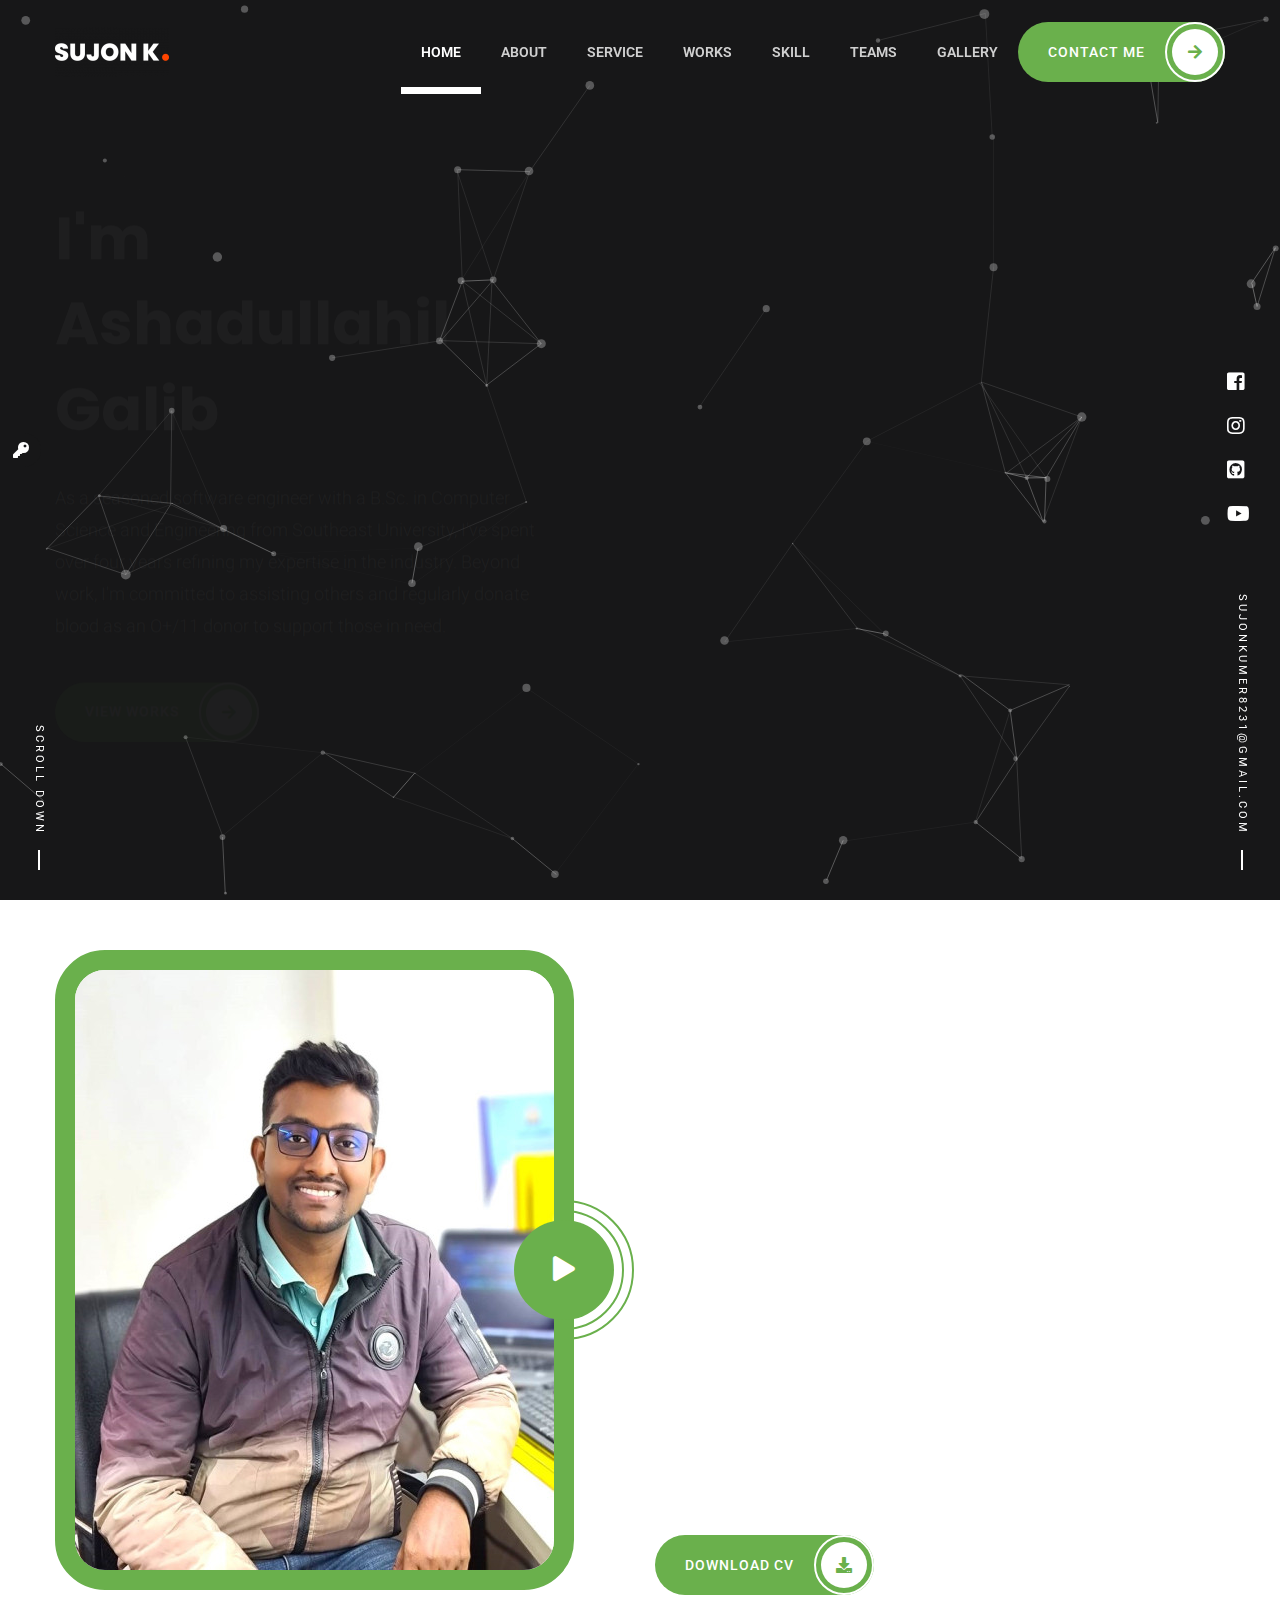
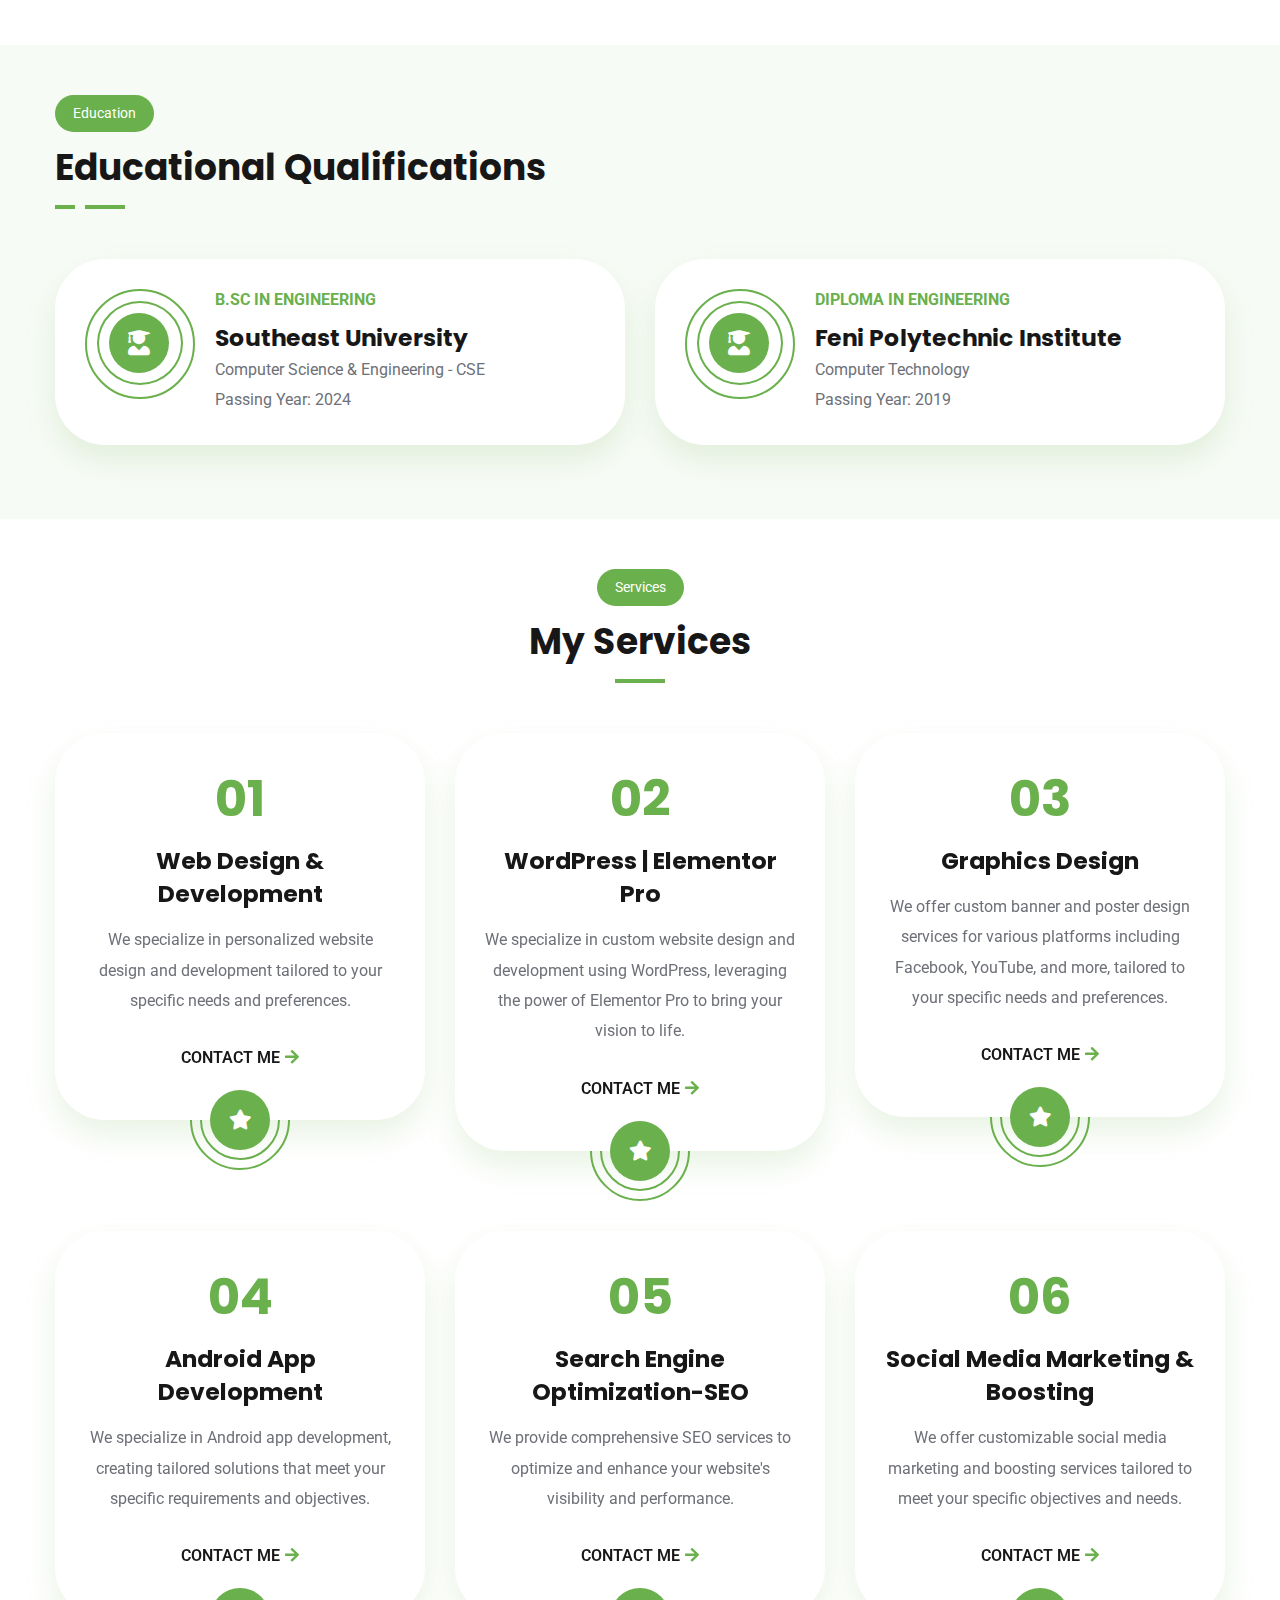
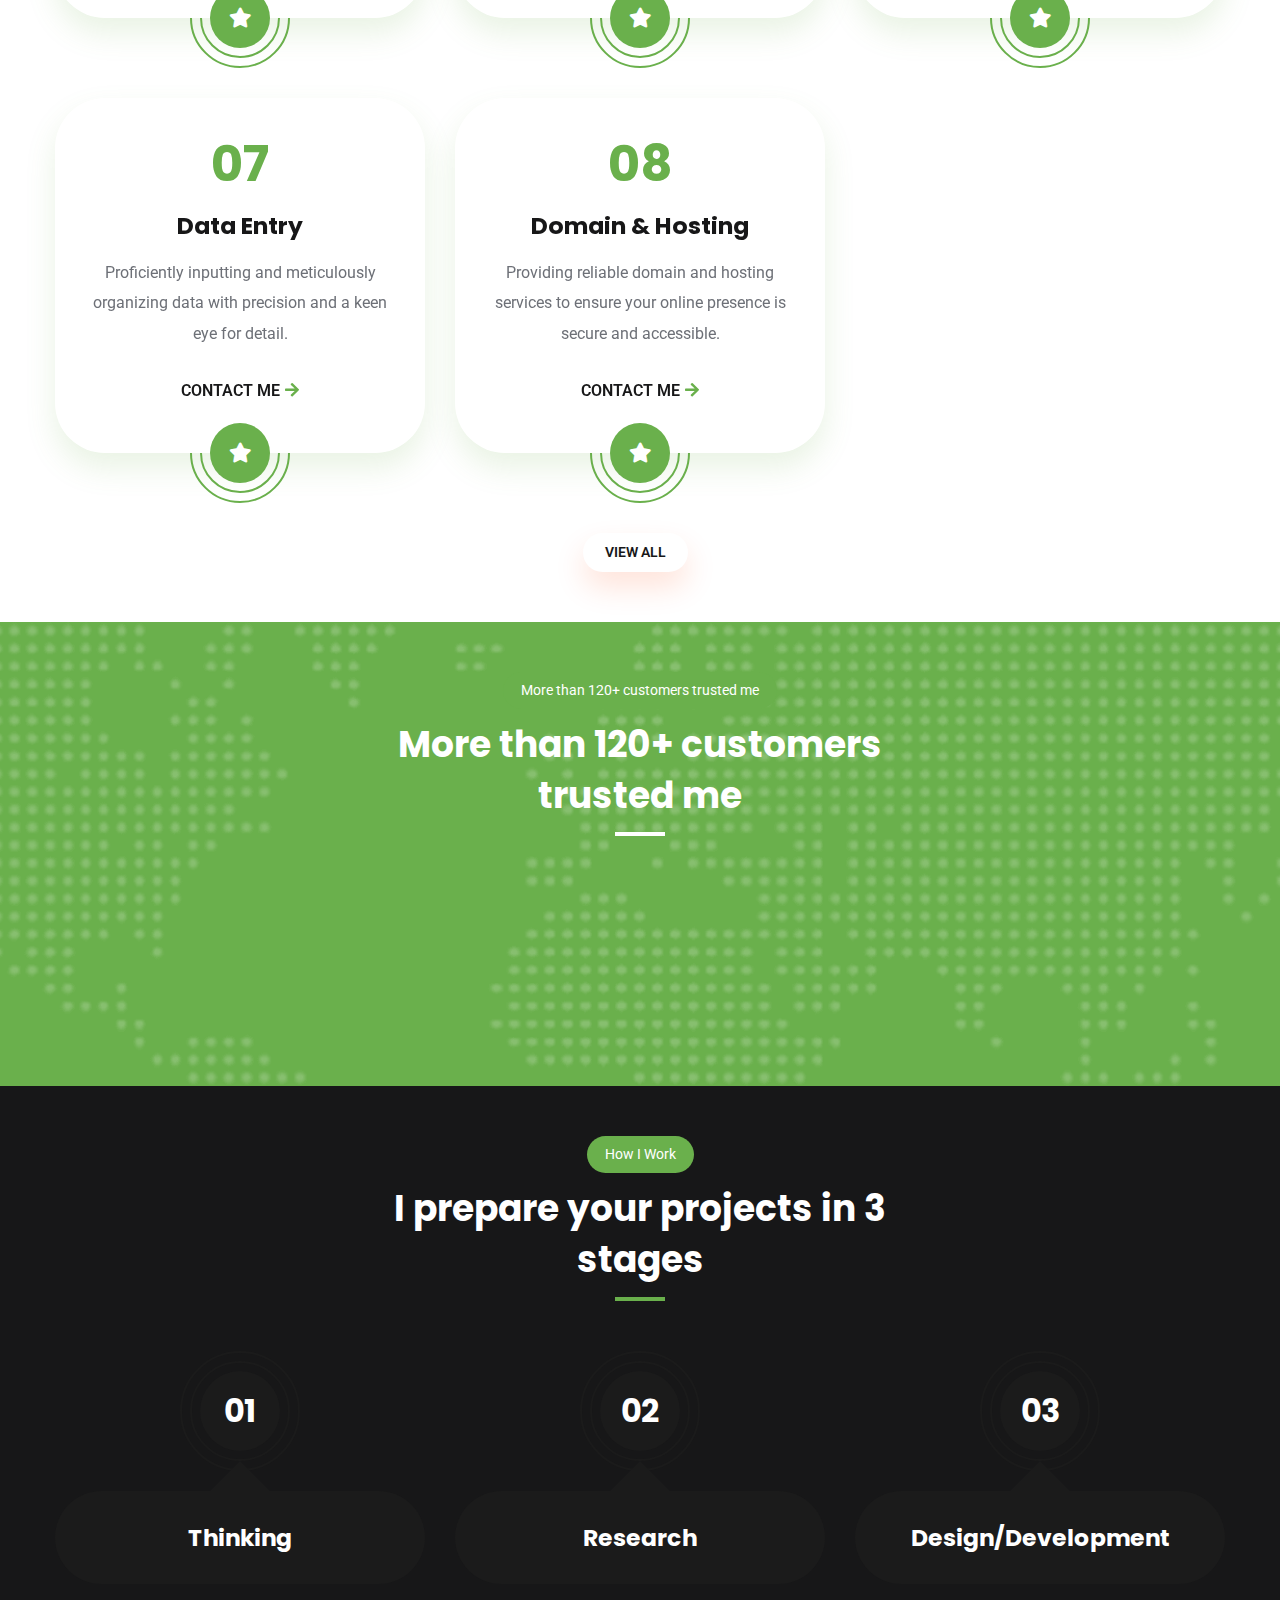
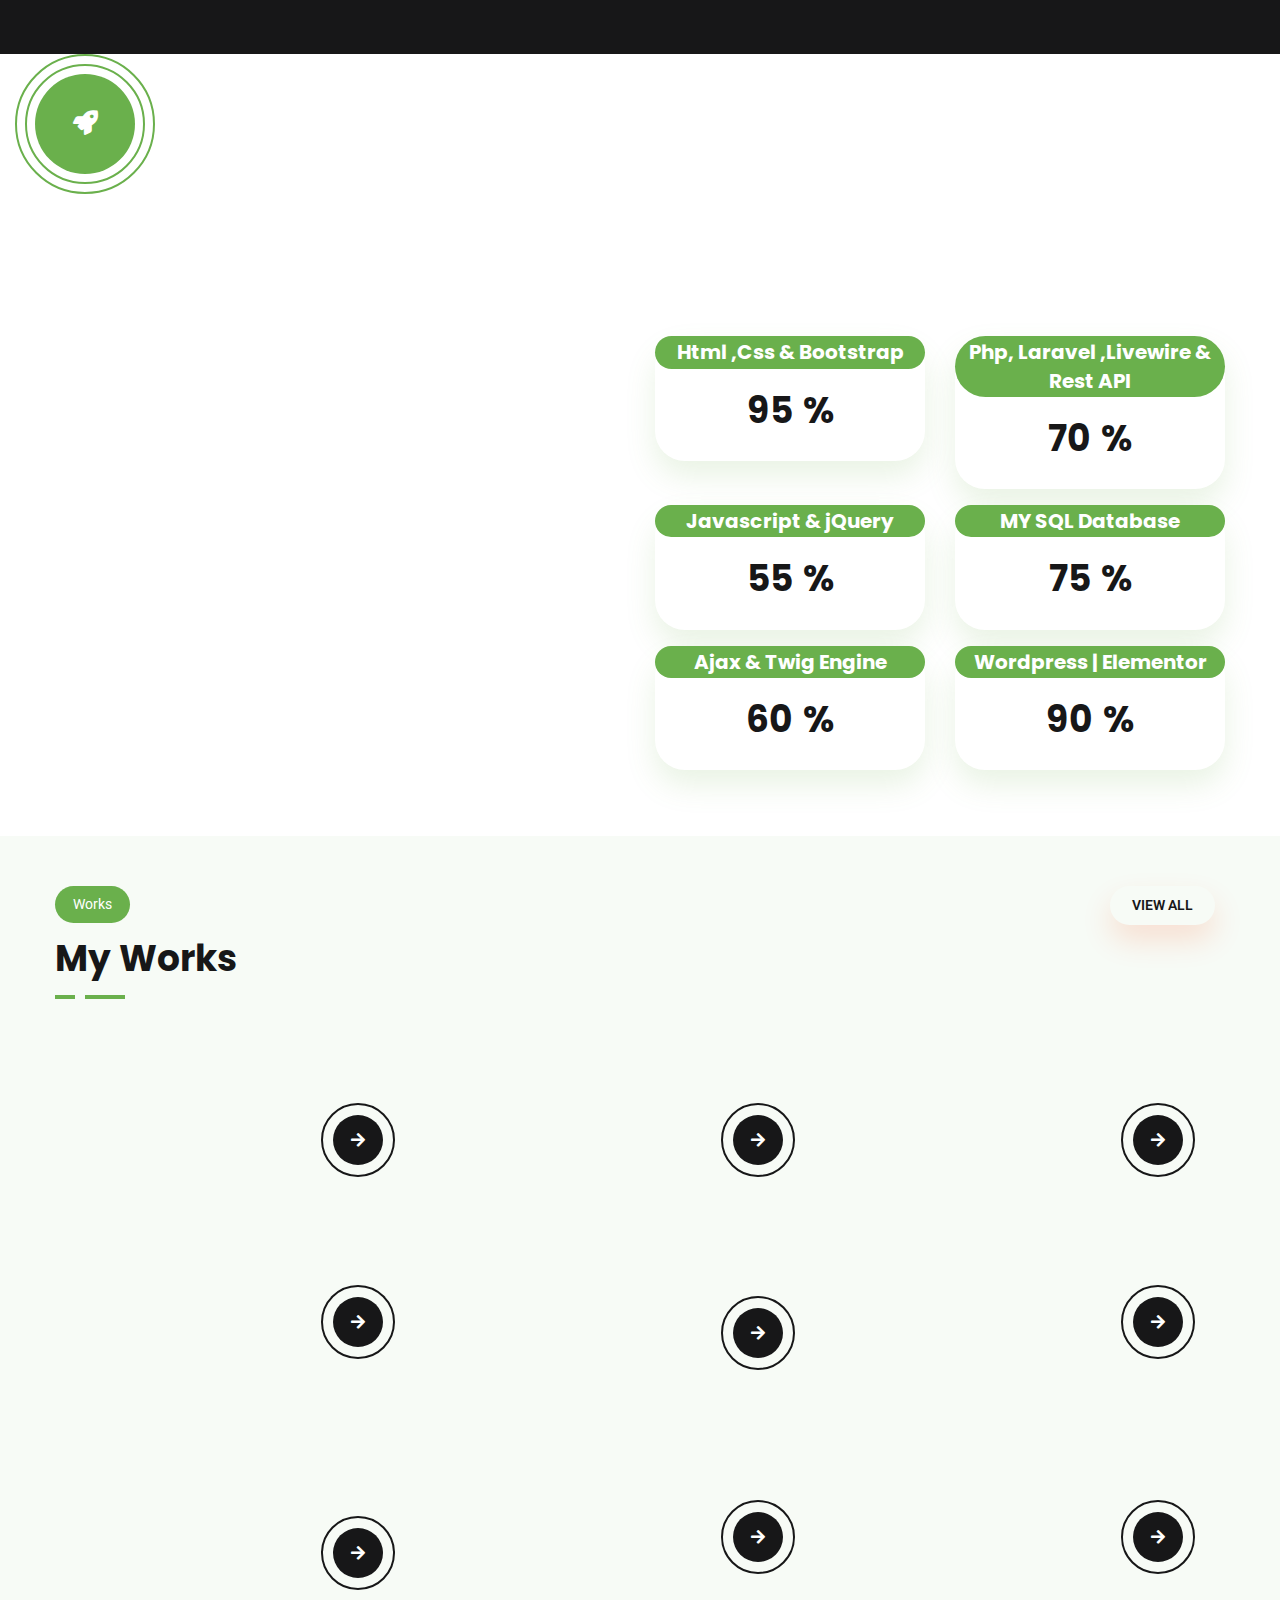
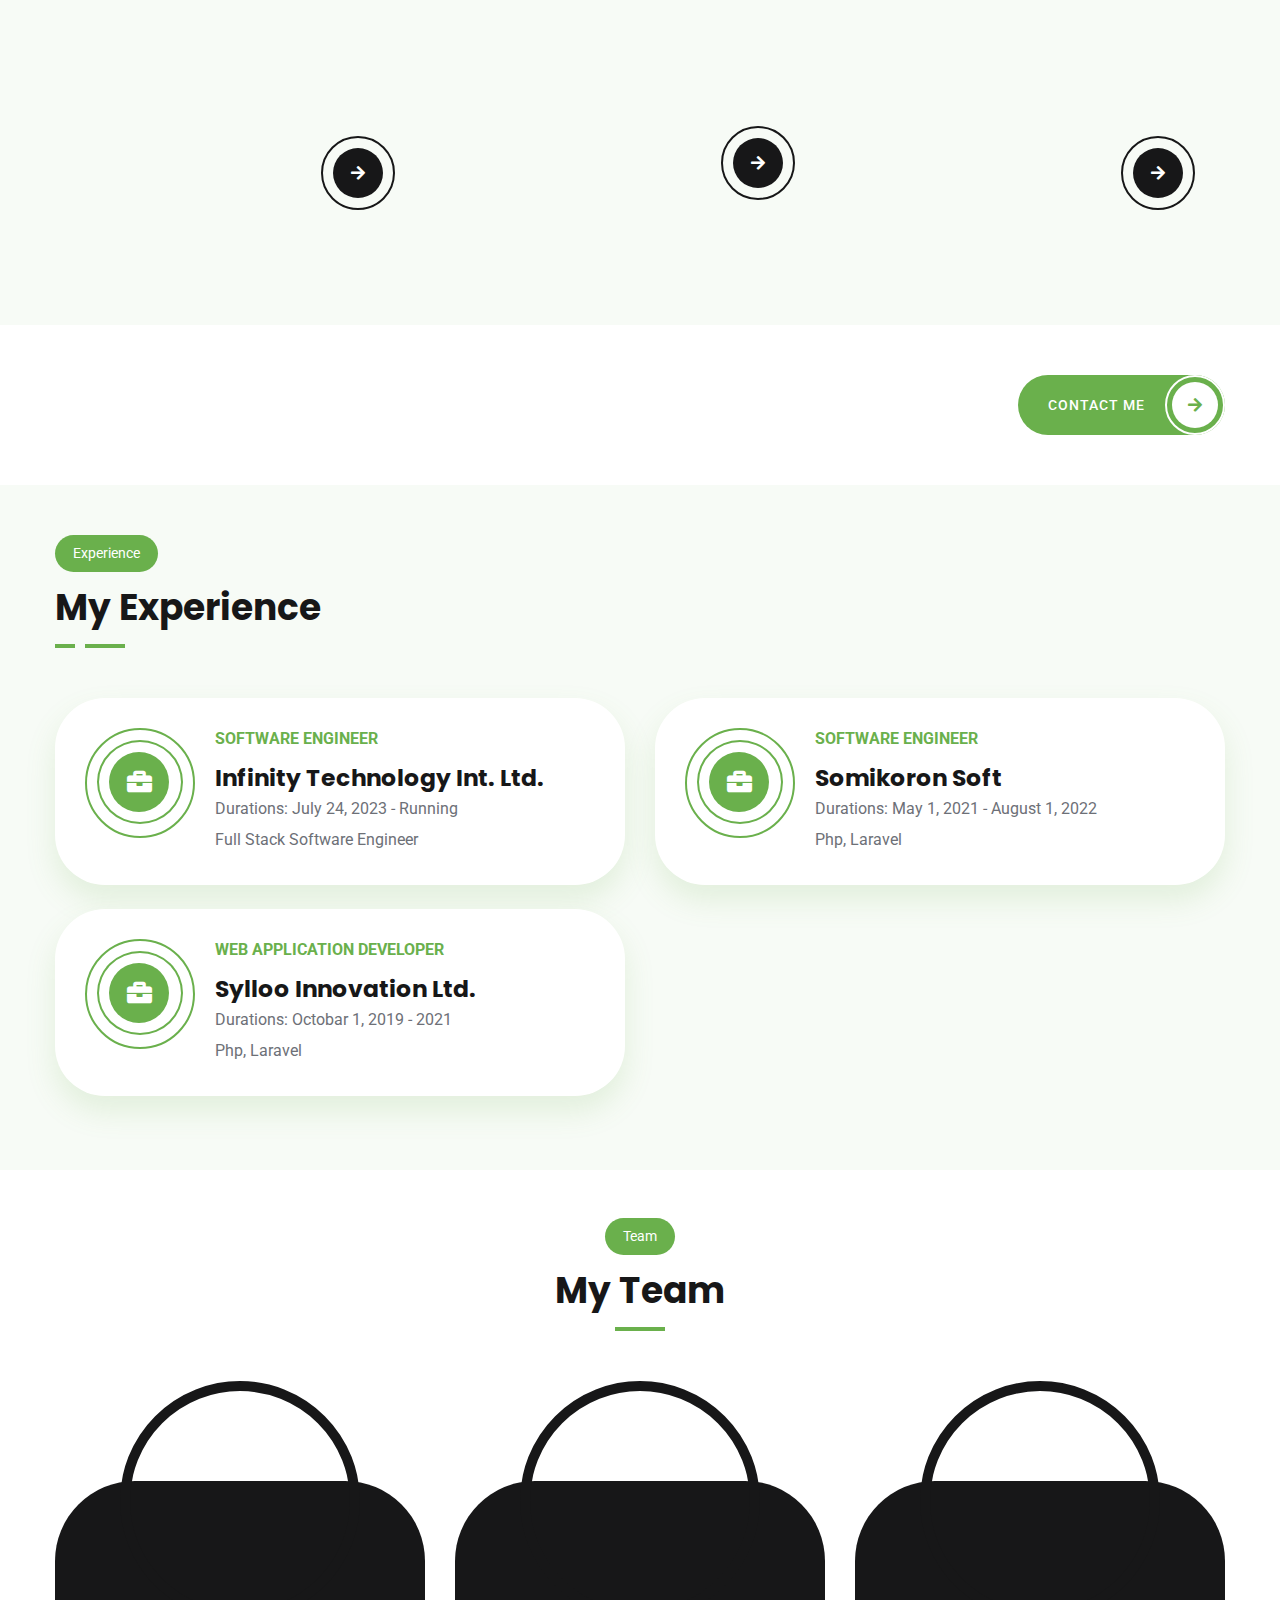
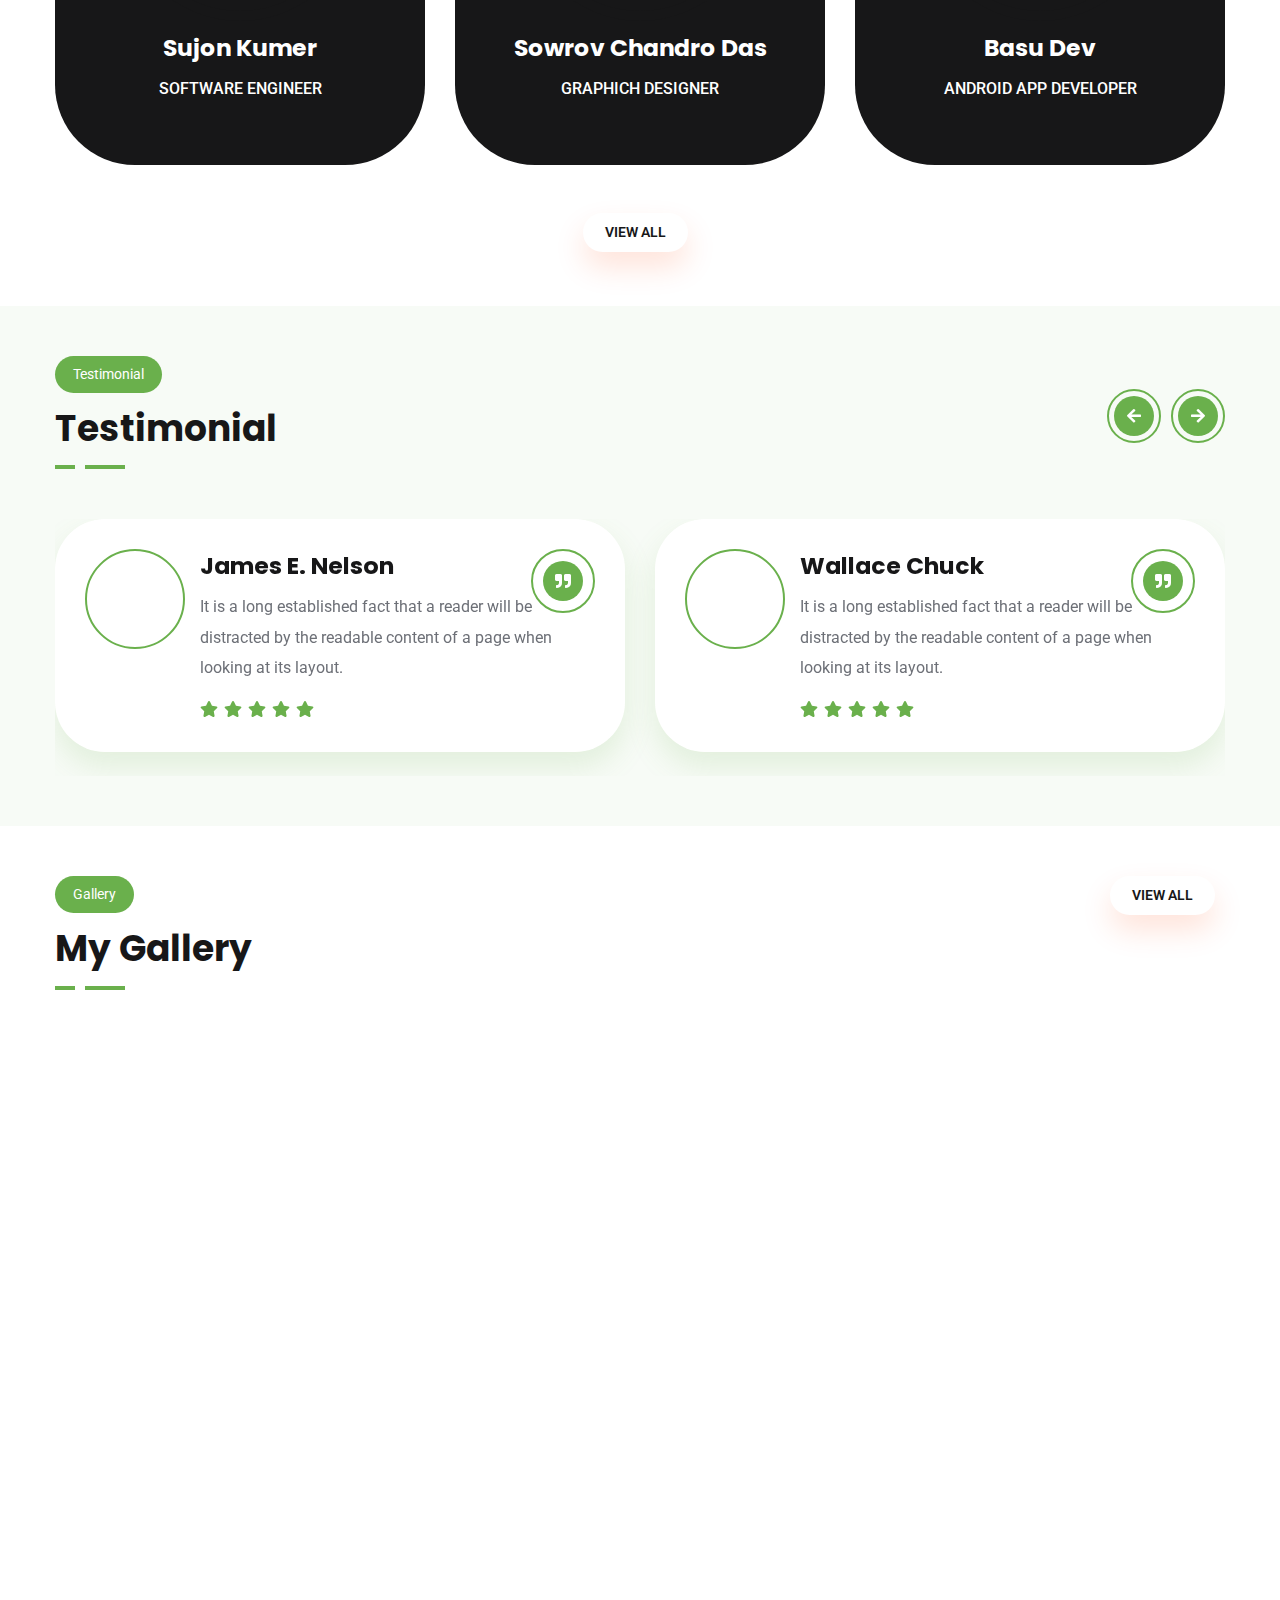
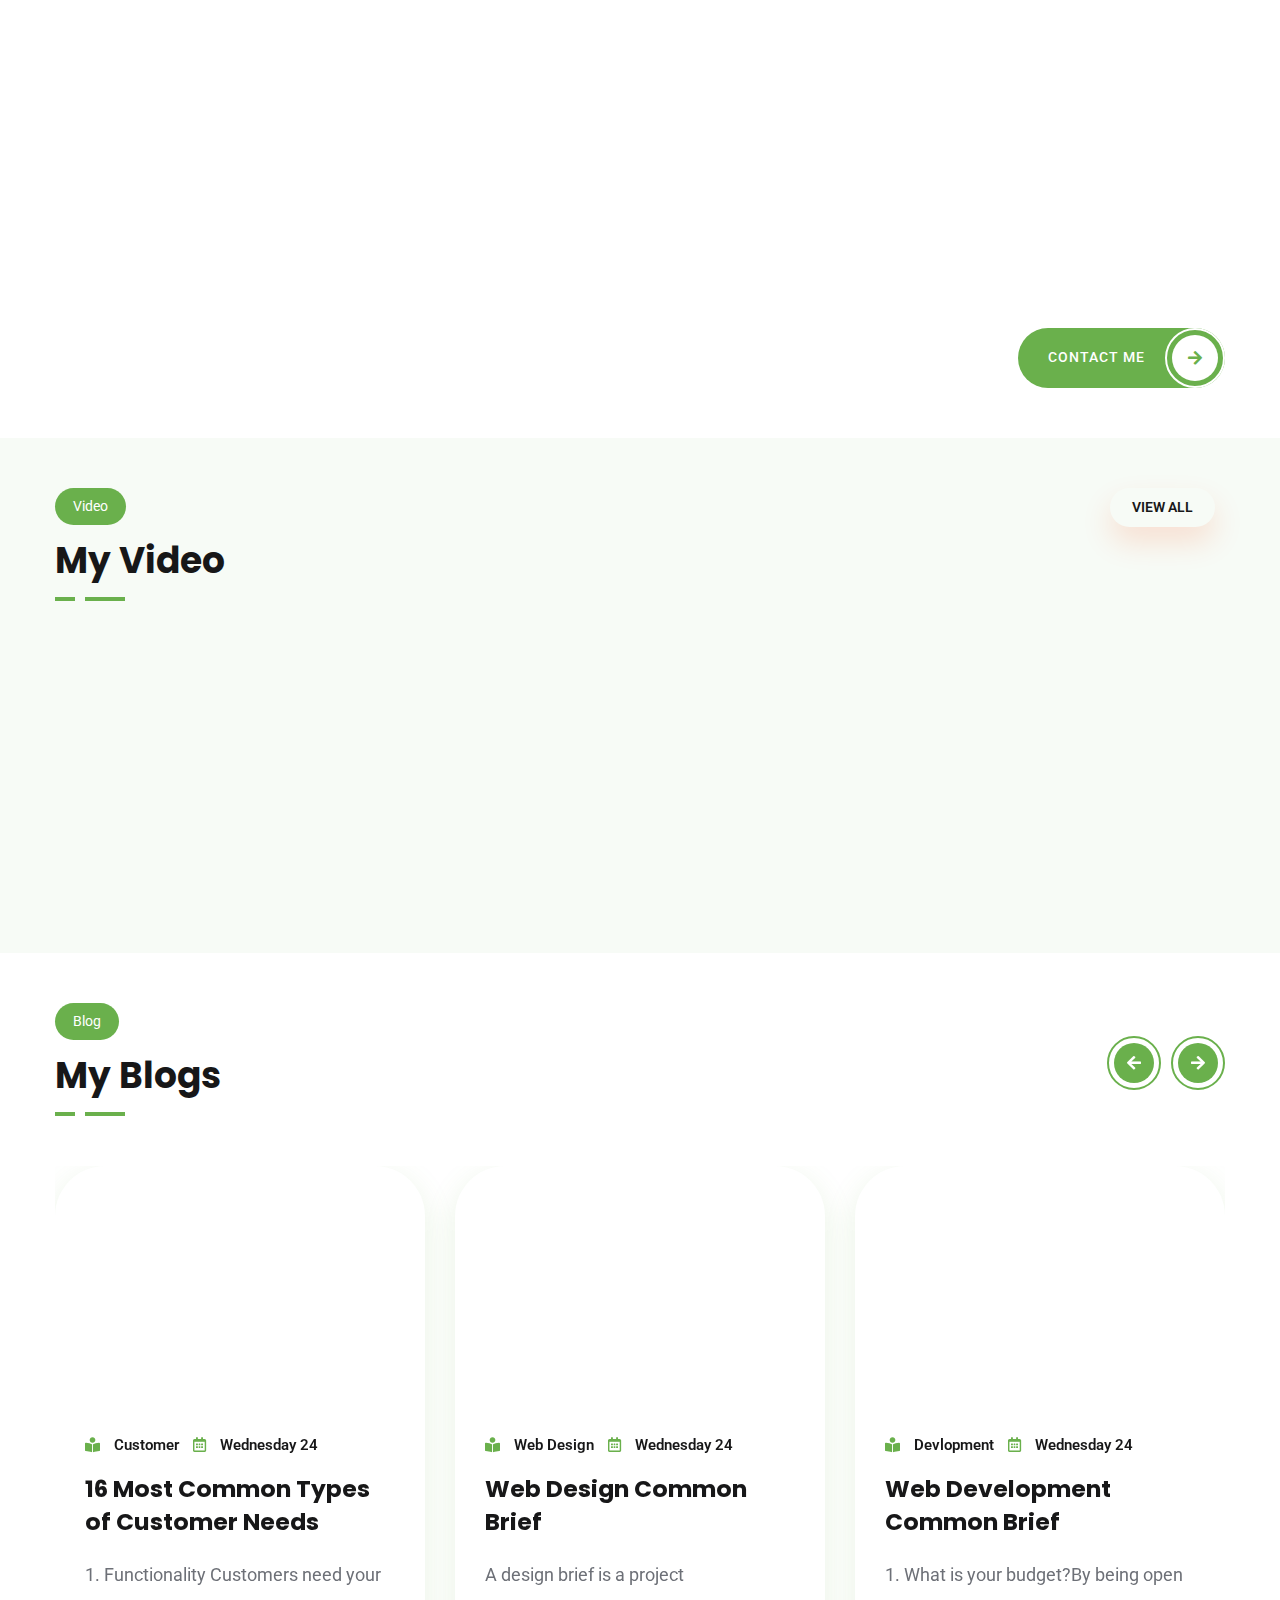
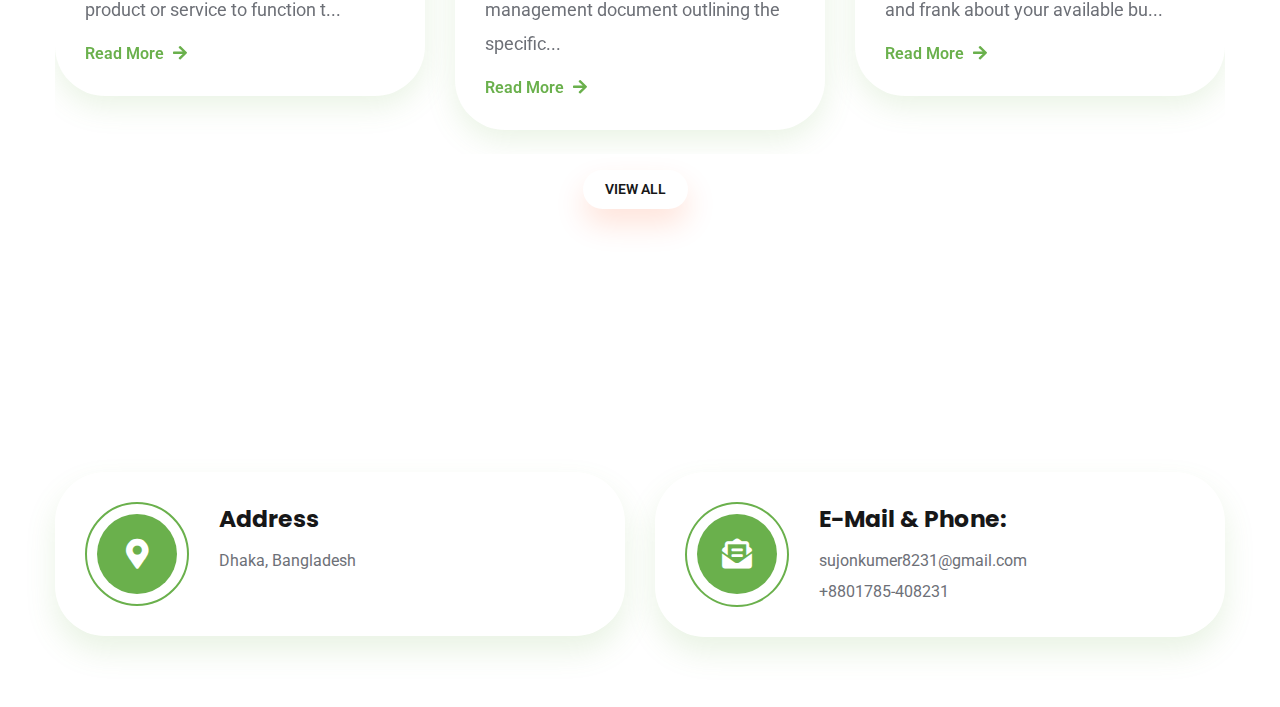
<file: index.html>
<html xmlns="http://www.w3.org/1999/xhtml" lang="en">

<head>
	<meta http-equiv="Content-Type" content="text/html; charset=utf-8" />
	<meta name="description" content="HTTrack is an easy-to-use website mirror utility. It allows you to download a World Wide website from the Internet to a local directory,building recursively all structures, getting html, images, and other files from the server to your computer. Links are rebuiltrelatively so that you can freely browse to the local site (works with any browser). You can mirror several sites together so that you can jump from one toanother. You can, also, update an existing mirror site, or resume an interrupted download. The robot is fully configurable, with an integrated help" />
	<meta name="keywords" content="httrack, HTTRACK, HTTrack, winhttrack, WINHTTRACK, WinHTTrack, offline browser, web mirror utility, aspirateur web, surf offline, web capture, www mirror utility, browse offline, local  site builder, website mirroring, aspirateur www, internet grabber, capture de site web, internet tool, hors connexion, unix, dos, windows 95, windows 98, solaris, ibm580, AIX 4.0, HTS, HTGet, web aspirator, web aspirateur, libre, GPL, GNU, free software" />
	<title>Local index - HTTrack Website Copier</title>
  <!-- Mirror and index made by HTTrack Website Copier/3.49-2 [XR&CO'2014] -->
	<style type="text/css">
	<!--

body {
	margin: 0;  padding: 0;  margin-bottom: 15px;  margin-top: 8px;
	background: #77b;
}
body, td {
	font: 14px "Trebuchet MS", Verdana, Arial, Helvetica, sans-serif;
	}

#subTitle {
	background: #000;  color: #fff;  padding: 4px;  font-weight: bold; 
	}

#siteNavigation a, #siteNavigation .current {
	font-weight: bold;  color: #448;
	}
#siteNavigation a:link    { text-decoration: none; }
#siteNavigation a:visited { text-decoration: none; }

#siteNavigation .current { background-color: #ccd; }

#siteNavigation a:hover   { text-decoration: none;  background-color: #fff;  color: #000; }
#siteNavigation a:active  { text-decoration: none;  background-color: #ccc; }


a:link    { text-decoration: underline;  color: #00f; }
a:visited { text-decoration: underline;  color: #000; }
a:hover   { text-decoration: underline;  color: #c00; }
a:active  { text-decoration: underline; }

#pageContent {
	clear: both;
	border-bottom: 6px solid #000;
	padding: 10px;  padding-top: 20px;
	line-height: 1.65em;
	background-image: url(backblue.gif);
	background-repeat: no-repeat;
	background-position: top right;
	}

#pageContent, #siteNavigation {
	background-color: #ccd;
	}


.imgLeft  { float: left;   margin-right: 10px;  margin-bottom: 10px; }
.imgRight { float: right;  margin-left: 10px;   margin-bottom: 10px; }

hr { height: 1px;  color: #000;  background-color: #000;  margin-bottom: 15px; }

h1 { margin: 0;  font-weight: bold;  font-size: 2em; }
h2 { margin: 0;  font-weight: bold;  font-size: 1.6em; }
h3 { margin: 0;  font-weight: bold;  font-size: 1.3em; }
h4 { margin: 0;  font-weight: bold;  font-size: 1.18em; }

.blak { background-color: #000; }
.hide { display: none; }
.tableWidth { min-width: 400px; }

.tblRegular       { border-collapse: collapse; }
.tblRegular td    { padding: 6px;  background-image: url(fade.gif);  border: 2px solid #99c; }
.tblHeaderColor, .tblHeaderColor td { background: #99c; }
.tblNoBorder td   { border: 0; }


// -->
</style>

</head>

<table width="76%" border="0" align="center" cellspacing="0" cellpadding="3" class="tableWidth">
	<tr>
	<td id="subTitle">HTTrack Website Copier - Open Source offline browser</td>
	</tr>
</table>
<table width="76%" border="0" align="center" cellspacing="0" cellpadding="0" class="tableWidth">
<tr class="blak">
<td>
	<table width="100%" border="0" align="center" cellspacing="1" cellpadding="0">
	<tr>
	<td colspan="6"> 
		<table width="100%" border="0" align="center" cellspacing="0" cellpadding="10">
		<tr> 
		<td id="pageContent"> 
<!-- ==================== End prologue ==================== -->

	<meta name="generator" content="HTTrack Website Copier/3.x">
	<TITLE>Local index - HTTrack</TITLE>
</HEAD>
<BODY>
<H1 ALIGN=Center>Index of locally available sites:</H1>
	<TABLE BORDER="0" WIDTH="100%" CELLSPACING="1" CELLPADDING="0">
		<TR>
			<TD BACKGROUND="fade.gif">
				&middot;
					<A HREF="sujon.softtopit.com/index.html">
						Home
 | Portfolio
					</A>		
			</TD>
		</TR>
	</TABLE>
	<BR>
	<BR>
	<BR>
  	<H6 ALIGN="RIGHT">
	<I>Mirror and index made by HTTrack Website Copier [XR&amp;CO'2008]</I>
	</H6>
	<!-- Mirror and index made by HTTrack Website Copier/3.49-2 [XR&CO'2014] -->
	<!-- Thanks for using HTTrack Website Copier! -->
	<meta HTTP-EQUIV="Refresh" CONTENT="0; URL=sujon.softtopit.com/index.html">


<!-- ==================== Start epilogue ==================== -->
		</td>
		</tr>
		</table>
	</td>
	</tr>
	</table>
</td>
</tr>
</table>

<table width="76%" border="0" align="center" valign="bottom" cellspacing="0" cellpadding="0">
	<tr>
	<td id="footer"><small>&copy; 2008 Xavier Roche & other contributors - Web Design: Leto Kauler.</small></td>
	</tr>
</table>

</body>

</html>
</file>
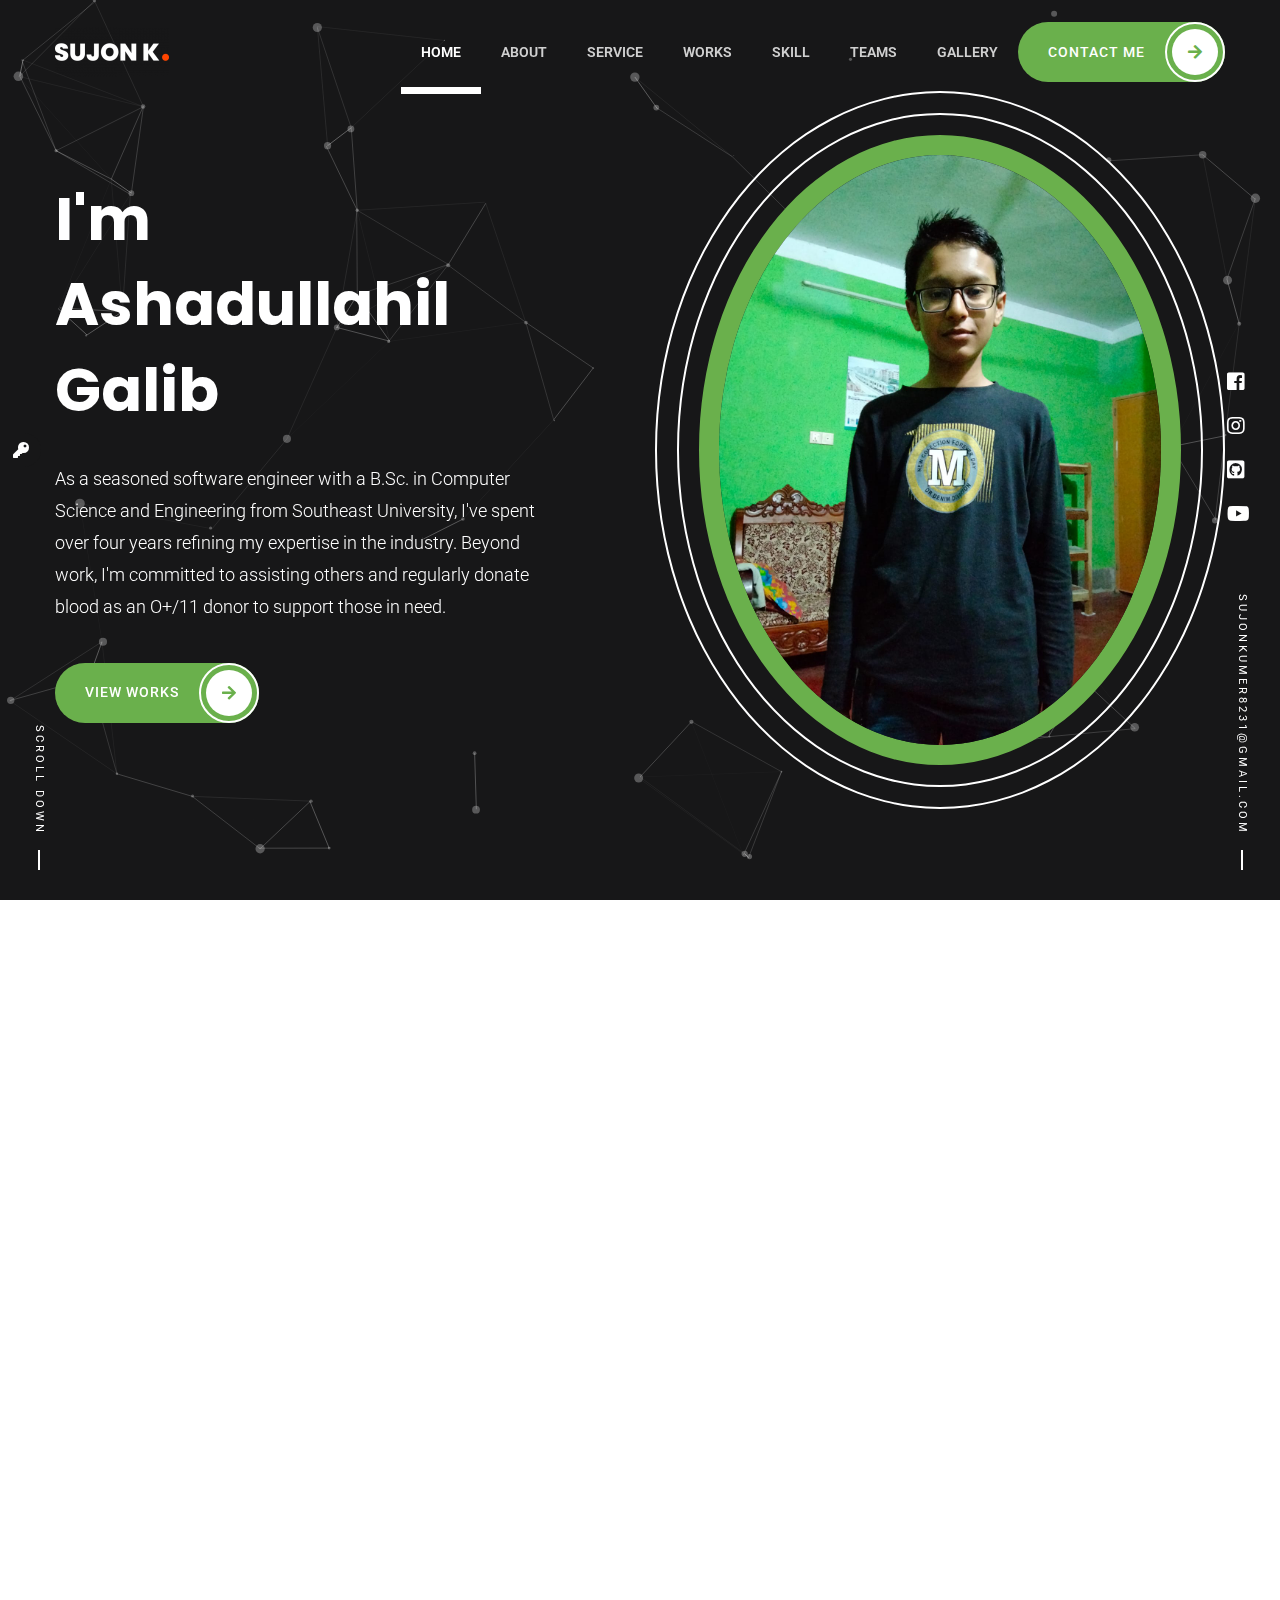
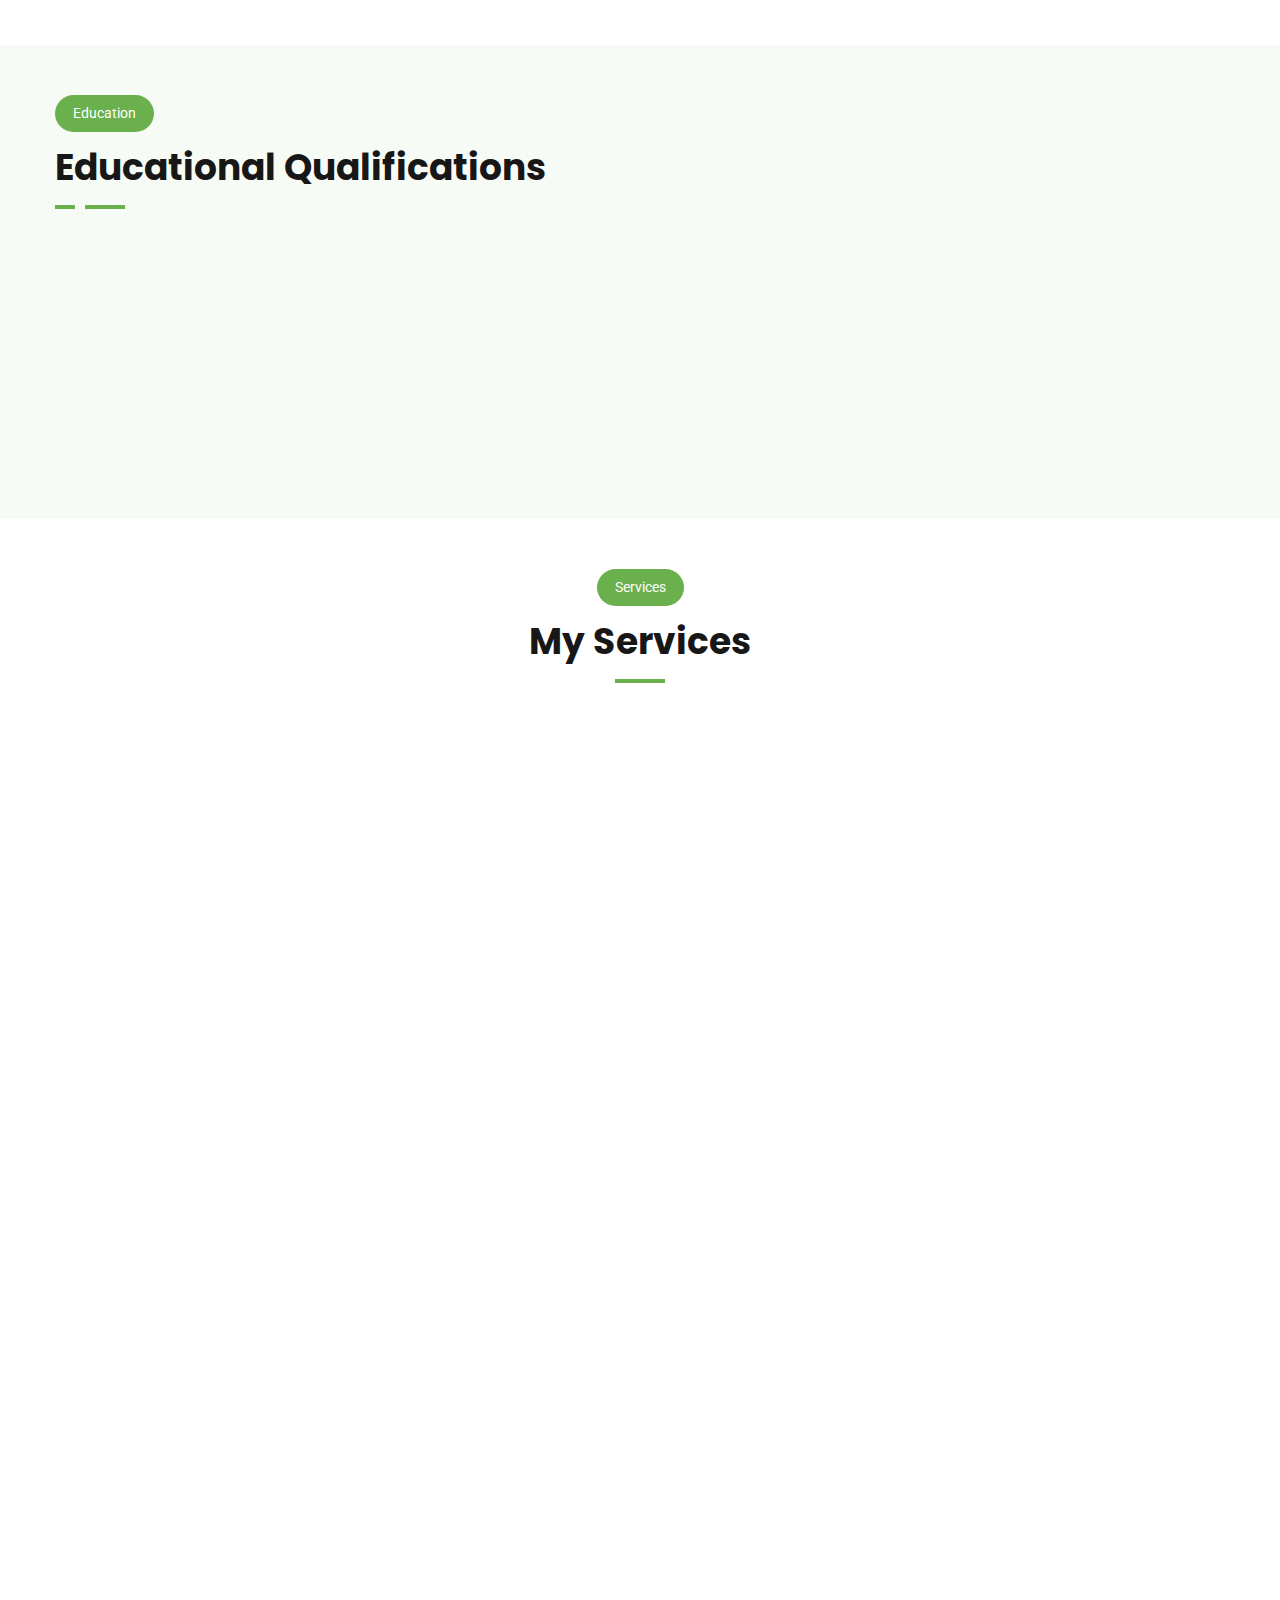
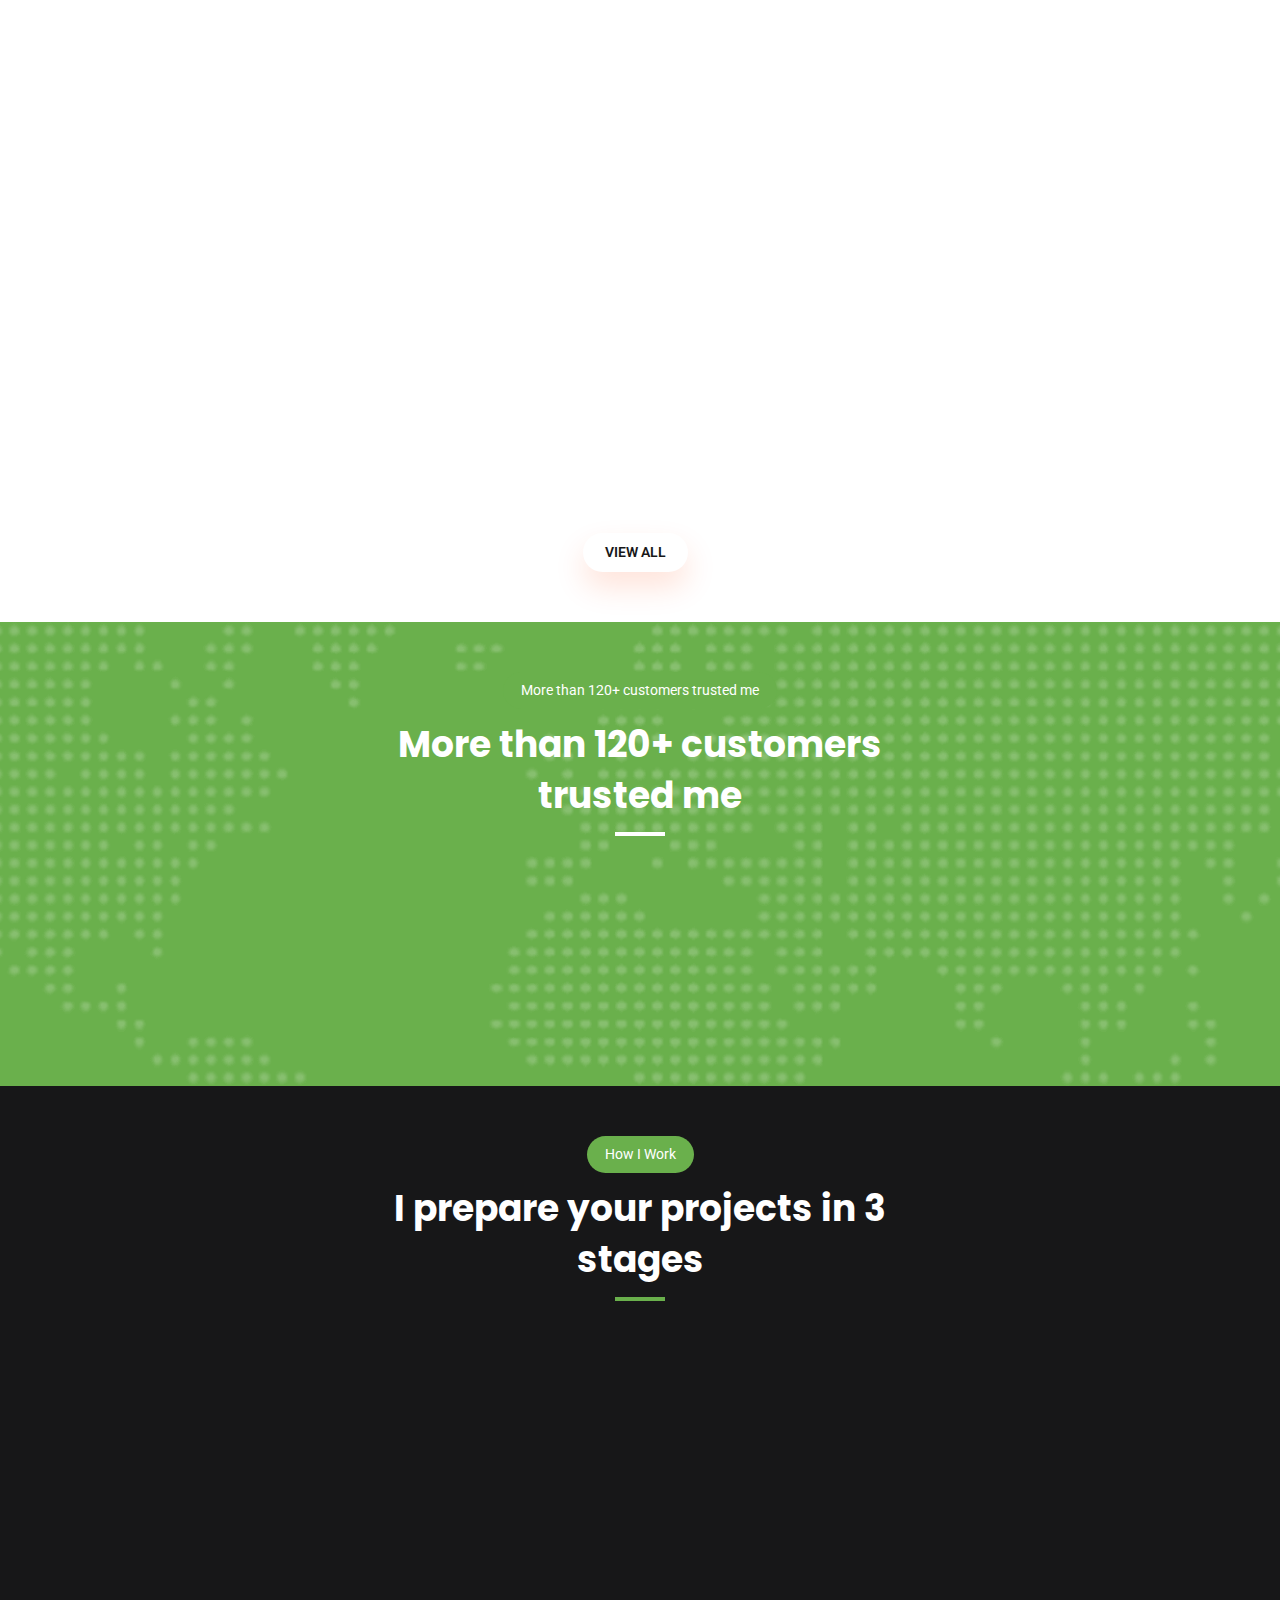
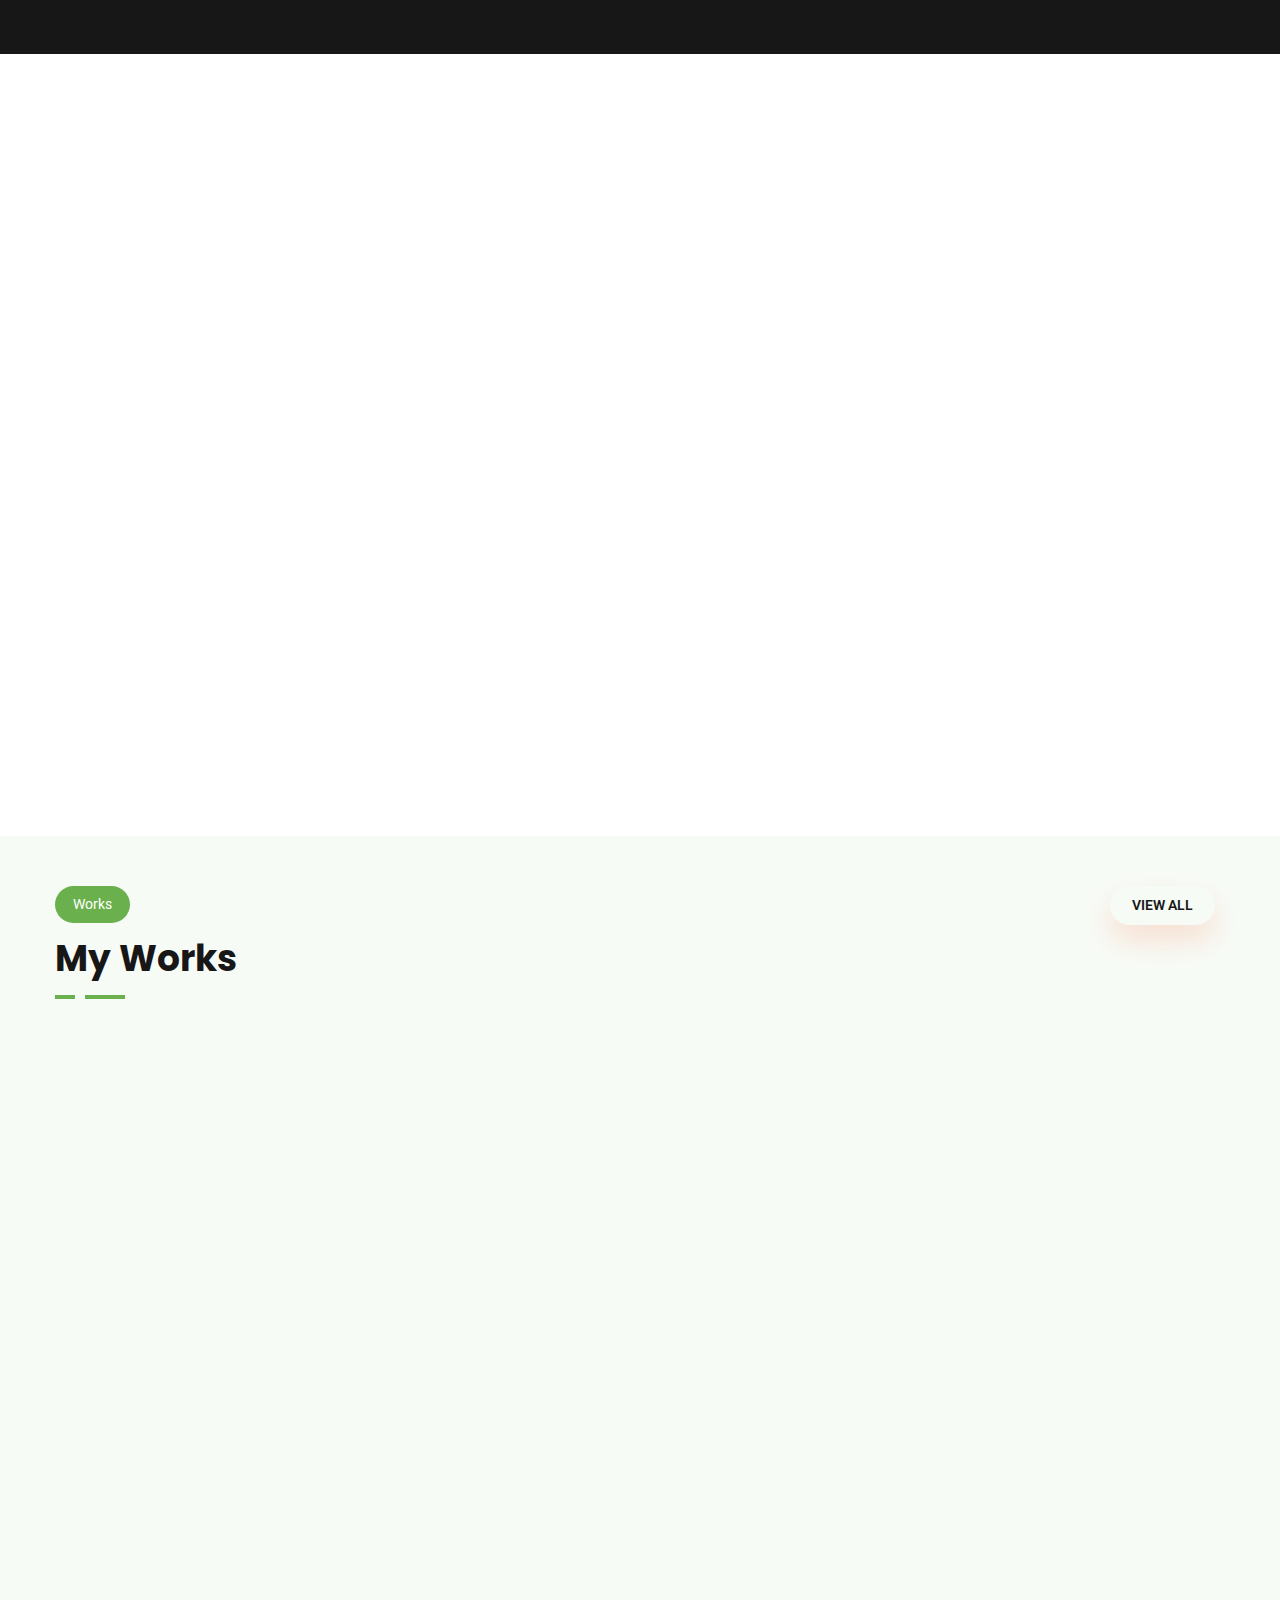
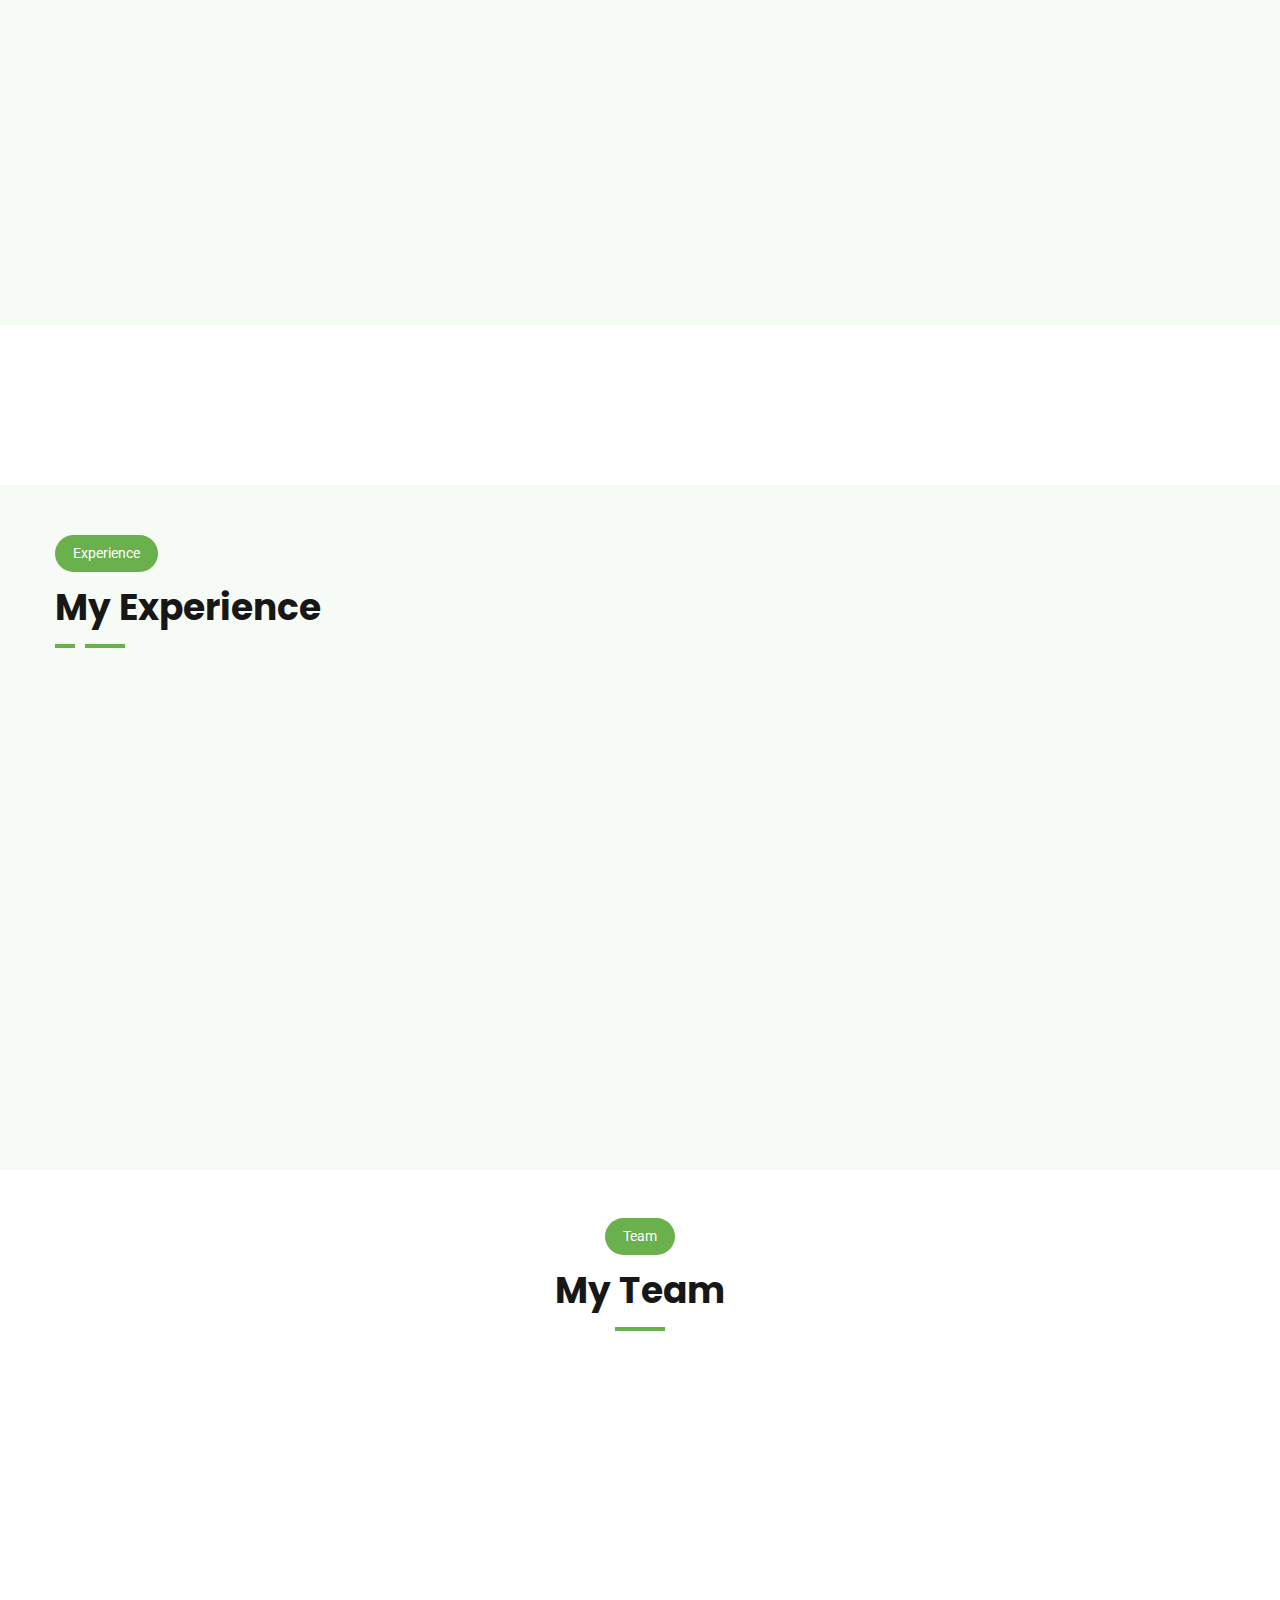
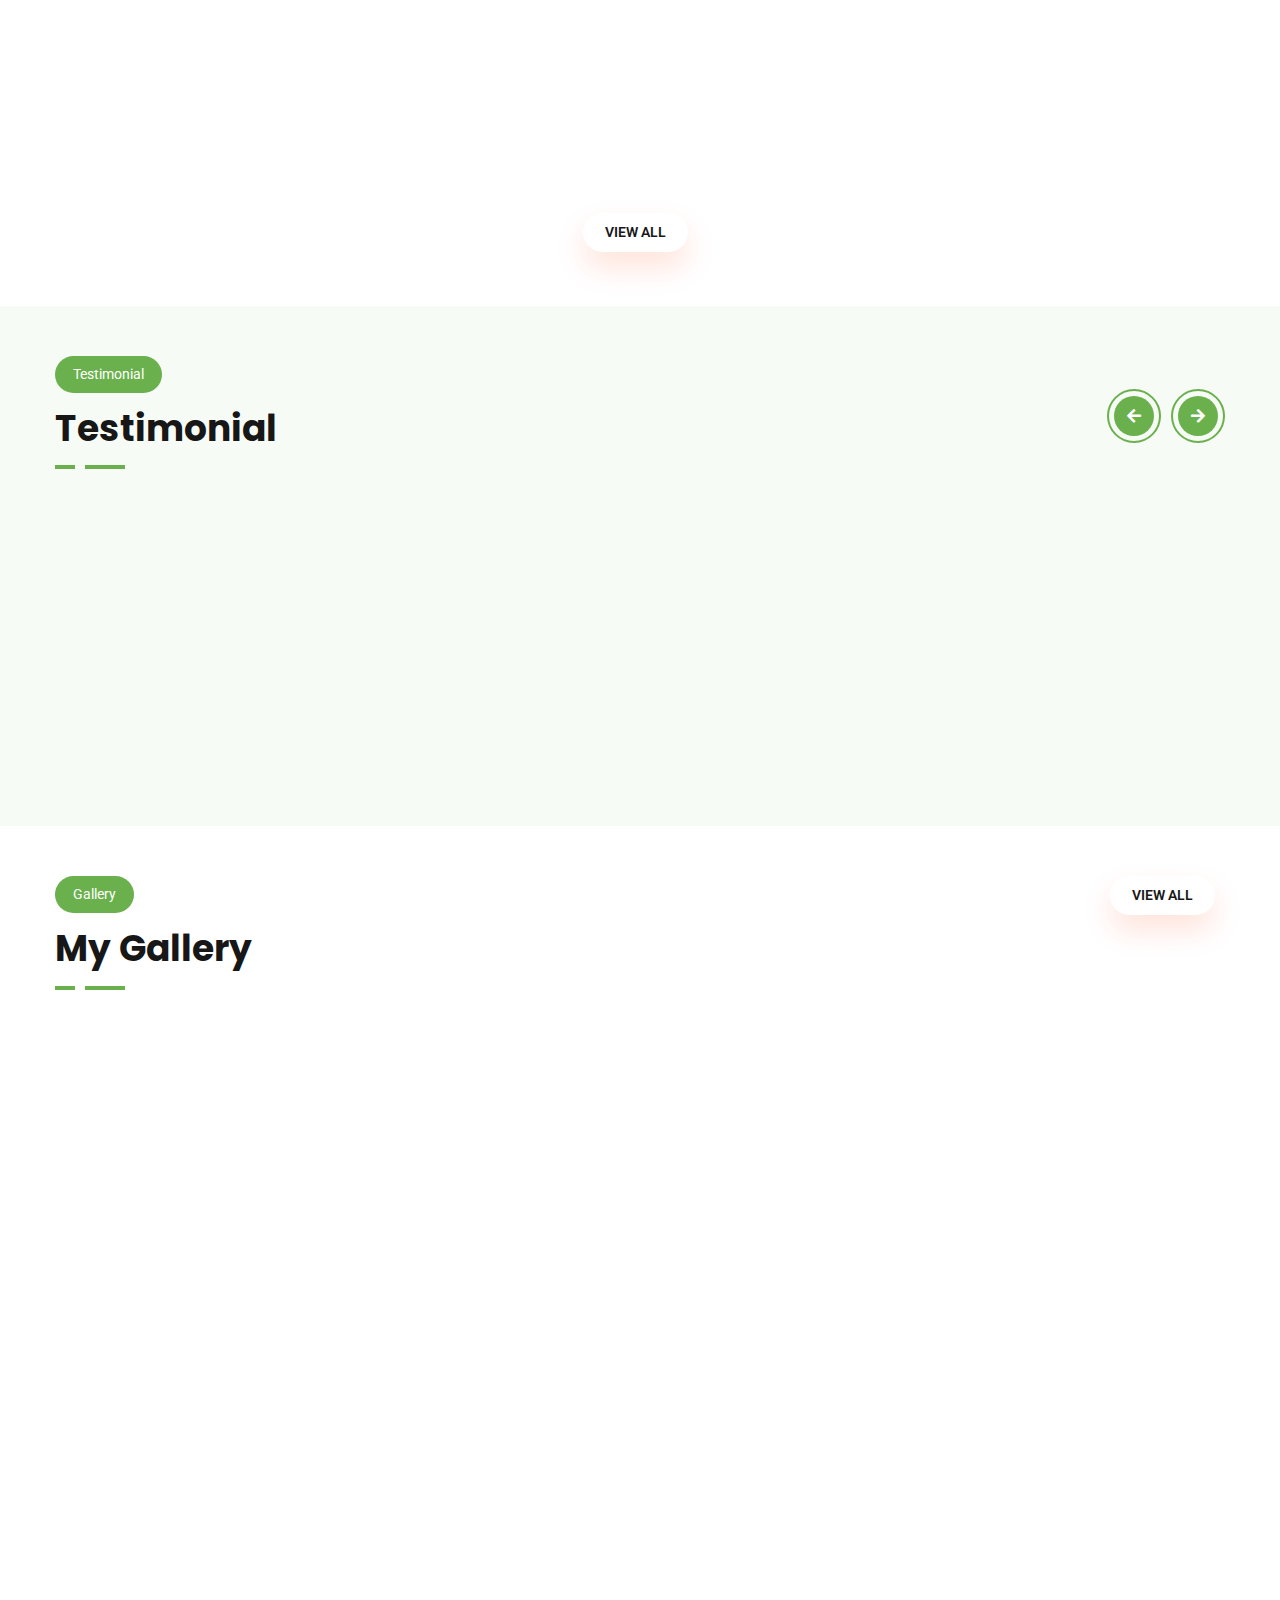
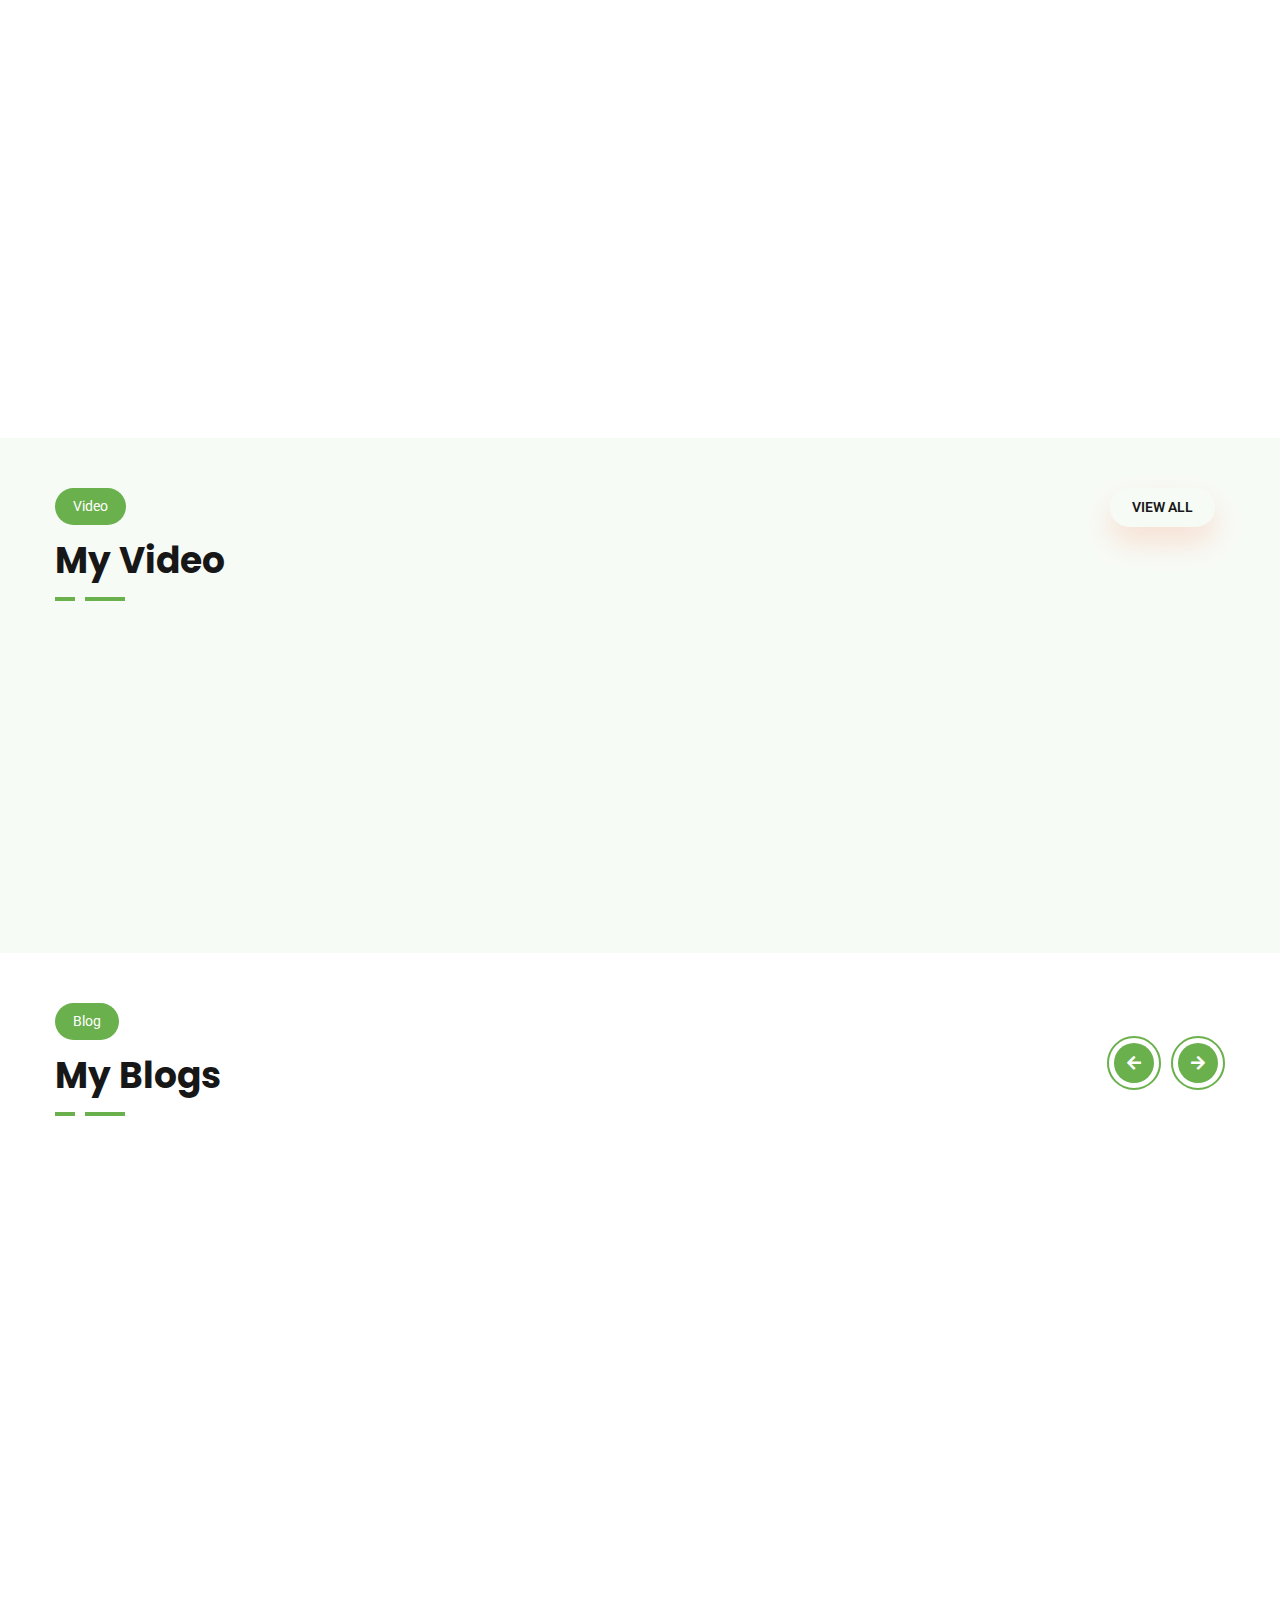
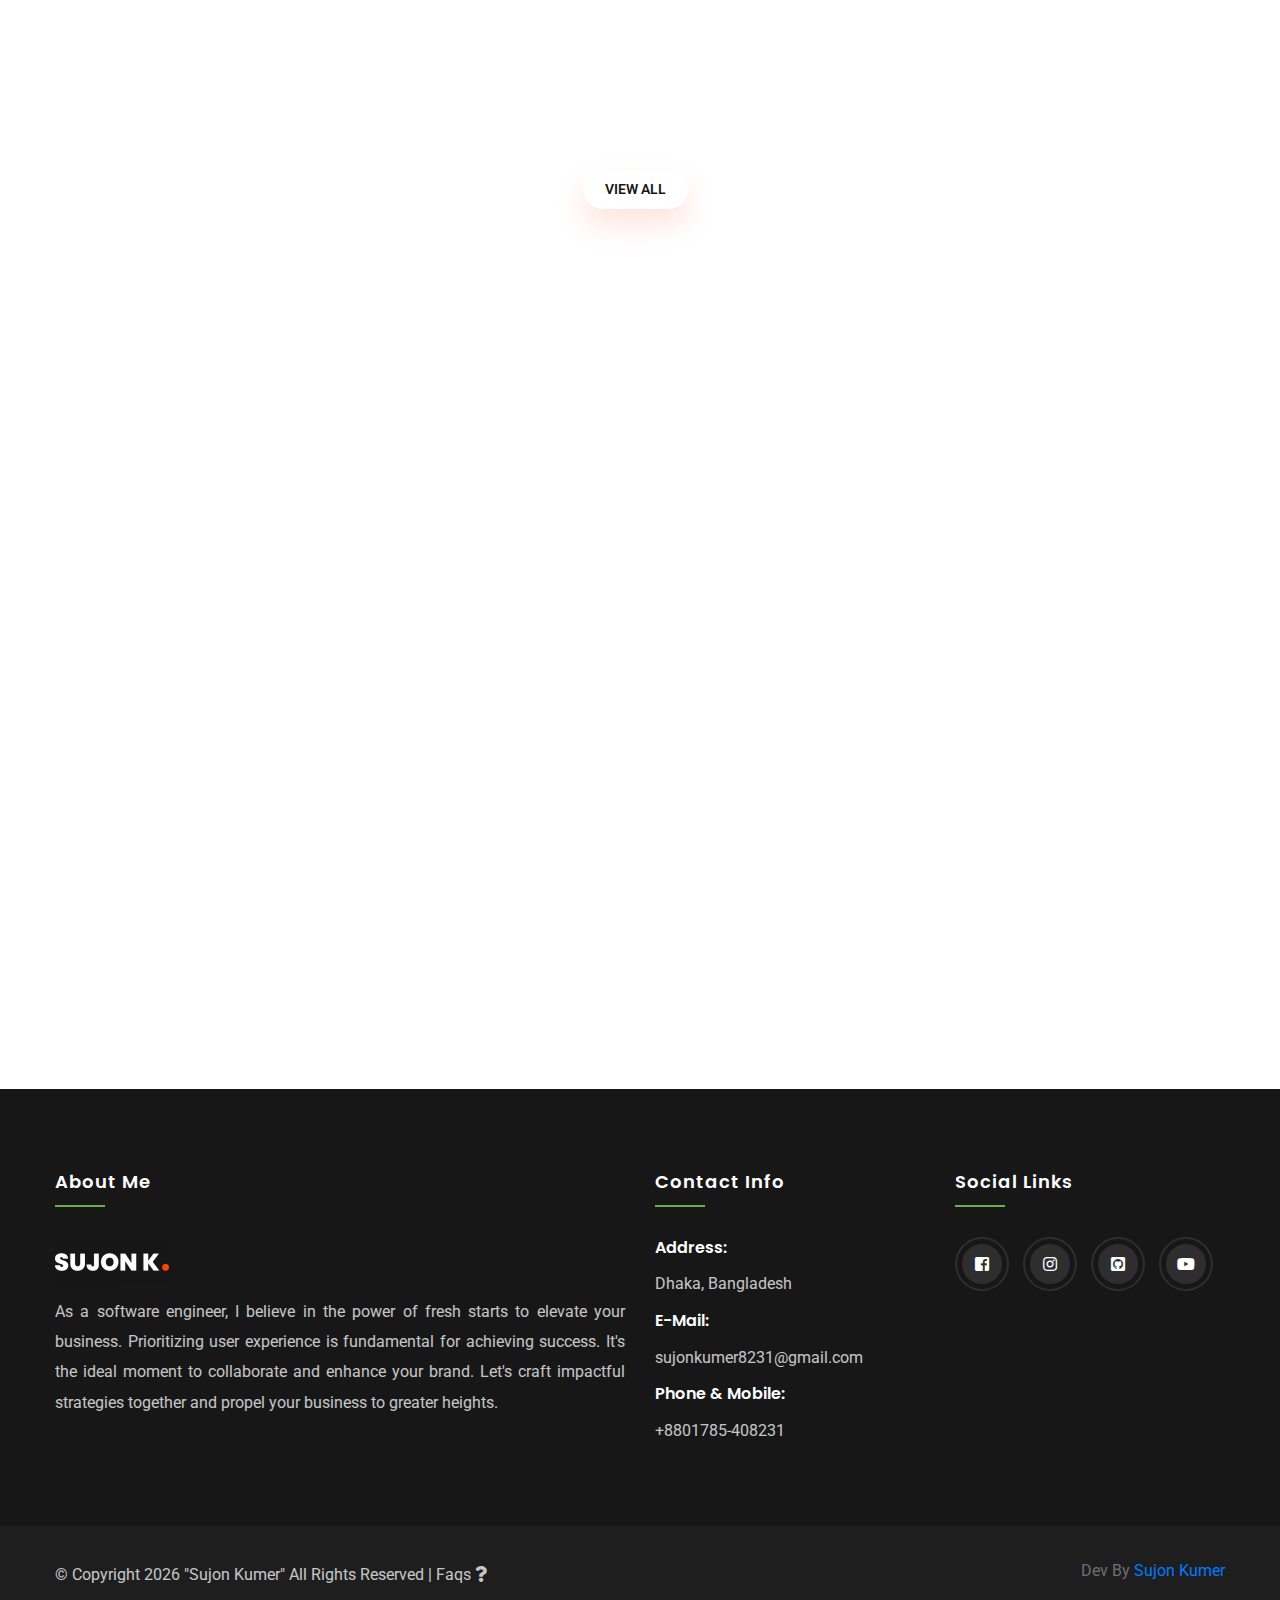
<file: sujon.softtopit.com/index.html>
<!DOCTYPE html>
<html lang="en">
<!--
Development By: https://sujon.deshmoy.com/
-->

<!-- Mirrored from sujon.softtopit.com/ by HTTrack Website Copier/3.x [XR&CO'2014], Thu, 15 Feb 2024 10:22:53 GMT -->
<!-- Added by HTTrack --><meta http-equiv="content-type" content="text/html;charset=UTF-8" /><!-- /Added by HTTrack -->
<head>
    <meta charset="utf-8">
    <title>    Home
 | Portfolio</title>
    
        <meta name="title" content="I&#039;m Ashadullahil Galib As a seasoned software engineer with a B.Sc. in Computer Science and Engineering from Southeast University, I&#039;ve spent over four years refining my expertise in the industry. Beyond work, I&#039;m committed to assisting others and regularly donate blood as an O+/11 donor to support those in need." />
    <meta name="author" content="Ashadullahil Galib">
    <meta name="keywords" content="softtopit.com, softtopit, sujonkumer, ashadullahil galib, software engineer, laravel developer, software engineer , web developer, portfolio website, business website, company website, ecommerce website, job portal website, boosting and promotion , domain and hosting,  graphics design, wordpress website, html css, bootstrap website, Web Design &amp; Development, WordPress Elementor Pro,  Graphics Design, Android App Development, Search Engine Optimization-SEO,  Social Media Marketing &amp; Boosting, Data Entry, Domain &amp; Hosting.">
    <meta name="description" content="I&#039;m Ashadullahil Galib As a seasoned software engineer with a B.Sc. in Computer Science and Engineering from Southeast University, I&#039;ve spent over four years refining my expertise in the industry. Beyond work, I&#039;m committed to assisting others and regularly donate blood as an O+/11 donor to support those in need.">
    <meta name="robots" content="index,follow">
        

    <meta name="csrf-token" content="frCSVNBOCDvrXYty5fuEy8fFsLmwUsgHxhvxKJUE">
    <meta http-equiv="X-UA-Compatible" content="IE=edge">
    <meta name="viewport" content="width=device-width, initial-scale=1, maximum-scale=1">
        <link rel="icon" href="storage/images/profile/icon/1642067670.png" type="image/gif" sizes="16x16">
        
    <link rel="stylesheet" href="frontend/assets/vendor/css/bootstrap.min.css">
<!--// Magnific Popup //-->
<link rel="stylesheet" href="frontend/assets/vendor/css/magnific.popup.min.css">
<!--// Animate Css //-->
<link rel="stylesheet" href="frontend/assets/vendor/css/animate.min.css">
<!--// Owl Carousel //-->
<link rel="stylesheet" href="frontend/assets/vendor/css/owl.carousel.min.css">
<!--// Owl Carousel Default //-->
<link rel="stylesheet" href="frontend/assets/vendor/css/owl.carousel.default.min.css">
<!--// Font Awesome //-->
<link rel="stylesheet" href="frontend/assets/fonts/font_awesome/css/all.css">
<!--// Flat Icons //-->
<link rel="stylesheet" href="frontend/assets/fonts/flat_icons/flaticon.css">
<!--// Theme Main Css //-->
<link rel="stylesheet" href="frontend/assets/css/style.css">

<link rel="stylesheet" href="frontend/assets/css/custome.css">

<style>
    .image_animate {
        animation: up-down 2s ease-in-out infinite alternate-reverse both;
        }
        @-webkit-keyframes up-down {
            0% {
                transform: translateY(10px);
            }
            100% {
                transform: translateY(-10px);
            }
        }
        @keyframes  up-down {
            0% {
                transform: translateY(10px);
            }
            100% {
                transform: translateY(-10px);
            }
        }
</style>


<link rel="stylesheet" type="text/css" href="../cdn.jsdelivr.net/npm/sweetalert2%409.17.2/dist/sweetalert2.min.css">
<script src="../code.jquery.com/jquery-3.5.1.min.js"></script>
<script src="../cdn.jsdelivr.net/npm/sweetalert2%409.17.2/dist/sweetalert2.min.js"></script>

<script>
    $(function () {
            });
</script>

<script>
    $(function () {
            });
</script>
    
                    <link rel="stylesheet" href="frontend/assets/css/skins/green-color.css" />
                
    </head>

<body data-spy="scroll" data-target="#fixedNavbar">
    <div class="page-wrapper" id="wrapper">
        
            <!--// Header Start //-->
<header class="header fixed-top " id="header">
    <div id="nav-menu-wrap">
        <div class="container">
            <nav class="navbar navbar-expand-lg p-0">
                <a class="navbar-brand" title="Home" href="index.html" onclick="play1();">
                                            <img src="storage/images/logo/1642055319.png" style="height: 50px;" alt="Logo White"
                            class="img-fluid logo-transparent">
                        <img src="storage/images/logo/1642055526.png" style="height: 50px;" alt="Logo Black"
                            class="img-fluid logo-normal">
                                    </a>
                <button class="navbar-toggler" type="button" data-toggle="collapse" data-target="#fixedNavbar"
                    aria-controls="fixedNavbar" aria-expanded="false" aria-label="Toggle navigation">
                    <span class="togler-icon-inner">
                        <span class="line-1"></span>
                        <span class="line-2"></span>
                        <span class="line-3"></span>
                    </span>
                </button>
                <div class="collapse navbar-collapse main-menu justify-content-end" id="fixedNavbar">
                    <ul class="navbar-nav">
                                                    <li class="nav-item">
                                <a class="nav-link menu-link"
                                                                    href="javascript:void(0)" data-scroll-nav="1" >Home
                                </a>
                            </li>
                                                    <li class="nav-item">
                                <a class="nav-link menu-link"
                                                                    href="javascript:void(0)" data-scroll-nav="2" >About
                                </a>
                            </li>
                                                    <li class="nav-item">
                                <a class="nav-link menu-link"
                                     href="service.html" >Service
                                </a>
                            </li>
                                                    <li class="nav-item">
                                <a class="nav-link menu-link"
                                     href="works.html" >Works
                                </a>
                            </li>
                                                    <li class="nav-item">
                                <a class="nav-link menu-link"
                                                                    href="javascript:void(0)" data-scroll-nav="7" >Skill
                                </a>
                            </li>
                                                    <li class="nav-item">
                                <a class="nav-link menu-link"
                                     href="teams.html" >Teams
                                </a>
                            </li>
                                                    <li class="nav-item">
                                <a class="nav-link menu-link"
                                     href="galleries.html" >Gallery
                                </a>
                            </li>
                                                                            <li class="nav-item navbar-btn-resp d-flex align-items-center">
                                <a href="javascript:void(0)" data-scroll-nav="17"
                                    class="primary-btn">
                                    <span class="text">Contact Me</span>
                                    <span class="icon"><i class="fa fa-arrow-right"></i></span>
                                </a>
                            </li>
                                            </ul>
                </div>
            </nav>
        </div>
    </div>
</header>
<!--// Header End  //-->
        
        <main class="main-area">
                        <!--// Hero Section Start //-->
        <section class="hero-banner one" id="hero-particles-effect" data-scroll-index="1">
                            <div id="heroparticles"></div>
                        <div class="container">
                <div class="row align-items-center">
                    <div class="col-lg-7 col-xl-6 col-md-10 wow fadeInUp">
                        <div class="hero-inner">
                            <h1>
                                I&#039;m<br>
                                Ashadullahil Galib
                            </h1>
                            <h2>
                                As a seasoned software engineer with a B.Sc. in Computer Science and Engineering from Southeast University, I&#039;ve spent over four years refining my expertise in the industry. Beyond work, I&#039;m committed to assisting others and regularly donate blood as an O+/11 donor to support those in need.
                            </h2>

                                                            <a href="javascript:void(0)" data-scroll-nav="8" class="white-btn">
                                    <span class="text">View Works</span>
                                    <span class="icon"><i class="fa fa-arrow-right"></i></span>
                                </a>
                                                    </div>
                    </div>
                    <div class="col-lg-5 col-xl-6 col-md-12 hero-img-resp wow fadeInUp" data-wow-duration="0.7s"
                        data-wow-delay="0.5s">
                        <div class="hero-img ">
                            <div class="border-line-outer image_animate">
                                <div class="border-line-inner ">
                                                                            <img src="storage/images/slide_image/1642067209.jpg" style="height: auto; width:394;"
                                            alt="Sujon Kumer" class="img-fluid " loading="lazy">
                                                                    </div>
                            </div>
                        </div>
                    </div>
                </div>
            </div>
            <ul class="hero-social-list">
                                    <li><a href="https://www.facebook.com/sujonfbid" target="_blank"><i class="fab fa-facebook-square"></i></a></li>
                                    <li><a href="https://www.instagram.com/sujonsorkar01/" target="_blank"><i class="fab fa-instagram"></i></a></li>
                                    <li><a href="https://github.com/sujonkumer/" target="_blank"><i class="fab fa-github-square"></i></a></li>
                                    <li><a href="https://youtube.com/channel/UCH_Yjs0bumlliTfMvmzNBog" target="_blank"><i class="fab fa-youtube"></i></a></li>
                            </ul>
            <a href="mailto:sujonkumer8231@gmail.com" class="hero-email-link">sujonkumer8231@gmail.com</a>
            <a href="javascript:void(0)" data-scroll-nav="2" class="scroll-down-btn">Scroll Down</a>
        </section>
        <!--// Hero Section End //-->
    
            <!--// About Section Start //-->
        <section class="section" id="about" data-scroll-index="2">
            <div class="container">
                <div class="row">
                    <div class="col-lg-6">
                        <div class="about-img wow fadeInUp" data-wow-duration="0.5s" data-wow-delay="0.2s">
                                                            <img src="storage/images/about_image/1707538009.jpg" alt="About Section Image"
                                    class="img-fluid" loading="lazy">
                                                        <a class="about-video-btn" href="https://www.youtube.com/@SoftTopIT724" target="_blank"><i
                                    class="fa fa-play"></i></a>
                            <div class="video-border-line"></div>
                        </div>
                    </div>
                    <div class="col-lg-6">
                        <div class="about-inner wow fadeInUp" data-wow-duration="0.5s" data-wow-delay="0.1s">
                            <h6>About Me</h6>
                            <h2>I am here with 4+ years of user experience</h2>
                            <p>
                                As a software engineer, I believe in the power of fresh starts to elevate your business. Prioritizing user experience is fundamental for achieving success. It&#039;s the ideal moment to collaborate and enhance your brand. Let&#039;s craft impactful strategies together and propel your business to greater heights.
                            </p>
                            <div class="row">
                                <div class="col-md-6 col-sm-6">
                                    <ul class="mb-resp-15">
                                        <li>
                                            <div class="text">
                                                <h5>Name :</h5>
                                                <p>Sujon Kumer</p>
                                            </div>
                                        </li>
                                        <li>
                                            <div class="text">
                                                <h5>Country :</h5>
                                                <p> Bangladesh</p>
                                            </div>
                                        </li>
                                        <li>
                                            <div class="text">
                                                <h5>Freelancing :</h5>
                                                <p> Available</p>
                                            </div>
                                        </li>
                                    </ul>
                                </div>
                                <div class="col-md-6 col-sm-6">
                                    <ul>
                                        <li>
                                            <div class="text">
                                                <h5>College/University :</h5>
                                                <p> Southeast University</p>
                                            </div>
                                        </li>
                                        <li>
                                            <div class="text">
                                                <h5>Languages :</h5>
                                                <p> Bangla, English</p>
                                            </div>
                                        </li>
                                        <li>
                                            <div class="text">
                                                <h5>Address :</h5>
                                                <p>Dhaka, Bangladesh</p>
                                            </div>
                                        </li>
                                    </ul>
                                </div>
                            </div>
                                                            <a href="storage/images/profile/cvpdf/Resume%20Of%20Sujon%20Kumer.pdf" target="_blank"
                                    class="primary-btn">
                                    <span class="text">Download Cv</span>
                                    <span class="icon"><i class="fa fa-download"></i></span>
                                </a>
                                                    </div>
                    </div>
                </div>
            </div>
        </section>
        <!--// About Section End //-->
    
    <!--// Resume Section Start //-->
            <section class="section pb-minus-6 bg-primary-light" id="myresume" data-scroll-index="3">
            <div class="container">
                <div class="row">
                    <div class="col-lg-6">
                        <div class="section-heading-left">
                            <span>Education</span>
                            <h2>Educational Qualifications</h2>
                        </div>
                    </div>
                </div>
                <div class="row">
                                            <div class="col-lg-6 wow fadeInUp" data-wow-duration="0.5s" data-wow-delay="0.1s">
                            <div class="resume-item">
                                <div class="body">
                                    <div class="icon-outer-line">
                                        <div class="icon-inner-line">
                                            <span class="fa fa-user-graduate"></span>
                                        </div>
                                    </div>
                                    <div class="text">
                                        <h6>B.sc In Engineering</h6>
                                        <h5>Southeast University</h5>
                                        <p>Computer Science &amp; Engineering - CSE</p>
                                        <p>Passing Year: 2024</p>
                                    </div>
                                </div>
                            </div>
                        </div>
                                            <div class="col-lg-6 wow fadeInUp" data-wow-duration="0.5s" data-wow-delay="0.1s">
                            <div class="resume-item">
                                <div class="body">
                                    <div class="icon-outer-line">
                                        <div class="icon-inner-line">
                                            <span class="fa fa-user-graduate"></span>
                                        </div>
                                    </div>
                                    <div class="text">
                                        <h6>Diploma In Engineering</h6>
                                        <h5>Feni Polytechnic Institute</h5>
                                        <p>Computer Technology</p>
                                        <p>Passing Year: 2019</p>
                                    </div>
                                </div>
                            </div>
                        </div>
                                    </div>
            </div>
        </section>
        <!--// Resume Section End //-->

    <!--// Services Section Start //-->
            <section class="section pb-minus-70" data-scroll-index="4">
            <div class="container">
                <div class="row justify-content-center">
                    <div class="col-lg-6">
                        <div class="section-heading">
                            <span>Services</span>
                            <h2>My Services</h2>
                        </div>
                    </div>
                </div>
                <div class="row">
                                            <div class="col-lg-4 col-md-6 wow fadeInUp" data-wow-duration="0.5s" data-wow-delay="0.1s">
                            <div class="services-item">
                                <img src="frontend/assets/img/services/services-bg-img-2.jpg"
                                    alt="Services image" class="services-bg-img" loading="lazy">
                                <div class="body">
                                    <h4>01</h4>
                                    <h5>Web Design &amp; Development</h5>
                                    <p>
                                        We specialize in personalized website design and development tailored to your specific needs and preferences.
                                    </p>
                                    <a href="javascript:void(0)" data-scroll-nav="17">Contact me<i
                                            class="fa fa-arrow-right"></i></a>
                                </div>
                                <div class="icon">
                                    <span class="fa fa-star"></span>
                                </div>
                                <div class="icon-border"></div>
                            </div>
                        </div>
                                            <div class="col-lg-4 col-md-6 wow fadeInUp" data-wow-duration="0.5s" data-wow-delay="0.1s">
                            <div class="services-item">
                                <img src="frontend/assets/img/services/services-bg-img-2.jpg"
                                    alt="Services image" class="services-bg-img" loading="lazy">
                                <div class="body">
                                    <h4>02</h4>
                                    <h5>WordPress  | Elementor Pro</h5>
                                    <p>
                                        We specialize in custom website design and development using WordPress, leveraging the power of Elementor Pro to bring your vision to life.
                                    </p>
                                    <a href="javascript:void(0)" data-scroll-nav="17">Contact me<i
                                            class="fa fa-arrow-right"></i></a>
                                </div>
                                <div class="icon">
                                    <span class="fa fa-star"></span>
                                </div>
                                <div class="icon-border"></div>
                            </div>
                        </div>
                                            <div class="col-lg-4 col-md-6 wow fadeInUp" data-wow-duration="0.5s" data-wow-delay="0.1s">
                            <div class="services-item">
                                <img src="frontend/assets/img/services/services-bg-img-2.jpg"
                                    alt="Services image" class="services-bg-img" loading="lazy">
                                <div class="body">
                                    <h4>03</h4>
                                    <h5>Graphics Design</h5>
                                    <p>
                                        We offer custom banner and poster design services for various platforms including Facebook, YouTube, and more, tailored to your specific needs and preferences.
                                    </p>
                                    <a href="javascript:void(0)" data-scroll-nav="17">Contact me<i
                                            class="fa fa-arrow-right"></i></a>
                                </div>
                                <div class="icon">
                                    <span class="fa fa-star"></span>
                                </div>
                                <div class="icon-border"></div>
                            </div>
                        </div>
                                            <div class="col-lg-4 col-md-6 wow fadeInUp" data-wow-duration="0.5s" data-wow-delay="0.1s">
                            <div class="services-item">
                                <img src="frontend/assets/img/services/services-bg-img-2.jpg"
                                    alt="Services image" class="services-bg-img" loading="lazy">
                                <div class="body">
                                    <h4>04</h4>
                                    <h5>Android App Development</h5>
                                    <p>
                                        We specialize in Android app development, creating tailored solutions that meet your specific requirements and objectives.
                                    </p>
                                    <a href="javascript:void(0)" data-scroll-nav="17">Contact me<i
                                            class="fa fa-arrow-right"></i></a>
                                </div>
                                <div class="icon">
                                    <span class="fa fa-star"></span>
                                </div>
                                <div class="icon-border"></div>
                            </div>
                        </div>
                                            <div class="col-lg-4 col-md-6 wow fadeInUp" data-wow-duration="0.5s" data-wow-delay="0.1s">
                            <div class="services-item">
                                <img src="frontend/assets/img/services/services-bg-img-2.jpg"
                                    alt="Services image" class="services-bg-img" loading="lazy">
                                <div class="body">
                                    <h4>05</h4>
                                    <h5>Search Engine Optimization-SEO</h5>
                                    <p>
                                        We provide comprehensive SEO services to optimize and enhance your website&#039;s visibility and performance.
                                    </p>
                                    <a href="javascript:void(0)" data-scroll-nav="17">Contact me<i
                                            class="fa fa-arrow-right"></i></a>
                                </div>
                                <div class="icon">
                                    <span class="fa fa-star"></span>
                                </div>
                                <div class="icon-border"></div>
                            </div>
                        </div>
                                            <div class="col-lg-4 col-md-6 wow fadeInUp" data-wow-duration="0.5s" data-wow-delay="0.1s">
                            <div class="services-item">
                                <img src="frontend/assets/img/services/services-bg-img-2.jpg"
                                    alt="Services image" class="services-bg-img" loading="lazy">
                                <div class="body">
                                    <h4>06</h4>
                                    <h5>Social Media Marketing &amp; Boosting</h5>
                                    <p>
                                        We offer customizable social media marketing and boosting services tailored to meet your specific objectives and needs.
                                    </p>
                                    <a href="javascript:void(0)" data-scroll-nav="17">Contact me<i
                                            class="fa fa-arrow-right"></i></a>
                                </div>
                                <div class="icon">
                                    <span class="fa fa-star"></span>
                                </div>
                                <div class="icon-border"></div>
                            </div>
                        </div>
                                            <div class="col-lg-4 col-md-6 wow fadeInUp" data-wow-duration="0.5s" data-wow-delay="0.1s">
                            <div class="services-item">
                                <img src="frontend/assets/img/services/services-bg-img-2.jpg"
                                    alt="Services image" class="services-bg-img" loading="lazy">
                                <div class="body">
                                    <h4>07</h4>
                                    <h5>Data Entry</h5>
                                    <p>
                                        Proficiently inputting and meticulously organizing data with precision and a keen eye for detail.
                                    </p>
                                    <a href="javascript:void(0)" data-scroll-nav="17">Contact me<i
                                            class="fa fa-arrow-right"></i></a>
                                </div>
                                <div class="icon">
                                    <span class="fa fa-star"></span>
                                </div>
                                <div class="icon-border"></div>
                            </div>
                        </div>
                                            <div class="col-lg-4 col-md-6 wow fadeInUp" data-wow-duration="0.5s" data-wow-delay="0.1s">
                            <div class="services-item">
                                <img src="frontend/assets/img/services/services-bg-img-2.jpg"
                                    alt="Services image" class="services-bg-img" loading="lazy">
                                <div class="body">
                                    <h4>08</h4>
                                    <h5>Domain &amp; Hosting</h5>
                                    <p>
                                        Providing reliable domain and hosting services to ensure your online presence is secure and accessible.
                                    </p>
                                    <a href="javascript:void(0)" data-scroll-nav="17">Contact me<i
                                            class="fa fa-arrow-right"></i></a>
                                </div>
                                <div class="icon">
                                    <span class="fa fa-star"></span>
                                </div>
                                <div class="icon-border"></div>
                            </div>
                        </div>
                                    </div>
                <div class="row justify-content-center">
                    <div class="portfolio-filters mb-0">
                        <a href="service.html" class="current">View All</a>
                    </div>
                </div>
            </div>
        </section>
        <!--// Services Section End //-->

            <!--// Counter Section Start //-->
        <section class="section pb-minus-70" id="counters" data-scroll-index="5">
            <div class="container">
                <div class="row justify-content-center">
                    <div class="col-lg-6">
                        <div class="section-heading light">
                            <span>More than 120+ customers  trusted me</span>
                            <h2>More than 120+ customers trusted me</h2>
                        </div>
                    </div>
                </div>
                <div class="row">
                    <div class="col-md-4 wow fadeInUp" data-wow-duration="0.7s" data-wow-delay="0.1s">
                        <div class="counter-item">
                            <h3 class="counter">110</h3>
                            <p>Happy Customer</p>
                        </div>
                    </div>
                    <div class="col-md-4 wow fadeInUp" data-wow-duration="0.7s" data-wow-delay="0.3s">
                        <div class="counter-item">
                            <h3 class="counter">230</h3>
                            <p>Project Complete</p>
                        </div>
                    </div>
                    <div class="col-md-4 wow fadeInUp" data-wow-duration="0.7s" data-wow-delay="0.1s">
                        <div class="counter-item">
                            <h3 class="counter">3000</h3>
                            <p>Cups Of Coffee</p>
                        </div>
                    </div>
                </div>
            </div>
        </section>
        <!--// Counter Section End //-->
    
            <!--// How I Work Section Start //-->
        <section class="section bg-dark-blue pb-0" data-scroll-index="6">
            <div class="container">
                <div class="row justify-content-center">
                    <div class="col-lg-6">
                        <div class="section-heading">
                            <span>How I Work</span>
                            <h2>I prepare your projects in 3 stages</h2>
                        </div>
                    </div>
                </div>
                <div class="row">
                                            <div class="col-md-4 wow fadeInUp" data-wow-duration="0.7s" data-wow-delay="0.2s">
                            <div class="how-i-work-item">
                                <div class="number">
                                    <span>01</span>
                                </div>
                                <div class="number-border"></div>
                                <div class="img">
                                                                            <img src="storage/images/howiwork/demo-how-i-work-img-1.png" alt="How i work" class="img-fluid"
                                            loading="lazy">
                                                                    </div>
                                <div class="text">
                                    <h5>Thinking</h5>
                                </div>
                            </div>
                        </div>
                                            <div class="col-md-4 wow fadeInUp" data-wow-duration="0.7s" data-wow-delay="0.2s">
                            <div class="how-i-work-item">
                                <div class="number">
                                    <span>02</span>
                                </div>
                                <div class="number-border"></div>
                                <div class="img">
                                                                            <img src="storage/images/howiwork/demo-how-i-work-img-2.png" alt="How i work" class="img-fluid"
                                            loading="lazy">
                                                                    </div>
                                <div class="text">
                                    <h5>Research</h5>
                                </div>
                            </div>
                        </div>
                                            <div class="col-md-4 wow fadeInUp" data-wow-duration="0.7s" data-wow-delay="0.2s">
                            <div class="how-i-work-item">
                                <div class="number">
                                    <span>03</span>
                                </div>
                                <div class="number-border"></div>
                                <div class="img">
                                                                            <img src="storage/images/howiwork/demo-how-i-work-img-3.png" alt="How i work" class="img-fluid"
                                            loading="lazy">
                                                                    </div>
                                <div class="text">
                                    <h5>Design/Development</h5>
                                </div>
                            </div>
                        </div>
                                    </div>
            </div>
        </section>
        <!--// How I Work Section End //-->
    
            <!--// Skills Section Start //-->
        <section class="section" data-scroll-index="7">
            <div class="container">
                <div class="row">
                    <div class="col-lg-6 wow fadeInDown" data-wow-duration="0.7s" data-wow-delay="0.3s">
                        <div class="skills-img">
                                                            <img src="storage/images/skill_image/1642066928.jpg" alt="Sujon Kumer"
                                    class="img-fluid" loading="lazy">
                                                        <span class="icon-check"><i class="fas fa-rocket"></i></span>
                            <div class="icon-border-line"></div>
                        </div>
                    </div>
                    <div class="col-lg-6 wow fadeInUp" data-wow-duration="0.7s" data-wow-delay="0.3s">
                        <div class="skills-inner">
                            <h6>Skills</h6>
                            <h2>Expertise in creating dynamic, responsive web solutions with various frameworks.</h2>
                            <div class="row pt-4">
                                                                    <div class="col-md-6 col-sm-6 skills-item-resp mb-3">
                                        <div class="skills-item">
                                            <div class="skills-item-text">
                                                <h5>Html ,Css &amp; Bootstrap</h5>
                                            </div>
                                            <div class="body">
                                                <h2 class="counter">95</h2>
                                                
                                            </div>
                                        </div>
                                    </div>
                                                                    <div class="col-md-6 col-sm-6 skills-item-resp mb-3">
                                        <div class="skills-item">
                                            <div class="skills-item-text">
                                                <h5>Php, Laravel ,Livewire &amp; Rest API</h5>
                                            </div>
                                            <div class="body">
                                                <h2 class="counter">70</h2>
                                                
                                            </div>
                                        </div>
                                    </div>
                                                                    <div class="col-md-6 col-sm-6 skills-item-resp mb-3">
                                        <div class="skills-item">
                                            <div class="skills-item-text">
                                                <h5>Javascript &amp; jQuery</h5>
                                            </div>
                                            <div class="body">
                                                <h2 class="counter">55</h2>
                                                
                                            </div>
                                        </div>
                                    </div>
                                                                    <div class="col-md-6 col-sm-6 skills-item-resp mb-3">
                                        <div class="skills-item">
                                            <div class="skills-item-text">
                                                <h5>MY SQL Database</h5>
                                            </div>
                                            <div class="body">
                                                <h2 class="counter">75</h2>
                                                
                                            </div>
                                        </div>
                                    </div>
                                                                    <div class="col-md-6 col-sm-6 skills-item-resp mb-3">
                                        <div class="skills-item">
                                            <div class="skills-item-text">
                                                <h5>Ajax &amp; Twig Engine</h5>
                                            </div>
                                            <div class="body">
                                                <h2 class="counter">60</h2>
                                                
                                            </div>
                                        </div>
                                    </div>
                                                                    <div class="col-md-6 col-sm-6 skills-item-resp mb-3">
                                        <div class="skills-item">
                                            <div class="skills-item-text">
                                                <h5>Wordpress | Elementor</h5>
                                            </div>
                                            <div class="body">
                                                <h2 class="counter">90</h2>
                                                
                                            </div>
                                        </div>
                                    </div>
                                                            </div>
                        </div>
                    </div>
                </div>
            </div>
        </section>
        <!--// Skills Section End //-->
    
            <!--// My Works Start //-->
        <section class="section pb-20 bg-primary-light" id="porfolio" data-scroll-index="8" style="">
            <div class="container">
                <div class="row">
                    <div class="col-md-6">
                        <div class="section-heading-left">
                            <span>Works</span>
                            <h2>My Works</h2>
                        </div>
                    </div>
                    <div class="col-md-6">
                        <div class="portfolio-filters">
                            <a href="works.html" class="current">View All</a>
                            
                        </div>
                    </div>
                </div>
                <div class="row " >
                                            <div class="col-md-6 col-lg-4 wow fadeInUp portfolio-item mockup">
                            <div class="portfolio-item-inner">
                                <div class="portfolio-item-img">
                                                                            <img src="storage/images/portfolio/1642056822.png" alt="Portfolio image"
                                            class="img-fluid" loading="lazy">
                                                                    </div>
                                <div class="body">
                                    <div class="portfolio-details">
                                        <span>Latest</span>
                                        <h5>Web Application</h5>
                                    </div>
                                    <a href="https://www.sylloo.com/" target="_blank" class="portfolio-link">
                                        <i class="fa fa-arrow-right"></i>
                                    </a>
                                </div>
                            </div>
                        </div>
                                            <div class="col-md-6 col-lg-4 wow fadeInUp portfolio-item mockup">
                            <div class="portfolio-item-inner">
                                <div class="portfolio-item-img">
                                                                            <img src="storage/images/portfolio/1642057695.png" alt="Portfolio image"
                                            class="img-fluid" loading="lazy">
                                                                    </div>
                                <div class="body">
                                    <div class="portfolio-details">
                                        <span>Latest</span>
                                        <h5>Web Application</h5>
                                    </div>
                                    <a href="https://helpchai.softtopit.com/" target="_blank" class="portfolio-link">
                                        <i class="fa fa-arrow-right"></i>
                                    </a>
                                </div>
                            </div>
                        </div>
                                            <div class="col-md-6 col-lg-4 wow fadeInUp portfolio-item mockup">
                            <div class="portfolio-item-inner">
                                <div class="portfolio-item-img">
                                                                            <img src="storage/images/portfolio/1649260907.png" alt="Portfolio image"
                                            class="img-fluid" loading="lazy">
                                                                    </div>
                                <div class="body">
                                    <div class="portfolio-details">
                                        <span>Latest</span>
                                        <h5>Portfolio Website</h5>
                                    </div>
                                    <a href="index.html" target="_blank" class="portfolio-link">
                                        <i class="fa fa-arrow-right"></i>
                                    </a>
                                </div>
                            </div>
                        </div>
                                            <div class="col-md-6 col-lg-4 wow fadeInUp portfolio-item mockup">
                            <div class="portfolio-item-inner">
                                <div class="portfolio-item-img">
                                                                            <img src="storage/images/portfolio/1649260758.png" alt="Portfolio image"
                                            class="img-fluid" loading="lazy">
                                                                    </div>
                                <div class="body">
                                    <div class="portfolio-details">
                                        <span>Latest</span>
                                        <h5>Ecommerce</h5>
                                    </div>
                                    <a href="https://eco1.softtopit.com/" target="_blank" class="portfolio-link">
                                        <i class="fa fa-arrow-right"></i>
                                    </a>
                                </div>
                            </div>
                        </div>
                                            <div class="col-md-6 col-lg-4 wow fadeInUp portfolio-item mockup">
                            <div class="portfolio-item-inner">
                                <div class="portfolio-item-img">
                                                                            <img src="storage/images/portfolio/1681717537.png" alt="Portfolio image"
                                            class="img-fluid" loading="lazy">
                                                                    </div>
                                <div class="body">
                                    <div class="portfolio-details">
                                        <span>Latest</span>
                                        <h5>Blog Website (Wordpress)</h5>
                                    </div>
                                    <a href="http://wp.softtopit.com/" target="_blank" class="portfolio-link">
                                        <i class="fa fa-arrow-right"></i>
                                    </a>
                                </div>
                            </div>
                        </div>
                                            <div class="col-md-6 col-lg-4 wow fadeInUp portfolio-item mockup">
                            <div class="portfolio-item-inner">
                                <div class="portfolio-item-img">
                                                                            <img src="storage/images/portfolio/1689837821.png" alt="Portfolio image"
                                            class="img-fluid" loading="lazy">
                                                                    </div>
                                <div class="body">
                                    <div class="portfolio-details">
                                        <span>Latest</span>
                                        <h5>OER</h5>
                                    </div>
                                    <a href="https://sujonkumer.github.io/project1/index.html" target="_blank" class="portfolio-link">
                                        <i class="fa fa-arrow-right"></i>
                                    </a>
                                </div>
                            </div>
                        </div>
                                            <div class="col-md-6 col-lg-4 wow fadeInUp portfolio-item mockup">
                            <div class="portfolio-item-inner">
                                <div class="portfolio-item-img">
                                                                            <img src="storage/images/portfolio/1695887209.png" alt="Portfolio image"
                                            class="img-fluid" loading="lazy">
                                                                    </div>
                                <div class="body">
                                    <div class="portfolio-details">
                                        <span>Latest</span>
                                        <h5>Project Management System</h5>
                                    </div>
                                    <a href="http://pms.softtopit.com/" target="_blank" class="portfolio-link">
                                        <i class="fa fa-arrow-right"></i>
                                    </a>
                                </div>
                            </div>
                        </div>
                                            <div class="col-md-6 col-lg-4 wow fadeInUp portfolio-item mockup">
                            <div class="portfolio-item-inner">
                                <div class="portfolio-item-img">
                                                                            <img src="storage/images/portfolio/1689150942.png" alt="Portfolio image"
                                            class="img-fluid" loading="lazy">
                                                                    </div>
                                <div class="body">
                                    <div class="portfolio-details">
                                        <span>Latest</span>
                                        <h5>Job Post And Apply Website</h5>
                                    </div>
                                    <a href="http://bdeng.softtopit.com/" target="_blank" class="portfolio-link">
                                        <i class="fa fa-arrow-right"></i>
                                    </a>
                                </div>
                            </div>
                        </div>
                                            <div class="col-md-6 col-lg-4 wow fadeInUp portfolio-item mockup">
                            <div class="portfolio-item-inner">
                                <div class="portfolio-item-img">
                                                                            <img src="storage/images/portfolio/1684495245.jpg" alt="Portfolio image"
                                            class="img-fluid" loading="lazy">
                                                                    </div>
                                <div class="body">
                                    <div class="portfolio-details">
                                        <span>Latest</span>
                                        <h5>WP | Elementor Pro | Business Website</h5>
                                    </div>
                                    <a href="https://work.softtopit.com/" target="_blank" class="portfolio-link">
                                        <i class="fa fa-arrow-right"></i>
                                    </a>
                                </div>
                            </div>
                        </div>
                                            <div class="col-md-6 col-lg-4 wow fadeInUp portfolio-item mockup">
                            <div class="portfolio-item-inner">
                                <div class="portfolio-item-img">
                                                                            <img src="storage/images/portfolio/1667934259.png" alt="Portfolio image"
                                            class="img-fluid" loading="lazy">
                                                                    </div>
                                <div class="body">
                                    <div class="portfolio-details">
                                        <span>Latest</span>
                                        <h5>Blog Website (Php, Laravel)</h5>
                                    </div>
                                    <a href="https://blog.softtopit.com/" target="_blank" class="portfolio-link">
                                        <i class="fa fa-arrow-right"></i>
                                    </a>
                                </div>
                            </div>
                        </div>
                                            <div class="col-md-6 col-lg-4 wow fadeInUp portfolio-item mockup">
                            <div class="portfolio-item-inner">
                                <div class="portfolio-item-img">
                                                                            <img src="storage/images/portfolio/1703846182.png" alt="Portfolio image"
                                            class="img-fluid" loading="lazy">
                                                                    </div>
                                <div class="body">
                                    <div class="portfolio-details">
                                        <span>Latest</span>
                                        <h5>Company Website</h5>
                                    </div>
                                    <a href="http://companywebsite.softtopit.com/" target="_blank" class="portfolio-link">
                                        <i class="fa fa-arrow-right"></i>
                                    </a>
                                </div>
                            </div>
                        </div>
                                            <div class="col-md-6 col-lg-4 wow fadeInUp portfolio-item mockup">
                            <div class="portfolio-item-inner">
                                <div class="portfolio-item-img">
                                                                            <img src="storage/images/portfolio/1683698198.png" alt="Portfolio image"
                                            class="img-fluid" loading="lazy">
                                                                    </div>
                                <div class="body">
                                    <div class="portfolio-details">
                                        <span>Latest</span>
                                        <h5>WP | Elementor Pro | Business Website</h5>
                                    </div>
                                    <a href="https://task.softtopit.com/" target="_blank" class="portfolio-link">
                                        <i class="fa fa-arrow-right"></i>
                                    </a>
                                </div>
                            </div>
                        </div>
                                    </div>
            </div>
        </section>
        <!--// My Works End //-->
    
            <section class="section pt-0 pb-0 wow fadeInUp" data-scroll-index="9" >
            <div class="call-to-action">
                <div class="container">
                    <div class="row align-items-center">
                        <div class="col-md-6">
                            <div class="call-to-action-inner">
                                <h2>Do you need a new project ?</h2>
                            </div>
                        </div>
                        <div class="col-md-6">
                            <div class="call-to-action-btn">
                                                                    <a href="javascript:void(0)" data-scroll-nav="17"
                                        class="white-btn">
                                        <span class="text">Contact Me</span>
                                        <span class="icon"><i class="fa fa-arrow-right"></i></span>
                                    </a>
                                                            </div>
                        </div>
                    </div>
                </div>
            </div>
        </section>
    
            <!--// Experiences Start //-->
        <section class="section pb-minus-76 bg-primary-light" id="myresume" data-scroll-index="10" >
            <div class="container">
                <div class="row">
                    <div class="col-lg-6">
                        <div class="section-heading-left">
                            <span>Experience</span>
                            <h2>My Experience</h2>
                        </div>
                    </div>
                </div>
                <div class="row">
                                            <div class="col-lg-6 wow fadeInUp" data-wow-duration="0.5s" data-wow-delay="0.1s">
                            <div class="resume-item">
                                <div class="body">
                                    <div class="icon-outer-line">
                                        <div class="icon-inner-line">
                                            <span class="fas fa-briefcase"></span>
                                        </div>
                                    </div>
                                    <div class="text">
                                        <h6>Software Engineer</h6>
                                        <a href="#" target="_blank">
                                            <h5>Infinity Technology Int. Ltd.</h5>
                                        </a>
                                        <p>Durations: July 24, 2023 - Running</p>
                                        <p>Full Stack Software Engineer</p>

                                    </div>
                                </div>
                            </div>
                        </div>
                                            <div class="col-lg-6 wow fadeInUp" data-wow-duration="0.5s" data-wow-delay="0.1s">
                            <div class="resume-item">
                                <div class="body">
                                    <div class="icon-outer-line">
                                        <div class="icon-inner-line">
                                            <span class="fas fa-briefcase"></span>
                                        </div>
                                    </div>
                                    <div class="text">
                                        <h6>Software Engineer</h6>
                                        <a href="https://www.somikoronsoft.com/" target="_blank">
                                            <h5>Somikoron Soft</h5>
                                        </a>
                                        <p>Durations: May 1, 2021 - August  1, 2022</p>
                                        <p>Php, Laravel</p>

                                    </div>
                                </div>
                            </div>
                        </div>
                                            <div class="col-lg-6 wow fadeInUp" data-wow-duration="0.5s" data-wow-delay="0.1s">
                            <div class="resume-item">
                                <div class="body">
                                    <div class="icon-outer-line">
                                        <div class="icon-inner-line">
                                            <span class="fas fa-briefcase"></span>
                                        </div>
                                    </div>
                                    <div class="text">
                                        <h6>Web Application Developer</h6>
                                        <a href="https://www.sylloo.com/" target="_blank">
                                            <h5>Sylloo Innovation Ltd.</h5>
                                        </a>
                                        <p>Durations: Octobar 1, 2019 - 2021</p>
                                        <p>Php, Laravel</p>

                                    </div>
                                </div>
                            </div>
                        </div>
                                    </div>
            </div>
        </section>
        <!--// Experiences End //-->
    
            <!--// Team Section Start //-->
        <section class="section pt-5 pb-1" data-scroll-index="11" id="team">
            <div class="container">
                <div class="row justify-content-center">
                    <div class="col-lg-6">
                        <div class="section-heading">
                            <span>Team</span>
                            <h2>My Team</h2>
                        </div>
                    </div>
                </div>
                <div class="row pb-5">
                                            <div class="col-md-6 col-lg-4 wow fadeInUp" data-wow-duration="0.7s" data-wow-delay="0.1s">
                            <div class="team-card">
                                <div class="img">
                                                                            <img src="storage/images/team/1642060601.jpg" style="height: 200px; width:200px;"
                                            alt="Team image" loading="lazy">
                                                                    </div>
                                <div class="body">
                                    <div class="text">
                                        <h5>Sujon Kumer</h5>
                                        <p>Software Engineer</p>
                                    </div>
                                </div>
                            </div>
                        </div>
                                            <div class="col-md-6 col-lg-4 wow fadeInUp" data-wow-duration="0.7s" data-wow-delay="0.1s">
                            <div class="team-card">
                                <div class="img">
                                                                            <img src="storage/images/team/1642060180.jpg" style="height: 200px; width:200px;"
                                            alt="Team image" loading="lazy">
                                                                    </div>
                                <div class="body">
                                    <div class="text">
                                        <h5>Sowrov Chandro Das</h5>
                                        <p>Graphich Designer</p>
                                    </div>
                                </div>
                            </div>
                        </div>
                                            <div class="col-md-6 col-lg-4 wow fadeInUp" data-wow-duration="0.7s" data-wow-delay="0.1s">
                            <div class="team-card">
                                <div class="img">
                                                                            <img src="storage/images/team/1642060265.jpg" style="height: 200px; width:200px;"
                                            alt="Team image" loading="lazy">
                                                                    </div>
                                <div class="body">
                                    <div class="text">
                                        <h5>Basu Dev</h5>
                                        <p>Android App Developer</p>
                                    </div>
                                </div>
                            </div>
                        </div>
                                    </div>
                <div class="row justify-content-center">
                    <div class="portfolio-filters">
                        <a href="teams.html" class="current">View All</a>
                    </div>
                </div>
            </div>
        </section>
        <!--// Team Section End //-->
    
            <!--// Testimonial Section Start //-->
        <section class="section pb-minus-76 bg-primary-light" data-scroll-index="12">
            <div class="container">
                <div class="row">
                    <div class="col-md-6">
                        <div class="section-heading-left">
                            <span>Testimonial</span>
                            <h2>Testimonial</h2>
                        </div>
                    </div>
                </div>
                <div class="owl-carousel owl-theme" id="testimonialCarousel">
                                            <div class="item wow fadeInUp">
                            <div class="testimonial-item" style="justify-content: space-around !important;">
                                <div class="img">
                                                                            <img src="storage/images/testimonial/demo-testimonial-img-1.jpg" style="height: 76px; width:76px;"
                                            alt="Testimonial image" class="img-fluid" loading="lazy">
                                                                    </div>
                                <div class="body">
                                    <h5 class="mr-5">James E. Nelson</h5>
                                    
                                    <p>
                                         It is a long established fact that a reader will be distracted by the readable content of a page when looking at its    layout.
                                    </p>
                                    <div class="rating">
                                                                                    <i class=" fa fa-star"></i>
                                                                                    <i class=" fa fa-star"></i>
                                                                                    <i class=" fa fa-star"></i>
                                                                                    <i class=" fa fa-star"></i>
                                                                                    <i class=" fa fa-star"></i>
                                                                            </div>
                                </div>
                                <span class="quote-icon">
                                    <i class="fas fa-quote-right"></i>
                                </span>
                            </div>
                        </div>
                                            <div class="item wow fadeInUp">
                            <div class="testimonial-item" style="justify-content: space-around !important;">
                                <div class="img">
                                                                            <img src="storage/images/testimonial/demo-testimonial-img-2.jpg" style="height: 76px; width:76px;"
                                            alt="Testimonial image" class="img-fluid" loading="lazy">
                                                                    </div>
                                <div class="body">
                                    <h5 class="mr-5">Wallace Chuck</h5>
                                    
                                    <p>
                                        
             It is a long established fact that a reader will be distracted
             by the readable content of a page when looking at its layout. 
                                    </p>
                                    <div class="rating">
                                                                                    <i class=" fa fa-star"></i>
                                                                                    <i class=" fa fa-star"></i>
                                                                                    <i class=" fa fa-star"></i>
                                                                                    <i class=" fa fa-star"></i>
                                                                                    <i class=" fa fa-star"></i>
                                                                            </div>
                                </div>
                                <span class="quote-icon">
                                    <i class="fas fa-quote-right"></i>
                                </span>
                            </div>
                        </div>
                                            <div class="item wow fadeInUp">
                            <div class="testimonial-item" style="justify-content: space-around !important;">
                                <div class="img">
                                                                            <img src="storage/images/testimonial/demo-testimonial-img-3.jpg" style="height: 76px; width:76px;"
                                            alt="Testimonial image" class="img-fluid" loading="lazy">
                                                                    </div>
                                <div class="body">
                                    <h5 class="mr-5">Nitin Khajotia</h5>
                                    
                                    <p>
                                        It is a long established fact that a reader will be distracted
             by the readable content of a page when looking at its layout.
                                    </p>
                                    <div class="rating">
                                                                                    <i class=" fa fa-star"></i>
                                                                                    <i class=" fa fa-star"></i>
                                                                                    <i class=" fa fa-star"></i>
                                                                                    <i class=" fa fa-star"></i>
                                                                                    <i class=" fa fa-star"></i>
                                                                            </div>
                                </div>
                                <span class="quote-icon">
                                    <i class="fas fa-quote-right"></i>
                                </span>
                            </div>
                        </div>
                                    </div>
            </div>
        </section>
        <!--// Testimonial Section End //-->
    
            <!--// My Gallery Start //-->
        <section class="section pb-20 " id="porfolio" data-scroll-index="13">
            <div class="container">
                <div class="row">
                    <div class="col-md-6">
                        <div class="section-heading-left">
                            <span>Gallery</span>
                            <h2>My Gallery</h2>
                        </div>
                    </div>
                    <div class="col-md-6">
                        <div class="portfolio-filters">
                            <a href="galleries.html" class="current">View All</a>
                        </div>
                    </div>
                </div>
                <div class="row portfolio-grid" id="portfolio-masonry-wrap">
                                            <div class="col-md-6 col-lg-4 portfolio-item mockup wow fadeInUp">
                            <div class="portfolio-item-inner">
                                <div class="portfolio-item-img">
                                                                            <img style="height: 370px; width:100%;" src="storage/images/gallery/1642060733.png"
                                            alt="Portfolio image" class="img-fluid">
                                        <a href="storage/images/gallery/1642060733.png" class="portfolio-zoom-link">
                                            <i class="fas fa-search-plus"></i>
                                        </a>
                                                                    </div>
                            </div>
                        </div>
                                            <div class="col-md-6 col-lg-4 portfolio-item mockup wow fadeInUp">
                            <div class="portfolio-item-inner">
                                <div class="portfolio-item-img">
                                                                            <img style="height: 370px; width:100%;" src="storage/images/gallery/1667934352.png"
                                            alt="Portfolio image" class="img-fluid">
                                        <a href="storage/images/gallery/1667934352.png" class="portfolio-zoom-link">
                                            <i class="fas fa-search-plus"></i>
                                        </a>
                                                                    </div>
                            </div>
                        </div>
                                            <div class="col-md-6 col-lg-4 portfolio-item mockup wow fadeInUp">
                            <div class="portfolio-item-inner">
                                <div class="portfolio-item-img">
                                                                            <img style="height: 370px; width:100%;" src="storage/images/gallery/1649261121.png"
                                            alt="Portfolio image" class="img-fluid">
                                        <a href="storage/images/gallery/1649261121.png" class="portfolio-zoom-link">
                                            <i class="fas fa-search-plus"></i>
                                        </a>
                                                                    </div>
                            </div>
                        </div>
                                            <div class="col-md-6 col-lg-4 portfolio-item mockup wow fadeInUp">
                            <div class="portfolio-item-inner">
                                <div class="portfolio-item-img">
                                                                            <img style="height: 370px; width:100%;" src="storage/images/gallery/1649261075.png"
                                            alt="Portfolio image" class="img-fluid">
                                        <a href="storage/images/gallery/1649261075.png" class="portfolio-zoom-link">
                                            <i class="fas fa-search-plus"></i>
                                        </a>
                                                                    </div>
                            </div>
                        </div>
                                            <div class="col-md-6 col-lg-4 portfolio-item mockup wow fadeInUp">
                            <div class="portfolio-item-inner">
                                <div class="portfolio-item-img">
                                                                            <img style="height: 370px; width:100%;" src="storage/images/gallery/1695887297.png"
                                            alt="Portfolio image" class="img-fluid">
                                        <a href="storage/images/gallery/1695887297.png" class="portfolio-zoom-link">
                                            <i class="fas fa-search-plus"></i>
                                        </a>
                                                                    </div>
                            </div>
                        </div>
                                            <div class="col-md-6 col-lg-4 portfolio-item mockup wow fadeInUp">
                            <div class="portfolio-item-inner">
                                <div class="portfolio-item-img">
                                                                            <img style="height: 370px; width:100%;" src="storage/images/gallery/1649261265.png"
                                            alt="Portfolio image" class="img-fluid">
                                        <a href="storage/images/gallery/1649261265.png" class="portfolio-zoom-link">
                                            <i class="fas fa-search-plus"></i>
                                        </a>
                                                                    </div>
                            </div>
                        </div>
                                    </div>
            </div>

        </section>
        <!--// My Gallery End //-->
    
            <section class="section pt-0 pb-0 wow fadeInUp" data-scroll-index="14">
            <div class="call-to-action">
                <div class="container">
                    <div class="row align-items-center">
                        <div class="col-md-6">
                            <div class="call-to-action-inner">
                                <h2>Do you need a new project ?</h2>
                            </div>
                        </div>
                        <div class="col-md-6">
                            <div class="call-to-action-btn">
                                                                    <a href="javascript:void(0)" data-scroll-nav="17"
                                        class="white-btn">
                                        <span class="text">Contact Me</span>
                                        <span class="icon"><i class="fa fa-arrow-right"></i></span>
                                    </a>
                                                            </div>
                        </div>
                    </div>
                </div>
            </div>
        </section>
    
            <!--// My Gallery Start //-->
        <section class="section pb-20 bg-primary-light" id="porfolio" data-scroll-index="15">
            <div class="container">
                <div class="row">
                    <div class="col-md-6">
                        <div class="section-heading-left">
                            <span>Video</span>
                            <h2>My Video</h2>
                        </div>
                    </div>
                    <div class="col-md-6">
                        <div class="portfolio-filters">
                            <a href="videos.html" class="current">View All</a>
                        </div>
                    </div>
                </div>
                <div class="row portfolio-grid">
                                            <div class="col-md-6 col-lg-4 wow fadeInUp portfolio-item mockup">
                            <div class="portfolio-item-inner">
                                <div class="portfolio-item-img">
                                                                            <img style="height: 228px; width: 100%;" src="storage/images/video/1695887589.png"
                                            alt="Portfolio image" class="img-fluid" loading="lazy">

                                        <a href="https://www.youtube.com/channel/UC9Tyt1CoeoNb4eHvSY0VAtQ" target="_blank" class="portfolio-video-link">
                                            <i class="fab fa-youtube"></i>
                                        </a>
                                                                    </div>
                            </div>
                        </div>
                                            <div class="col-md-6 col-lg-4 wow fadeInUp portfolio-item mockup">
                            <div class="portfolio-item-inner">
                                <div class="portfolio-item-img">
                                                                            <img style="height: 228px; width: 100%;" src="storage/images/video/1695887686.png"
                                            alt="Portfolio image" class="img-fluid" loading="lazy">

                                        <a href="https://youtu.be/HuDpnfIEsRo?si=UlhiYutGr2zRm2uO" target="_blank" class="portfolio-video-link">
                                            <i class="fab fa-youtube"></i>
                                        </a>
                                                                    </div>
                            </div>
                        </div>
                                            <div class="col-md-6 col-lg-4 wow fadeInUp portfolio-item mockup">
                            <div class="portfolio-item-inner">
                                <div class="portfolio-item-img">
                                                                            <img style="height: 228px; width: 100%;" src="storage/images/video/1642061331.png"
                                            alt="Portfolio image" class="img-fluid" loading="lazy">

                                        <a href="https://youtu.be/1qaGpm8nc74" target="_blank" class="portfolio-video-link">
                                            <i class="fab fa-youtube"></i>
                                        </a>
                                                                    </div>
                            </div>
                        </div>
                                    </div>
            </div>
        </section>
        <!--// My Gallery End //-->
    
            <!--// Blog Section Start //-->
        <section class="section pb-minus-76" id="blog" data-scroll-index="16">
            <div class="container">
                <div class="row">
                    <div class="col-md-6">
                        <div class="section-heading-left">
                            <span>Blog</span>
                            <h2>My Blogs</h2>
                        </div>
                    </div>
                </div>
                <div class="owl-carousel owl-theme" id="blogCarousel">
                                            <div class="item wow fadeInUp">
                            <div class="blog-item">
                                <div class="blog-img">
                                    <a href="blog-details/16-most-common-types-of-customer-needs.html">
                                                                                    <img style="height: 246px; width: 370px;" src="storage/images/blog/demo-blog-img-2.jpg"
                                                alt="Blog Image" class="img-fluid" loading="lazy">
                                                                            </a>
                                </div>
                                <div class="blog-body">
                                    
                                    <div class="blog-meta">
                                        <a href="javascript:void(0)"><span><i class="fas fa-book-reader"></i>
                                                Customer</span></a>
                                        <a href="javascript:void(0)"><span><i class="far fa-calendar-alt"></i>
                                                Wednesday 24</span></a>
                                    </div>
                                    <h5>
                                        <a href="blog-details/16-most-common-types-of-customer-needs.html">
                                            16 Most Common Types of Customer Needs
                                        </a>
                                    </h5>
                                    <p style="font-size: 18px !important;">
                                        
                                        1. Functionality
Customers need your product or service to function t...
                                    </p>
                                    <a href="blog-details/16-most-common-types-of-customer-needs.html" class="blog-link">
                                        Read More
                                        <i class="fa fa-arrow-right"></i>
                                    </a>
                                </div>
                            </div>
                        </div>
                                            <div class="item wow fadeInUp">
                            <div class="blog-item">
                                <div class="blog-img">
                                    <a href="blog-details/web-design-common-brief.html">
                                                                                    <img style="height: 246px; width: 370px;" src="storage/images/blog/demo-blog-img-1.jpg"
                                                alt="Blog Image" class="img-fluid" loading="lazy">
                                                                            </a>
                                </div>
                                <div class="blog-body">
                                    
                                    <div class="blog-meta">
                                        <a href="javascript:void(0)"><span><i class="fas fa-book-reader"></i>
                                                Web Design</span></a>
                                        <a href="javascript:void(0)"><span><i class="far fa-calendar-alt"></i>
                                                Wednesday 24</span></a>
                                    </div>
                                    <h5>
                                        <a href="blog-details/web-design-common-brief.html">
                                            Web Design Common Brief
                                        </a>
                                    </h5>
                                    <p style="font-size: 18px !important;">
                                        
                                        A design brief is a project management document outlining the specific...
                                    </p>
                                    <a href="blog-details/web-design-common-brief.html" class="blog-link">
                                        Read More
                                        <i class="fa fa-arrow-right"></i>
                                    </a>
                                </div>
                            </div>
                        </div>
                                            <div class="item wow fadeInUp">
                            <div class="blog-item">
                                <div class="blog-img">
                                    <a href="blog-details/web-development-common-brief.html">
                                                                                    <img style="height: 246px; width: 370px;" src="storage/images/blog/demo-blog-img-3.jpg"
                                                alt="Blog Image" class="img-fluid" loading="lazy">
                                                                            </a>
                                </div>
                                <div class="blog-body">
                                    
                                    <div class="blog-meta">
                                        <a href="javascript:void(0)"><span><i class="fas fa-book-reader"></i>
                                                Devlopment</span></a>
                                        <a href="javascript:void(0)"><span><i class="far fa-calendar-alt"></i>
                                                Wednesday 24</span></a>
                                    </div>
                                    <h5>
                                        <a href="blog-details/web-development-common-brief.html">
                                            Web Development Common Brief
                                        </a>
                                    </h5>
                                    <p style="font-size: 18px !important;">
                                        
                                        1. What is your budget?By being open and frank about your available bu...
                                    </p>
                                    <a href="blog-details/web-development-common-brief.html" class="blog-link">
                                        Read More
                                        <i class="fa fa-arrow-right"></i>
                                    </a>
                                </div>
                            </div>
                        </div>
                                    </div>
                <div class="row justify-content-center">
                    <div class="portfolio-filters mt-3 mb-0">
                        <a href="blogs.html" class="current">View All</a>
                    </div>
                </div>
            </div>
        </section>
        <!--// Blog Section End //-->
    
            <!--// Contact Section Start //-->
        <section class="section bg-primary-light wow fadeInUp" id="contact" data-scroll-index="17">
            <div class="container">
                <div class="row justify-content-center">
                    <div class="col-lg-6">
                        <div class="section-heading">
                            <span>Contact Me</span>
                            <h2>Contact Us</h2>
                        </div>
                    </div>
                </div>
                <div class="row">
                    <div class="col-lg-6">
                        <div class="contact-info-item">
                            <div class="icon">
                                <span class="fa fa-map-marker-alt"></span>
                            </div>
                            <div class="body">
                                <h5>Address</h5>
                                <p>Dhaka, Bangladesh
                                </p>
                            </div>
                        </div>
                    </div>
                    <div class="col-lg-6">
                        <div class="contact-info-item">
                            <div class="icon">
                                <span class="fas fa-envelope-open-text"></span>
                            </div>
                            <div class="body">
                                <h5>E-Mail & Phone:</h5>
                                <p>sujonkumer8231@gmail.com</p>
                                <p>+8801785-408231</p>
                            </div>
                        </div>
                    </div>
                </div>
                <div class="row justify-content-center">
                    <div class="col-lg-12">
                        <div class="contact-form-wrap">
                            <form method="POST" action="https://sujon.softtopit.com/message">
                                <input type="hidden" name="_token" value="frCSVNBOCDvrXYty5fuEy8fFsLmwUsgHxhvxKJUE">                                
                                <div class="row">
                                    <div class="col-md-6">
                                        <div class="contact-form-group">
                                            <input type="text" class="form-control "
                                                name="name" placeholder="Your Name *" value=""
                                                required>
                                                                                    </div>
                                    </div>
                                    <div class="col-md-6">
                                        <div class="contact-form-group">
                                            <input type="email"
                                                class="form-control " name="email"
                                                placeholder="Your Email *" value="" required>
                                                                                    </div>
                                    </div>
                                    <div class="col-md-12">
                                        <div class="contact-form-group">
                                            <textarea name="message" class="form-control " placeholder="Your Message *"
                                                required cols="20" rows="8"></textarea>
                                                                                    </div>
                                    </div>
                                    <div class="col-md-12 text-center">
                                        <div class="contact-btn-left">
                                            <button type="submit" class="primary-btn">
                                                <span class="text">Send Message</span>
                                                <span class="icon"><i class="fa fa-arrow-right"></i></span>
                                            </button>
                                        </div>
                                    </div>
                                </div>
                            </form>
                        </div>
                    </div>
                </div>
            </div>
        </section>
        <!--// Contact Section End //-->
    
    <a href="javascript:void(0)" class="scroll-top-btn" data-scroll-goto="1">
        <i class="fa fa-arrow-up"></i>
    </a>
            <!--// Footer Start //-->
 <footer class="footer">
     <div class="footer-top">
         <div class="container">
             <div class="row">
                 <div class="col-sm-12 col-md-6 col-lg-6 footer-widget-resp">
                     <div class="footer-widget">
                         <h6 class="footer-title">About Me</h6>
                                                      <img src="storage/images/logo/1642055319.png" alt="footer logo" class="img-fluid footer-logo">
                                                  <p class="footer-desc text-justify">
                                                              As a software engineer, I believe in the power of fresh starts to elevate your business. Prioritizing user experience is fundamental for achieving success. It&#039;s the ideal moment to collaborate and enhance your brand. Let&#039;s craft impactful strategies together and propel your business to greater heights.
                                                      </p>
                     </div>
                 </div>

                 <div class="col-sm-12 col-md-3 col-lg-3 footer-widget-resp">
                     <div class="footer-widget">
                         <h6 class="footer-title">Contact Info</h6>
                         <div class="footer-contact-info-wrap">
                             <ul class="footer-contact-info-list">
                                 <li>
                                     <h6>Address:</h6>
                                     <p>
                                         Dhaka, Bangladesh
                                     </p>
                                 </li>
                                 <li>
                                     <h6>E-Mail:</h6>
                                     <div class="text">
                                         <p><a style="color:#fff;"
                                                 href="mailto:sujonkumer8231@gmail.com">sujonkumer8231@gmail.com</a>
                                         </p>
                                     </div>
                                 </li>

                                 <li>
                                     <h6>Phone & Mobile:</h6>
                                     <div class="text">
                                                                                      <p> <a style="color:#fff;"
                                                     href="tel:+8801785-408231">+8801785-408231</a>
                                             </p>
                                             <p> <a style="color:#fff;"
                                                     href="tel:"></a>
                                             </p>
                                                                              </div>
                                 </li>
                             </ul>
                         </div>
                     </div>
                 </div>

                 <div class="col-sm-12 col-md-3 col-lg-3 footer-widget-resp">
                     <div class="footer-widget footer-widget-pl">
                         <h6 class="footer-title">Social Links</h6>
                         <div class="footer-social-links">
                                                              <a href="https://www.facebook.com/sujonfbid" target="_blank" class="mb-2">
                                     <i class="fab fa-facebook-square"></i>
                                 </a>
                                                              <a href="https://www.instagram.com/sujonsorkar01/" target="_blank" class="mb-2">
                                     <i class="fab fa-instagram"></i>
                                 </a>
                                                              <a href="https://github.com/sujonkumer/" target="_blank" class="mb-2">
                                     <i class="fab fa-github-square"></i>
                                 </a>
                                                              <a href="https://youtube.com/channel/UCH_Yjs0bumlliTfMvmzNBog" target="_blank" class="mb-2">
                                     <i class="fab fa-youtube"></i>
                                 </a>
                                                      </div>
                     </div>
                 </div>
             </div>
         </div>
     </div>
     <div class="copyright">
         <div class="container">
             <p class="copyright-text float-left">© Copyright <span id="year"></span> "Sujon Kumer" All
                 Rights Reserved <span id="year"></span> | <a href="faqs.html" title="Faqs"
                     class="text-white">Faqs <i class="nav-icon fas fa-question"></i></a></p>
             <p class="text-right">
                 Dev By <a href="tel:01785408231" title="Contact Me: Mobile: +8801785-408231, Email: sujonkumer8231@gmail.com">
                     Sujon Kumer</a>
             </p>
         </div>
     </div>
 </footer>
 <!--// Footer End //-->

 <!--// #rtlSidebar //-->
 <div id="rtlSidebar" class="py-2 lock_color">
              <a id="rtlToggle" href="login.html" title="Login / Register"><i class="fa fa-cog fa-key"></i>
         </a>
      </div>
 <!--// #rtlSidebar //-->
        </main>
    </div>
    
    <!--// JQuery //-->
<script src="frontend/assets/vendor/js/jquery.min.js"></script>
<!--// Popper //-->
<script src="frontend/assets/vendor/js/popper.min.js"></script>
<!--// Bootstrap //-->
<script src="frontend/assets/vendor/js/bootstrap.min.js"></script>
<!--// Images Loaded Js //-->
<script src="frontend/assets/vendor/js/images.loaded.min.js"></script>
<!--// Wow Js //-->
<script src="frontend/assets/vendor/js/wow.min.js"></script>
<!--// Magnific Popup //-->
<script src="frontend/assets/vendor/js/magnific.popup.min.js"></script>
<!--// Waypoint Js //-->
<script src="frontend/assets/vendor/js/waypoint.min.js"></script>
<!--// Counter Up Js //-->
<script src="frontend/assets/vendor/js/counter.up.min.js"></script>
<!--// JQuery Easing Functions //-->
<script src="frontend/assets/vendor/js/jquery.easing.min.js"></script>
<!--// Owl Carousel //-->
<script src="frontend/assets/vendor/js/owl.carousel.min.js"></script>
<!--// Form Validate //-->
<script src="frontend/assets/vendor/js/validate.min.js"></script>
<!--// Form Validate //-->
<script src="frontend/assets/vendor/js/custom.select.plugin.js"></script>
<!--// Scroll It //-->
<script src="frontend/assets/vendor/js/scrollit.min.js"></script>
<!--// Isotope Js //-->
<script src="frontend/assets/vendor/js/isotope.min.js"></script>
<!--// Particles Js //-->
<script src="frontend/assets/vendor/js/particles.js"></script>
<!--// Main Js //-->
<script src="frontend/assets/js/main.js"></script>

<script>
     $(document).ready(function(){
            $(".alert").delay(6000).slideUp(300);
    });
</script>

<script>
    document.getElementById("year").innerHTML = new Date().getFullYear();
</script>


<script src="../cdn.jsdelivr.net/npm/sweetalert2%409.17.2/dist/sweetalert2.min.js"></script>

    
        
    </body>

<!-- Mirrored from sujon.softtopit.com/ by HTTrack Website Copier/3.x [XR&CO'2014], Thu, 15 Feb 2024 10:27:28 GMT -->
</html>
<!--
Development By: https://sujon.deshmoy.com/
-->
</file>
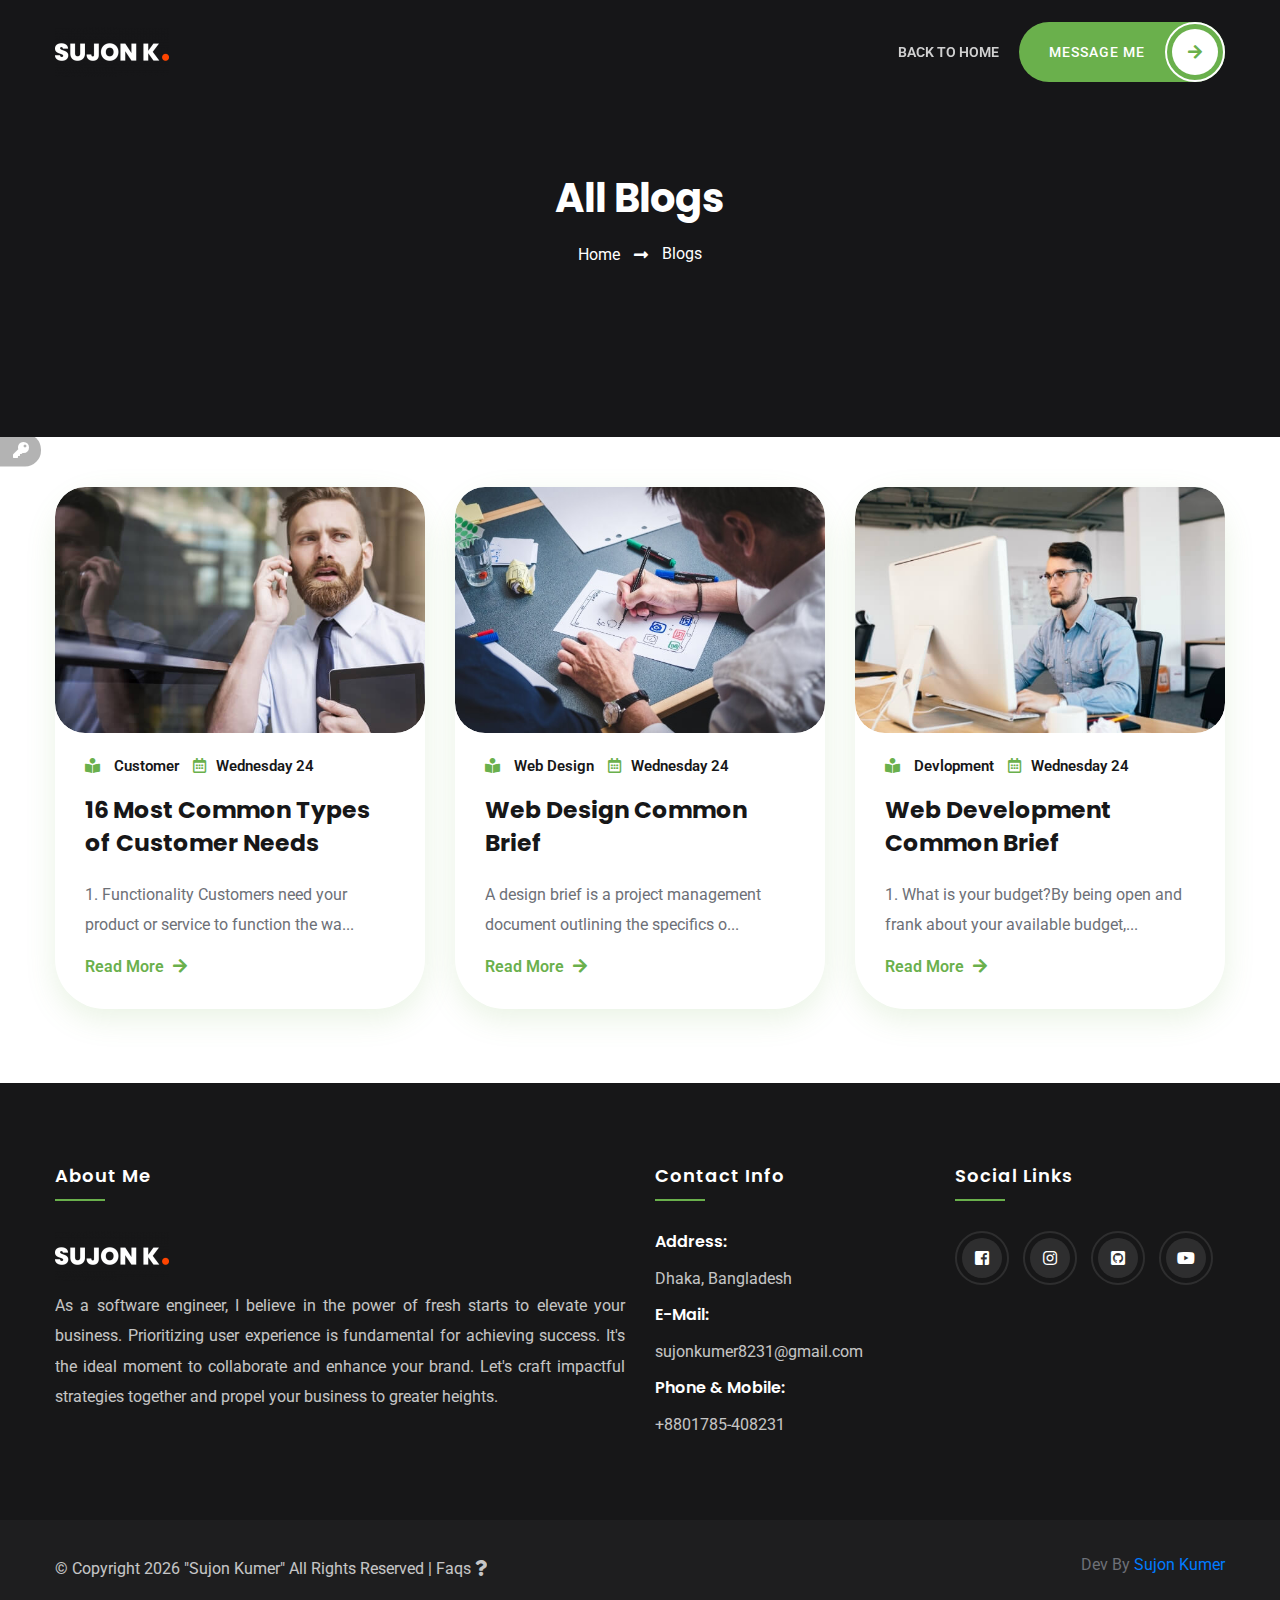
<file: sujon.softtopit.com/blogs.html>
<!DOCTYPE html>
<html lang="en">
<!--
Development By: https://sujon.deshmoy.com/
-->

<!-- Mirrored from sujon.softtopit.com/blogs by HTTrack Website Copier/3.x [XR&CO'2014], Thu, 15 Feb 2024 10:27:58 GMT -->
<!-- Added by HTTrack --><meta http-equiv="content-type" content="text/html;charset=UTF-8" /><!-- /Added by HTTrack -->
<head>
    <meta charset="utf-8">
    <title> Blogs  | Portfolio</title>
    
        <meta name="title" content="I&#039;m Sujon Kumer As a seasoned software engineer with a B.Sc. in Computer Science and Engineering from Southeast University, I&#039;ve spent over four years refining my expertise in the industry. Beyond work, I&#039;m committed to assisting others and regularly donate blood as an O+/11 donor to support those in need." />
    <meta name="author" content="Sujon Kumer">
    <meta name="keywords" content="softtopit.com, softtopit, sujonkumer, sujon kumer, software engineer, laravel developer, software engineer , web developer, portfolio website, business website, company website, ecommerce website, job portal website, boosting and promotion , domain and hosting,  graphics design, wordpress website, html css, bootstrap website, Web Design &amp; Development, WordPress Elementor Pro,  Graphics Design, Android App Development, Search Engine Optimization-SEO,  Social Media Marketing &amp; Boosting, Data Entry, Domain &amp; Hosting.">
    <meta name="description" content="I&#039;m Sujon Kumer As a seasoned software engineer with a B.Sc. in Computer Science and Engineering from Southeast University, I&#039;ve spent over four years refining my expertise in the industry. Beyond work, I&#039;m committed to assisting others and regularly donate blood as an O+/11 donor to support those in need.">
    <meta name="robots" content="index,follow">
        

    <meta name="csrf-token" content="frCSVNBOCDvrXYty5fuEy8fFsLmwUsgHxhvxKJUE">
    <meta http-equiv="X-UA-Compatible" content="IE=edge">
    <meta name="viewport" content="width=device-width, initial-scale=1, maximum-scale=1">
        <link rel="icon" href="storage/images/profile/icon/1642067670.png" type="image/gif" sizes="16x16">
        
    <link rel="stylesheet" href="frontend/assets/vendor/css/bootstrap.min.css">
<!--// Magnific Popup //-->
<link rel="stylesheet" href="frontend/assets/vendor/css/magnific.popup.min.css">
<!--// Animate Css //-->
<link rel="stylesheet" href="frontend/assets/vendor/css/animate.min.css">
<!--// Owl Carousel //-->
<link rel="stylesheet" href="frontend/assets/vendor/css/owl.carousel.min.css">
<!--// Owl Carousel Default //-->
<link rel="stylesheet" href="frontend/assets/vendor/css/owl.carousel.default.min.css">
<!--// Font Awesome //-->
<link rel="stylesheet" href="frontend/assets/fonts/font_awesome/css/all.css">
<!--// Flat Icons //-->
<link rel="stylesheet" href="frontend/assets/fonts/flat_icons/flaticon.css">
<!--// Theme Main Css //-->
<link rel="stylesheet" href="frontend/assets/css/style.css">

<link rel="stylesheet" href="frontend/assets/css/custome.css">

<style>
    .image_animate {
        animation: up-down 2s ease-in-out infinite alternate-reverse both;
        }
        @-webkit-keyframes up-down {
            0% {
                transform: translateY(10px);
            }
            100% {
                transform: translateY(-10px);
            }
        }
        @keyframes  up-down {
            0% {
                transform: translateY(10px);
            }
            100% {
                transform: translateY(-10px);
            }
        }
</style>


<link rel="stylesheet" type="text/css" href="../cdn.jsdelivr.net/npm/sweetalert2%409.17.2/dist/sweetalert2.min.css">
<script src="../code.jquery.com/jquery-3.5.1.min.js"></script>
<script src="../cdn.jsdelivr.net/npm/sweetalert2%409.17.2/dist/sweetalert2.min.js"></script>

<script>
    $(function () {
            });
</script>

<script>
    $(function () {
            });
</script>
    
                    <link rel="stylesheet" href="frontend/assets/css/skins/green-color.css" />
                
    </head>

<body data-spy="scroll" data-target="#fixedNavbar">
    <div class="page-wrapper" id="wrapper">
        
            <!--// Header Start //-->
  <header class="header fixed-top top" id="header">
      <div id="nav-menu-wrap">
          <div class="container">
              <nav class="navbar navbar-expand-lg p-0">
                  <a class="navbar-brand" title="Home" href="index.html">
                                                <img src="storage/images/logo/1642055319.png" style="height: 50px;" alt="Logo White"
                              class="img-fluid logo-transparent">
                          <img src="storage/images/logo/1642055526.png" style="height: 50px;" alt="Logo Black"
                              class="img-fluid logo-normal">
                                        </a>
                  <button class="navbar-toggler" type="button" data-toggle="collapse" data-target="#fixedNavbar"
                      aria-controls="fixedNavbar" aria-expanded="false" aria-label="Toggle navigation">
                      <span class="togler-icon-inner">
                          <span class="line-1"></span>
                          <span class="line-2"></span>
                          <span class="line-3"></span>
                      </span>
                  </button>
                  <div class="collapse navbar-collapse main-menu justify-content-end" id="fixedNavbar">
                      <ul class="navbar-nav">
                          <li class="nav-item">
                              <a class="nav-link menu-link" href="index.html">Back To Home</a>
                          </li>
                          <li class="nav-item navbar-btn-resp d-flex align-items-center">
                              <a href="index.html#contact" class="primary-btn">
                                  <span class="text">Message Me</span>
                                  <span class="icon"><i class="fa fa-arrow-right"></i></span>
                              </a>
                          </li>
                      </ul>
                  </div>
              </nav>
          </div>
      </div>
  </header>
  <!--// Header End  //-->
        
        <main class="main-area">
            
    <!--// Breadcrumb Section Start //-->
    <section class="breadcrumb-section section" style="padding: 170px 0; background-color:#171718;" data-scroll-index="5">
        <div class="container">
            <div class="row justify-content-center">
                <div class="col-lg-8">
                    <div class="breadcrumb-inner">
                        <h1>All Blogs</h1>
                        <ul class="breadcrumb-links">
                            <li>
                                <a href="index.html">Home</a>
                            </li>
                            <li class="active">
                                Blogs
                            </li>
                        </ul>
                    </div>
                </div>
            </div>
        </div>
    </section>
    <!--// Breadcrumb Section end //-->

    <!--// Blog Section Start //-->
    <section class="section" id="blog">
        <div class="container">
            <div class="row">
                                                            <div class="col-lg-4 col-md-6">
                            <div class="item">
                                <div class="blog-item">
                                    <div class="blog-img">
                                        <a href="blog-details/16-most-common-types-of-customer-needs.html">
                                                                                            <img loading="lazy" style="height: 246px; width: 370px;"
                                                    src="storage/images/blog/demo-blog-img-2.jpg" alt="Blog Image" class="img-fluid">
                                                                                    </a>
                                    </div>
                                    <div class="blog-body">
                                        
                                        <div class="blog-meta">
                                            <a href="javascript:void(0)"><span><i class="fas fa-book-reader"></i>
                                                    Customer</span></a>
                                            <a href="javascript:void(0)"><span><i
                                                        class="far fa-calendar-alt"></i>Wednesday 24</span></a>
                                        </div>
                                        <h5>
                                            <a href="blog-details/16-most-common-types-of-customer-needs.html">
                                                16 Most Common Types of Customer Needs
                                            </a>
                                        </h5>
                                        <p>
                                            
                                            1. Functionality
Customers need your product or service to function the wa...
                                        </p>
                                        <a href="blog-details/16-most-common-types-of-customer-needs.html" class="blog-link">
                                            Read More
                                            <i class="fa fa-arrow-right"></i>
                                        </a>
                                    </div>
                                </div>
                            </div>
                        </div>
                                            <div class="col-lg-4 col-md-6">
                            <div class="item">
                                <div class="blog-item">
                                    <div class="blog-img">
                                        <a href="blog-details/web-design-common-brief.html">
                                                                                            <img loading="lazy" style="height: 246px; width: 370px;"
                                                    src="storage/images/blog/demo-blog-img-1.jpg" alt="Blog Image" class="img-fluid">
                                                                                    </a>
                                    </div>
                                    <div class="blog-body">
                                        
                                        <div class="blog-meta">
                                            <a href="javascript:void(0)"><span><i class="fas fa-book-reader"></i>
                                                    Web Design</span></a>
                                            <a href="javascript:void(0)"><span><i
                                                        class="far fa-calendar-alt"></i>Wednesday 24</span></a>
                                        </div>
                                        <h5>
                                            <a href="blog-details/web-design-common-brief.html">
                                                Web Design Common Brief
                                            </a>
                                        </h5>
                                        <p>
                                            
                                            A design brief is a project management document outlining the specifics 
o...
                                        </p>
                                        <a href="blog-details/web-design-common-brief.html" class="blog-link">
                                            Read More
                                            <i class="fa fa-arrow-right"></i>
                                        </a>
                                    </div>
                                </div>
                            </div>
                        </div>
                                            <div class="col-lg-4 col-md-6">
                            <div class="item">
                                <div class="blog-item">
                                    <div class="blog-img">
                                        <a href="blog-details/web-development-common-brief.html">
                                                                                            <img loading="lazy" style="height: 246px; width: 370px;"
                                                    src="storage/images/blog/demo-blog-img-3.jpg" alt="Blog Image" class="img-fluid">
                                                                                    </a>
                                    </div>
                                    <div class="blog-body">
                                        
                                        <div class="blog-meta">
                                            <a href="javascript:void(0)"><span><i class="fas fa-book-reader"></i>
                                                    Devlopment</span></a>
                                            <a href="javascript:void(0)"><span><i
                                                        class="far fa-calendar-alt"></i>Wednesday 24</span></a>
                                        </div>
                                        <h5>
                                            <a href="blog-details/web-development-common-brief.html">
                                                Web Development Common Brief
                                            </a>
                                        </h5>
                                        <p>
                                            
                                            1. What is your budget?By being open and frank about your available budget,...
                                        </p>
                                        <a href="blog-details/web-development-common-brief.html" class="blog-link">
                                            Read More
                                            <i class="fa fa-arrow-right"></i>
                                        </a>
                                    </div>
                                </div>
                            </div>
                        </div>
                                                </div>
            <div class="text-center">
                
            </div>
            <!--// .pagination-wrap //-->
        </div>
    </section>
    <!--// Blog Section End //-->
    <a href="#" class="scroll-top-btn top">
        <i class="fa fa-arrow-up"></i>
    </a>
            <!--// Footer Start //-->
 <footer class="footer">
     <div class="footer-top">
         <div class="container">
             <div class="row">
                 <div class="col-sm-12 col-md-6 col-lg-6 footer-widget-resp">
                     <div class="footer-widget">
                         <h6 class="footer-title">About Me</h6>
                                                      <img src="storage/images/logo/1642055319.png" alt="footer logo" class="img-fluid footer-logo">
                                                  <p class="footer-desc text-justify">
                                                              As a software engineer, I believe in the power of fresh starts to elevate your business. Prioritizing user experience is fundamental for achieving success. It&#039;s the ideal moment to collaborate and enhance your brand. Let&#039;s craft impactful strategies together and propel your business to greater heights.
                                                      </p>
                     </div>
                 </div>

                 <div class="col-sm-12 col-md-3 col-lg-3 footer-widget-resp">
                     <div class="footer-widget">
                         <h6 class="footer-title">Contact Info</h6>
                         <div class="footer-contact-info-wrap">
                             <ul class="footer-contact-info-list">
                                 <li>
                                     <h6>Address:</h6>
                                     <p>
                                         Dhaka, Bangladesh
                                     </p>
                                 </li>
                                 <li>
                                     <h6>E-Mail:</h6>
                                     <div class="text">
                                         <p><a style="color:#fff;"
                                                 href="mailto:sujonkumer8231@gmail.com">sujonkumer8231@gmail.com</a>
                                         </p>
                                     </div>
                                 </li>

                                 <li>
                                     <h6>Phone & Mobile:</h6>
                                     <div class="text">
                                                                                      <p> <a style="color:#fff;"
                                                     href="tel:+8801785-408231">+8801785-408231</a>
                                             </p>
                                             <p> <a style="color:#fff;"
                                                     href="tel:"></a>
                                             </p>
                                                                              </div>
                                 </li>
                             </ul>
                         </div>
                     </div>
                 </div>

                 <div class="col-sm-12 col-md-3 col-lg-3 footer-widget-resp">
                     <div class="footer-widget footer-widget-pl">
                         <h6 class="footer-title">Social Links</h6>
                         <div class="footer-social-links">
                                                              <a href="https://www.facebook.com/sujonfbid" target="_blank" class="mb-2">
                                     <i class="fab fa-facebook-square"></i>
                                 </a>
                                                              <a href="https://www.instagram.com/sujonsorkar01/" target="_blank" class="mb-2">
                                     <i class="fab fa-instagram"></i>
                                 </a>
                                                              <a href="https://github.com/sujonkumer/" target="_blank" class="mb-2">
                                     <i class="fab fa-github-square"></i>
                                 </a>
                                                              <a href="https://youtube.com/channel/UCH_Yjs0bumlliTfMvmzNBog" target="_blank" class="mb-2">
                                     <i class="fab fa-youtube"></i>
                                 </a>
                                                      </div>
                     </div>
                 </div>
             </div>
         </div>
     </div>
     <div class="copyright">
         <div class="container">
             <p class="copyright-text float-left">© Copyright <span id="year"></span> "Sujon Kumer" All
                 Rights Reserved <span id="year"></span> | <a href="faqs.html" title="Faqs"
                     class="text-white">Faqs <i class="nav-icon fas fa-question"></i></a></p>
             <p class="text-right">
                 Dev By <a href="tel:01785408231" title="Contact Me: Mobile: +8801785-408231, Email: sujonkumer8231@gmail.com">
                     Sujon Kumer</a>
             </p>
         </div>
     </div>
 </footer>
 <!--// Footer End //-->

 <!--// #rtlSidebar //-->
 <div id="rtlSidebar" class="py-2 lock_color">
              <a id="rtlToggle" href="login.html" title="Login / Register"><i class="fa fa-cog fa-key"></i>
         </a>
      </div>
 <!--// #rtlSidebar //-->
        </main>
    </div>
    
    <!--// JQuery //-->
<script src="frontend/assets/vendor/js/jquery.min.js"></script>
<!--// Popper //-->
<script src="frontend/assets/vendor/js/popper.min.js"></script>
<!--// Bootstrap //-->
<script src="frontend/assets/vendor/js/bootstrap.min.js"></script>
<!--// Images Loaded Js //-->
<script src="frontend/assets/vendor/js/images.loaded.min.js"></script>
<!--// Wow Js //-->
<script src="frontend/assets/vendor/js/wow.min.js"></script>
<!--// Magnific Popup //-->
<script src="frontend/assets/vendor/js/magnific.popup.min.js"></script>
<!--// Waypoint Js //-->
<script src="frontend/assets/vendor/js/waypoint.min.js"></script>
<!--// Counter Up Js //-->
<script src="frontend/assets/vendor/js/counter.up.min.js"></script>
<!--// JQuery Easing Functions //-->
<script src="frontend/assets/vendor/js/jquery.easing.min.js"></script>
<!--// Owl Carousel //-->
<script src="frontend/assets/vendor/js/owl.carousel.min.js"></script>
<!--// Form Validate //-->
<script src="frontend/assets/vendor/js/validate.min.js"></script>
<!--// Form Validate //-->
<script src="frontend/assets/vendor/js/custom.select.plugin.js"></script>
<!--// Scroll It //-->
<script src="frontend/assets/vendor/js/scrollit.min.js"></script>
<!--// Isotope Js //-->
<script src="frontend/assets/vendor/js/isotope.min.js"></script>
<!--// Particles Js //-->
<script src="frontend/assets/vendor/js/particles.js"></script>
<!--// Main Js //-->
<script src="frontend/assets/js/main.js"></script>

<script>
     $(document).ready(function(){
            $(".alert").delay(6000).slideUp(300);
    });
</script>

<script>
    document.getElementById("year").innerHTML = new Date().getFullYear();
</script>


<script src="../cdn.jsdelivr.net/npm/sweetalert2%409.17.2/dist/sweetalert2.min.js"></script>

    
        
    </body>

<!-- Mirrored from sujon.softtopit.com/blogs by HTTrack Website Copier/3.x [XR&CO'2014], Thu, 15 Feb 2024 10:27:58 GMT -->
</html>
<!--
Development By: https://sujon.deshmoy.com/
-->
</file>
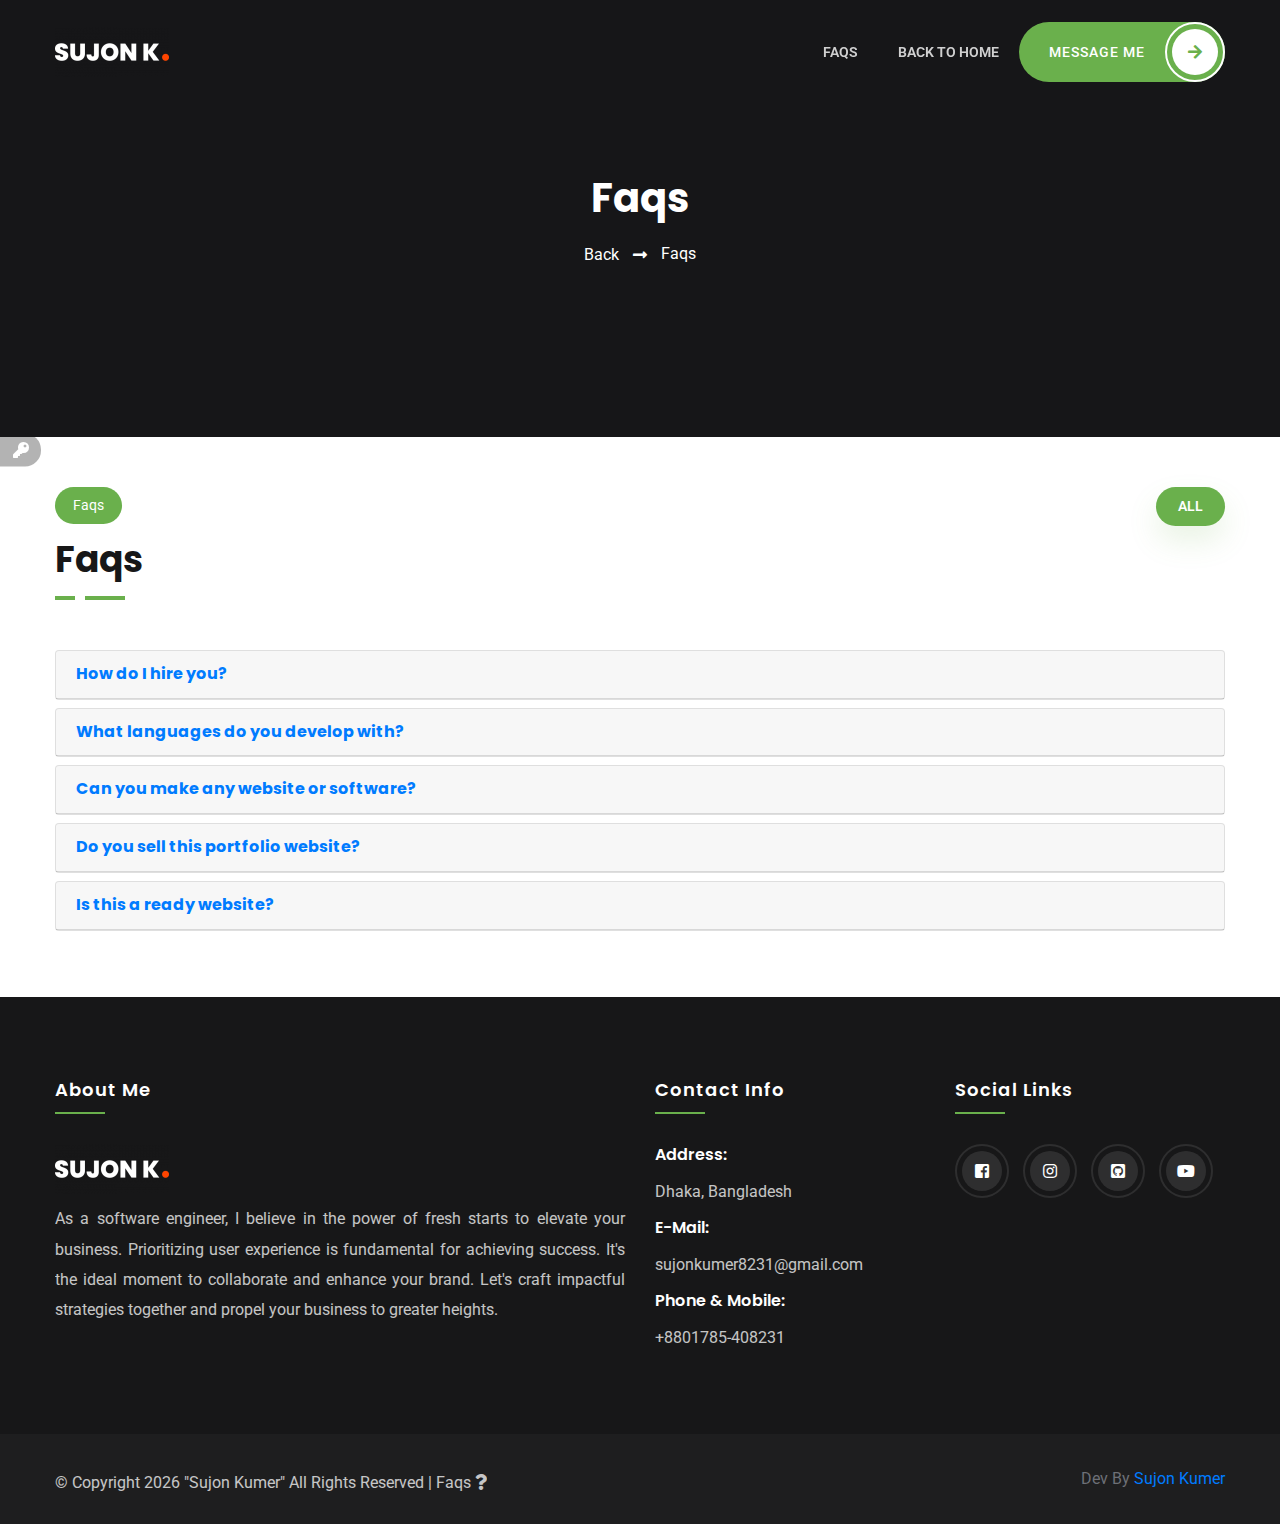
<file: sujon.softtopit.com/faqs.html>
<!DOCTYPE html>
<html lang="en">
<!--
Development By: https://sujon.deshmoy.com/
-->

<!-- Mirrored from sujon.softtopit.com/faqs by HTTrack Website Copier/3.x [XR&CO'2014], Thu, 15 Feb 2024 10:27:58 GMT -->
<!-- Added by HTTrack --><meta http-equiv="content-type" content="text/html;charset=UTF-8" /><!-- /Added by HTTrack -->
<head>
    <meta charset="utf-8">
    <title> Faqs  | Portfolio</title>
    
        <meta name="title" content="I&#039;m Sujon Kumer As a seasoned software engineer with a B.Sc. in Computer Science and Engineering from Southeast University, I&#039;ve spent over four years refining my expertise in the industry. Beyond work, I&#039;m committed to assisting others and regularly donate blood as an O+/11 donor to support those in need." />
    <meta name="author" content="Sujon Kumer">
    <meta name="keywords" content="softtopit.com, softtopit, sujonkumer, sujon kumer, software engineer, laravel developer, software engineer , web developer, portfolio website, business website, company website, ecommerce website, job portal website, boosting and promotion , domain and hosting,  graphics design, wordpress website, html css, bootstrap website, Web Design &amp; Development, WordPress Elementor Pro,  Graphics Design, Android App Development, Search Engine Optimization-SEO,  Social Media Marketing &amp; Boosting, Data Entry, Domain &amp; Hosting.">
    <meta name="description" content="I&#039;m Sujon Kumer As a seasoned software engineer with a B.Sc. in Computer Science and Engineering from Southeast University, I&#039;ve spent over four years refining my expertise in the industry. Beyond work, I&#039;m committed to assisting others and regularly donate blood as an O+/11 donor to support those in need.">
    <meta name="robots" content="index,follow">
        

    <meta name="csrf-token" content="frCSVNBOCDvrXYty5fuEy8fFsLmwUsgHxhvxKJUE">
    <meta http-equiv="X-UA-Compatible" content="IE=edge">
    <meta name="viewport" content="width=device-width, initial-scale=1, maximum-scale=1">
        <link rel="icon" href="storage/images/profile/icon/1642067670.png" type="image/gif" sizes="16x16">
        
    <link rel="stylesheet" href="frontend/assets/vendor/css/bootstrap.min.css">
<!--// Magnific Popup //-->
<link rel="stylesheet" href="frontend/assets/vendor/css/magnific.popup.min.css">
<!--// Animate Css //-->
<link rel="stylesheet" href="frontend/assets/vendor/css/animate.min.css">
<!--// Owl Carousel //-->
<link rel="stylesheet" href="frontend/assets/vendor/css/owl.carousel.min.css">
<!--// Owl Carousel Default //-->
<link rel="stylesheet" href="frontend/assets/vendor/css/owl.carousel.default.min.css">
<!--// Font Awesome //-->
<link rel="stylesheet" href="frontend/assets/fonts/font_awesome/css/all.css">
<!--// Flat Icons //-->
<link rel="stylesheet" href="frontend/assets/fonts/flat_icons/flaticon.css">
<!--// Theme Main Css //-->
<link rel="stylesheet" href="frontend/assets/css/style.css">

<link rel="stylesheet" href="frontend/assets/css/custome.css">

<style>
    .image_animate {
        animation: up-down 2s ease-in-out infinite alternate-reverse both;
        }
        @-webkit-keyframes up-down {
            0% {
                transform: translateY(10px);
            }
            100% {
                transform: translateY(-10px);
            }
        }
        @keyframes  up-down {
            0% {
                transform: translateY(10px);
            }
            100% {
                transform: translateY(-10px);
            }
        }
</style>


<link rel="stylesheet" type="text/css" href="../cdn.jsdelivr.net/npm/sweetalert2%409.17.2/dist/sweetalert2.min.css">
<script src="../code.jquery.com/jquery-3.5.1.min.js"></script>
<script src="../cdn.jsdelivr.net/npm/sweetalert2%409.17.2/dist/sweetalert2.min.js"></script>

<script>
    $(function () {
            });
</script>

<script>
    $(function () {
            });
</script>
    
                    <link rel="stylesheet" href="frontend/assets/css/skins/green-color.css" />
                
    </head>

<body data-spy="scroll" data-target="#fixedNavbar">
    <div class="page-wrapper" id="wrapper">
        
            <!--// Header Start //-->
  <header class="header fixed-top top" id="header">
      <div id="nav-menu-wrap">
          <div class="container">
              <nav class="navbar navbar-expand-lg p-0">
                  <a class="navbar-brand" title="Home" href="index.html">
                                                <img src="storage/images/logo/1642055319.png" style="height: 50px;" alt="Logo White"
                              class="img-fluid logo-transparent">
                          <img src="storage/images/logo/1642055526.png" style="height: 50px;" alt="Logo Black"
                              class="img-fluid logo-normal">
                                        </a>
                  <button class="navbar-toggler" type="button" data-toggle="collapse" data-target="#fixedNavbar"
                      aria-controls="fixedNavbar" aria-expanded="false" aria-label="Toggle navigation">
                      <span class="togler-icon-inner">
                          <span class="line-1"></span>
                          <span class="line-2"></span>
                          <span class="line-3"></span>
                      </span>
                  </button>
                  <div class="collapse navbar-collapse main-menu justify-content-end" id="fixedNavbar">
                      <ul class="navbar-nav">
                          <li class="nav-item">
                              <a class="nav-link menu-link" href="faqs.html">Faqs</a>
                          </li>
                          <li class="nav-item">
                              <a class="nav-link menu-link" href="index.html">Back To Home</a>
                          </li>
                          <li class="nav-item navbar-btn-resp d-flex align-items-center">
                              <a href="index.html#contact" class="primary-btn">
                                  <span class="text">Message Me</span>
                                  <span class="icon"><i class="fa fa-arrow-right"></i></span>
                              </a>
                          </li>
                      </ul>
                  </div>
              </nav>
          </div>
      </div>
  </header>
  <!--// Header End  //-->
        
        <main class="main-area">
                <!--// Breadcrumb Section Start //-->
    <section class="breadcrumb-section section" style="padding: 170px 0;  background-color:#171718;"
        data-scroll-index="
    5">
        <div class="container">
            <div class="row justify-content-center">
                <div class="col-lg-8">
                    <div class="breadcrumb-inner">
                        <h1>Faqs</h1>
                        <ul class="breadcrumb-links">
                            <li>
                                <a href="index.html">Back</a>
                            </li>
                            <li class="active">
                                Faqs
                            </li>
                        </ul>
                    </div>
                </div>
            </div>
        </div>
    </section>
    <!--// Breadcrumb Section end //-->

    <!--// Blog Sidebar Section Start //-->
    <section class="section padding-minus-90">

        <div class="container">
            <div class="row">
                <div class="col-md-6">
                    <div class="section-heading-left">
                        <span>Faqs</span>
                        <h2>Faqs</h2>
                    </div>
                </div>
                <div class="col-md-6">
                    <div class="portfolio-filter">
                        <a href="javascript:void(0)" data-portfolio-filter="*" class="current">All</a>
                    </div>
                </div>
            </div>

            <div class="" id="accordion">
                                                            <div class="card mb-2">
                            <div class="card-header">
                                <h6 class="">
                                    <a class="d-block accordion-toggle collapsed" data-toggle="collapse"
                                        data-parent="#accordion" href="#loop0">How do I hire you? </a>
                                </h6>
                            </div>
                            <div id="loop0" class="panel-collapse collapse">
                                <div class="card-block p-4">
                                    <p>Contact me: </p><p>Phone: 01785408231 (Whatsapp)<br></p><p>Email: sujonkumer8231@gmail.com<br></p>
                                </div>
                            </div>
                        </div>
                                            <div class="card mb-2">
                            <div class="card-header">
                                <h6 class="">
                                    <a class="d-block accordion-toggle collapsed" data-toggle="collapse"
                                        data-parent="#accordion" href="#loop1">What languages ​​do you develop with? </a>
                                </h6>
                            </div>
                            <div id="loop1" class="panel-collapse collapse">
                                <div class="card-block p-4">
                                    html, css, bootstrap, js, jquery, php, laravel, livewire, vue, Sql, Etc.<br>
                                </div>
                            </div>
                        </div>
                                            <div class="card mb-2">
                            <div class="card-header">
                                <h6 class="">
                                    <a class="d-block accordion-toggle collapsed" data-toggle="collapse"
                                        data-parent="#accordion" href="#loop2">Can you make any website or software? </a>
                                </h6>
                            </div>
                            <div id="loop2" class="panel-collapse collapse">
                                <div class="card-block p-4">
                                    Yes, I will try my best.<br>
                                </div>
                            </div>
                        </div>
                                            <div class="card mb-2">
                            <div class="card-header">
                                <h6 class="">
                                    <a class="d-block accordion-toggle collapsed" data-toggle="collapse"
                                        data-parent="#accordion" href="#loop3">Do you sell this portfolio website? </a>
                                </h6>
                            </div>
                            <div id="loop3" class="panel-collapse collapse">
                                <div class="card-block p-4">
                                    <p> Yes, Contact me.</p><p>Phone: 01785408231 (Whatsapp) </p><p>Email: sujonkumer8231@gmail.com
                                                </p>
                                </div>
                            </div>
                        </div>
                                            <div class="card mb-2">
                            <div class="card-header">
                                <h6 class="">
                                    <a class="d-block accordion-toggle collapsed" data-toggle="collapse"
                                        data-parent="#accordion" href="#loop4">Is this a ready website? </a>
                                </h6>
                            </div>
                            <div id="loop4" class="panel-collapse collapse">
                                <div class="card-block p-4">
                                    <p> Yes, Full dynamic portfolio website with control panel.
                                                </p><p>Youtube Video Link:&nbsp; https://www.youtube.com/watch?v=8HMeZgB70ck&amp;t=6s<br></p>
                                </div>
                            </div>
                        </div>
                                                </div>
            <div class="text-center mt-3">
                
            </div>
        </div>
    </section>
    <a href="#" class="scroll-top-btn top">
        <i class="fa fa-arrow-up"></i>
    </a>
            <!--// Footer Start //-->
 <footer class="footer">
     <div class="footer-top">
         <div class="container">
             <div class="row">
                 <div class="col-sm-12 col-md-6 col-lg-6 footer-widget-resp">
                     <div class="footer-widget">
                         <h6 class="footer-title">About Me</h6>
                                                      <img src="storage/images/logo/1642055319.png" alt="footer logo" class="img-fluid footer-logo">
                                                  <p class="footer-desc text-justify">
                                                              As a software engineer, I believe in the power of fresh starts to elevate your business. Prioritizing user experience is fundamental for achieving success. It&#039;s the ideal moment to collaborate and enhance your brand. Let&#039;s craft impactful strategies together and propel your business to greater heights.
                                                      </p>
                     </div>
                 </div>

                 <div class="col-sm-12 col-md-3 col-lg-3 footer-widget-resp">
                     <div class="footer-widget">
                         <h6 class="footer-title">Contact Info</h6>
                         <div class="footer-contact-info-wrap">
                             <ul class="footer-contact-info-list">
                                 <li>
                                     <h6>Address:</h6>
                                     <p>
                                         Dhaka, Bangladesh
                                     </p>
                                 </li>
                                 <li>
                                     <h6>E-Mail:</h6>
                                     <div class="text">
                                         <p><a style="color:#fff;"
                                                 href="mailto:sujonkumer8231@gmail.com">sujonkumer8231@gmail.com</a>
                                         </p>
                                     </div>
                                 </li>

                                 <li>
                                     <h6>Phone & Mobile:</h6>
                                     <div class="text">
                                                                                      <p> <a style="color:#fff;"
                                                     href="tel:+8801785-408231">+8801785-408231</a>
                                             </p>
                                             <p> <a style="color:#fff;"
                                                     href="tel:"></a>
                                             </p>
                                                                              </div>
                                 </li>
                             </ul>
                         </div>
                     </div>
                 </div>

                 <div class="col-sm-12 col-md-3 col-lg-3 footer-widget-resp">
                     <div class="footer-widget footer-widget-pl">
                         <h6 class="footer-title">Social Links</h6>
                         <div class="footer-social-links">
                                                              <a href="https://www.facebook.com/sujonfbid" target="_blank" class="mb-2">
                                     <i class="fab fa-facebook-square"></i>
                                 </a>
                                                              <a href="https://www.instagram.com/sujonsorkar01/" target="_blank" class="mb-2">
                                     <i class="fab fa-instagram"></i>
                                 </a>
                                                              <a href="https://github.com/sujonkumer/" target="_blank" class="mb-2">
                                     <i class="fab fa-github-square"></i>
                                 </a>
                                                              <a href="https://youtube.com/channel/UCH_Yjs0bumlliTfMvmzNBog" target="_blank" class="mb-2">
                                     <i class="fab fa-youtube"></i>
                                 </a>
                                                      </div>
                     </div>
                 </div>
             </div>
         </div>
     </div>
     <div class="copyright">
         <div class="container">
             <p class="copyright-text float-left">© Copyright <span id="year"></span> "Sujon Kumer" All
                 Rights Reserved <span id="year"></span> | <a href="faqs.html" title="Faqs"
                     class="text-white">Faqs <i class="nav-icon fas fa-question"></i></a></p>
             <p class="text-right">
                 Dev By <a href="tel:01785408231" title="Contact Me: Mobile: +8801785-408231, Email: sujonkumer8231@gmail.com">
                     Sujon Kumer</a>
             </p>
         </div>
     </div>
 </footer>
 <!--// Footer End //-->

 <!--// #rtlSidebar //-->
 <div id="rtlSidebar" class="py-2 lock_color">
              <a id="rtlToggle" href="login.html" title="Login / Register"><i class="fa fa-cog fa-key"></i>
         </a>
      </div>
 <!--// #rtlSidebar //-->
        </main>
    </div>
    
    <!--// JQuery //-->
<script src="frontend/assets/vendor/js/jquery.min.js"></script>
<!--// Popper //-->
<script src="frontend/assets/vendor/js/popper.min.js"></script>
<!--// Bootstrap //-->
<script src="frontend/assets/vendor/js/bootstrap.min.js"></script>
<!--// Images Loaded Js //-->
<script src="frontend/assets/vendor/js/images.loaded.min.js"></script>
<!--// Wow Js //-->
<script src="frontend/assets/vendor/js/wow.min.js"></script>
<!--// Magnific Popup //-->
<script src="frontend/assets/vendor/js/magnific.popup.min.js"></script>
<!--// Waypoint Js //-->
<script src="frontend/assets/vendor/js/waypoint.min.js"></script>
<!--// Counter Up Js //-->
<script src="frontend/assets/vendor/js/counter.up.min.js"></script>
<!--// JQuery Easing Functions //-->
<script src="frontend/assets/vendor/js/jquery.easing.min.js"></script>
<!--// Owl Carousel //-->
<script src="frontend/assets/vendor/js/owl.carousel.min.js"></script>
<!--// Form Validate //-->
<script src="frontend/assets/vendor/js/validate.min.js"></script>
<!--// Form Validate //-->
<script src="frontend/assets/vendor/js/custom.select.plugin.js"></script>
<!--// Scroll It //-->
<script src="frontend/assets/vendor/js/scrollit.min.js"></script>
<!--// Isotope Js //-->
<script src="frontend/assets/vendor/js/isotope.min.js"></script>
<!--// Particles Js //-->
<script src="frontend/assets/vendor/js/particles.js"></script>
<!--// Main Js //-->
<script src="frontend/assets/js/main.js"></script>

<script>
     $(document).ready(function(){
            $(".alert").delay(6000).slideUp(300);
    });
</script>

<script>
    document.getElementById("year").innerHTML = new Date().getFullYear();
</script>


<script src="../cdn.jsdelivr.net/npm/sweetalert2%409.17.2/dist/sweetalert2.min.js"></script>

    
        
    </body>

<!-- Mirrored from sujon.softtopit.com/faqs by HTTrack Website Copier/3.x [XR&CO'2014], Thu, 15 Feb 2024 10:27:58 GMT -->
</html>
<!--
Development By: https://sujon.deshmoy.com/
-->
</file>
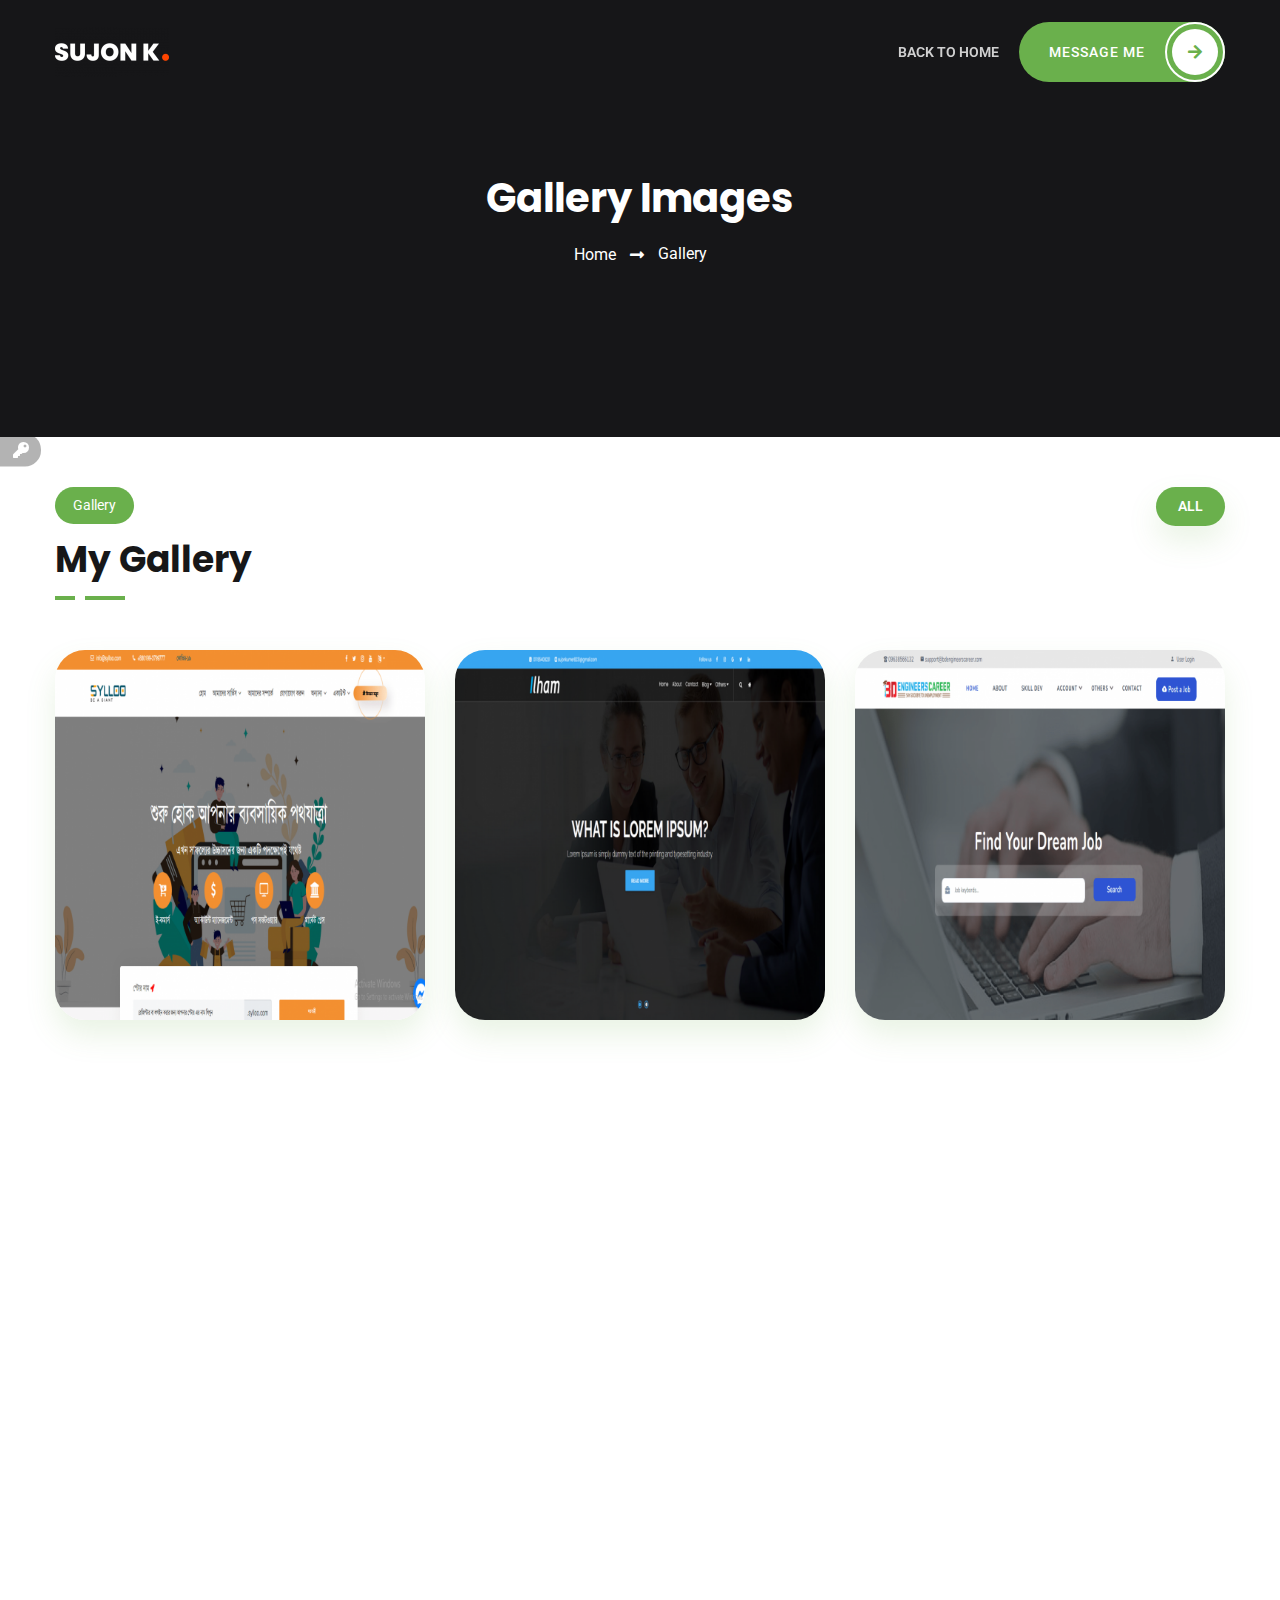
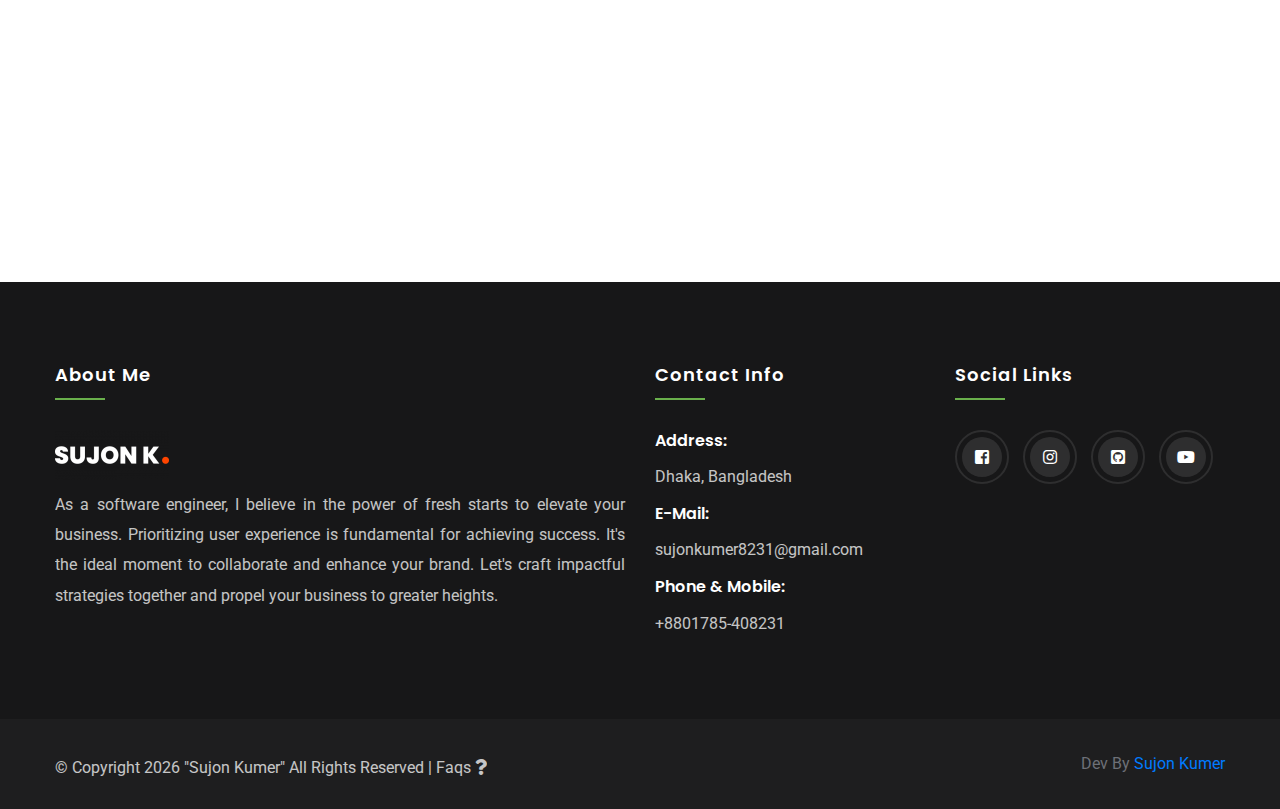
<file: sujon.softtopit.com/galleries.html>
<!DOCTYPE html>
<html lang="en">
<!--
Development By: https://sujon.deshmoy.com/
-->

<!-- Mirrored from sujon.softtopit.com/galleries by HTTrack Website Copier/3.x [XR&CO'2014], Thu, 15 Feb 2024 10:27:58 GMT -->
<!-- Added by HTTrack --><meta http-equiv="content-type" content="text/html;charset=UTF-8" /><!-- /Added by HTTrack -->
<head>
    <meta charset="utf-8">
    <title> Gallery  | Portfolio</title>
    
        <meta name="title" content="I&#039;m Sujon Kumer As a seasoned software engineer with a B.Sc. in Computer Science and Engineering from Southeast University, I&#039;ve spent over four years refining my expertise in the industry. Beyond work, I&#039;m committed to assisting others and regularly donate blood as an O+/11 donor to support those in need." />
    <meta name="author" content="Sujon Kumer">
    <meta name="keywords" content="softtopit.com, softtopit, sujonkumer, sujon kumer, software engineer, laravel developer, software engineer , web developer, portfolio website, business website, company website, ecommerce website, job portal website, boosting and promotion , domain and hosting,  graphics design, wordpress website, html css, bootstrap website, Web Design &amp; Development, WordPress Elementor Pro,  Graphics Design, Android App Development, Search Engine Optimization-SEO,  Social Media Marketing &amp; Boosting, Data Entry, Domain &amp; Hosting.">
    <meta name="description" content="I&#039;m Sujon Kumer As a seasoned software engineer with a B.Sc. in Computer Science and Engineering from Southeast University, I&#039;ve spent over four years refining my expertise in the industry. Beyond work, I&#039;m committed to assisting others and regularly donate blood as an O+/11 donor to support those in need.">
    <meta name="robots" content="index,follow">
        

    <meta name="csrf-token" content="frCSVNBOCDvrXYty5fuEy8fFsLmwUsgHxhvxKJUE">
    <meta http-equiv="X-UA-Compatible" content="IE=edge">
    <meta name="viewport" content="width=device-width, initial-scale=1, maximum-scale=1">
        <link rel="icon" href="storage/images/profile/icon/1642067670.png" type="image/gif" sizes="16x16">
        
    <link rel="stylesheet" href="frontend/assets/vendor/css/bootstrap.min.css">
<!--// Magnific Popup //-->
<link rel="stylesheet" href="frontend/assets/vendor/css/magnific.popup.min.css">
<!--// Animate Css //-->
<link rel="stylesheet" href="frontend/assets/vendor/css/animate.min.css">
<!--// Owl Carousel //-->
<link rel="stylesheet" href="frontend/assets/vendor/css/owl.carousel.min.css">
<!--// Owl Carousel Default //-->
<link rel="stylesheet" href="frontend/assets/vendor/css/owl.carousel.default.min.css">
<!--// Font Awesome //-->
<link rel="stylesheet" href="frontend/assets/fonts/font_awesome/css/all.css">
<!--// Flat Icons //-->
<link rel="stylesheet" href="frontend/assets/fonts/flat_icons/flaticon.css">
<!--// Theme Main Css //-->
<link rel="stylesheet" href="frontend/assets/css/style.css">

<link rel="stylesheet" href="frontend/assets/css/custome.css">

<style>
    .image_animate {
        animation: up-down 2s ease-in-out infinite alternate-reverse both;
        }
        @-webkit-keyframes up-down {
            0% {
                transform: translateY(10px);
            }
            100% {
                transform: translateY(-10px);
            }
        }
        @keyframes  up-down {
            0% {
                transform: translateY(10px);
            }
            100% {
                transform: translateY(-10px);
            }
        }
</style>


<link rel="stylesheet" type="text/css" href="../cdn.jsdelivr.net/npm/sweetalert2%409.17.2/dist/sweetalert2.min.css">
<script src="../code.jquery.com/jquery-3.5.1.min.js"></script>
<script src="../cdn.jsdelivr.net/npm/sweetalert2%409.17.2/dist/sweetalert2.min.js"></script>

<script>
    $(function () {
            });
</script>

<script>
    $(function () {
            });
</script>
    
                    <link rel="stylesheet" href="frontend/assets/css/skins/green-color.css" />
                
    </head>

<body data-spy="scroll" data-target="#fixedNavbar">
    <div class="page-wrapper" id="wrapper">
        
          <!--// Header Start //-->
  <header class="header fixed-top top" id="header">
      <div id="nav-menu-wrap">
          <div class="container">
              <nav class="navbar navbar-expand-lg p-0">
                  <a class="navbar-brand" title="Home" href="index.html">
                                                <img src="storage/images/logo/1642055319.png" style="height: 50px;" alt="Logo White"
                              class="img-fluid logo-transparent">
                          <img src="storage/images/logo/1642055526.png" style="height: 50px;" alt="Logo Black"
                              class="img-fluid logo-normal">
                                        </a>
                  <button class="navbar-toggler" type="button" data-toggle="collapse" data-target="#fixedNavbar"
                      aria-controls="fixedNavbar" aria-expanded="false" aria-label="Toggle navigation">
                      <span class="togler-icon-inner">
                          <span class="line-1"></span>
                          <span class="line-2"></span>
                          <span class="line-3"></span>
                      </span>
                  </button>
                  <div class="collapse navbar-collapse main-menu justify-content-end" id="fixedNavbar">
                      <ul class="navbar-nav">
                          <li class="nav-item">
                              <a class="nav-link menu-link" href="index.html">Back To Home</a>
                          </li>
                          <li class="nav-item navbar-btn-resp d-flex align-items-center">
                              <a href="index.html#contact" class="primary-btn">
                                  <span class="text">Message Me</span>
                                  <span class="icon"><i class="fa fa-arrow-right"></i></span>
                              </a>
                          </li>
                      </ul>
                  </div>
              </nav>
          </div>
      </div>
  </header>
  <!--// Header End  //-->
        
        <main class="main-area">
            <!--// Breadcrumb Section Start //-->
<section class="breadcrumb-section section" style="padding: 170px 0;  background-color:#171718;"">
    <div class="container">
        <div class="row justify-content-center">
            <div class="col-lg-8">
                <div class="breadcrumb-inner">
                    <h1>Gallery Images</h1>
                    <ul class="breadcrumb-links">
                        <li>
                        <a href="index.html">Home</a>
                        </li>
                        <li class="active">
                            Gallery
                        </li>
                    </ul>
                </div>
            </div>
        </div>
    </div>
</section>
<!--// Breadcrumb Section end //-->
<!--// My Gallery Start //-->
<section class="section pb-20 " id="porfolio" >
    <div class="container">
        <div class="row">
            <div class="col-md-6">
                <div class="section-heading-left">
                    <span>Gallery</span>
                    <h2>My Gallery</h2>
                </div>
            </div>
            <div class="col-md-6">
                <div class="portfolio-filter" >
                    <a href="javascript:void(0)" data-portfolio-filter="*" class="current">All</a>
                </div>
            </div>
        </div>
        <div class="row portfolio-grid" id="portfolio-masonry-wrap">

                                            <div class="col-md-6 col-lg-4 portfolio-item mockup wow fadeInUp">
                    <div class="portfolio-item-inner">
                        <div class="portfolio-item-img">
                                                        <img loading="lazy" style="height: 370px; width:100%;"
                                src="storage/images/gallery/1642060733.png" alt="Portfolio image"
                                class="img-fluid">
                            <a href="storage/images/gallery/1642060733.png" class="portfolio-zoom-link">
                                <i class="fas fa-search-plus"></i>
                            </a>
                                                    </div>
                    </div>
                </div>
                                <div class="col-md-6 col-lg-4 portfolio-item mockup wow fadeInUp">
                    <div class="portfolio-item-inner">
                        <div class="portfolio-item-img">
                                                        <img loading="lazy" style="height: 370px; width:100%;"
                                src="storage/images/gallery/1667934352.png" alt="Portfolio image"
                                class="img-fluid">
                            <a href="storage/images/gallery/1667934352.png" class="portfolio-zoom-link">
                                <i class="fas fa-search-plus"></i>
                            </a>
                                                    </div>
                    </div>
                </div>
                                <div class="col-md-6 col-lg-4 portfolio-item mockup wow fadeInUp">
                    <div class="portfolio-item-inner">
                        <div class="portfolio-item-img">
                                                        <img loading="lazy" style="height: 370px; width:100%;"
                                src="storage/images/gallery/1649261121.png" alt="Portfolio image"
                                class="img-fluid">
                            <a href="storage/images/gallery/1649261121.png" class="portfolio-zoom-link">
                                <i class="fas fa-search-plus"></i>
                            </a>
                                                    </div>
                    </div>
                </div>
                                <div class="col-md-6 col-lg-4 portfolio-item mockup wow fadeInUp">
                    <div class="portfolio-item-inner">
                        <div class="portfolio-item-img">
                                                        <img loading="lazy" style="height: 370px; width:100%;"
                                src="storage/images/gallery/1649261075.png" alt="Portfolio image"
                                class="img-fluid">
                            <a href="storage/images/gallery/1649261075.png" class="portfolio-zoom-link">
                                <i class="fas fa-search-plus"></i>
                            </a>
                                                    </div>
                    </div>
                </div>
                                <div class="col-md-6 col-lg-4 portfolio-item mockup wow fadeInUp">
                    <div class="portfolio-item-inner">
                        <div class="portfolio-item-img">
                                                        <img loading="lazy" style="height: 370px; width:100%;"
                                src="storage/images/gallery/1695887297.png" alt="Portfolio image"
                                class="img-fluid">
                            <a href="storage/images/gallery/1695887297.png" class="portfolio-zoom-link">
                                <i class="fas fa-search-plus"></i>
                            </a>
                                                    </div>
                    </div>
                </div>
                                <div class="col-md-6 col-lg-4 portfolio-item mockup wow fadeInUp">
                    <div class="portfolio-item-inner">
                        <div class="portfolio-item-img">
                                                        <img loading="lazy" style="height: 370px; width:100%;"
                                src="storage/images/gallery/1642060798.png" alt="Portfolio image"
                                class="img-fluid">
                            <a href="storage/images/gallery/1642060798.png" class="portfolio-zoom-link">
                                <i class="fas fa-search-plus"></i>
                            </a>
                                                    </div>
                    </div>
                </div>
                                <div class="col-md-6 col-lg-4 portfolio-item mockup wow fadeInUp">
                    <div class="portfolio-item-inner">
                        <div class="portfolio-item-img">
                                                        <img loading="lazy" style="height: 370px; width:100%;"
                                src="storage/images/gallery/1649261265.png" alt="Portfolio image"
                                class="img-fluid">
                            <a href="storage/images/gallery/1649261265.png" class="portfolio-zoom-link">
                                <i class="fas fa-search-plus"></i>
                            </a>
                                                    </div>
                    </div>
                </div>
                                <div class="col-md-6 col-lg-4 portfolio-item mockup wow fadeInUp">
                    <div class="portfolio-item-inner">
                        <div class="portfolio-item-img">
                                                        <img loading="lazy" style="height: 370px; width:100%;"
                                src="storage/images/gallery/1661347465.jpg" alt="Portfolio image"
                                class="img-fluid">
                            <a href="storage/images/gallery/1661347465.jpg" class="portfolio-zoom-link">
                                <i class="fas fa-search-plus"></i>
                            </a>
                                                    </div>
                    </div>
                </div>
                            
        </div>
        <div class="text-center">
            
        </div>
    </div>
</section>
<!--// My Gallery End //-->
<a href="#" class="scroll-top-btn top">
    <i class="fa fa-arrow-up"></i>
</a>
            <!--// Footer Start //-->
 <footer class="footer">
     <div class="footer-top">
         <div class="container">
             <div class="row">
                 <div class="col-sm-12 col-md-6 col-lg-6 footer-widget-resp">
                     <div class="footer-widget">
                         <h6 class="footer-title">About Me</h6>
                                                      <img src="storage/images/logo/1642055319.png" alt="footer logo" class="img-fluid footer-logo">
                                                  <p class="footer-desc text-justify">
                                                              As a software engineer, I believe in the power of fresh starts to elevate your business. Prioritizing user experience is fundamental for achieving success. It&#039;s the ideal moment to collaborate and enhance your brand. Let&#039;s craft impactful strategies together and propel your business to greater heights.
                                                      </p>
                     </div>
                 </div>

                 <div class="col-sm-12 col-md-3 col-lg-3 footer-widget-resp">
                     <div class="footer-widget">
                         <h6 class="footer-title">Contact Info</h6>
                         <div class="footer-contact-info-wrap">
                             <ul class="footer-contact-info-list">
                                 <li>
                                     <h6>Address:</h6>
                                     <p>
                                         Dhaka, Bangladesh
                                     </p>
                                 </li>
                                 <li>
                                     <h6>E-Mail:</h6>
                                     <div class="text">
                                         <p><a style="color:#fff;"
                                                 href="mailto:sujonkumer8231@gmail.com">sujonkumer8231@gmail.com</a>
                                         </p>
                                     </div>
                                 </li>

                                 <li>
                                     <h6>Phone & Mobile:</h6>
                                     <div class="text">
                                                                                      <p> <a style="color:#fff;"
                                                     href="tel:+8801785-408231">+8801785-408231</a>
                                             </p>
                                             <p> <a style="color:#fff;"
                                                     href="tel:"></a>
                                             </p>
                                                                              </div>
                                 </li>
                             </ul>
                         </div>
                     </div>
                 </div>

                 <div class="col-sm-12 col-md-3 col-lg-3 footer-widget-resp">
                     <div class="footer-widget footer-widget-pl">
                         <h6 class="footer-title">Social Links</h6>
                         <div class="footer-social-links">
                                                              <a href="https://www.facebook.com/sujonfbid" target="_blank" class="mb-2">
                                     <i class="fab fa-facebook-square"></i>
                                 </a>
                                                              <a href="https://www.instagram.com/sujonsorkar01/" target="_blank" class="mb-2">
                                     <i class="fab fa-instagram"></i>
                                 </a>
                                                              <a href="https://github.com/sujonkumer/" target="_blank" class="mb-2">
                                     <i class="fab fa-github-square"></i>
                                 </a>
                                                              <a href="https://youtube.com/channel/UCH_Yjs0bumlliTfMvmzNBog" target="_blank" class="mb-2">
                                     <i class="fab fa-youtube"></i>
                                 </a>
                                                      </div>
                     </div>
                 </div>
             </div>
         </div>
     </div>
     <div class="copyright">
         <div class="container">
             <p class="copyright-text float-left">© Copyright <span id="year"></span> "Sujon Kumer" All
                 Rights Reserved <span id="year"></span> | <a href="faqs.html" title="Faqs"
                     class="text-white">Faqs <i class="nav-icon fas fa-question"></i></a></p>
             <p class="text-right">
                 Dev By <a href="tel:01785408231" title="Contact Me: Mobile: +8801785-408231, Email: sujonkumer8231@gmail.com">
                     Sujon Kumer</a>
             </p>
         </div>
     </div>
 </footer>
 <!--// Footer End //-->

 <!--// #rtlSidebar //-->
 <div id="rtlSidebar" class="py-2 lock_color">
              <a id="rtlToggle" href="login.html" title="Login / Register"><i class="fa fa-cog fa-key"></i>
         </a>
      </div>
 <!--// #rtlSidebar //-->
        </main>
    </div>
    
    <!--// JQuery //-->
<script src="frontend/assets/vendor/js/jquery.min.js"></script>
<!--// Popper //-->
<script src="frontend/assets/vendor/js/popper.min.js"></script>
<!--// Bootstrap //-->
<script src="frontend/assets/vendor/js/bootstrap.min.js"></script>
<!--// Images Loaded Js //-->
<script src="frontend/assets/vendor/js/images.loaded.min.js"></script>
<!--// Wow Js //-->
<script src="frontend/assets/vendor/js/wow.min.js"></script>
<!--// Magnific Popup //-->
<script src="frontend/assets/vendor/js/magnific.popup.min.js"></script>
<!--// Waypoint Js //-->
<script src="frontend/assets/vendor/js/waypoint.min.js"></script>
<!--// Counter Up Js //-->
<script src="frontend/assets/vendor/js/counter.up.min.js"></script>
<!--// JQuery Easing Functions //-->
<script src="frontend/assets/vendor/js/jquery.easing.min.js"></script>
<!--// Owl Carousel //-->
<script src="frontend/assets/vendor/js/owl.carousel.min.js"></script>
<!--// Form Validate //-->
<script src="frontend/assets/vendor/js/validate.min.js"></script>
<!--// Form Validate //-->
<script src="frontend/assets/vendor/js/custom.select.plugin.js"></script>
<!--// Scroll It //-->
<script src="frontend/assets/vendor/js/scrollit.min.js"></script>
<!--// Isotope Js //-->
<script src="frontend/assets/vendor/js/isotope.min.js"></script>
<!--// Particles Js //-->
<script src="frontend/assets/vendor/js/particles.js"></script>
<!--// Main Js //-->
<script src="frontend/assets/js/main.js"></script>

<script>
     $(document).ready(function(){
            $(".alert").delay(6000).slideUp(300);
    });
</script>

<script>
    document.getElementById("year").innerHTML = new Date().getFullYear();
</script>


<script src="../cdn.jsdelivr.net/npm/sweetalert2%409.17.2/dist/sweetalert2.min.js"></script>

    
        
    </body>

<!-- Mirrored from sujon.softtopit.com/galleries by HTTrack Website Copier/3.x [XR&CO'2014], Thu, 15 Feb 2024 10:27:58 GMT -->
</html>
<!--
Development By: https://sujon.deshmoy.com/
-->
</file>
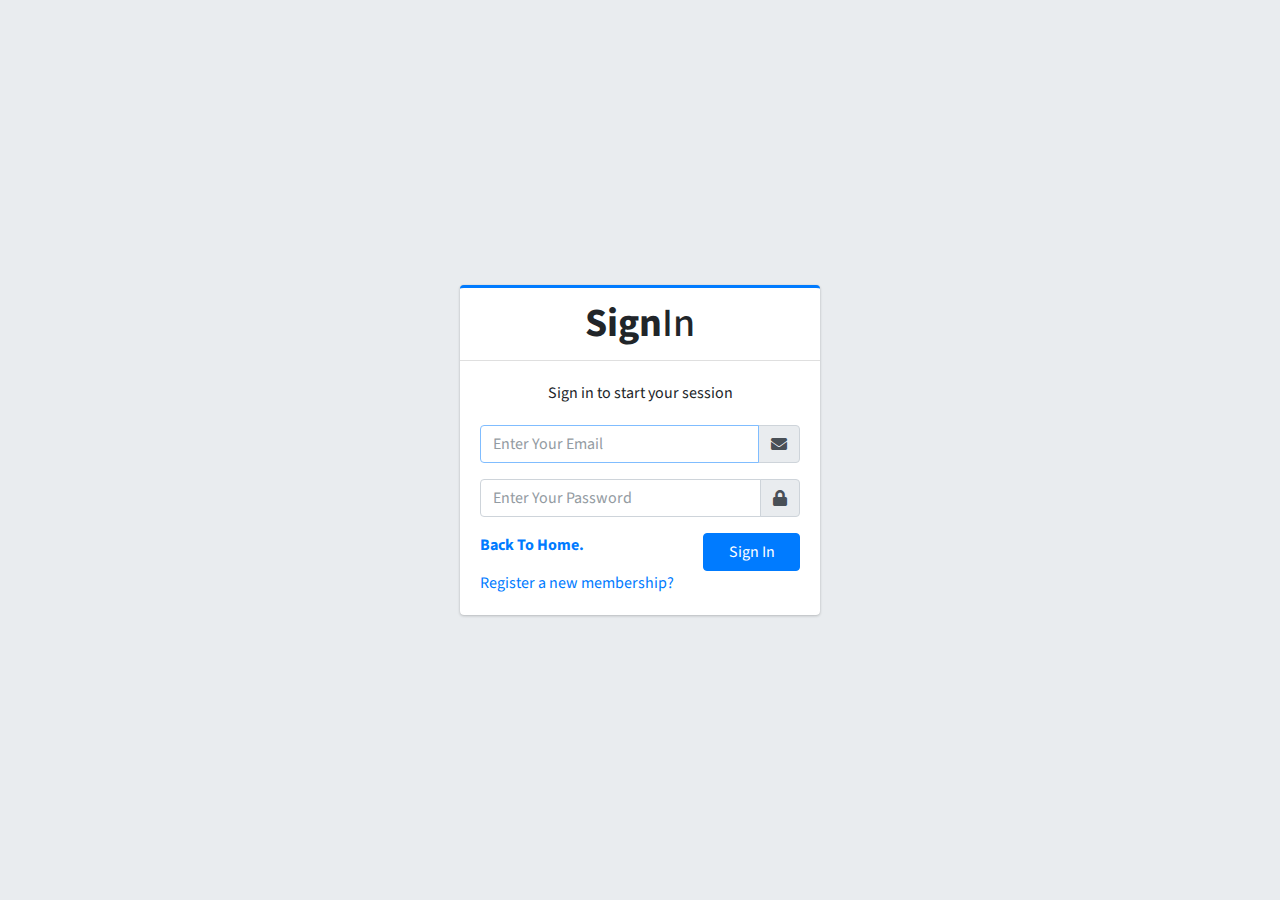
<file: sujon.softtopit.com/login.html>
<!DOCTYPE html>
<html lang="en">


<!-- Mirrored from sujon.softtopit.com/login by HTTrack Website Copier/3.x [XR&CO'2014], Thu, 15 Feb 2024 10:27:58 GMT -->
<!-- Added by HTTrack --><meta http-equiv="content-type" content="text/html;charset=UTF-8" /><!-- /Added by HTTrack -->
<head>
    <meta charset="utf-8">
    <meta name="viewport" content="width=device-width, initial-scale=1">
    <title>Portfolio | Login</title>

    <!-- Google Font: Source Sans Pro -->
    <link rel="stylesheet"
        href="https://fonts.googleapis.com/css?family=Source+Sans+Pro:300,400,400i,700&amp;display=fallback">
    <!-- Font Awesome -->
    <link rel="stylesheet" href="backend/assets/plugins/fontawesome-free/css/all.min.css">
    <!-- icheck bootstrap -->
    <link rel="stylesheet" href="backend/assets/plugins/icheck-bootstrap/icheck-bootstrap.min.css">
    <!-- Theme style -->
    <link rel="stylesheet" href="backend/assets/dist/css/adminlte.min.css">
</head>

<body class="hold-transition login-page">
    <div class="login-box">
        <!-- /.login-logo -->
        <div class="card card-outline card-primary">
            <div class="card-header text-center">
                <a href="#" class="h1"><b>Sign</b>In</a>
            </div>
            <div class="card-body">
                <p class="login-box-msg">Sign in to start your session</p>
                
                <form action="https://sujon.softtopit.com/post-login" method="POST">
                    <input type="hidden" name="_token" value="frCSVNBOCDvrXYty5fuEy8fFsLmwUsgHxhvxKJUE">                    <div class="row">
                        <div class="col-md-12 mb-3">
                            <div class="input-group ">
                                <input type="email" name="email" required class="form-control " placeholder="Enter Your Email" value=""
                                 autofocus>
                                <div class="input-group-append">
                                    <div class="input-group-text">
                                        <span class="fas fa-envelope"></span>
                                    </div>
                                </div>
                            </div>
                                                    </div>
                        <div class="col-md-12 mb-3">
                            <div class="input-group ">
                                <input type="password" name="password" required class="form-control "
                                    placeholder="Enter Your Password" autofocus>
                                <div class="input-group-append">
                                    <div class="input-group-text">
                                        <span class="fas fa-lock"></span>
                                    </div>
                                </div>
                            </div>
                                                    </div>
                        <div class="col-md-12">
                            <div class="row">
                                <div class="col-8">
                                    <div class="">
                                        <label for="">
                                            <a href="index.html">Back To Home.</a>
                                       </label>
                                    </div>
                                </div>
                                
                                <!-- /.col -->
                                <div class="col-4">
                                    <button type="submit" class="btn btn-primary btn-block">Sign In</button>
                                </div>
                                <!-- /.col -->
                            </div>
                        </div>
                    </div>
                </form>

                
                <!-- /.social-auth-links -->
                <p class="mb-0">
                    <a href="login.html" class="text-center">Register a new membership?</a>
                </p>
            </div>
            <!-- /.card-body -->
        </div>
        <!-- /.card -->
    </div>
    <!-- /.login-box -->

    <!-- jQuery -->
    <script src="backend/assets/plugins/jquery/jquery.min.js"></script>
    <!-- Bootstrap 4 -->
    <script src="backend/assets/plugins/bootstrap/js/bootstrap.bundle.min.js"></script>
    <!-- AdminLTE App -->
    <script src="backend/assets/dist/js/adminlte.min.js"></script>

</body>


<!-- Mirrored from sujon.softtopit.com/login by HTTrack Website Copier/3.x [XR&CO'2014], Thu, 15 Feb 2024 10:28:11 GMT -->
</html>
</file>
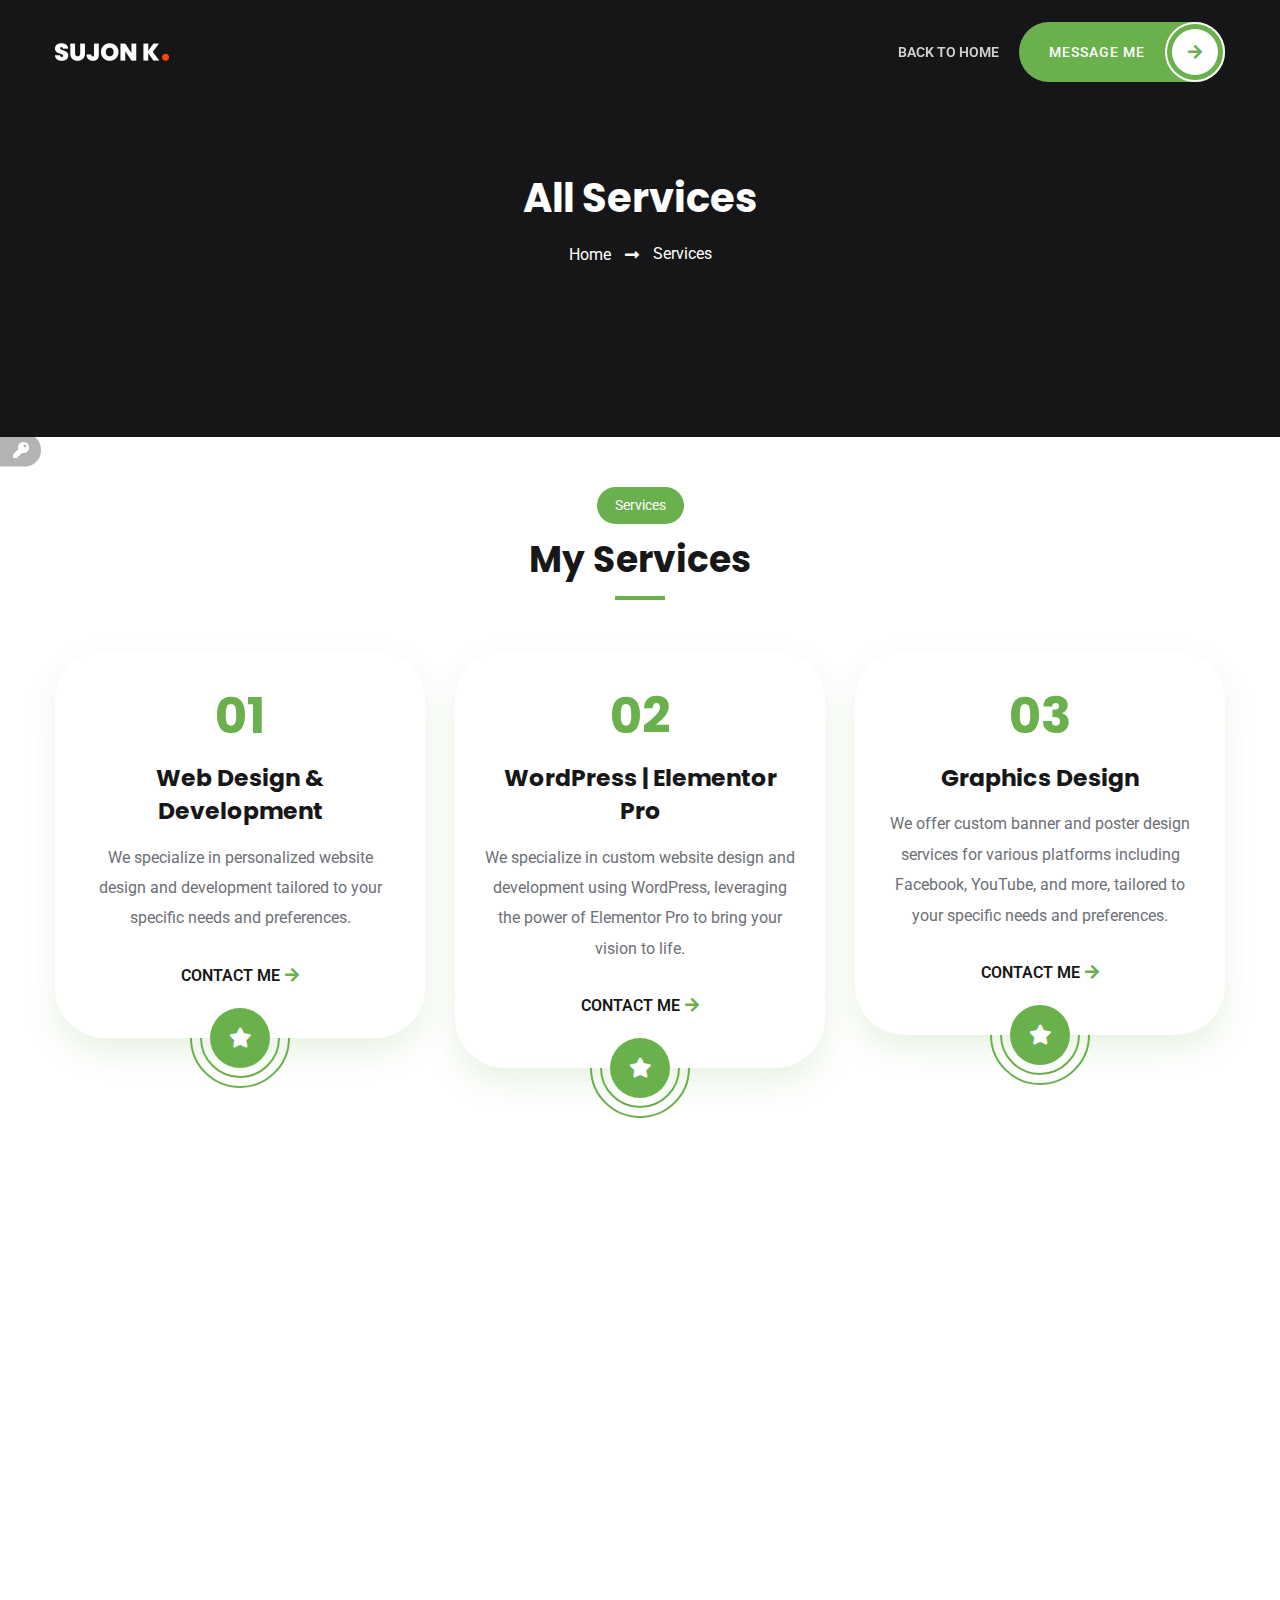
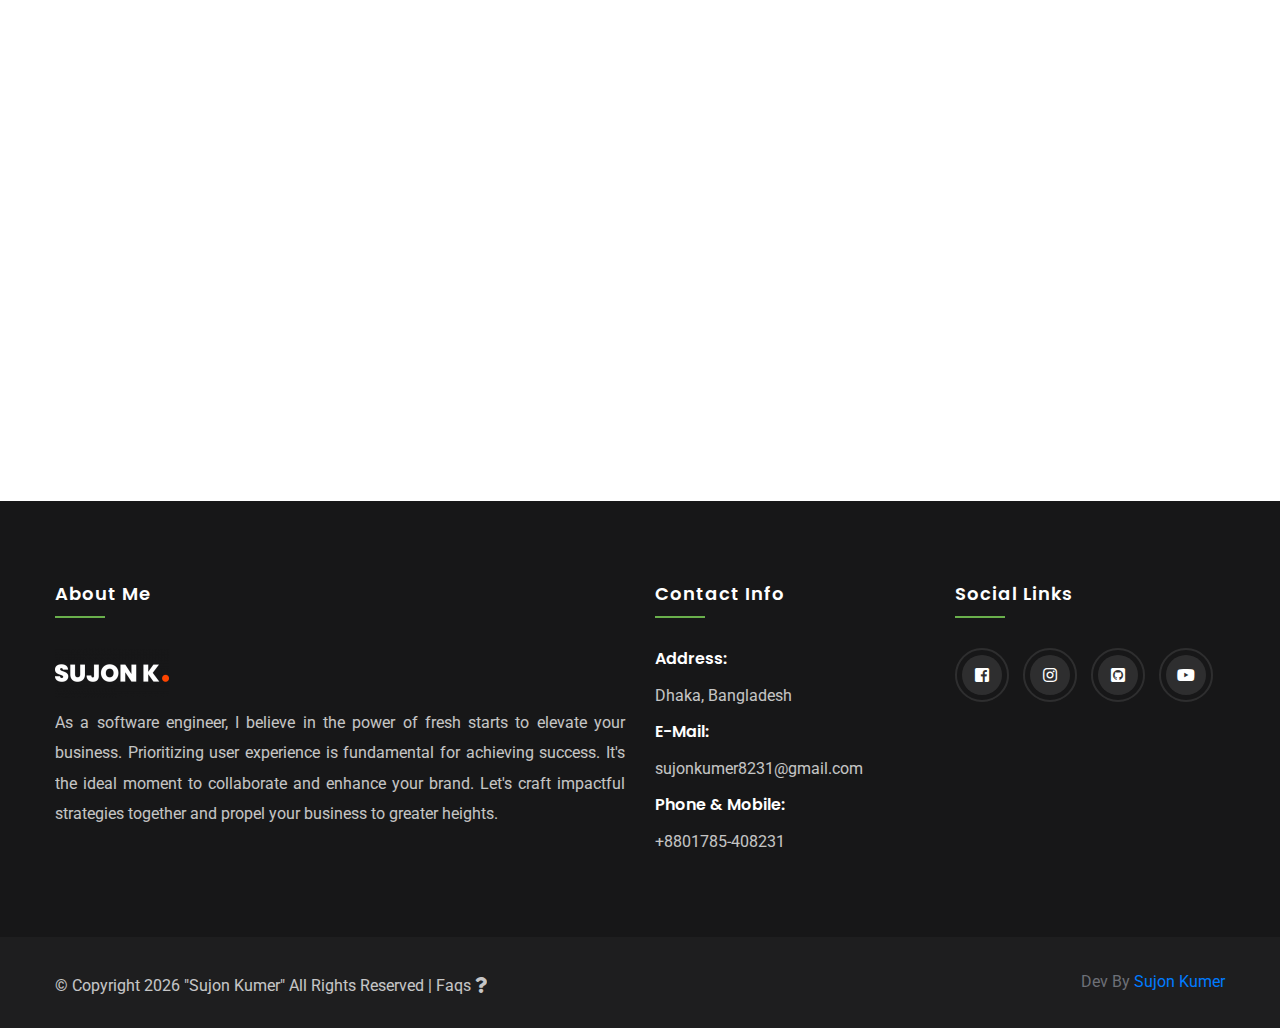
<file: sujon.softtopit.com/service.html>
<!DOCTYPE html>
<html lang="en">
<!--
Development By: https://sujon.deshmoy.com/
-->

<!-- Mirrored from sujon.softtopit.com/service by HTTrack Website Copier/3.x [XR&CO'2014], Thu, 15 Feb 2024 10:27:58 GMT -->
<!-- Added by HTTrack --><meta http-equiv="content-type" content="text/html;charset=UTF-8" /><!-- /Added by HTTrack -->
<head>
    <meta charset="utf-8">
    <title> Services  | Portfolio</title>
    
        <meta name="title" content="I&#039;m Sujon Kumer As a seasoned software engineer with a B.Sc. in Computer Science and Engineering from Southeast University, I&#039;ve spent over four years refining my expertise in the industry. Beyond work, I&#039;m committed to assisting others and regularly donate blood as an O+/11 donor to support those in need." />
    <meta name="author" content="Sujon Kumer">
    <meta name="keywords" content="softtopit.com, softtopit, sujonkumer, sujon kumer, software engineer, laravel developer, software engineer , web developer, portfolio website, business website, company website, ecommerce website, job portal website, boosting and promotion , domain and hosting,  graphics design, wordpress website, html css, bootstrap website, Web Design &amp; Development, WordPress Elementor Pro,  Graphics Design, Android App Development, Search Engine Optimization-SEO,  Social Media Marketing &amp; Boosting, Data Entry, Domain &amp; Hosting.">
    <meta name="description" content="I&#039;m Sujon Kumer As a seasoned software engineer with a B.Sc. in Computer Science and Engineering from Southeast University, I&#039;ve spent over four years refining my expertise in the industry. Beyond work, I&#039;m committed to assisting others and regularly donate blood as an O+/11 donor to support those in need.">
    <meta name="robots" content="index,follow">
        

    <meta name="csrf-token" content="frCSVNBOCDvrXYty5fuEy8fFsLmwUsgHxhvxKJUE">
    <meta http-equiv="X-UA-Compatible" content="IE=edge">
    <meta name="viewport" content="width=device-width, initial-scale=1, maximum-scale=1">
        <link rel="icon" href="storage/images/profile/icon/1642067670.png" type="image/gif" sizes="16x16">
        
    <link rel="stylesheet" href="frontend/assets/vendor/css/bootstrap.min.css">
<!--// Magnific Popup //-->
<link rel="stylesheet" href="frontend/assets/vendor/css/magnific.popup.min.css">
<!--// Animate Css //-->
<link rel="stylesheet" href="frontend/assets/vendor/css/animate.min.css">
<!--// Owl Carousel //-->
<link rel="stylesheet" href="frontend/assets/vendor/css/owl.carousel.min.css">
<!--// Owl Carousel Default //-->
<link rel="stylesheet" href="frontend/assets/vendor/css/owl.carousel.default.min.css">
<!--// Font Awesome //-->
<link rel="stylesheet" href="frontend/assets/fonts/font_awesome/css/all.css">
<!--// Flat Icons //-->
<link rel="stylesheet" href="frontend/assets/fonts/flat_icons/flaticon.css">
<!--// Theme Main Css //-->
<link rel="stylesheet" href="frontend/assets/css/style.css">

<link rel="stylesheet" href="frontend/assets/css/custome.css">

<style>
    .image_animate {
        animation: up-down 2s ease-in-out infinite alternate-reverse both;
        }
        @-webkit-keyframes up-down {
            0% {
                transform: translateY(10px);
            }
            100% {
                transform: translateY(-10px);
            }
        }
        @keyframes  up-down {
            0% {
                transform: translateY(10px);
            }
            100% {
                transform: translateY(-10px);
            }
        }
</style>


<link rel="stylesheet" type="text/css" href="../cdn.jsdelivr.net/npm/sweetalert2%409.17.2/dist/sweetalert2.min.css">
<script src="../code.jquery.com/jquery-3.5.1.min.js"></script>
<script src="../cdn.jsdelivr.net/npm/sweetalert2%409.17.2/dist/sweetalert2.min.js"></script>

<script>
    $(function () {
            });
</script>

<script>
    $(function () {
            });
</script>
    
                    <link rel="stylesheet" href="frontend/assets/css/skins/green-color.css" />
                
    </head>

<body data-spy="scroll" data-target="#fixedNavbar">
    <div class="page-wrapper" id="wrapper">
        
            <!--// Header Start //-->
  <header class="header fixed-top top" id="header">
      <div id="nav-menu-wrap">
          <div class="container">
              <nav class="navbar navbar-expand-lg p-0">
                  <a class="navbar-brand" title="Home" href="index.html">
                                                <img src="storage/images/logo/1642055319.png" style="height: 50px;" alt="Logo White"
                              class="img-fluid logo-transparent">
                          <img src="storage/images/logo/1642055526.png" style="height: 50px;" alt="Logo Black"
                              class="img-fluid logo-normal">
                                        </a>
                  <button class="navbar-toggler" type="button" data-toggle="collapse" data-target="#fixedNavbar"
                      aria-controls="fixedNavbar" aria-expanded="false" aria-label="Toggle navigation">
                      <span class="togler-icon-inner">
                          <span class="line-1"></span>
                          <span class="line-2"></span>
                          <span class="line-3"></span>
                      </span>
                  </button>
                  <div class="collapse navbar-collapse main-menu justify-content-end" id="fixedNavbar">
                      <ul class="navbar-nav">

                          <li class="nav-item">
                              <a class="nav-link menu-link" href="index.html">Back To Home</a>
                          </li>
                          <li class="nav-item navbar-btn-resp d-flex align-items-center">
                              <a href="index.html#contact" class="primary-btn">
                                  <span class="text">Message Me</span>
                                  <span class="icon"><i class="fa fa-arrow-right"></i></span>
                              </a>
                          </li>
                      </ul>
                  </div>
              </nav>
          </div>
      </div>
  </header>
  <!--// Header End  //-->
        
        <main class="main-area">
                <!--// Breadcrumb Section Start //-->
    <section class="breadcrumb-section section" style="padding: 170px 0;  background-color:#171718;">
        <div class="container">
            <div class="row justify-content-center">
                <div class="col-lg-8">
                    <div class="breadcrumb-inner">
                        <h1>All Services</h1>
                        <ul class="breadcrumb-links">
                            <li>
                                <a href="index.html">Home</a>
                            </li>
                            <li class="active">
                                Services
                            </li>
                        </ul>
                    </div>
                </div>
            </div>
        </div>
    </section>
    <!--// Breadcrumb Section end //-->
    <section class="section pb-minus-70" data-scroll-index="3">
        <div class="container">
            <div class="row justify-content-center">
                <div class="col-lg-6">
                    <div class="section-heading">
                        <span>Services</span>
                        <h2>My Services</h2>
                    </div>
                </div>
            </div>
            <div class="row">
                                                            <div class="col-lg-4 col-md-6 wow fadeInUp" data-wow-duration="0.5s" data-wow-delay="0.1s">
                            <div class="services-item">
                                <img loading="lazy"
                                    src="frontend/assets/img/services/services-bg-img-2.jpg"
                                    alt="Services image" class="services-bg-img">
                                <div class="body">
                                    <h4>01</h4>
                                    <h5>Web Design &amp; Development</h5>
                                    <p>
                                        We specialize in personalized website design and development tailored to your specific needs and preferences.
                                    </p>
                                    <a href="index.html#contact">Contact me<i class="fa fa-arrow-right"></i></a>
                                </div>
                                <div class="icon">
                                    <span class="fa fa-star"></span>
                                </div>
                                <div class="icon-border"></div>
                            </div>
                        </div>
                                            <div class="col-lg-4 col-md-6 wow fadeInUp" data-wow-duration="0.5s" data-wow-delay="0.1s">
                            <div class="services-item">
                                <img loading="lazy"
                                    src="frontend/assets/img/services/services-bg-img-2.jpg"
                                    alt="Services image" class="services-bg-img">
                                <div class="body">
                                    <h4>02</h4>
                                    <h5>WordPress  | Elementor Pro</h5>
                                    <p>
                                        We specialize in custom website design and development using WordPress, leveraging the power of Elementor Pro to bring your vision to life.
                                    </p>
                                    <a href="index.html#contact">Contact me<i class="fa fa-arrow-right"></i></a>
                                </div>
                                <div class="icon">
                                    <span class="fa fa-star"></span>
                                </div>
                                <div class="icon-border"></div>
                            </div>
                        </div>
                                            <div class="col-lg-4 col-md-6 wow fadeInUp" data-wow-duration="0.5s" data-wow-delay="0.1s">
                            <div class="services-item">
                                <img loading="lazy"
                                    src="frontend/assets/img/services/services-bg-img-2.jpg"
                                    alt="Services image" class="services-bg-img">
                                <div class="body">
                                    <h4>03</h4>
                                    <h5>Graphics Design</h5>
                                    <p>
                                        We offer custom banner and poster design services for various platforms including Facebook, YouTube, and more, tailored to your specific needs and preferences.
                                    </p>
                                    <a href="index.html#contact">Contact me<i class="fa fa-arrow-right"></i></a>
                                </div>
                                <div class="icon">
                                    <span class="fa fa-star"></span>
                                </div>
                                <div class="icon-border"></div>
                            </div>
                        </div>
                                            <div class="col-lg-4 col-md-6 wow fadeInUp" data-wow-duration="0.5s" data-wow-delay="0.1s">
                            <div class="services-item">
                                <img loading="lazy"
                                    src="frontend/assets/img/services/services-bg-img-2.jpg"
                                    alt="Services image" class="services-bg-img">
                                <div class="body">
                                    <h4>04</h4>
                                    <h5>Android App Development</h5>
                                    <p>
                                        We specialize in Android app development, creating tailored solutions that meet your specific requirements and objectives.
                                    </p>
                                    <a href="index.html#contact">Contact me<i class="fa fa-arrow-right"></i></a>
                                </div>
                                <div class="icon">
                                    <span class="fa fa-star"></span>
                                </div>
                                <div class="icon-border"></div>
                            </div>
                        </div>
                                            <div class="col-lg-4 col-md-6 wow fadeInUp" data-wow-duration="0.5s" data-wow-delay="0.1s">
                            <div class="services-item">
                                <img loading="lazy"
                                    src="frontend/assets/img/services/services-bg-img-2.jpg"
                                    alt="Services image" class="services-bg-img">
                                <div class="body">
                                    <h4>05</h4>
                                    <h5>Search Engine Optimization-SEO</h5>
                                    <p>
                                        We provide comprehensive SEO services to optimize and enhance your website&#039;s visibility and performance.
                                    </p>
                                    <a href="index.html#contact">Contact me<i class="fa fa-arrow-right"></i></a>
                                </div>
                                <div class="icon">
                                    <span class="fa fa-star"></span>
                                </div>
                                <div class="icon-border"></div>
                            </div>
                        </div>
                                            <div class="col-lg-4 col-md-6 wow fadeInUp" data-wow-duration="0.5s" data-wow-delay="0.1s">
                            <div class="services-item">
                                <img loading="lazy"
                                    src="frontend/assets/img/services/services-bg-img-2.jpg"
                                    alt="Services image" class="services-bg-img">
                                <div class="body">
                                    <h4>06</h4>
                                    <h5>Social Media Marketing &amp; Boosting</h5>
                                    <p>
                                        We offer customizable social media marketing and boosting services tailored to meet your specific objectives and needs.
                                    </p>
                                    <a href="index.html#contact">Contact me<i class="fa fa-arrow-right"></i></a>
                                </div>
                                <div class="icon">
                                    <span class="fa fa-star"></span>
                                </div>
                                <div class="icon-border"></div>
                            </div>
                        </div>
                                            <div class="col-lg-4 col-md-6 wow fadeInUp" data-wow-duration="0.5s" data-wow-delay="0.1s">
                            <div class="services-item">
                                <img loading="lazy"
                                    src="frontend/assets/img/services/services-bg-img-2.jpg"
                                    alt="Services image" class="services-bg-img">
                                <div class="body">
                                    <h4>07</h4>
                                    <h5>Data Entry</h5>
                                    <p>
                                        Proficiently inputting and meticulously organizing data with precision and a keen eye for detail.
                                    </p>
                                    <a href="index.html#contact">Contact me<i class="fa fa-arrow-right"></i></a>
                                </div>
                                <div class="icon">
                                    <span class="fa fa-star"></span>
                                </div>
                                <div class="icon-border"></div>
                            </div>
                        </div>
                                            <div class="col-lg-4 col-md-6 wow fadeInUp" data-wow-duration="0.5s" data-wow-delay="0.1s">
                            <div class="services-item">
                                <img loading="lazy"
                                    src="frontend/assets/img/services/services-bg-img-2.jpg"
                                    alt="Services image" class="services-bg-img">
                                <div class="body">
                                    <h4>08</h4>
                                    <h5>Domain &amp; Hosting</h5>
                                    <p>
                                        Providing reliable domain and hosting services to ensure your online presence is secure and accessible.
                                    </p>
                                    <a href="index.html#contact">Contact me<i class="fa fa-arrow-right"></i></a>
                                </div>
                                <div class="icon">
                                    <span class="fa fa-star"></span>
                                </div>
                                <div class="icon-border"></div>
                            </div>
                        </div>
                                                </div>
        </div>
    </section>
    <a href="#" class="scroll-top-btn top">
        <i class="fa fa-arrow-up"></i>
    </a>
            <!--// Footer Start //-->
 <footer class="footer">
     <div class="footer-top">
         <div class="container">
             <div class="row">
                 <div class="col-sm-12 col-md-6 col-lg-6 footer-widget-resp">
                     <div class="footer-widget">
                         <h6 class="footer-title">About Me</h6>
                                                      <img src="storage/images/logo/1642055319.png" alt="footer logo" class="img-fluid footer-logo">
                                                  <p class="footer-desc text-justify">
                                                              As a software engineer, I believe in the power of fresh starts to elevate your business. Prioritizing user experience is fundamental for achieving success. It&#039;s the ideal moment to collaborate and enhance your brand. Let&#039;s craft impactful strategies together and propel your business to greater heights.
                                                      </p>
                     </div>
                 </div>

                 <div class="col-sm-12 col-md-3 col-lg-3 footer-widget-resp">
                     <div class="footer-widget">
                         <h6 class="footer-title">Contact Info</h6>
                         <div class="footer-contact-info-wrap">
                             <ul class="footer-contact-info-list">
                                 <li>
                                     <h6>Address:</h6>
                                     <p>
                                         Dhaka, Bangladesh
                                     </p>
                                 </li>
                                 <li>
                                     <h6>E-Mail:</h6>
                                     <div class="text">
                                         <p><a style="color:#fff;"
                                                 href="mailto:sujonkumer8231@gmail.com">sujonkumer8231@gmail.com</a>
                                         </p>
                                     </div>
                                 </li>

                                 <li>
                                     <h6>Phone & Mobile:</h6>
                                     <div class="text">
                                                                                      <p> <a style="color:#fff;"
                                                     href="tel:+8801785-408231">+8801785-408231</a>
                                             </p>
                                             <p> <a style="color:#fff;"
                                                     href="tel:"></a>
                                             </p>
                                                                              </div>
                                 </li>
                             </ul>
                         </div>
                     </div>
                 </div>

                 <div class="col-sm-12 col-md-3 col-lg-3 footer-widget-resp">
                     <div class="footer-widget footer-widget-pl">
                         <h6 class="footer-title">Social Links</h6>
                         <div class="footer-social-links">
                                                              <a href="https://www.facebook.com/sujonfbid" target="_blank" class="mb-2">
                                     <i class="fab fa-facebook-square"></i>
                                 </a>
                                                              <a href="https://www.instagram.com/sujonsorkar01/" target="_blank" class="mb-2">
                                     <i class="fab fa-instagram"></i>
                                 </a>
                                                              <a href="https://github.com/sujonkumer/" target="_blank" class="mb-2">
                                     <i class="fab fa-github-square"></i>
                                 </a>
                                                              <a href="https://youtube.com/channel/UCH_Yjs0bumlliTfMvmzNBog" target="_blank" class="mb-2">
                                     <i class="fab fa-youtube"></i>
                                 </a>
                                                      </div>
                     </div>
                 </div>
             </div>
         </div>
     </div>
     <div class="copyright">
         <div class="container">
             <p class="copyright-text float-left">© Copyright <span id="year"></span> "Sujon Kumer" All
                 Rights Reserved <span id="year"></span> | <a href="faqs.html" title="Faqs"
                     class="text-white">Faqs <i class="nav-icon fas fa-question"></i></a></p>
             <p class="text-right">
                 Dev By <a href="tel:01785408231" title="Contact Me: Mobile: +8801785-408231, Email: sujonkumer8231@gmail.com">
                     Sujon Kumer</a>
             </p>
         </div>
     </div>
 </footer>
 <!--// Footer End //-->

 <!--// #rtlSidebar //-->
 <div id="rtlSidebar" class="py-2 lock_color">
              <a id="rtlToggle" href="login.html" title="Login / Register"><i class="fa fa-cog fa-key"></i>
         </a>
      </div>
 <!--// #rtlSidebar //-->
        </main>
    </div>
    
    <!--// JQuery //-->
<script src="frontend/assets/vendor/js/jquery.min.js"></script>
<!--// Popper //-->
<script src="frontend/assets/vendor/js/popper.min.js"></script>
<!--// Bootstrap //-->
<script src="frontend/assets/vendor/js/bootstrap.min.js"></script>
<!--// Images Loaded Js //-->
<script src="frontend/assets/vendor/js/images.loaded.min.js"></script>
<!--// Wow Js //-->
<script src="frontend/assets/vendor/js/wow.min.js"></script>
<!--// Magnific Popup //-->
<script src="frontend/assets/vendor/js/magnific.popup.min.js"></script>
<!--// Waypoint Js //-->
<script src="frontend/assets/vendor/js/waypoint.min.js"></script>
<!--// Counter Up Js //-->
<script src="frontend/assets/vendor/js/counter.up.min.js"></script>
<!--// JQuery Easing Functions //-->
<script src="frontend/assets/vendor/js/jquery.easing.min.js"></script>
<!--// Owl Carousel //-->
<script src="frontend/assets/vendor/js/owl.carousel.min.js"></script>
<!--// Form Validate //-->
<script src="frontend/assets/vendor/js/validate.min.js"></script>
<!--// Form Validate //-->
<script src="frontend/assets/vendor/js/custom.select.plugin.js"></script>
<!--// Scroll It //-->
<script src="frontend/assets/vendor/js/scrollit.min.js"></script>
<!--// Isotope Js //-->
<script src="frontend/assets/vendor/js/isotope.min.js"></script>
<!--// Particles Js //-->
<script src="frontend/assets/vendor/js/particles.js"></script>
<!--// Main Js //-->
<script src="frontend/assets/js/main.js"></script>

<script>
     $(document).ready(function(){
            $(".alert").delay(6000).slideUp(300);
    });
</script>

<script>
    document.getElementById("year").innerHTML = new Date().getFullYear();
</script>


<script src="../cdn.jsdelivr.net/npm/sweetalert2%409.17.2/dist/sweetalert2.min.js"></script>

    
        
    </body>

<!-- Mirrored from sujon.softtopit.com/service by HTTrack Website Copier/3.x [XR&CO'2014], Thu, 15 Feb 2024 10:27:58 GMT -->
</html>
<!--
Development By: https://sujon.deshmoy.com/
-->
</file>
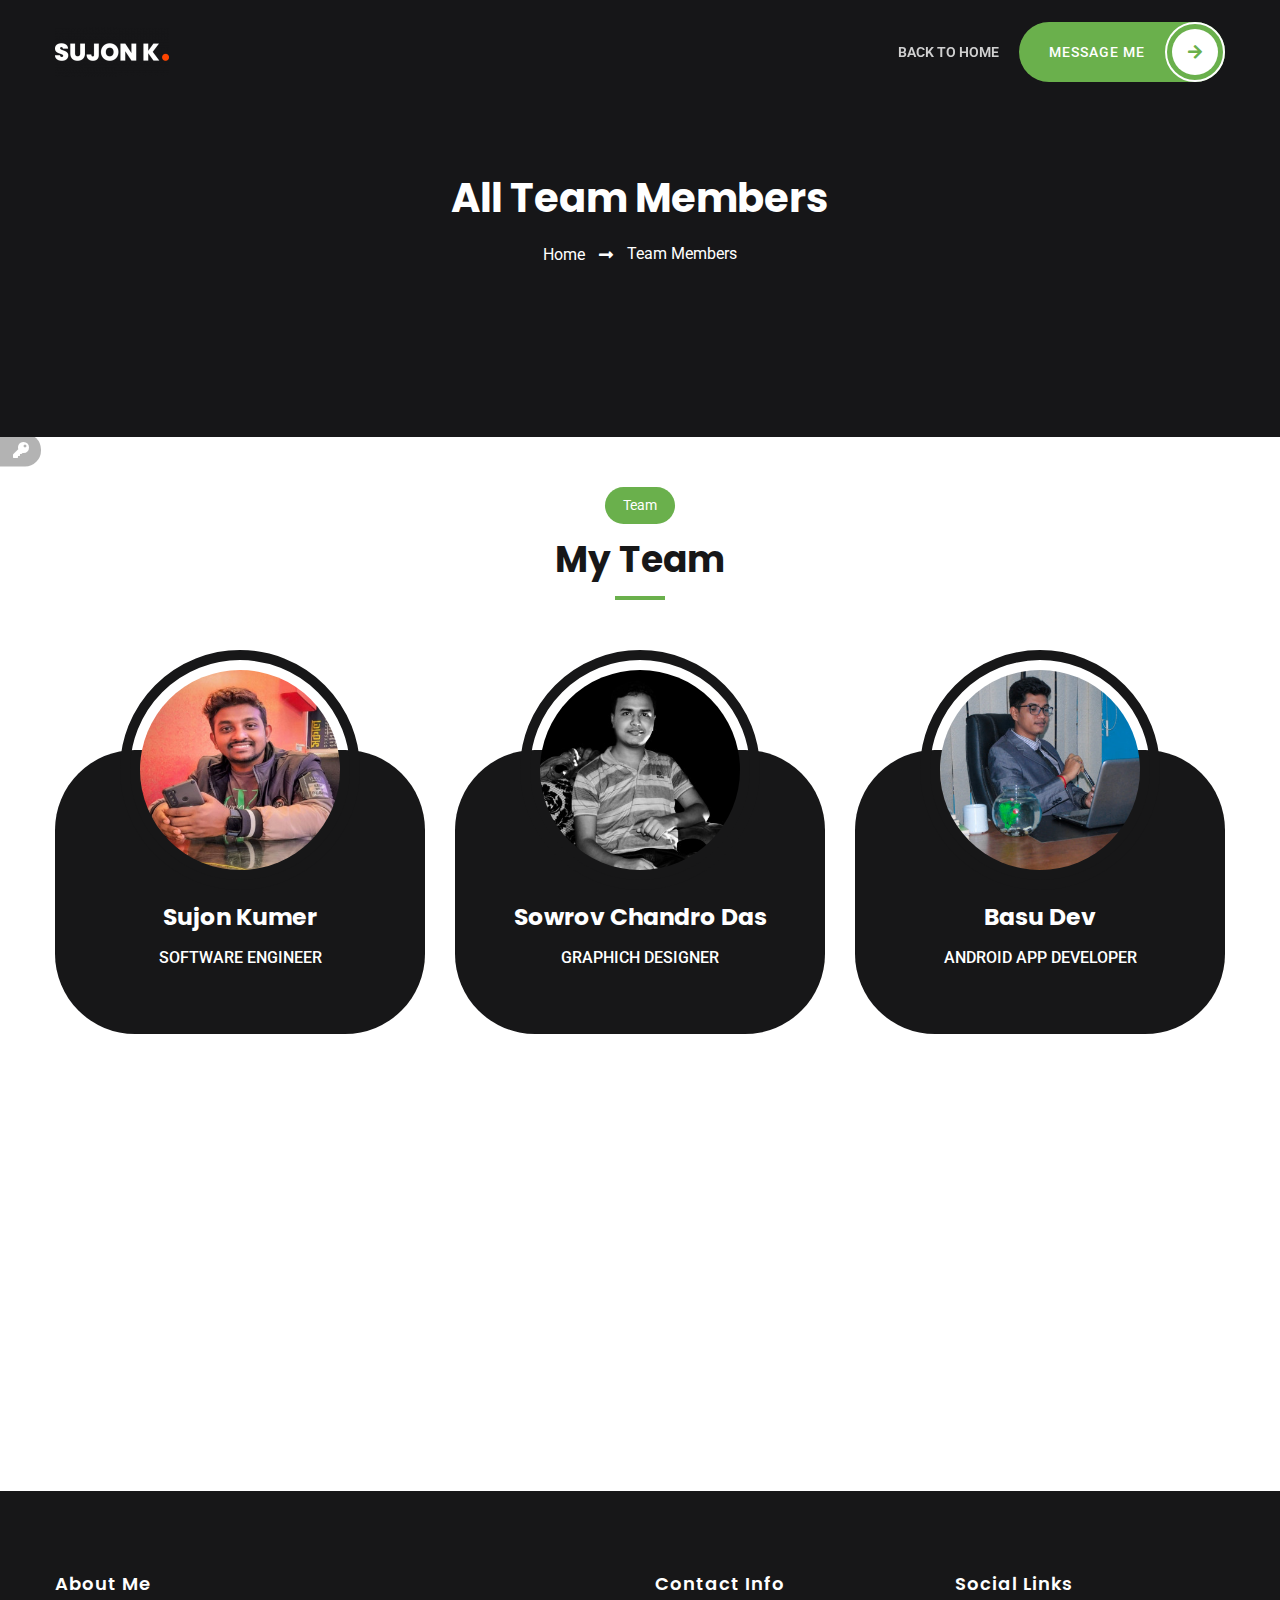
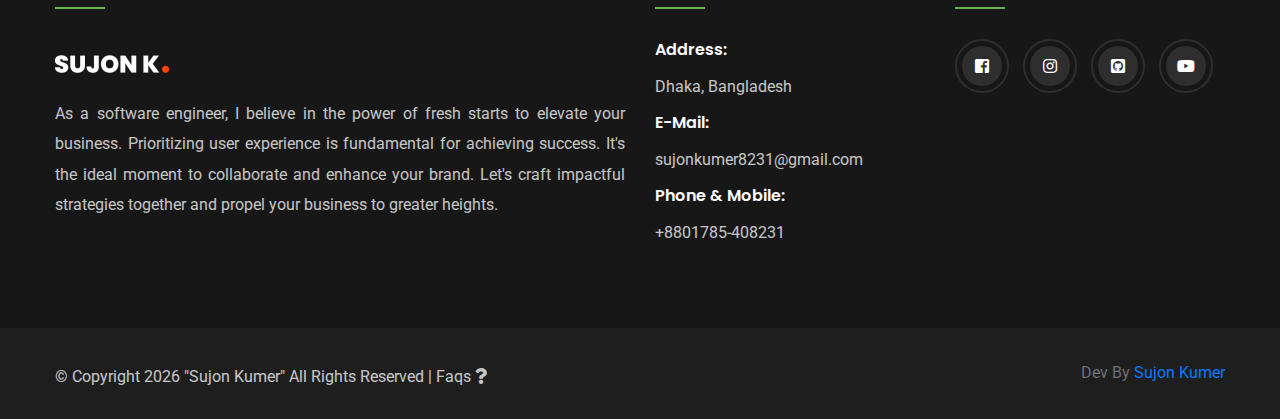
<file: sujon.softtopit.com/teams.html>
<!DOCTYPE html>
<html lang="en">
<!--
Development By: https://sujon.deshmoy.com/
-->

<!-- Mirrored from sujon.softtopit.com/teams by HTTrack Website Copier/3.x [XR&CO'2014], Thu, 15 Feb 2024 10:27:58 GMT -->
<!-- Added by HTTrack --><meta http-equiv="content-type" content="text/html;charset=UTF-8" /><!-- /Added by HTTrack -->
<head>
    <meta charset="utf-8">
    <title> Team Members  | Portfolio</title>
    
        <meta name="title" content="I&#039;m Sujon Kumer As a seasoned software engineer with a B.Sc. in Computer Science and Engineering from Southeast University, I&#039;ve spent over four years refining my expertise in the industry. Beyond work, I&#039;m committed to assisting others and regularly donate blood as an O+/11 donor to support those in need." />
    <meta name="author" content="Sujon Kumer">
    <meta name="keywords" content="softtopit.com, softtopit, sujonkumer, sujon kumer, software engineer, laravel developer, software engineer , web developer, portfolio website, business website, company website, ecommerce website, job portal website, boosting and promotion , domain and hosting,  graphics design, wordpress website, html css, bootstrap website, Web Design &amp; Development, WordPress Elementor Pro,  Graphics Design, Android App Development, Search Engine Optimization-SEO,  Social Media Marketing &amp; Boosting, Data Entry, Domain &amp; Hosting.">
    <meta name="description" content="I&#039;m Sujon Kumer As a seasoned software engineer with a B.Sc. in Computer Science and Engineering from Southeast University, I&#039;ve spent over four years refining my expertise in the industry. Beyond work, I&#039;m committed to assisting others and regularly donate blood as an O+/11 donor to support those in need.">
    <meta name="robots" content="index,follow">
        

    <meta name="csrf-token" content="frCSVNBOCDvrXYty5fuEy8fFsLmwUsgHxhvxKJUE">
    <meta http-equiv="X-UA-Compatible" content="IE=edge">
    <meta name="viewport" content="width=device-width, initial-scale=1, maximum-scale=1">
        <link rel="icon" href="storage/images/profile/icon/1642067670.png" type="image/gif" sizes="16x16">
        
    <link rel="stylesheet" href="frontend/assets/vendor/css/bootstrap.min.css">
<!--// Magnific Popup //-->
<link rel="stylesheet" href="frontend/assets/vendor/css/magnific.popup.min.css">
<!--// Animate Css //-->
<link rel="stylesheet" href="frontend/assets/vendor/css/animate.min.css">
<!--// Owl Carousel //-->
<link rel="stylesheet" href="frontend/assets/vendor/css/owl.carousel.min.css">
<!--// Owl Carousel Default //-->
<link rel="stylesheet" href="frontend/assets/vendor/css/owl.carousel.default.min.css">
<!--// Font Awesome //-->
<link rel="stylesheet" href="frontend/assets/fonts/font_awesome/css/all.css">
<!--// Flat Icons //-->
<link rel="stylesheet" href="frontend/assets/fonts/flat_icons/flaticon.css">
<!--// Theme Main Css //-->
<link rel="stylesheet" href="frontend/assets/css/style.css">

<link rel="stylesheet" href="frontend/assets/css/custome.css">

<style>
    .image_animate {
        animation: up-down 2s ease-in-out infinite alternate-reverse both;
        }
        @-webkit-keyframes up-down {
            0% {
                transform: translateY(10px);
            }
            100% {
                transform: translateY(-10px);
            }
        }
        @keyframes  up-down {
            0% {
                transform: translateY(10px);
            }
            100% {
                transform: translateY(-10px);
            }
        }
</style>


<link rel="stylesheet" type="text/css" href="../cdn.jsdelivr.net/npm/sweetalert2%409.17.2/dist/sweetalert2.min.css">
<script src="../code.jquery.com/jquery-3.5.1.min.js"></script>
<script src="../cdn.jsdelivr.net/npm/sweetalert2%409.17.2/dist/sweetalert2.min.js"></script>

<script>
    $(function () {
            });
</script>

<script>
    $(function () {
            });
</script>
    
                    <link rel="stylesheet" href="frontend/assets/css/skins/green-color.css" />
                
    </head>

<body data-spy="scroll" data-target="#fixedNavbar">
    <div class="page-wrapper" id="wrapper">
        
          <!--// Header Start //-->
  <header class="header fixed-top top" id="header">
      <div id="nav-menu-wrap">
          <div class="container">
              <nav class="navbar navbar-expand-lg p-0">
                  <a class="navbar-brand" title="Home" href="index.html">
                                                <img src="storage/images/logo/1642055319.png" style="height: 50px;" alt="Logo White"
                              class="img-fluid logo-transparent">
                          <img src="storage/images/logo/1642055526.png" style="height: 50px;" alt="Logo Black"
                              class="img-fluid logo-normal">
                                        </a>
                  <button class="navbar-toggler" type="button" data-toggle="collapse" data-target="#fixedNavbar"
                      aria-controls="fixedNavbar" aria-expanded="false" aria-label="Toggle navigation">
                      <span class="togler-icon-inner">
                          <span class="line-1"></span>
                          <span class="line-2"></span>
                          <span class="line-3"></span>
                      </span>
                  </button>
                  <div class="collapse navbar-collapse main-menu justify-content-end" id="fixedNavbar">
                      <ul class="navbar-nav">

                          <li class="nav-item">
                              <a class="nav-link menu-link" href="index.html">Back To Home</a>
                          </li>
                          <li class="nav-item navbar-btn-resp d-flex align-items-center">
                              <a href="index.html#contact" class="primary-btn">
                                  <span class="text">Message Me</span>
                                  <span class="icon"><i class="fa fa-arrow-right"></i></span>
                              </a>
                          </li>
                      </ul>
                  </div>
              </nav>
          </div>
      </div>
  </header>
  <!--// Header End  //-->
        
        <main class="main-area">
            <!--// Breadcrumb Section Start //-->
<section class="breadcrumb-section section" style="padding: 170px 0;  background-color:#171718;"">
    <div class="container">
        <div class="row justify-content-center">
            <div class="col-lg-8">
                <div class="breadcrumb-inner">
                    <h1>All Team Members</h1>
                    <ul class="breadcrumb-links">
                        <li>
                        <a href="index.html">Home</a>
                        </li>
                        <li class="active">
                            Team Members
                        </li>
                    </ul>
                </div>
            </div>
        </div>
    </div>
</section>
<!--// Breadcrumb Section end //-->
<!--// Team Section Start //-->
<section class="section" id="team">
    <div class="container">
        <div class="row justify-content-center">
            <div class="col-lg-6">
                <div class="section-heading">
                    <span>Team</span>
                    <h2>My Team</h2>
                </div>
            </div>
        </div>
        <div class="row">
                                            <div class="col-md-6 col-lg-4 wow fadeInUp" data-wow-duration="0.7s" data-wow-delay="0.1s">
                    <div class="team-card">
                        <div class="img">
                                                        <img loading="lazy" src="storage/images/team/1642060601.jpg"
                                style="height: 200px; width:200px;" alt="Team image">
                                                    </div>
                        <div class="body">
                            <div class="text">
                                <h5>Sujon Kumer</h5>
                                <p>Software Engineer</p>
                            </div>
                        </div>
                    </div>
                </div>
                                <div class="col-md-6 col-lg-4 wow fadeInUp" data-wow-duration="0.7s" data-wow-delay="0.1s">
                    <div class="team-card">
                        <div class="img">
                                                        <img loading="lazy" src="storage/images/team/1642060180.jpg"
                                style="height: 200px; width:200px;" alt="Team image">
                                                    </div>
                        <div class="body">
                            <div class="text">
                                <h5>Sowrov Chandro Das</h5>
                                <p>Graphich Designer</p>
                            </div>
                        </div>
                    </div>
                </div>
                                <div class="col-md-6 col-lg-4 wow fadeInUp" data-wow-duration="0.7s" data-wow-delay="0.1s">
                    <div class="team-card">
                        <div class="img">
                                                        <img loading="lazy" src="storage/images/team/1642060265.jpg"
                                style="height: 200px; width:200px;" alt="Team image">
                                                    </div>
                        <div class="body">
                            <div class="text">
                                <h5>Basu Dev</h5>
                                <p>Android App Developer</p>
                            </div>
                        </div>
                    </div>
                </div>
                                <div class="col-md-6 col-lg-4 wow fadeInUp" data-wow-duration="0.7s" data-wow-delay="0.1s">
                    <div class="team-card">
                        <div class="img">
                                                        <img loading="lazy" src="storage/images/team/1642060486.jpg"
                                style="height: 200px; width:200px;" alt="Team image">
                                                    </div>
                        <div class="body">
                            <div class="text">
                                <h5>Suman Ahmmed</h5>
                                <p>Wordpress Developer</p>
                            </div>
                        </div>
                    </div>
                </div>
                                <div class="col-md-6 col-lg-4 wow fadeInUp" data-wow-duration="0.7s" data-wow-delay="0.1s">
                    <div class="team-card">
                        <div class="img">
                                                        <img loading="lazy" src="storage/images/team/1695888681.jpg"
                                style="height: 200px; width:200px;" alt="Team image">
                                                    </div>
                        <div class="body">
                            <div class="text">
                                <h5>Reday Sarkar</h5>
                                <p>Social Media Marketer</p>
                            </div>
                        </div>
                    </div>
                </div>
                            
        </div>
    </div>
</section>
<!--// Team Section End //-->
<a href="#" class="scroll-top-btn top">
    <i class="fa fa-arrow-up"></i>
</a>
            <!--// Footer Start //-->
 <footer class="footer">
     <div class="footer-top">
         <div class="container">
             <div class="row">
                 <div class="col-sm-12 col-md-6 col-lg-6 footer-widget-resp">
                     <div class="footer-widget">
                         <h6 class="footer-title">About Me</h6>
                                                      <img src="storage/images/logo/1642055319.png" alt="footer logo" class="img-fluid footer-logo">
                                                  <p class="footer-desc text-justify">
                                                              As a software engineer, I believe in the power of fresh starts to elevate your business. Prioritizing user experience is fundamental for achieving success. It&#039;s the ideal moment to collaborate and enhance your brand. Let&#039;s craft impactful strategies together and propel your business to greater heights.
                                                      </p>
                     </div>
                 </div>

                 <div class="col-sm-12 col-md-3 col-lg-3 footer-widget-resp">
                     <div class="footer-widget">
                         <h6 class="footer-title">Contact Info</h6>
                         <div class="footer-contact-info-wrap">
                             <ul class="footer-contact-info-list">
                                 <li>
                                     <h6>Address:</h6>
                                     <p>
                                         Dhaka, Bangladesh
                                     </p>
                                 </li>
                                 <li>
                                     <h6>E-Mail:</h6>
                                     <div class="text">
                                         <p><a style="color:#fff;"
                                                 href="mailto:sujonkumer8231@gmail.com">sujonkumer8231@gmail.com</a>
                                         </p>
                                     </div>
                                 </li>

                                 <li>
                                     <h6>Phone & Mobile:</h6>
                                     <div class="text">
                                                                                      <p> <a style="color:#fff;"
                                                     href="tel:+8801785-408231">+8801785-408231</a>
                                             </p>
                                             <p> <a style="color:#fff;"
                                                     href="tel:"></a>
                                             </p>
                                                                              </div>
                                 </li>
                             </ul>
                         </div>
                     </div>
                 </div>

                 <div class="col-sm-12 col-md-3 col-lg-3 footer-widget-resp">
                     <div class="footer-widget footer-widget-pl">
                         <h6 class="footer-title">Social Links</h6>
                         <div class="footer-social-links">
                                                              <a href="https://www.facebook.com/sujonfbid" target="_blank" class="mb-2">
                                     <i class="fab fa-facebook-square"></i>
                                 </a>
                                                              <a href="https://www.instagram.com/sujonsorkar01/" target="_blank" class="mb-2">
                                     <i class="fab fa-instagram"></i>
                                 </a>
                                                              <a href="https://github.com/sujonkumer/" target="_blank" class="mb-2">
                                     <i class="fab fa-github-square"></i>
                                 </a>
                                                              <a href="https://youtube.com/channel/UCH_Yjs0bumlliTfMvmzNBog" target="_blank" class="mb-2">
                                     <i class="fab fa-youtube"></i>
                                 </a>
                                                      </div>
                     </div>
                 </div>
             </div>
         </div>
     </div>
     <div class="copyright">
         <div class="container">
             <p class="copyright-text float-left">© Copyright <span id="year"></span> "Sujon Kumer" All
                 Rights Reserved <span id="year"></span> | <a href="faqs.html" title="Faqs"
                     class="text-white">Faqs <i class="nav-icon fas fa-question"></i></a></p>
             <p class="text-right">
                 Dev By <a href="tel:01785408231" title="Contact Me: Mobile: +8801785-408231, Email: sujonkumer8231@gmail.com">
                     Sujon Kumer</a>
             </p>
         </div>
     </div>
 </footer>
 <!--// Footer End //-->

 <!--// #rtlSidebar //-->
 <div id="rtlSidebar" class="py-2 lock_color">
              <a id="rtlToggle" href="login.html" title="Login / Register"><i class="fa fa-cog fa-key"></i>
         </a>
      </div>
 <!--// #rtlSidebar //-->
        </main>
    </div>
    
    <!--// JQuery //-->
<script src="frontend/assets/vendor/js/jquery.min.js"></script>
<!--// Popper //-->
<script src="frontend/assets/vendor/js/popper.min.js"></script>
<!--// Bootstrap //-->
<script src="frontend/assets/vendor/js/bootstrap.min.js"></script>
<!--// Images Loaded Js //-->
<script src="frontend/assets/vendor/js/images.loaded.min.js"></script>
<!--// Wow Js //-->
<script src="frontend/assets/vendor/js/wow.min.js"></script>
<!--// Magnific Popup //-->
<script src="frontend/assets/vendor/js/magnific.popup.min.js"></script>
<!--// Waypoint Js //-->
<script src="frontend/assets/vendor/js/waypoint.min.js"></script>
<!--// Counter Up Js //-->
<script src="frontend/assets/vendor/js/counter.up.min.js"></script>
<!--// JQuery Easing Functions //-->
<script src="frontend/assets/vendor/js/jquery.easing.min.js"></script>
<!--// Owl Carousel //-->
<script src="frontend/assets/vendor/js/owl.carousel.min.js"></script>
<!--// Form Validate //-->
<script src="frontend/assets/vendor/js/validate.min.js"></script>
<!--// Form Validate //-->
<script src="frontend/assets/vendor/js/custom.select.plugin.js"></script>
<!--// Scroll It //-->
<script src="frontend/assets/vendor/js/scrollit.min.js"></script>
<!--// Isotope Js //-->
<script src="frontend/assets/vendor/js/isotope.min.js"></script>
<!--// Particles Js //-->
<script src="frontend/assets/vendor/js/particles.js"></script>
<!--// Main Js //-->
<script src="frontend/assets/js/main.js"></script>

<script>
     $(document).ready(function(){
            $(".alert").delay(6000).slideUp(300);
    });
</script>

<script>
    document.getElementById("year").innerHTML = new Date().getFullYear();
</script>


<script src="../cdn.jsdelivr.net/npm/sweetalert2%409.17.2/dist/sweetalert2.min.js"></script>

    
        
    </body>

<!-- Mirrored from sujon.softtopit.com/teams by HTTrack Website Copier/3.x [XR&CO'2014], Thu, 15 Feb 2024 10:27:58 GMT -->
</html>
<!--
Development By: https://sujon.deshmoy.com/
-->
</file>
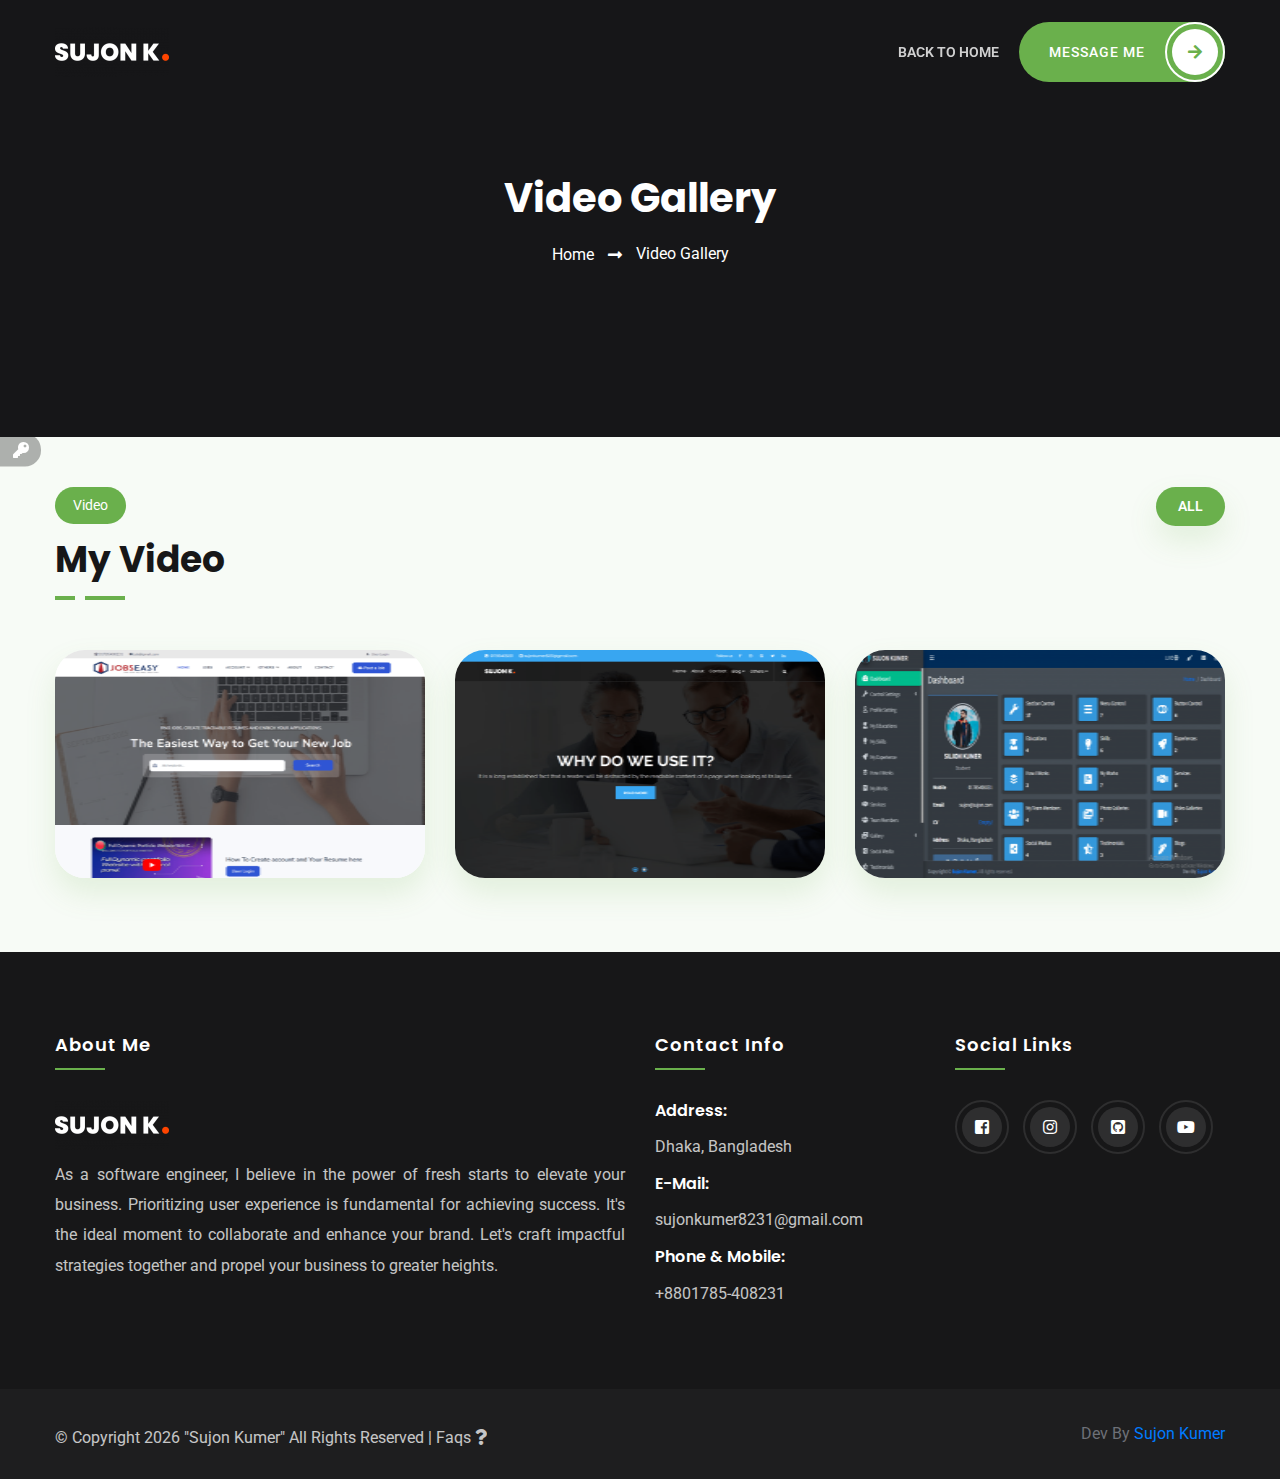
<file: sujon.softtopit.com/videos.html>
<!DOCTYPE html>
<html lang="en">
<!--
Development By: https://sujon.deshmoy.com/
-->

<!-- Mirrored from sujon.softtopit.com/videos by HTTrack Website Copier/3.x [XR&CO'2014], Thu, 15 Feb 2024 10:27:58 GMT -->
<!-- Added by HTTrack --><meta http-equiv="content-type" content="text/html;charset=UTF-8" /><!-- /Added by HTTrack -->
<head>
    <meta charset="utf-8">
    <title> Video Gallery  | Portfolio</title>
    
        <meta name="title" content="I&#039;m Sujon Kumer As a seasoned software engineer with a B.Sc. in Computer Science and Engineering from Southeast University, I&#039;ve spent over four years refining my expertise in the industry. Beyond work, I&#039;m committed to assisting others and regularly donate blood as an O+/11 donor to support those in need." />
    <meta name="author" content="Sujon Kumer">
    <meta name="keywords" content="softtopit.com, softtopit, sujonkumer, sujon kumer, software engineer, laravel developer, software engineer , web developer, portfolio website, business website, company website, ecommerce website, job portal website, boosting and promotion , domain and hosting,  graphics design, wordpress website, html css, bootstrap website, Web Design &amp; Development, WordPress Elementor Pro,  Graphics Design, Android App Development, Search Engine Optimization-SEO,  Social Media Marketing &amp; Boosting, Data Entry, Domain &amp; Hosting.">
    <meta name="description" content="I&#039;m Sujon Kumer As a seasoned software engineer with a B.Sc. in Computer Science and Engineering from Southeast University, I&#039;ve spent over four years refining my expertise in the industry. Beyond work, I&#039;m committed to assisting others and regularly donate blood as an O+/11 donor to support those in need.">
    <meta name="robots" content="index,follow">
        

    <meta name="csrf-token" content="frCSVNBOCDvrXYty5fuEy8fFsLmwUsgHxhvxKJUE">
    <meta http-equiv="X-UA-Compatible" content="IE=edge">
    <meta name="viewport" content="width=device-width, initial-scale=1, maximum-scale=1">
        <link rel="icon" href="storage/images/profile/icon/1642067670.png" type="image/gif" sizes="16x16">
        
    <link rel="stylesheet" href="frontend/assets/vendor/css/bootstrap.min.css">
<!--// Magnific Popup //-->
<link rel="stylesheet" href="frontend/assets/vendor/css/magnific.popup.min.css">
<!--// Animate Css //-->
<link rel="stylesheet" href="frontend/assets/vendor/css/animate.min.css">
<!--// Owl Carousel //-->
<link rel="stylesheet" href="frontend/assets/vendor/css/owl.carousel.min.css">
<!--// Owl Carousel Default //-->
<link rel="stylesheet" href="frontend/assets/vendor/css/owl.carousel.default.min.css">
<!--// Font Awesome //-->
<link rel="stylesheet" href="frontend/assets/fonts/font_awesome/css/all.css">
<!--// Flat Icons //-->
<link rel="stylesheet" href="frontend/assets/fonts/flat_icons/flaticon.css">
<!--// Theme Main Css //-->
<link rel="stylesheet" href="frontend/assets/css/style.css">

<link rel="stylesheet" href="frontend/assets/css/custome.css">

<style>
    .image_animate {
        animation: up-down 2s ease-in-out infinite alternate-reverse both;
        }
        @-webkit-keyframes up-down {
            0% {
                transform: translateY(10px);
            }
            100% {
                transform: translateY(-10px);
            }
        }
        @keyframes  up-down {
            0% {
                transform: translateY(10px);
            }
            100% {
                transform: translateY(-10px);
            }
        }
</style>


<link rel="stylesheet" type="text/css" href="../cdn.jsdelivr.net/npm/sweetalert2%409.17.2/dist/sweetalert2.min.css">
<script src="../code.jquery.com/jquery-3.5.1.min.js"></script>
<script src="../cdn.jsdelivr.net/npm/sweetalert2%409.17.2/dist/sweetalert2.min.js"></script>

<script>
    $(function () {
            });
</script>

<script>
    $(function () {
            });
</script>
    
                    <link rel="stylesheet" href="frontend/assets/css/skins/green-color.css" />
                
    </head>

<body data-spy="scroll" data-target="#fixedNavbar">
    <div class="page-wrapper" id="wrapper">
        
          <!--// Header Start //-->
  <header class="header fixed-top top" id="header">
      <div id="nav-menu-wrap">
          <div class="container">
              <nav class="navbar navbar-expand-lg p-0">
                  <a class="navbar-brand" title="Home" href="index.html">
                                                <img src="storage/images/logo/1642055319.png" style="height: 50px;" alt="Logo White"
                              class="img-fluid logo-transparent">
                          <img src="storage/images/logo/1642055526.png" style="height: 50px;" alt="Logo Black"
                              class="img-fluid logo-normal">
                                        </a>
                  <button class="navbar-toggler" type="button" data-toggle="collapse" data-target="#fixedNavbar"
                      aria-controls="fixedNavbar" aria-expanded="false" aria-label="Toggle navigation">
                      <span class="togler-icon-inner">
                          <span class="line-1"></span>
                          <span class="line-2"></span>
                          <span class="line-3"></span>
                      </span>
                  </button>
                  <div class="collapse navbar-collapse main-menu justify-content-end" id="fixedNavbar">
                      <ul class="navbar-nav">
                          <li class="nav-item">
                              <a class="nav-link menu-link" href="index.html">Back To Home</a>
                          </li>
                          <li class="nav-item navbar-btn-resp d-flex align-items-center">
                              <a href="index.html#contact" class="primary-btn">
                                  <span class="text">Message Me</span>
                                  <span class="icon"><i class="fa fa-arrow-right"></i></span>
                              </a>
                          </li>
                      </ul>
                  </div>
              </nav>
          </div>
      </div>
  </header>
  <!--// Header End  //-->
        
        <main class="main-area">
            <!--// Breadcrumb Section Start //-->
<section class="breadcrumb-section section" style="padding: 170px 0;  background-color:#171718;">
    <div class="container">
        <div class="row justify-content-center">
            <div class="col-lg-8">
                <div class="breadcrumb-inner">
                    <h1>Video Gallery</h1>
                    <ul class="breadcrumb-links">
                        <li>
                        <a href="index.html">Home</a>
                        </li>
                        <li class="active">
                            Video Gallery
                        </li>
                    </ul>
                </div>
            </div>
        </div>
    </div>
</section>
<!--// Breadcrumb Section end //-->
<!--// My Gallery Start //-->
<section class="section pb-20 bg-primary-light" id="porfolio" data-scroll-index="6">
    <div class="container">
        <div class="row">
            <div class="col-md-6">
                <div class="section-heading-left">
                    <span>Video</span>
                    <h2>My Video</h2>
                </div>
            </div>
            <div class="col-md-6">
                <div class="portfolio-filter">
                    <a href="javascript:void(0)" data-portfolio-filter="*" class="current">All</a>
                    
                </div>
            </div>
        </div>
        <div class="row portfolio-grid">
                                            <div class="col-md-6 col-lg-4 wow fadeInUp portfolio-item mockup">
                    <div class="portfolio-item-inner">
                        <div class="portfolio-item-img">
                                                        <img loading="lazy" style="height: 228px; width: 100%;"
                                src="storage/images/video/1695887589.png" alt="Portfolio image"
                                class="img-fluid">

                            <a href="https://www.youtube.com/channel/UC9Tyt1CoeoNb4eHvSY0VAtQ" target="_blank" class="portfolio-video-link">
                                <i class="fab fa-youtube"></i>
                            </a>

                                                    </div>
                    </div>
                </div>
                                <div class="col-md-6 col-lg-4 wow fadeInUp portfolio-item mockup">
                    <div class="portfolio-item-inner">
                        <div class="portfolio-item-img">
                                                        <img loading="lazy" style="height: 228px; width: 100%;"
                                src="storage/images/video/1695887686.png" alt="Portfolio image"
                                class="img-fluid">

                            <a href="https://youtu.be/HuDpnfIEsRo?si=UlhiYutGr2zRm2uO" target="_blank" class="portfolio-video-link">
                                <i class="fab fa-youtube"></i>
                            </a>

                                                    </div>
                    </div>
                </div>
                                <div class="col-md-6 col-lg-4 wow fadeInUp portfolio-item mockup">
                    <div class="portfolio-item-inner">
                        <div class="portfolio-item-img">
                                                        <img loading="lazy" style="height: 228px; width: 100%;"
                                src="storage/images/video/1642061331.png" alt="Portfolio image"
                                class="img-fluid">

                            <a href="https://youtu.be/1qaGpm8nc74" target="_blank" class="portfolio-video-link">
                                <i class="fab fa-youtube"></i>
                            </a>

                                                    </div>
                    </div>
                </div>
                            
        </div>
        <div class="text-center">
            
        </div>
    </div>
</section>
<!--// My Gallery End //-->
<a href="#" class="scroll-top-btn top">
    <i class="fa fa-arrow-up"></i>
</a>
            <!--// Footer Start //-->
 <footer class="footer">
     <div class="footer-top">
         <div class="container">
             <div class="row">
                 <div class="col-sm-12 col-md-6 col-lg-6 footer-widget-resp">
                     <div class="footer-widget">
                         <h6 class="footer-title">About Me</h6>
                                                      <img src="storage/images/logo/1642055319.png" alt="footer logo" class="img-fluid footer-logo">
                                                  <p class="footer-desc text-justify">
                                                              As a software engineer, I believe in the power of fresh starts to elevate your business. Prioritizing user experience is fundamental for achieving success. It&#039;s the ideal moment to collaborate and enhance your brand. Let&#039;s craft impactful strategies together and propel your business to greater heights.
                                                      </p>
                     </div>
                 </div>

                 <div class="col-sm-12 col-md-3 col-lg-3 footer-widget-resp">
                     <div class="footer-widget">
                         <h6 class="footer-title">Contact Info</h6>
                         <div class="footer-contact-info-wrap">
                             <ul class="footer-contact-info-list">
                                 <li>
                                     <h6>Address:</h6>
                                     <p>
                                         Dhaka, Bangladesh
                                     </p>
                                 </li>
                                 <li>
                                     <h6>E-Mail:</h6>
                                     <div class="text">
                                         <p><a style="color:#fff;"
                                                 href="mailto:sujonkumer8231@gmail.com">sujonkumer8231@gmail.com</a>
                                         </p>
                                     </div>
                                 </li>

                                 <li>
                                     <h6>Phone & Mobile:</h6>
                                     <div class="text">
                                                                                      <p> <a style="color:#fff;"
                                                     href="tel:+8801785-408231">+8801785-408231</a>
                                             </p>
                                             <p> <a style="color:#fff;"
                                                     href="tel:"></a>
                                             </p>
                                                                              </div>
                                 </li>
                             </ul>
                         </div>
                     </div>
                 </div>

                 <div class="col-sm-12 col-md-3 col-lg-3 footer-widget-resp">
                     <div class="footer-widget footer-widget-pl">
                         <h6 class="footer-title">Social Links</h6>
                         <div class="footer-social-links">
                                                              <a href="https://www.facebook.com/sujonfbid" target="_blank" class="mb-2">
                                     <i class="fab fa-facebook-square"></i>
                                 </a>
                                                              <a href="https://www.instagram.com/sujonsorkar01/" target="_blank" class="mb-2">
                                     <i class="fab fa-instagram"></i>
                                 </a>
                                                              <a href="https://github.com/sujonkumer/" target="_blank" class="mb-2">
                                     <i class="fab fa-github-square"></i>
                                 </a>
                                                              <a href="https://youtube.com/channel/UCH_Yjs0bumlliTfMvmzNBog" target="_blank" class="mb-2">
                                     <i class="fab fa-youtube"></i>
                                 </a>
                                                      </div>
                     </div>
                 </div>
             </div>
         </div>
     </div>
     <div class="copyright">
         <div class="container">
             <p class="copyright-text float-left">© Copyright <span id="year"></span> "Sujon Kumer" All
                 Rights Reserved <span id="year"></span> | <a href="faqs.html" title="Faqs"
                     class="text-white">Faqs <i class="nav-icon fas fa-question"></i></a></p>
             <p class="text-right">
                 Dev By <a href="tel:01785408231" title="Contact Me: Mobile: +8801785-408231, Email: sujonkumer8231@gmail.com">
                     Sujon Kumer</a>
             </p>
         </div>
     </div>
 </footer>
 <!--// Footer End //-->

 <!--// #rtlSidebar //-->
 <div id="rtlSidebar" class="py-2 lock_color">
              <a id="rtlToggle" href="login.html" title="Login / Register"><i class="fa fa-cog fa-key"></i>
         </a>
      </div>
 <!--// #rtlSidebar //-->
        </main>
    </div>
    
    <!--// JQuery //-->
<script src="frontend/assets/vendor/js/jquery.min.js"></script>
<!--// Popper //-->
<script src="frontend/assets/vendor/js/popper.min.js"></script>
<!--// Bootstrap //-->
<script src="frontend/assets/vendor/js/bootstrap.min.js"></script>
<!--// Images Loaded Js //-->
<script src="frontend/assets/vendor/js/images.loaded.min.js"></script>
<!--// Wow Js //-->
<script src="frontend/assets/vendor/js/wow.min.js"></script>
<!--// Magnific Popup //-->
<script src="frontend/assets/vendor/js/magnific.popup.min.js"></script>
<!--// Waypoint Js //-->
<script src="frontend/assets/vendor/js/waypoint.min.js"></script>
<!--// Counter Up Js //-->
<script src="frontend/assets/vendor/js/counter.up.min.js"></script>
<!--// JQuery Easing Functions //-->
<script src="frontend/assets/vendor/js/jquery.easing.min.js"></script>
<!--// Owl Carousel //-->
<script src="frontend/assets/vendor/js/owl.carousel.min.js"></script>
<!--// Form Validate //-->
<script src="frontend/assets/vendor/js/validate.min.js"></script>
<!--// Form Validate //-->
<script src="frontend/assets/vendor/js/custom.select.plugin.js"></script>
<!--// Scroll It //-->
<script src="frontend/assets/vendor/js/scrollit.min.js"></script>
<!--// Isotope Js //-->
<script src="frontend/assets/vendor/js/isotope.min.js"></script>
<!--// Particles Js //-->
<script src="frontend/assets/vendor/js/particles.js"></script>
<!--// Main Js //-->
<script src="frontend/assets/js/main.js"></script>

<script>
     $(document).ready(function(){
            $(".alert").delay(6000).slideUp(300);
    });
</script>

<script>
    document.getElementById("year").innerHTML = new Date().getFullYear();
</script>


<script src="../cdn.jsdelivr.net/npm/sweetalert2%409.17.2/dist/sweetalert2.min.js"></script>

    
        
    </body>

<!-- Mirrored from sujon.softtopit.com/videos by HTTrack Website Copier/3.x [XR&CO'2014], Thu, 15 Feb 2024 10:27:58 GMT -->
</html>
<!--
Development By: https://sujon.deshmoy.com/
-->
</file>
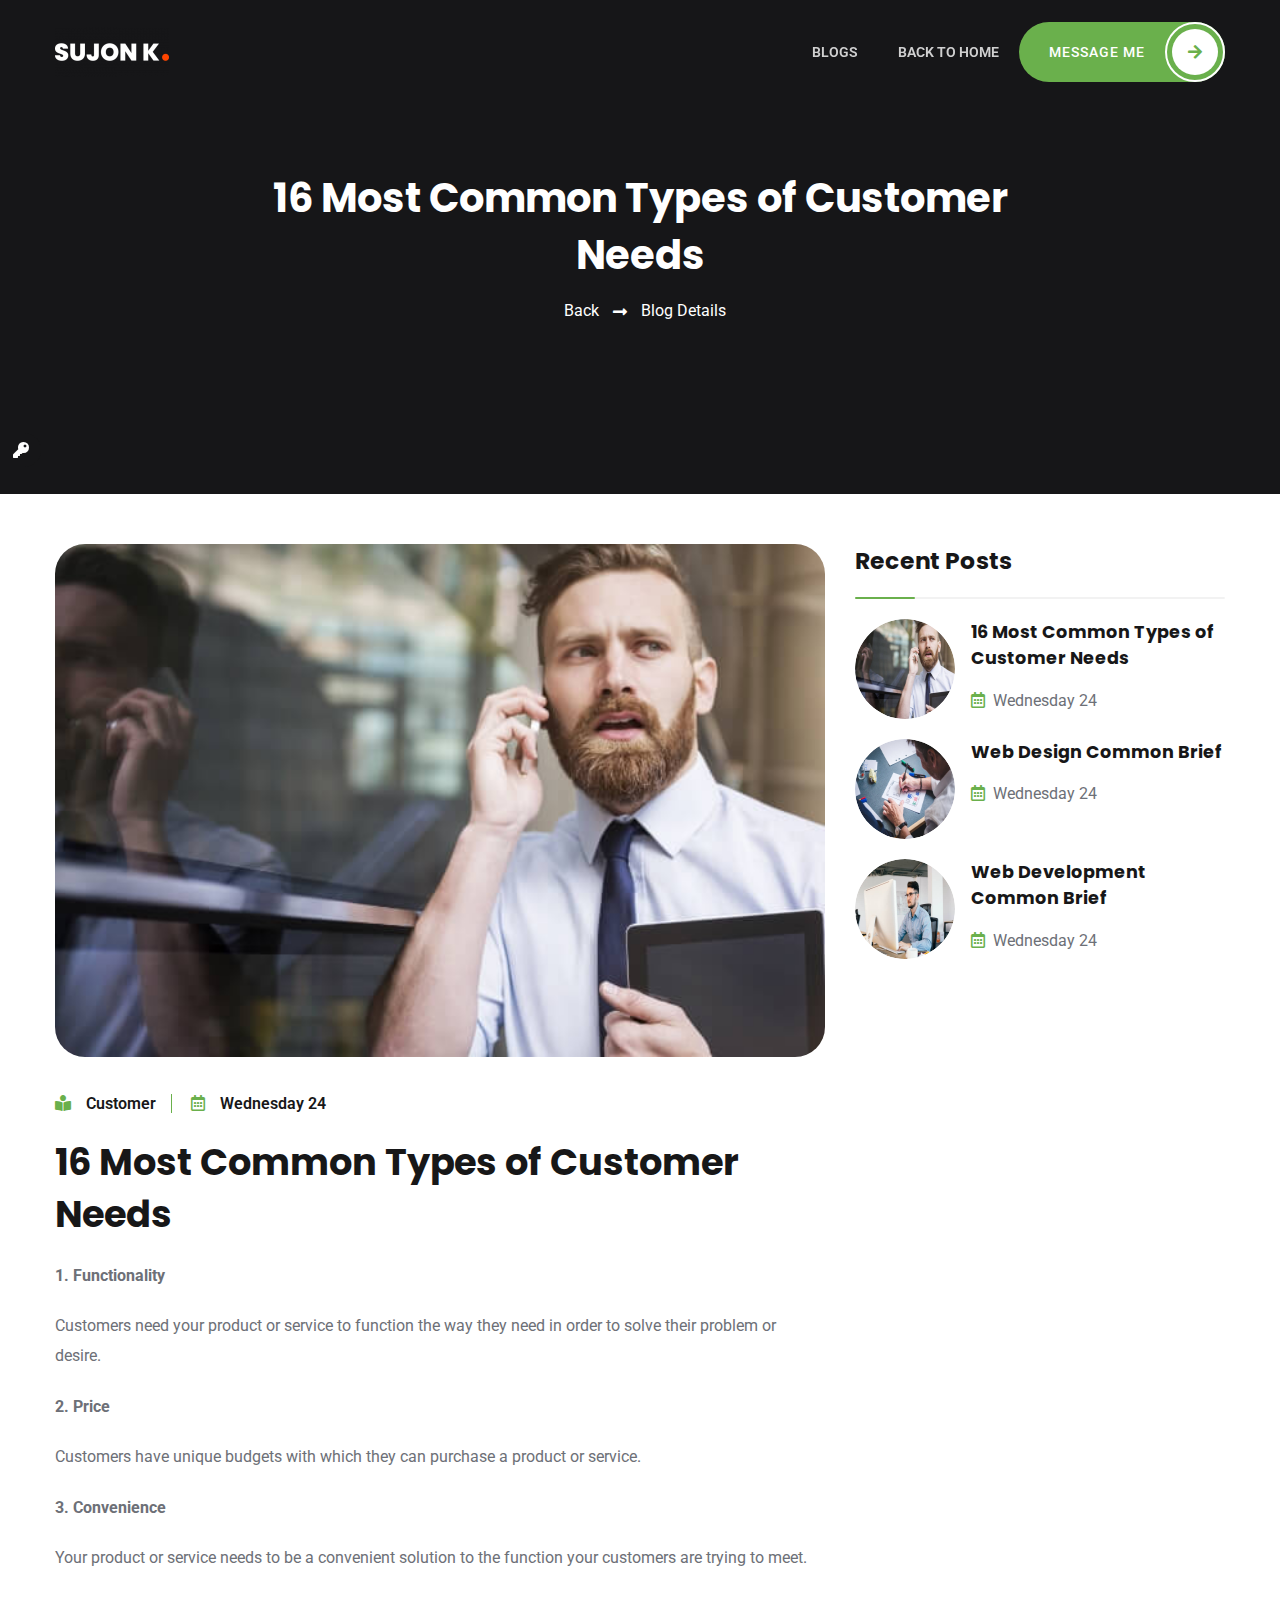
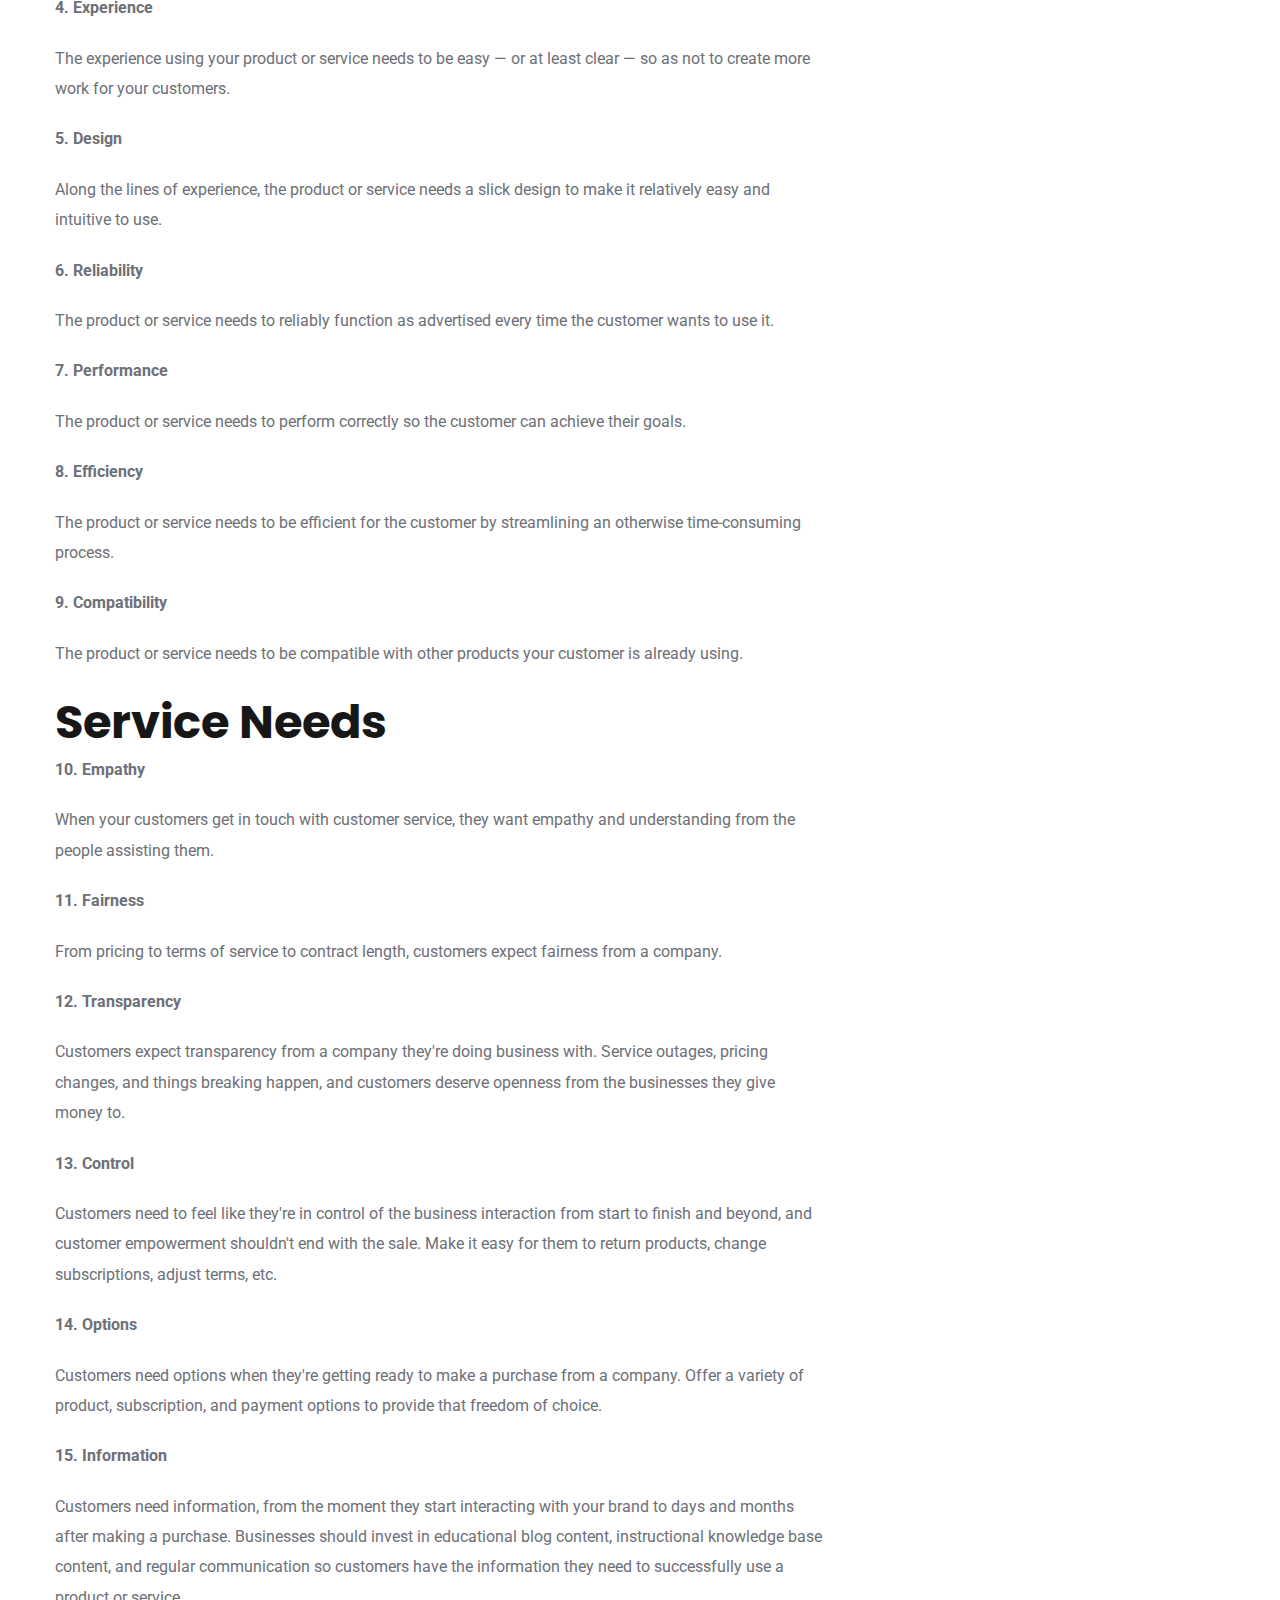
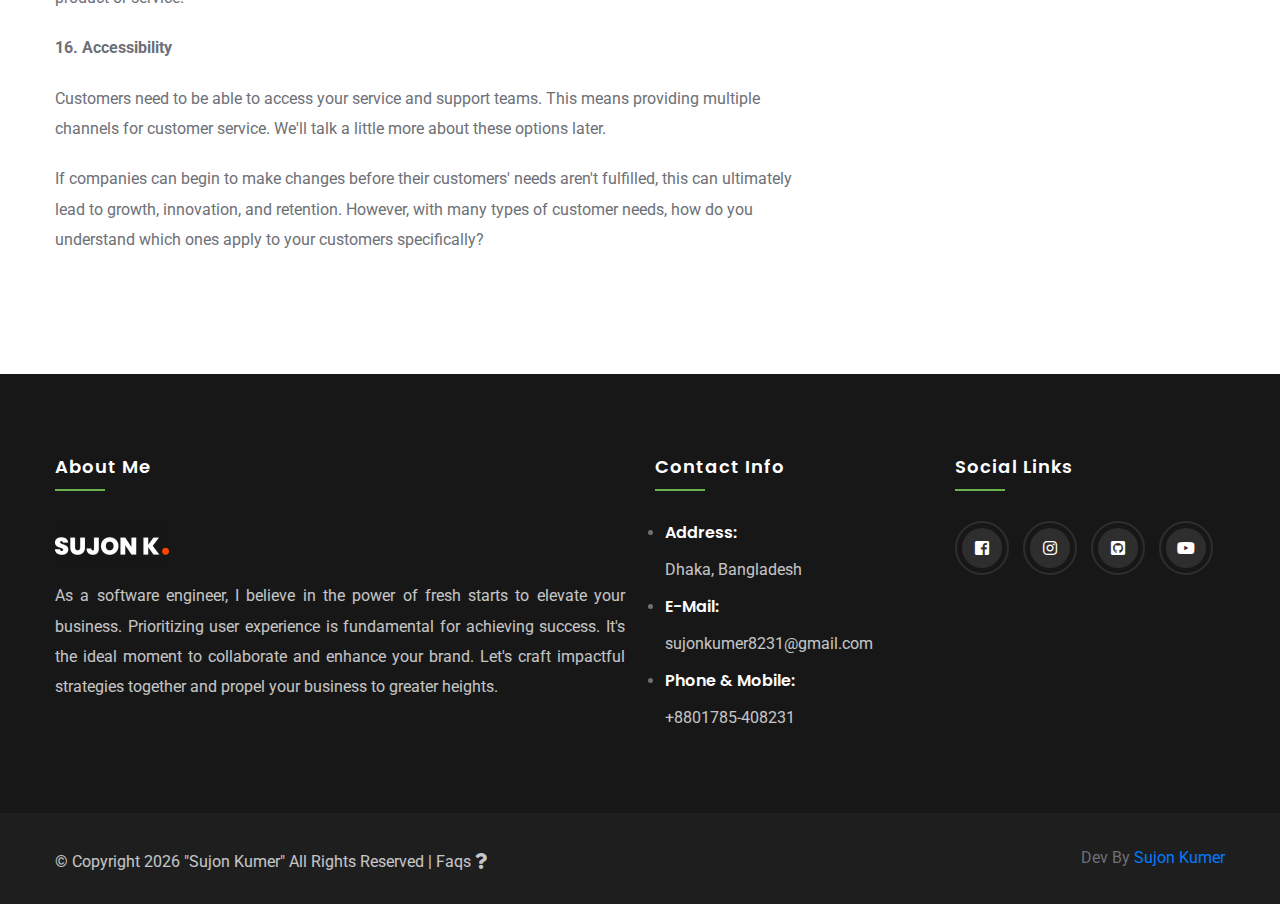
<file: sujon.softtopit.com/blog-details/16-most-common-types-of-customer-needs.html>
<!DOCTYPE html>
<html lang="en">
<!--
Development By: https://sujon.deshmoy.com/
-->

<!-- Mirrored from sujon.softtopit.com/blog-details/16-most-common-types-of-customer-needs by HTTrack Website Copier/3.x [XR&CO'2014], Thu, 15 Feb 2024 10:27:58 GMT -->
<!-- Added by HTTrack --><meta http-equiv="content-type" content="text/html;charset=UTF-8" /><!-- /Added by HTTrack -->
<head>
    <meta charset="utf-8">
    <title> Details  | Portfolio</title>
    
        <meta name="title" content="I&#039;m Sujon Kumer As a seasoned software engineer with a B.Sc. in Computer Science and Engineering from Southeast University, I&#039;ve spent over four years refining my expertise in the industry. Beyond work, I&#039;m committed to assisting others and regularly donate blood as an O+/11 donor to support those in need." />
    <meta name="author" content="Sujon Kumer">
    <meta name="keywords" content="softtopit.com, softtopit, sujonkumer, sujon kumer, software engineer, laravel developer, software engineer , web developer, portfolio website, business website, company website, ecommerce website, job portal website, boosting and promotion , domain and hosting,  graphics design, wordpress website, html css, bootstrap website, Web Design &amp; Development, WordPress Elementor Pro,  Graphics Design, Android App Development, Search Engine Optimization-SEO,  Social Media Marketing &amp; Boosting, Data Entry, Domain &amp; Hosting.">
    <meta name="description" content="I&#039;m Sujon Kumer As a seasoned software engineer with a B.Sc. in Computer Science and Engineering from Southeast University, I&#039;ve spent over four years refining my expertise in the industry. Beyond work, I&#039;m committed to assisting others and regularly donate blood as an O+/11 donor to support those in need.">
    <meta name="robots" content="index,follow">
        

    <meta name="csrf-token" content="frCSVNBOCDvrXYty5fuEy8fFsLmwUsgHxhvxKJUE">
    <meta http-equiv="X-UA-Compatible" content="IE=edge">
    <meta name="viewport" content="width=device-width, initial-scale=1, maximum-scale=1">
        <link rel="icon" href="../storage/images/profile/icon/1642067670.png" type="image/gif" sizes="16x16">
        
    <link rel="stylesheet" href="../frontend/assets/vendor/css/bootstrap.min.css">
<!--// Magnific Popup //-->
<link rel="stylesheet" href="../frontend/assets/vendor/css/magnific.popup.min.css">
<!--// Animate Css //-->
<link rel="stylesheet" href="../frontend/assets/vendor/css/animate.min.css">
<!--// Owl Carousel //-->
<link rel="stylesheet" href="../frontend/assets/vendor/css/owl.carousel.min.css">
<!--// Owl Carousel Default //-->
<link rel="stylesheet" href="../frontend/assets/vendor/css/owl.carousel.default.min.css">
<!--// Font Awesome //-->
<link rel="stylesheet" href="../frontend/assets/fonts/font_awesome/css/all.css">
<!--// Flat Icons //-->
<link rel="stylesheet" href="../frontend/assets/fonts/flat_icons/flaticon.css">
<!--// Theme Main Css //-->
<link rel="stylesheet" href="../frontend/assets/css/style.css">

<link rel="stylesheet" href="../frontend/assets/css/custome.css">

<style>
    .image_animate {
        animation: up-down 2s ease-in-out infinite alternate-reverse both;
        }
        @-webkit-keyframes up-down {
            0% {
                transform: translateY(10px);
            }
            100% {
                transform: translateY(-10px);
            }
        }
        @keyframes  up-down {
            0% {
                transform: translateY(10px);
            }
            100% {
                transform: translateY(-10px);
            }
        }
</style>


<link rel="stylesheet" type="text/css" href="../../cdn.jsdelivr.net/npm/sweetalert2%409.17.2/dist/sweetalert2.min.css">
<script src="../../code.jquery.com/jquery-3.5.1.min.js"></script>
<script src="../../cdn.jsdelivr.net/npm/sweetalert2%409.17.2/dist/sweetalert2.min.js"></script>

<script>
    $(function () {
            });
</script>

<script>
    $(function () {
            });
</script>
    
                    <link rel="stylesheet" href="../frontend/assets/css/skins/green-color.css" />
                
    <style>
    ul,
    ol {
        list-style-type: revert;
        padding: 0;
        margin-left: 10px;
    }
    .blog-text ul li {
        font-weight: 500;
        color: #6D7077;
        margin-bottom: 10px;
    }
</style>
</head>

<body data-spy="scroll" data-target="#fixedNavbar">
    <div class="page-wrapper" id="wrapper">
        
        <!--// Header Start //-->
  <header class="header fixed-top top" id="header">
      <div id="nav-menu-wrap">
          <div class="container">
              <nav class="navbar navbar-expand-lg p-0">
                  <a class="navbar-brand" title="Home" href="../index.html">
                                                <img src="../storage/images/logo/1642055319.png" style="height: 50px;" alt="Logo White"
                              class="img-fluid logo-transparent">
                          <img src="../storage/images/logo/1642055526.png" style="height: 50px;" alt="Logo Black"
                              class="img-fluid logo-normal">
                                        </a>
                  <button class="navbar-toggler" type="button" data-toggle="collapse" data-target="#fixedNavbar"
                      aria-controls="fixedNavbar" aria-expanded="false" aria-label="Toggle navigation">
                      <span class="togler-icon-inner">
                          <span class="line-1"></span>
                          <span class="line-2"></span>
                          <span class="line-3"></span>
                      </span>
                  </button>
                  <div class="collapse navbar-collapse main-menu justify-content-end" id="fixedNavbar">
                      <ul class="navbar-nav">
                          <li class="nav-item">
                              <a class="nav-link menu-link" href="../blogs.html">Blogs</a>
                          </li>
                          <li class="nav-item">
                              <a class="nav-link menu-link" href="../index.html">Back To Home</a>
                          </li>
                          <li class="nav-item navbar-btn-resp d-flex align-items-center">
                              <a href="../index.html#contact" class="primary-btn">
                                  <span class="text">Message Me</span>
                                  <span class="icon"><i class="fa fa-arrow-right"></i></span>
                              </a>
                          </li>
                      </ul>
                  </div>
              </nav>
          </div>
      </div>
  </header>
  <!--// Header End  //-->
        
        <main class="main-area">
            <!--// Breadcrumb Section Start //-->
<section class="breadcrumb-section section" style="padding: 170px 0;  background-color:#171718;"" data-scroll-index="5">
    <div class="container">
        <div class="row justify-content-center">
            <div class="col-lg-8">
                <div class="breadcrumb-inner">
                    <h1>16 Most Common Types of Customer Needs</h1>
                    <ul class="breadcrumb-links">
                        <li>
                            <a href="../blogs.html">Back</a>
                        </li>
                        <li class="active">
                            Blog Details
                        </li>
                    </ul>
                </div>
            </div>
        </div>
    </div>
</section>
<!--// Breadcrumb Section end //-->

<!--// Blog Sidebar Section Start //-->
<section class="section padding-minus-90" id="blog-sidebar-page">
    <div class="container">
        <div class="row">
            <div class="col-sm-12 col-md-8 col-lg-8  pb-5">
                <div class="blog-post-single">
                    <div class="blog-post-img">
                                                <img loading="lazy" style="height: auto; width: 100%;" src="../storage/images/blog/demo-blog-img-2.jpg"
                            alt="Blog Image" class="img-fluid">
                                            </div>
                    <div class="blog-text" style="margin-top:35px !important; ">
                        <div class="author-meta">
                            <a href="#"><span class="fas fa-book-reader"></span>Customer</a>
                            <a href="#"><span
                                    class="far fa-calendar-alt"></span>Wednesday 24</a>
                        </div>
                        <h4>16 Most Common Types of Customer Needs</h4>
                        <div>
                            <span id="hs_cos_wrapper_post_body" class="hs_cos_wrapper hs_cos_wrapper_meta_field hs_cos_wrapper_type_rich_text" style="" data-hs-cos-general-type="meta_field" data-hs-cos-type="rich_text"><p><strong>1. Functionality</strong></p>
<p>Customers need your product or service to function the way they need in order to solve their problem or desire.</p>
<p><strong>2. Price</strong></p>
<p>Customers have unique budgets with which they can purchase a product or service.</p>
<p><strong>3. Convenience</strong></p>
<p>Your product or service needs to be a convenient solution to the function your customers are trying to meet.</p>
<p><strong>4. Experience</strong></p>
<p>The experience using your product or service needs to be easy — or at
 least clear — so as not to create more work for your customers.</p>
<p><strong>5. Design</strong></p>
<p>Along the lines of experience, the product or service needs a slick design to make it relatively easy and intuitive to use.</p>
<p><strong>6. Reliability</strong></p>
<p>The product or service needs to reliably function as advertised every time the customer wants to use it.</p>
<p><strong>7. Performance</strong></p>
<p>The product or service needs to perform correctly so the customer can achieve their goals.</p>
<p><strong>8. Efficiency</strong></p>
<p>The product or service needs to be efficient for the customer by streamlining an otherwise time-consuming process.</p>
<p><strong>9. Compatibility</strong></p>
<p>The product or service needs to be compatible with other products your customer is already using.</p>
<h3>Service Needs</h3>
<p><strong>10. Empathy</strong></p>
<p>When your customers get in touch with customer service, they want empathy and understanding from the people assisting them.</p>
<p><strong>11. Fairness</strong></p>
<p>From pricing to terms of service to contract length, customers expect fairness from a company.</p>
<p><strong>12. Transparency</strong></p>
<p>Customers expect transparency from a company they're doing business 
with. Service outages, pricing changes, and things breaking happen, and 
customers deserve openness from the businesses they give money to.</p>
<p><strong>13. Control</strong></p>
<p>Customers need to feel like they're in control of the business 
interaction from start to finish and beyond, and customer empowerment 
shouldn't end with the sale. Make it easy for them to return products, 
change subscriptions, adjust terms, etc.</p>
<p><strong>14. Options</strong></p>
<p>Customers need options when they're getting ready to make a purchase 
from a company. Offer a variety of product, subscription, and payment 
options to provide that freedom of choice.</p>
<p><strong>15. Information</strong></p>
<p>Customers need information, from the moment they start interacting 
with your brand to days and months after making a purchase. Businesses 
should invest in educational blog content, instructional knowledge base 
content, and regular communication so customers have the information 
they need to successfully use a product or service.</p>
<p><strong>16. Accessibility</strong></p>
<p>Customers need to be able to access your service and support teams. 
This means providing multiple channels for customer service. We'll talk a
 little more about these options later.</p>
<p>If companies can begin to make changes before their customers' needs 
aren't fulfilled, this can ultimately lead to growth, innovation, and 
retention. However, with many types of customer needs, how do you 
understand which ones apply to your customers specifically?</p></span>
                        </div>
                    </div>
                </div>
            </div>
            <div class="col-sm-12 col-md-4 col-lg-4">
                <div class="widget-sidebar">
                    <div class="sidebar-widgets">
                        <h5 class="inner-header-title">Recent Posts</h5>
                                                <div class="recent-post-item clearfix">
                            <div class="recent-post-img mr-3">
                                <a href="16-most-common-types-of-customer-needs.html">
                                                                        <img loading="lazy" style="height: 100px; width: 100px;"
                                        src="../storage/images/blog/demo-blog-img-2.jpg" alt="Blog Image" class="img-fluid">
                                                                    </a>
                            </div>
                            <div class="recent-post-body">
                                <a href="16-most-common-types-of-customer-needs.html">
                                    <h6 class="recent-post-title"> 16 Most Common Types of Customer Needs</h6>
                                </a>
                                <p class="recent-post-date"><i
                                        class="far fa-calendar-alt"></i>Wednesday 24
                                </p>
                            </div>
                        </div>
                                                <div class="recent-post-item clearfix">
                            <div class="recent-post-img mr-3">
                                <a href="web-design-common-brief.html">
                                                                        <img loading="lazy" style="height: 100px; width: 100px;"
                                        src="../storage/images/blog/demo-blog-img-1.jpg" alt="Blog Image" class="img-fluid">
                                                                    </a>
                            </div>
                            <div class="recent-post-body">
                                <a href="web-design-common-brief.html">
                                    <h6 class="recent-post-title"> Web Design Common Brief</h6>
                                </a>
                                <p class="recent-post-date"><i
                                        class="far fa-calendar-alt"></i>Wednesday 24
                                </p>
                            </div>
                        </div>
                                                <div class="recent-post-item clearfix">
                            <div class="recent-post-img mr-3">
                                <a href="web-development-common-brief.html">
                                                                        <img loading="lazy" style="height: 100px; width: 100px;"
                                        src="../storage/images/blog/demo-blog-img-3.jpg" alt="Blog Image" class="img-fluid">
                                                                    </a>
                            </div>
                            <div class="recent-post-body">
                                <a href="web-development-common-brief.html">
                                    <h6 class="recent-post-title"> Web Development Common Brief</h6>
                                </a>
                                <p class="recent-post-date"><i
                                        class="far fa-calendar-alt"></i>Wednesday 24
                                </p>
                            </div>
                        </div>
                                            </div>
                </div>
            </div>
        </div>
    </div>
</section>
<a href="#" class="scroll-top-btn top">
    <i class="fa fa-arrow-up"></i>
</a>
            <!--// Footer Start //-->
 <footer class="footer">
     <div class="footer-top">
         <div class="container">
             <div class="row">
                 <div class="col-sm-12 col-md-6 col-lg-6 footer-widget-resp">
                     <div class="footer-widget">
                         <h6 class="footer-title">About Me</h6>
                                                      <img src="../storage/images/logo/1642055319.png" alt="footer logo" class="img-fluid footer-logo">
                                                  <p class="footer-desc text-justify">
                                                              As a software engineer, I believe in the power of fresh starts to elevate your business. Prioritizing user experience is fundamental for achieving success. It&#039;s the ideal moment to collaborate and enhance your brand. Let&#039;s craft impactful strategies together and propel your business to greater heights.
                                                      </p>
                     </div>
                 </div>

                 <div class="col-sm-12 col-md-3 col-lg-3 footer-widget-resp">
                     <div class="footer-widget">
                         <h6 class="footer-title">Contact Info</h6>
                         <div class="footer-contact-info-wrap">
                             <ul class="footer-contact-info-list">
                                 <li>
                                     <h6>Address:</h6>
                                     <p>
                                         Dhaka, Bangladesh
                                     </p>
                                 </li>
                                 <li>
                                     <h6>E-Mail:</h6>
                                     <div class="text">
                                         <p><a style="color:#fff;"
                                                 href="mailto:sujonkumer8231@gmail.com">sujonkumer8231@gmail.com</a>
                                         </p>
                                     </div>
                                 </li>

                                 <li>
                                     <h6>Phone & Mobile:</h6>
                                     <div class="text">
                                                                                      <p> <a style="color:#fff;"
                                                     href="tel:+8801785-408231">+8801785-408231</a>
                                             </p>
                                             <p> <a style="color:#fff;"
                                                     href="tel:"></a>
                                             </p>
                                                                              </div>
                                 </li>
                             </ul>
                         </div>
                     </div>
                 </div>

                 <div class="col-sm-12 col-md-3 col-lg-3 footer-widget-resp">
                     <div class="footer-widget footer-widget-pl">
                         <h6 class="footer-title">Social Links</h6>
                         <div class="footer-social-links">
                                                              <a href="https://www.facebook.com/sujonfbid" target="_blank" class="mb-2">
                                     <i class="fab fa-facebook-square"></i>
                                 </a>
                                                              <a href="https://www.instagram.com/sujonsorkar01/" target="_blank" class="mb-2">
                                     <i class="fab fa-instagram"></i>
                                 </a>
                                                              <a href="https://github.com/sujonkumer/" target="_blank" class="mb-2">
                                     <i class="fab fa-github-square"></i>
                                 </a>
                                                              <a href="https://youtube.com/channel/UCH_Yjs0bumlliTfMvmzNBog" target="_blank" class="mb-2">
                                     <i class="fab fa-youtube"></i>
                                 </a>
                                                      </div>
                     </div>
                 </div>
             </div>
         </div>
     </div>
     <div class="copyright">
         <div class="container">
             <p class="copyright-text float-left">© Copyright <span id="year"></span> "Sujon Kumer" All
                 Rights Reserved <span id="year"></span> | <a href="../faqs.html" title="Faqs"
                     class="text-white">Faqs <i class="nav-icon fas fa-question"></i></a></p>
             <p class="text-right">
                 Dev By <a href="tel:01785408231" title="Contact Me: Mobile: +8801785-408231, Email: sujonkumer8231@gmail.com">
                     Sujon Kumer</a>
             </p>
         </div>
     </div>
 </footer>
 <!--// Footer End //-->

 <!--// #rtlSidebar //-->
 <div id="rtlSidebar" class="py-2 lock_color">
              <a id="rtlToggle" href="../login.html" title="Login / Register"><i class="fa fa-cog fa-key"></i>
         </a>
      </div>
 <!--// #rtlSidebar //-->
        </main>
    </div>
    
    <!--// JQuery //-->
<script src="../frontend/assets/vendor/js/jquery.min.js"></script>
<!--// Popper //-->
<script src="../frontend/assets/vendor/js/popper.min.js"></script>
<!--// Bootstrap //-->
<script src="../frontend/assets/vendor/js/bootstrap.min.js"></script>
<!--// Images Loaded Js //-->
<script src="../frontend/assets/vendor/js/images.loaded.min.js"></script>
<!--// Wow Js //-->
<script src="../frontend/assets/vendor/js/wow.min.js"></script>
<!--// Magnific Popup //-->
<script src="../frontend/assets/vendor/js/magnific.popup.min.js"></script>
<!--// Waypoint Js //-->
<script src="../frontend/assets/vendor/js/waypoint.min.js"></script>
<!--// Counter Up Js //-->
<script src="../frontend/assets/vendor/js/counter.up.min.js"></script>
<!--// JQuery Easing Functions //-->
<script src="../frontend/assets/vendor/js/jquery.easing.min.js"></script>
<!--// Owl Carousel //-->
<script src="../frontend/assets/vendor/js/owl.carousel.min.js"></script>
<!--// Form Validate //-->
<script src="../frontend/assets/vendor/js/validate.min.js"></script>
<!--// Form Validate //-->
<script src="../frontend/assets/vendor/js/custom.select.plugin.js"></script>
<!--// Scroll It //-->
<script src="../frontend/assets/vendor/js/scrollit.min.js"></script>
<!--// Isotope Js //-->
<script src="../frontend/assets/vendor/js/isotope.min.js"></script>
<!--// Particles Js //-->
<script src="../frontend/assets/vendor/js/particles.js"></script>
<!--// Main Js //-->
<script src="../frontend/assets/js/main.js"></script>

<script>
     $(document).ready(function(){
            $(".alert").delay(6000).slideUp(300);
    });
</script>

<script>
    document.getElementById("year").innerHTML = new Date().getFullYear();
</script>


<script src="../../cdn.jsdelivr.net/npm/sweetalert2%409.17.2/dist/sweetalert2.min.js"></script>

    
        
    </body>

<!-- Mirrored from sujon.softtopit.com/blog-details/16-most-common-types-of-customer-needs by HTTrack Website Copier/3.x [XR&CO'2014], Thu, 15 Feb 2024 10:27:58 GMT -->
</html>
<!--
Development By: https://sujon.deshmoy.com/
-->
</file>
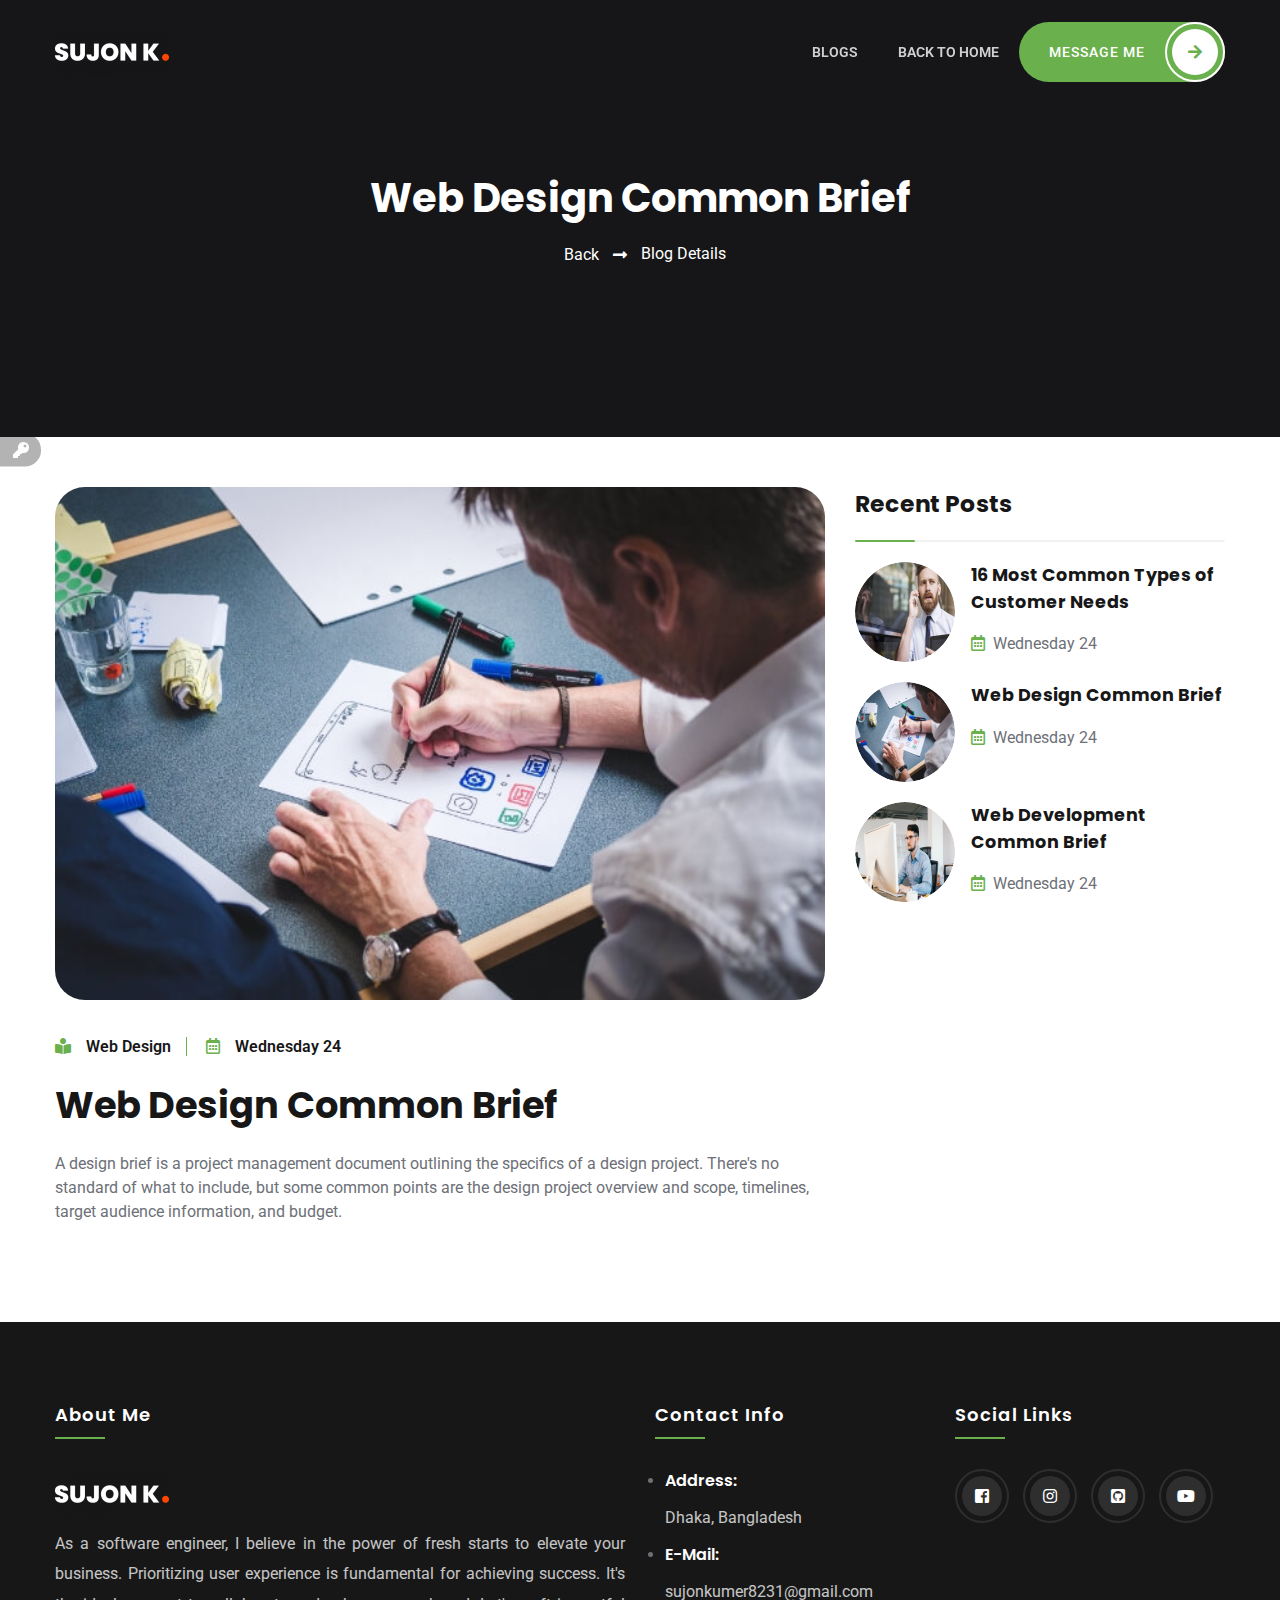
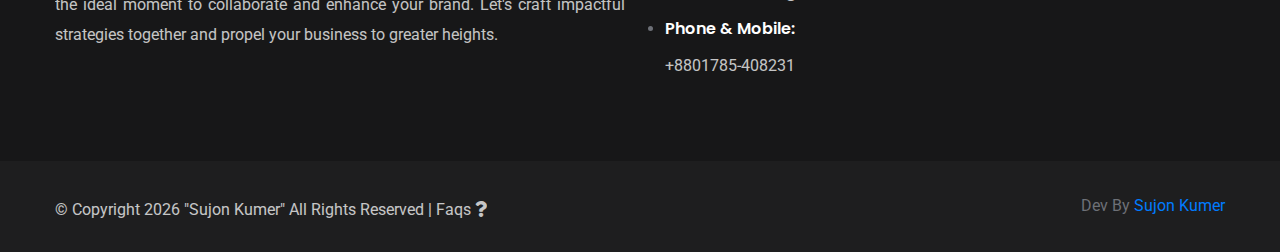
<file: sujon.softtopit.com/blog-details/web-design-common-brief.html>
<!DOCTYPE html>
<html lang="en">
<!--
Development By: https://sujon.deshmoy.com/
-->

<!-- Mirrored from sujon.softtopit.com/blog-details/web-design-common-brief by HTTrack Website Copier/3.x [XR&CO'2014], Thu, 15 Feb 2024 10:27:58 GMT -->
<!-- Added by HTTrack --><meta http-equiv="content-type" content="text/html;charset=UTF-8" /><!-- /Added by HTTrack -->
<head>
    <meta charset="utf-8">
    <title> Details  | Portfolio</title>
    
        <meta name="title" content="I&#039;m Sujon Kumer As a seasoned software engineer with a B.Sc. in Computer Science and Engineering from Southeast University, I&#039;ve spent over four years refining my expertise in the industry. Beyond work, I&#039;m committed to assisting others and regularly donate blood as an O+/11 donor to support those in need." />
    <meta name="author" content="Sujon Kumer">
    <meta name="keywords" content="softtopit.com, softtopit, sujonkumer, sujon kumer, software engineer, laravel developer, software engineer , web developer, portfolio website, business website, company website, ecommerce website, job portal website, boosting and promotion , domain and hosting,  graphics design, wordpress website, html css, bootstrap website, Web Design &amp; Development, WordPress Elementor Pro,  Graphics Design, Android App Development, Search Engine Optimization-SEO,  Social Media Marketing &amp; Boosting, Data Entry, Domain &amp; Hosting.">
    <meta name="description" content="I&#039;m Sujon Kumer As a seasoned software engineer with a B.Sc. in Computer Science and Engineering from Southeast University, I&#039;ve spent over four years refining my expertise in the industry. Beyond work, I&#039;m committed to assisting others and regularly donate blood as an O+/11 donor to support those in need.">
    <meta name="robots" content="index,follow">
        

    <meta name="csrf-token" content="frCSVNBOCDvrXYty5fuEy8fFsLmwUsgHxhvxKJUE">
    <meta http-equiv="X-UA-Compatible" content="IE=edge">
    <meta name="viewport" content="width=device-width, initial-scale=1, maximum-scale=1">
        <link rel="icon" href="../storage/images/profile/icon/1642067670.png" type="image/gif" sizes="16x16">
        
    <link rel="stylesheet" href="../frontend/assets/vendor/css/bootstrap.min.css">
<!--// Magnific Popup //-->
<link rel="stylesheet" href="../frontend/assets/vendor/css/magnific.popup.min.css">
<!--// Animate Css //-->
<link rel="stylesheet" href="../frontend/assets/vendor/css/animate.min.css">
<!--// Owl Carousel //-->
<link rel="stylesheet" href="../frontend/assets/vendor/css/owl.carousel.min.css">
<!--// Owl Carousel Default //-->
<link rel="stylesheet" href="../frontend/assets/vendor/css/owl.carousel.default.min.css">
<!--// Font Awesome //-->
<link rel="stylesheet" href="../frontend/assets/fonts/font_awesome/css/all.css">
<!--// Flat Icons //-->
<link rel="stylesheet" href="../frontend/assets/fonts/flat_icons/flaticon.css">
<!--// Theme Main Css //-->
<link rel="stylesheet" href="../frontend/assets/css/style.css">

<link rel="stylesheet" href="../frontend/assets/css/custome.css">

<style>
    .image_animate {
        animation: up-down 2s ease-in-out infinite alternate-reverse both;
        }
        @-webkit-keyframes up-down {
            0% {
                transform: translateY(10px);
            }
            100% {
                transform: translateY(-10px);
            }
        }
        @keyframes  up-down {
            0% {
                transform: translateY(10px);
            }
            100% {
                transform: translateY(-10px);
            }
        }
</style>


<link rel="stylesheet" type="text/css" href="../../cdn.jsdelivr.net/npm/sweetalert2%409.17.2/dist/sweetalert2.min.css">
<script src="../../code.jquery.com/jquery-3.5.1.min.js"></script>
<script src="../../cdn.jsdelivr.net/npm/sweetalert2%409.17.2/dist/sweetalert2.min.js"></script>

<script>
    $(function () {
            });
</script>

<script>
    $(function () {
            });
</script>
    
                    <link rel="stylesheet" href="../frontend/assets/css/skins/green-color.css" />
                
    <style>
    ul,
    ol {
        list-style-type: revert;
        padding: 0;
        margin-left: 10px;
    }
    .blog-text ul li {
        font-weight: 500;
        color: #6D7077;
        margin-bottom: 10px;
    }
</style>
</head>

<body data-spy="scroll" data-target="#fixedNavbar">
    <div class="page-wrapper" id="wrapper">
        
        <!--// Header Start //-->
  <header class="header fixed-top top" id="header">
      <div id="nav-menu-wrap">
          <div class="container">
              <nav class="navbar navbar-expand-lg p-0">
                  <a class="navbar-brand" title="Home" href="../index.html">
                                                <img src="../storage/images/logo/1642055319.png" style="height: 50px;" alt="Logo White"
                              class="img-fluid logo-transparent">
                          <img src="../storage/images/logo/1642055526.png" style="height: 50px;" alt="Logo Black"
                              class="img-fluid logo-normal">
                                        </a>
                  <button class="navbar-toggler" type="button" data-toggle="collapse" data-target="#fixedNavbar"
                      aria-controls="fixedNavbar" aria-expanded="false" aria-label="Toggle navigation">
                      <span class="togler-icon-inner">
                          <span class="line-1"></span>
                          <span class="line-2"></span>
                          <span class="line-3"></span>
                      </span>
                  </button>
                  <div class="collapse navbar-collapse main-menu justify-content-end" id="fixedNavbar">
                      <ul class="navbar-nav">
                          <li class="nav-item">
                              <a class="nav-link menu-link" href="../blogs.html">Blogs</a>
                          </li>
                          <li class="nav-item">
                              <a class="nav-link menu-link" href="../index.html">Back To Home</a>
                          </li>
                          <li class="nav-item navbar-btn-resp d-flex align-items-center">
                              <a href="../index.html#contact" class="primary-btn">
                                  <span class="text">Message Me</span>
                                  <span class="icon"><i class="fa fa-arrow-right"></i></span>
                              </a>
                          </li>
                      </ul>
                  </div>
              </nav>
          </div>
      </div>
  </header>
  <!--// Header End  //-->
        
        <main class="main-area">
            <!--// Breadcrumb Section Start //-->
<section class="breadcrumb-section section" style="padding: 170px 0;  background-color:#171718;"" data-scroll-index="5">
    <div class="container">
        <div class="row justify-content-center">
            <div class="col-lg-8">
                <div class="breadcrumb-inner">
                    <h1>Web Design Common Brief</h1>
                    <ul class="breadcrumb-links">
                        <li>
                            <a href="../blogs.html">Back</a>
                        </li>
                        <li class="active">
                            Blog Details
                        </li>
                    </ul>
                </div>
            </div>
        </div>
    </div>
</section>
<!--// Breadcrumb Section end //-->

<!--// Blog Sidebar Section Start //-->
<section class="section padding-minus-90" id="blog-sidebar-page">
    <div class="container">
        <div class="row">
            <div class="col-sm-12 col-md-8 col-lg-8  pb-5">
                <div class="blog-post-single">
                    <div class="blog-post-img">
                                                <img loading="lazy" style="height: auto; width: 100%;" src="../storage/images/blog/demo-blog-img-1.jpg"
                            alt="Blog Image" class="img-fluid">
                                            </div>
                    <div class="blog-text" style="margin-top:35px !important; ">
                        <div class="author-meta">
                            <a href="#"><span class="fas fa-book-reader"></span>Web Design</a>
                            <a href="#"><span
                                    class="far fa-calendar-alt"></span>Wednesday 24</a>
                        </div>
                        <h4>Web Design Common Brief</h4>
                        <div>
                            A design brief is a project management document outlining the specifics 
of a design project. There's no standard of what to include, but some 
common points are the design project overview and scope, timelines, 
target audience information, and budget.
                        </div>
                    </div>
                </div>
            </div>
            <div class="col-sm-12 col-md-4 col-lg-4">
                <div class="widget-sidebar">
                    <div class="sidebar-widgets">
                        <h5 class="inner-header-title">Recent Posts</h5>
                                                <div class="recent-post-item clearfix">
                            <div class="recent-post-img mr-3">
                                <a href="16-most-common-types-of-customer-needs.html">
                                                                        <img loading="lazy" style="height: 100px; width: 100px;"
                                        src="../storage/images/blog/demo-blog-img-2.jpg" alt="Blog Image" class="img-fluid">
                                                                    </a>
                            </div>
                            <div class="recent-post-body">
                                <a href="16-most-common-types-of-customer-needs.html">
                                    <h6 class="recent-post-title"> 16 Most Common Types of Customer Needs</h6>
                                </a>
                                <p class="recent-post-date"><i
                                        class="far fa-calendar-alt"></i>Wednesday 24
                                </p>
                            </div>
                        </div>
                                                <div class="recent-post-item clearfix">
                            <div class="recent-post-img mr-3">
                                <a href="web-design-common-brief.html">
                                                                        <img loading="lazy" style="height: 100px; width: 100px;"
                                        src="../storage/images/blog/demo-blog-img-1.jpg" alt="Blog Image" class="img-fluid">
                                                                    </a>
                            </div>
                            <div class="recent-post-body">
                                <a href="web-design-common-brief.html">
                                    <h6 class="recent-post-title"> Web Design Common Brief</h6>
                                </a>
                                <p class="recent-post-date"><i
                                        class="far fa-calendar-alt"></i>Wednesday 24
                                </p>
                            </div>
                        </div>
                                                <div class="recent-post-item clearfix">
                            <div class="recent-post-img mr-3">
                                <a href="web-development-common-brief.html">
                                                                        <img loading="lazy" style="height: 100px; width: 100px;"
                                        src="../storage/images/blog/demo-blog-img-3.jpg" alt="Blog Image" class="img-fluid">
                                                                    </a>
                            </div>
                            <div class="recent-post-body">
                                <a href="web-development-common-brief.html">
                                    <h6 class="recent-post-title"> Web Development Common Brief</h6>
                                </a>
                                <p class="recent-post-date"><i
                                        class="far fa-calendar-alt"></i>Wednesday 24
                                </p>
                            </div>
                        </div>
                                            </div>
                </div>
            </div>
        </div>
    </div>
</section>
<a href="#" class="scroll-top-btn top">
    <i class="fa fa-arrow-up"></i>
</a>
            <!--// Footer Start //-->
 <footer class="footer">
     <div class="footer-top">
         <div class="container">
             <div class="row">
                 <div class="col-sm-12 col-md-6 col-lg-6 footer-widget-resp">
                     <div class="footer-widget">
                         <h6 class="footer-title">About Me</h6>
                                                      <img src="../storage/images/logo/1642055319.png" alt="footer logo" class="img-fluid footer-logo">
                                                  <p class="footer-desc text-justify">
                                                              As a software engineer, I believe in the power of fresh starts to elevate your business. Prioritizing user experience is fundamental for achieving success. It&#039;s the ideal moment to collaborate and enhance your brand. Let&#039;s craft impactful strategies together and propel your business to greater heights.
                                                      </p>
                     </div>
                 </div>

                 <div class="col-sm-12 col-md-3 col-lg-3 footer-widget-resp">
                     <div class="footer-widget">
                         <h6 class="footer-title">Contact Info</h6>
                         <div class="footer-contact-info-wrap">
                             <ul class="footer-contact-info-list">
                                 <li>
                                     <h6>Address:</h6>
                                     <p>
                                         Dhaka, Bangladesh
                                     </p>
                                 </li>
                                 <li>
                                     <h6>E-Mail:</h6>
                                     <div class="text">
                                         <p><a style="color:#fff;"
                                                 href="mailto:sujonkumer8231@gmail.com">sujonkumer8231@gmail.com</a>
                                         </p>
                                     </div>
                                 </li>

                                 <li>
                                     <h6>Phone & Mobile:</h6>
                                     <div class="text">
                                                                                      <p> <a style="color:#fff;"
                                                     href="tel:+8801785-408231">+8801785-408231</a>
                                             </p>
                                             <p> <a style="color:#fff;"
                                                     href="tel:"></a>
                                             </p>
                                                                              </div>
                                 </li>
                             </ul>
                         </div>
                     </div>
                 </div>

                 <div class="col-sm-12 col-md-3 col-lg-3 footer-widget-resp">
                     <div class="footer-widget footer-widget-pl">
                         <h6 class="footer-title">Social Links</h6>
                         <div class="footer-social-links">
                                                              <a href="https://www.facebook.com/sujonfbid" target="_blank" class="mb-2">
                                     <i class="fab fa-facebook-square"></i>
                                 </a>
                                                              <a href="https://www.instagram.com/sujonsorkar01/" target="_blank" class="mb-2">
                                     <i class="fab fa-instagram"></i>
                                 </a>
                                                              <a href="https://github.com/sujonkumer/" target="_blank" class="mb-2">
                                     <i class="fab fa-github-square"></i>
                                 </a>
                                                              <a href="https://youtube.com/channel/UCH_Yjs0bumlliTfMvmzNBog" target="_blank" class="mb-2">
                                     <i class="fab fa-youtube"></i>
                                 </a>
                                                      </div>
                     </div>
                 </div>
             </div>
         </div>
     </div>
     <div class="copyright">
         <div class="container">
             <p class="copyright-text float-left">© Copyright <span id="year"></span> "Sujon Kumer" All
                 Rights Reserved <span id="year"></span> | <a href="../faqs.html" title="Faqs"
                     class="text-white">Faqs <i class="nav-icon fas fa-question"></i></a></p>
             <p class="text-right">
                 Dev By <a href="tel:01785408231" title="Contact Me: Mobile: +8801785-408231, Email: sujonkumer8231@gmail.com">
                     Sujon Kumer</a>
             </p>
         </div>
     </div>
 </footer>
 <!--// Footer End //-->

 <!--// #rtlSidebar //-->
 <div id="rtlSidebar" class="py-2 lock_color">
              <a id="rtlToggle" href="../login.html" title="Login / Register"><i class="fa fa-cog fa-key"></i>
         </a>
      </div>
 <!--// #rtlSidebar //-->
        </main>
    </div>
    
    <!--// JQuery //-->
<script src="../frontend/assets/vendor/js/jquery.min.js"></script>
<!--// Popper //-->
<script src="../frontend/assets/vendor/js/popper.min.js"></script>
<!--// Bootstrap //-->
<script src="../frontend/assets/vendor/js/bootstrap.min.js"></script>
<!--// Images Loaded Js //-->
<script src="../frontend/assets/vendor/js/images.loaded.min.js"></script>
<!--// Wow Js //-->
<script src="../frontend/assets/vendor/js/wow.min.js"></script>
<!--// Magnific Popup //-->
<script src="../frontend/assets/vendor/js/magnific.popup.min.js"></script>
<!--// Waypoint Js //-->
<script src="../frontend/assets/vendor/js/waypoint.min.js"></script>
<!--// Counter Up Js //-->
<script src="../frontend/assets/vendor/js/counter.up.min.js"></script>
<!--// JQuery Easing Functions //-->
<script src="../frontend/assets/vendor/js/jquery.easing.min.js"></script>
<!--// Owl Carousel //-->
<script src="../frontend/assets/vendor/js/owl.carousel.min.js"></script>
<!--// Form Validate //-->
<script src="../frontend/assets/vendor/js/validate.min.js"></script>
<!--// Form Validate //-->
<script src="../frontend/assets/vendor/js/custom.select.plugin.js"></script>
<!--// Scroll It //-->
<script src="../frontend/assets/vendor/js/scrollit.min.js"></script>
<!--// Isotope Js //-->
<script src="../frontend/assets/vendor/js/isotope.min.js"></script>
<!--// Particles Js //-->
<script src="../frontend/assets/vendor/js/particles.js"></script>
<!--// Main Js //-->
<script src="../frontend/assets/js/main.js"></script>

<script>
     $(document).ready(function(){
            $(".alert").delay(6000).slideUp(300);
    });
</script>

<script>
    document.getElementById("year").innerHTML = new Date().getFullYear();
</script>


<script src="../../cdn.jsdelivr.net/npm/sweetalert2%409.17.2/dist/sweetalert2.min.js"></script>

    
        
    </body>

<!-- Mirrored from sujon.softtopit.com/blog-details/web-design-common-brief by HTTrack Website Copier/3.x [XR&CO'2014], Thu, 15 Feb 2024 10:27:58 GMT -->
</html>
<!--
Development By: https://sujon.deshmoy.com/
-->
</file>
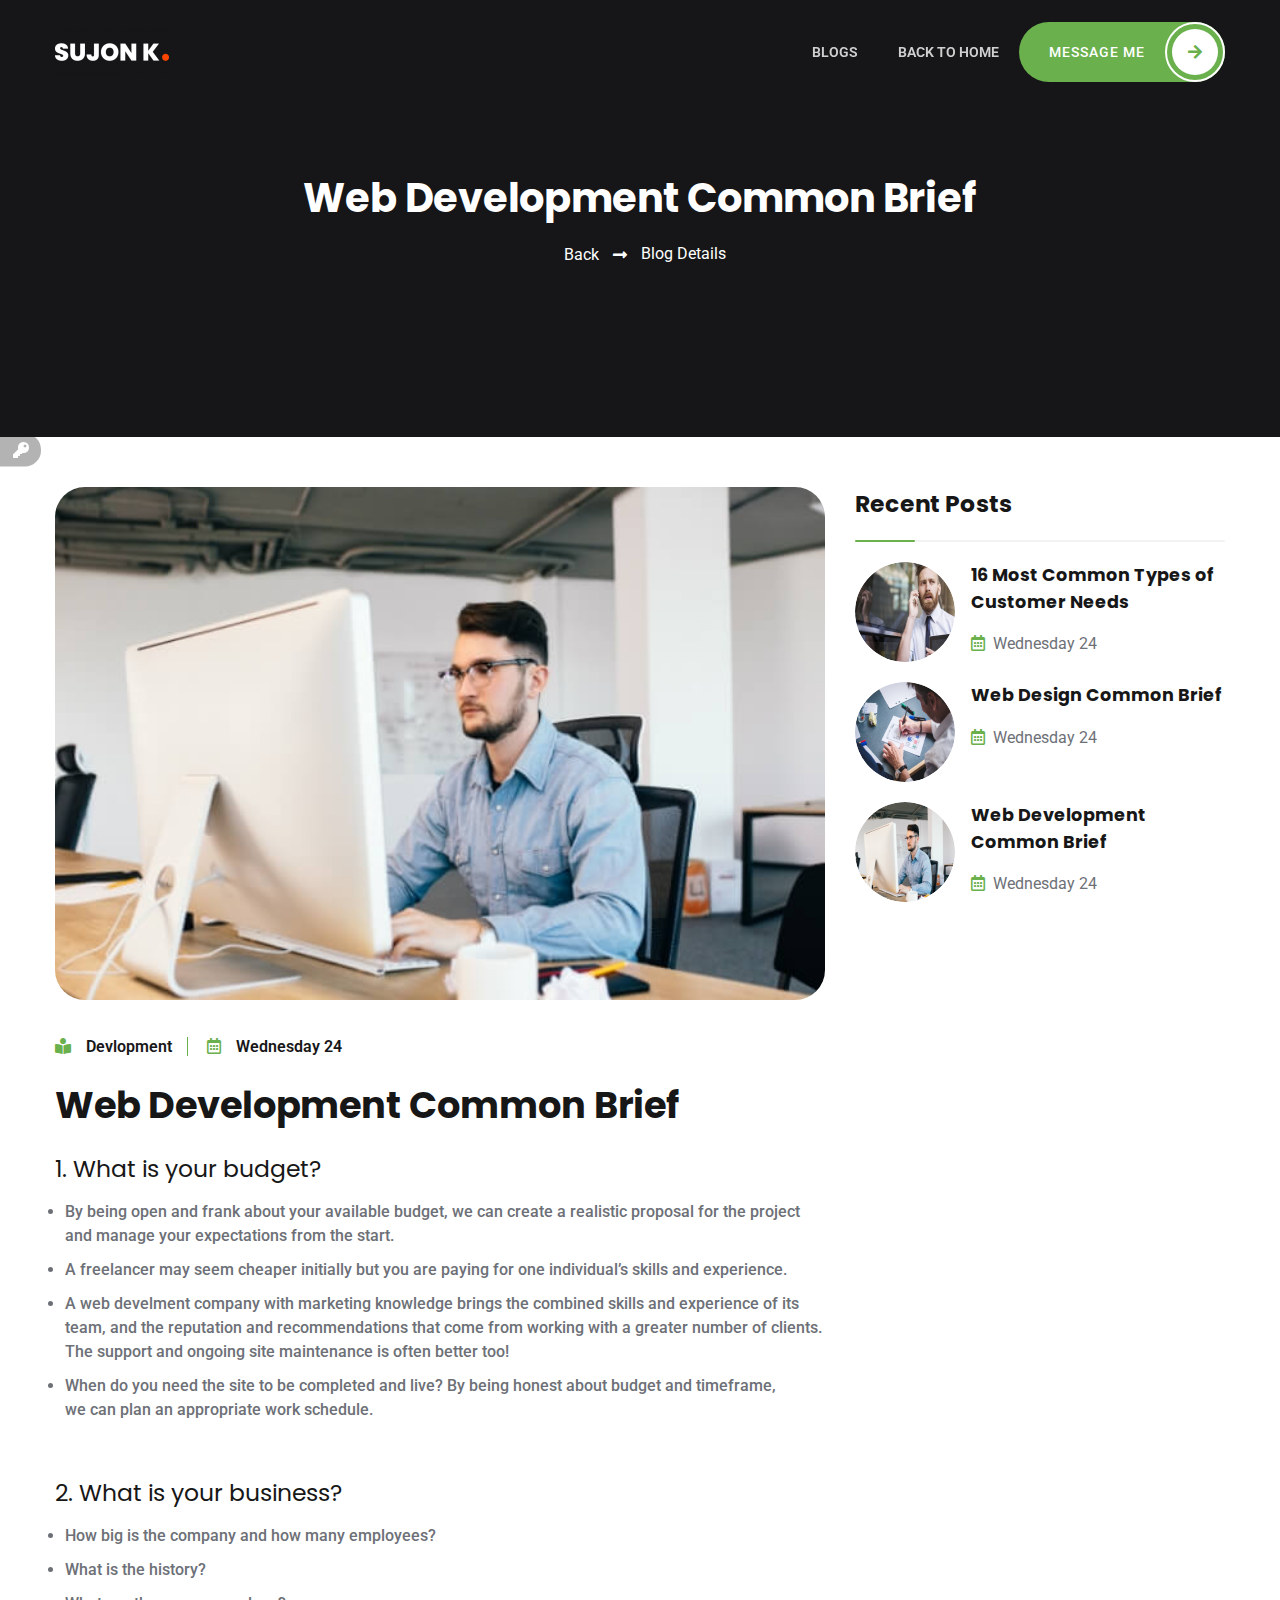
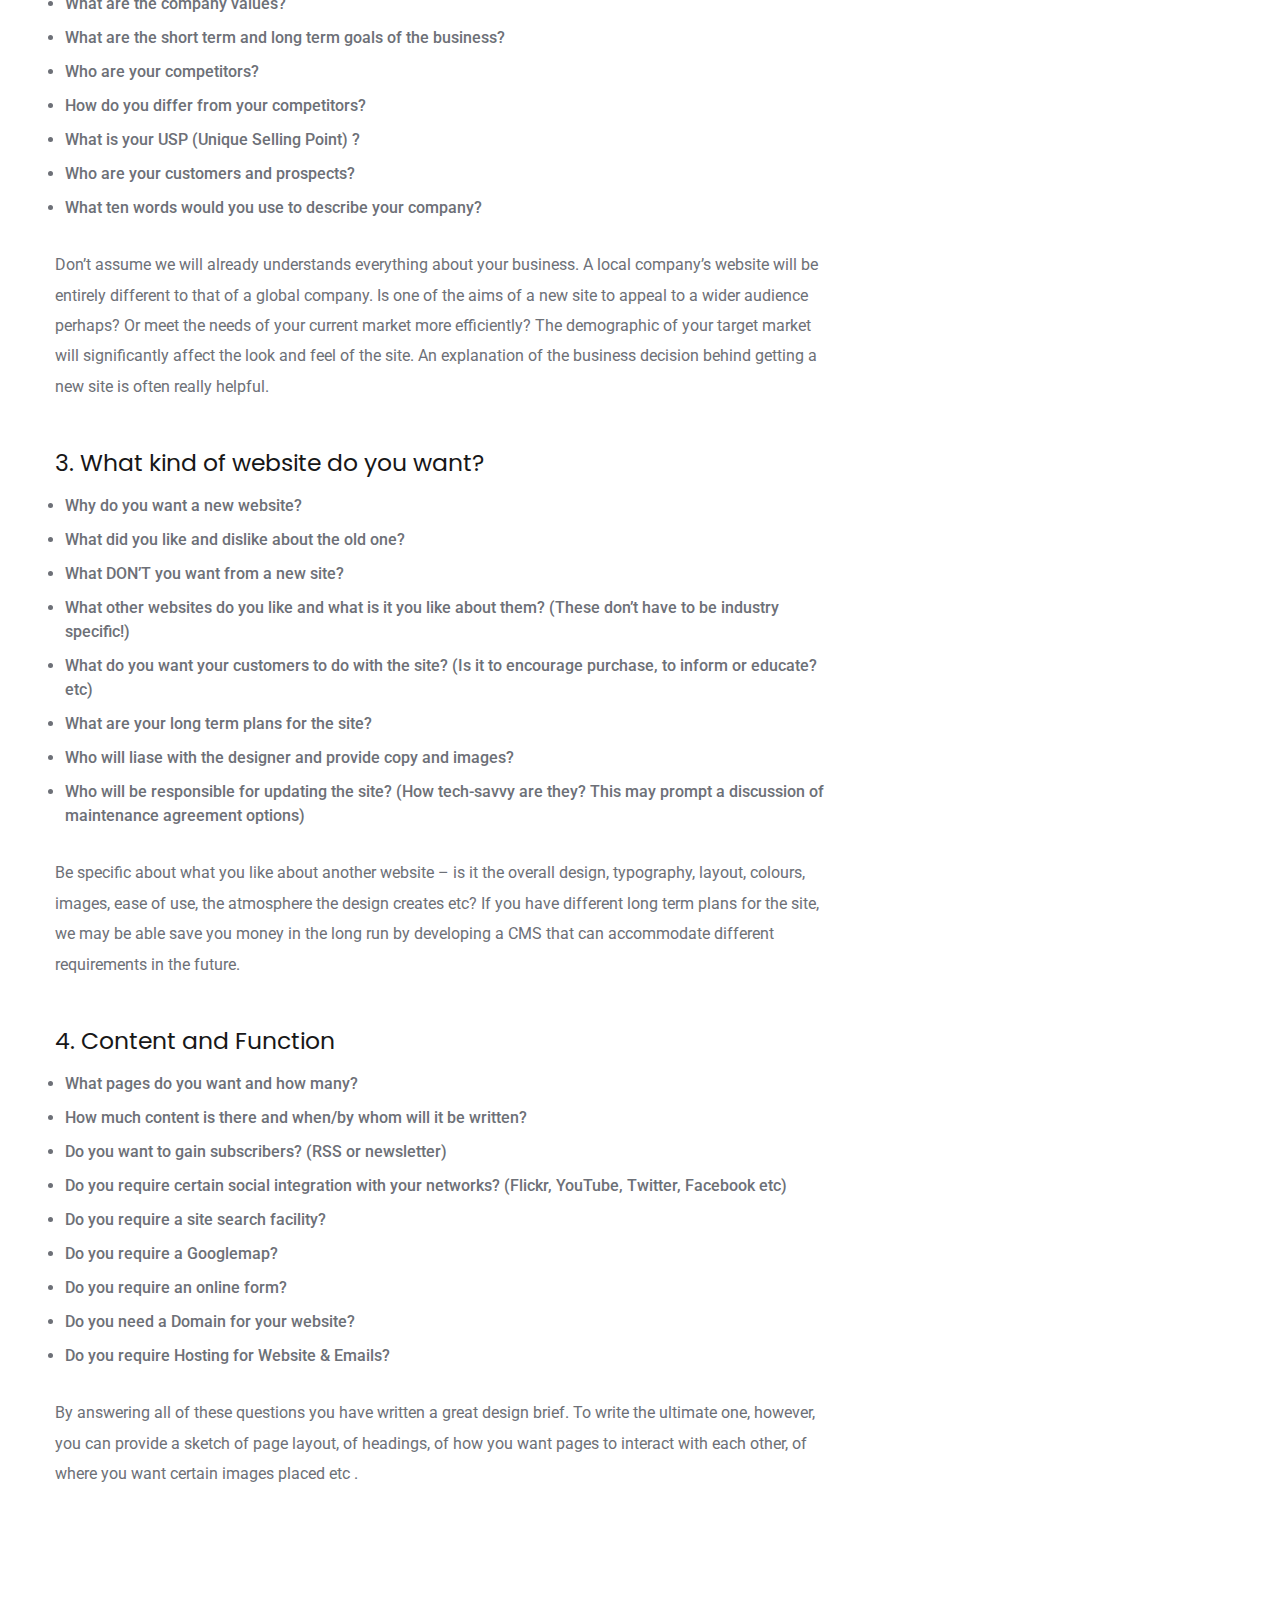
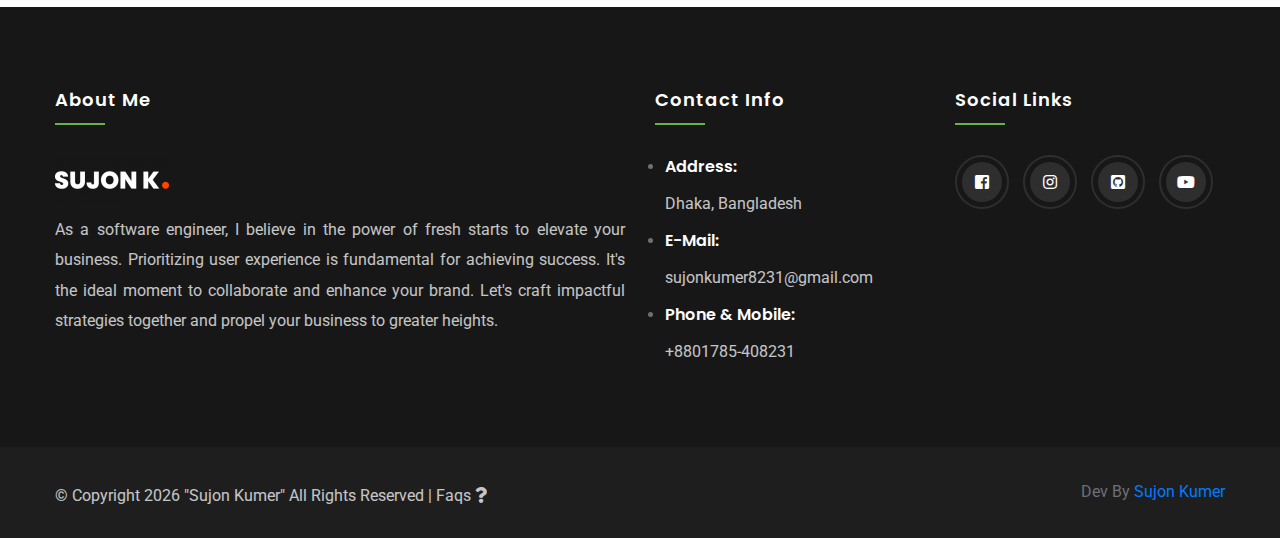
<file: sujon.softtopit.com/blog-details/web-development-common-brief.html>
<!DOCTYPE html>
<html lang="en">
<!--
Development By: https://sujon.deshmoy.com/
-->

<!-- Mirrored from sujon.softtopit.com/blog-details/web-development-common-brief by HTTrack Website Copier/3.x [XR&CO'2014], Thu, 15 Feb 2024 10:27:58 GMT -->
<!-- Added by HTTrack --><meta http-equiv="content-type" content="text/html;charset=UTF-8" /><!-- /Added by HTTrack -->
<head>
    <meta charset="utf-8">
    <title> Details  | Portfolio</title>
    
        <meta name="title" content="I&#039;m Sujon Kumer As a seasoned software engineer with a B.Sc. in Computer Science and Engineering from Southeast University, I&#039;ve spent over four years refining my expertise in the industry. Beyond work, I&#039;m committed to assisting others and regularly donate blood as an O+/11 donor to support those in need." />
    <meta name="author" content="Sujon Kumer">
    <meta name="keywords" content="softtopit.com, softtopit, sujonkumer, sujon kumer, software engineer, laravel developer, software engineer , web developer, portfolio website, business website, company website, ecommerce website, job portal website, boosting and promotion , domain and hosting,  graphics design, wordpress website, html css, bootstrap website, Web Design &amp; Development, WordPress Elementor Pro,  Graphics Design, Android App Development, Search Engine Optimization-SEO,  Social Media Marketing &amp; Boosting, Data Entry, Domain &amp; Hosting.">
    <meta name="description" content="I&#039;m Sujon Kumer As a seasoned software engineer with a B.Sc. in Computer Science and Engineering from Southeast University, I&#039;ve spent over four years refining my expertise in the industry. Beyond work, I&#039;m committed to assisting others and regularly donate blood as an O+/11 donor to support those in need.">
    <meta name="robots" content="index,follow">
        

    <meta name="csrf-token" content="frCSVNBOCDvrXYty5fuEy8fFsLmwUsgHxhvxKJUE">
    <meta http-equiv="X-UA-Compatible" content="IE=edge">
    <meta name="viewport" content="width=device-width, initial-scale=1, maximum-scale=1">
        <link rel="icon" href="../storage/images/profile/icon/1642067670.png" type="image/gif" sizes="16x16">
        
    <link rel="stylesheet" href="../frontend/assets/vendor/css/bootstrap.min.css">
<!--// Magnific Popup //-->
<link rel="stylesheet" href="../frontend/assets/vendor/css/magnific.popup.min.css">
<!--// Animate Css //-->
<link rel="stylesheet" href="../frontend/assets/vendor/css/animate.min.css">
<!--// Owl Carousel //-->
<link rel="stylesheet" href="../frontend/assets/vendor/css/owl.carousel.min.css">
<!--// Owl Carousel Default //-->
<link rel="stylesheet" href="../frontend/assets/vendor/css/owl.carousel.default.min.css">
<!--// Font Awesome //-->
<link rel="stylesheet" href="../frontend/assets/fonts/font_awesome/css/all.css">
<!--// Flat Icons //-->
<link rel="stylesheet" href="../frontend/assets/fonts/flat_icons/flaticon.css">
<!--// Theme Main Css //-->
<link rel="stylesheet" href="../frontend/assets/css/style.css">

<link rel="stylesheet" href="../frontend/assets/css/custome.css">

<style>
    .image_animate {
        animation: up-down 2s ease-in-out infinite alternate-reverse both;
        }
        @-webkit-keyframes up-down {
            0% {
                transform: translateY(10px);
            }
            100% {
                transform: translateY(-10px);
            }
        }
        @keyframes  up-down {
            0% {
                transform: translateY(10px);
            }
            100% {
                transform: translateY(-10px);
            }
        }
</style>


<link rel="stylesheet" type="text/css" href="../../cdn.jsdelivr.net/npm/sweetalert2%409.17.2/dist/sweetalert2.min.css">
<script src="../../code.jquery.com/jquery-3.5.1.min.js"></script>
<script src="../../cdn.jsdelivr.net/npm/sweetalert2%409.17.2/dist/sweetalert2.min.js"></script>

<script>
    $(function () {
            });
</script>

<script>
    $(function () {
            });
</script>
    
                    <link rel="stylesheet" href="../frontend/assets/css/skins/green-color.css" />
                
    <style>
    ul,
    ol {
        list-style-type: revert;
        padding: 0;
        margin-left: 10px;
    }
    .blog-text ul li {
        font-weight: 500;
        color: #6D7077;
        margin-bottom: 10px;
    }
</style>
</head>

<body data-spy="scroll" data-target="#fixedNavbar">
    <div class="page-wrapper" id="wrapper">
        
        <!--// Header Start //-->
  <header class="header fixed-top top" id="header">
      <div id="nav-menu-wrap">
          <div class="container">
              <nav class="navbar navbar-expand-lg p-0">
                  <a class="navbar-brand" title="Home" href="../index.html">
                                                <img src="../storage/images/logo/1642055319.png" style="height: 50px;" alt="Logo White"
                              class="img-fluid logo-transparent">
                          <img src="../storage/images/logo/1642055526.png" style="height: 50px;" alt="Logo Black"
                              class="img-fluid logo-normal">
                                        </a>
                  <button class="navbar-toggler" type="button" data-toggle="collapse" data-target="#fixedNavbar"
                      aria-controls="fixedNavbar" aria-expanded="false" aria-label="Toggle navigation">
                      <span class="togler-icon-inner">
                          <span class="line-1"></span>
                          <span class="line-2"></span>
                          <span class="line-3"></span>
                      </span>
                  </button>
                  <div class="collapse navbar-collapse main-menu justify-content-end" id="fixedNavbar">
                      <ul class="navbar-nav">
                          <li class="nav-item">
                              <a class="nav-link menu-link" href="../blogs.html">Blogs</a>
                          </li>
                          <li class="nav-item">
                              <a class="nav-link menu-link" href="../index.html">Back To Home</a>
                          </li>
                          <li class="nav-item navbar-btn-resp d-flex align-items-center">
                              <a href="../index.html#contact" class="primary-btn">
                                  <span class="text">Message Me</span>
                                  <span class="icon"><i class="fa fa-arrow-right"></i></span>
                              </a>
                          </li>
                      </ul>
                  </div>
              </nav>
          </div>
      </div>
  </header>
  <!--// Header End  //-->
        
        <main class="main-area">
            <!--// Breadcrumb Section Start //-->
<section class="breadcrumb-section section" style="padding: 170px 0;  background-color:#171718;"" data-scroll-index="5">
    <div class="container">
        <div class="row justify-content-center">
            <div class="col-lg-8">
                <div class="breadcrumb-inner">
                    <h1>Web Development Common Brief</h1>
                    <ul class="breadcrumb-links">
                        <li>
                            <a href="../blogs.html">Back</a>
                        </li>
                        <li class="active">
                            Blog Details
                        </li>
                    </ul>
                </div>
            </div>
        </div>
    </div>
</section>
<!--// Breadcrumb Section end //-->

<!--// Blog Sidebar Section Start //-->
<section class="section padding-minus-90" id="blog-sidebar-page">
    <div class="container">
        <div class="row">
            <div class="col-sm-12 col-md-8 col-lg-8  pb-5">
                <div class="blog-post-single">
                    <div class="blog-post-img">
                                                <img loading="lazy" style="height: auto; width: 100%;" src="../storage/images/blog/demo-blog-img-3.jpg"
                            alt="Blog Image" class="img-fluid">
                                            </div>
                    <div class="blog-text" style="margin-top:35px !important; ">
                        <div class="author-meta">
                            <a href="#"><span class="fas fa-book-reader"></span>Devlopment</a>
                            <a href="#"><span
                                    class="far fa-calendar-alt"></span>Wednesday 24</a>
                        </div>
                        <h4>Web Development Common Brief</h4>
                        <div>
                            <div class="sppb-col-sm-10" id="column-wrap-id-1486651128"><div id="column-id-1486651128" class="sppb-column  sppb-wow fadeInLeft sppb-animated" style="visibility: visible; animation-name: fadeInLeft;"><div class="sppb-column-addons"><div id="sppb-addon-wrapper-1486651129" class="sppb-addon-wrapper"><div id="sppb-addon-1486651129" class="clearfix "><div class="sppb-addon sppb-addon-text-block sppb-text-left "><h5 class="sppb-addon-title"><span style="font-weight: normal;">1. What is your budget?</span></h5><div class="sppb-addon-content"><ul><li>By being open and frank about your available budget,
 we&nbsp;can create a realistic proposal for the project and manage your 
expectations from the start.</li><li>A freelancer may seem cheaper initially but you are paying for one individual’s skills and experience.</li><li>A
 web develment company with marketing knowledge brings the combined 
skills and experience of its team, and the reputation and 
recommendations that come from working with a greater number of clients.
 The support and ongoing site maintenance is often better too!</li><li>When
 do you need the site to be completed and live? By being honest about 
budget and timeframe, we&nbsp;can plan an appropriate work schedule.</li></ul></div></div></div></div></div></div></div><div id="section-id-1486651130" class="sppb-section"><div class="sppb-row-overlay"></div><div class="sppb-container-inner"><div class="sppb-row"><div class="sppb-col-sm-12" id="column-wrap-id-1486651131"><div id="column-id-1486651131" class="sppb-column  sppb-wow fadeIn sppb-animated" style="visibility: visible; animation-name: fadeIn;"><div class="sppb-column-addons"><div id="sppb-addon-wrapper-1486651132" class="sppb-addon-wrapper"><div id="sppb-addon-1486651132" class="clearfix "><div class="sppb-addon-divider-wrap "><div class="sppb-divider sppb-divider-border "><br></div></div></div></div></div></div></div></div></div></div><div id="section-id-1486651133" class="sppb-section"><div class="sppb-container-inner"><div class="sppb-row"><div class="sppb-col-sm-10" id="column-wrap-id-1486651136"><div id="column-id-1486651136" class="sppb-column  sppb-wow fadeInLeft sppb-animated" style="visibility: visible; animation-name: fadeInLeft;"><div class="sppb-column-addons"><div id="sppb-addon-wrapper-1486651137" class="sppb-addon-wrapper"><div id="sppb-addon-1486651137" class="clearfix "><div class="sppb-addon sppb-addon-text-block sppb-text-left "><h5 class="sppb-addon-title"><span style="font-weight: normal;">2. What is your business?</span></h5><div class="sppb-addon-content"><ul><li>How big is the company and how many employees?</li><li>What is the history?</li><li>What are the company values?</li><li>What are the short term and long term goals of the business?</li><li>Who are your competitors?</li><li>How do you differ from your competitors?</li><li>What is your USP (Unique Selling Point) ?</li><li>Who are your customers and prospects?</li><li>What ten words would you use to describe your company?</li></ul><p>Don’t
 assume we will&nbsp;already understands everything about your business. A 
local company’s website will be entirely different to that of a global 
company. Is one of the aims of a new site to appeal to a wider audience 
perhaps? Or meet the needs of your current market more efficiently? The 
demographic of your target market will significantly affect the look and
 feel of the site. An explanation of the business decision behind 
getting a new site is often really helpful.</p></div></div></div></div></div></div></div></div></div></div><div id="section-id-1486651138" class="sppb-section"><div class="sppb-row-overlay"></div><div class="sppb-container-inner"><div class="sppb-row"><div class="sppb-col-sm-12" id="column-wrap-id-1486651139"><div id="column-id-1486651139" class="sppb-column  sppb-wow fadeIn sppb-animated" style="visibility: visible; animation-name: fadeIn;"><div class="sppb-column-addons"><div id="sppb-addon-wrapper-1486651140" class="sppb-addon-wrapper"><div id="sppb-addon-1486651140" class="clearfix "><div class="sppb-addon-divider-wrap "><div class="sppb-divider sppb-divider-border "></div></div></div></div></div></div></div></div></div></div><div id="section-id-1486651141" class="sppb-section"><div class="sppb-row-overlay"></div><div class="sppb-container-inner"><div class="sppb-row"><div class="sppb-col-sm-2" id="column-wrap-id-1486651142"><div id="column-id-1486651142" class="sppb-column  sppb-wow fadeInLeft sppb-animated" style="visibility: visible; animation-name: fadeInLeft;"><div class="sppb-column-addons"><div id="sppb-addon-wrapper-1486651143" class="sppb-addon-wrapper"><div id="sppb-addon-1486651143" class="clearfix "><div class="sppb-icon brief_icon sppb-text-center sppb-icon-hover-effect-zoom-in"><span class="sppb-icon-inner"><i class="fa fa-cloud-upload" aria-hidden="true"></i></span></div></div></div></div></div></div><div class="sppb-col-sm-10" id="column-wrap-id-1486651144"><div id="column-id-1486651144" class="sppb-column  sppb-wow fadeInLeft sppb-animated" style="visibility: visible; animation-name: fadeInLeft;"><div class="sppb-column-addons"><div id="sppb-addon-wrapper-1486651145" class="sppb-addon-wrapper"><div id="sppb-addon-1486651145" class="clearfix "><div class="sppb-addon sppb-addon-text-block sppb-text-left "><h5 class="sppb-addon-title"><span style="font-weight: normal;">3. What kind of website do you want?</span></h5><div class="sppb-addon-content"><ul><li>Why do you want a new website?</li><li>What did you like and dislike about the old one?</li><li>What DON’T you want from a new site?</li><li>What other websites do you like and what is it you like about them? (These don’t have to be industry specific!)</li><li>What do you want your customers to do with the site? (Is it to encourage purchase, to inform or educate? etc)</li><li>What are your long term plans for the site?</li><li>Who will liase with the designer and provide copy and images?</li><li>Who
 will be responsible for updating the site? (How tech-savvy are they? 
This may prompt a discussion of maintenance agreement options)</li></ul><p>Be
 specific about what you like about another website – is it the overall 
design, typography, layout, colours, images, ease of use, the atmosphere
 the design creates etc? If you have different long term plans for the 
site, we&nbsp;may be able save you money in the long run by developing a CMS 
that can accommodate different requirements in the future.</p></div></div></div></div></div></div></div></div></div></div><div id="section-id-1486651146" class="sppb-section"><div class="sppb-row-overlay"></div><div class="sppb-container-inner"><div class="sppb-row"><div class="sppb-col-sm-12" id="column-wrap-id-1486651147"><div id="column-id-1486651147" class="sppb-column  sppb-wow fadeIn sppb-animated" style="visibility: visible; animation-name: fadeIn;"><div class="sppb-column-addons"><div id="sppb-addon-wrapper-1486651148" class="sppb-addon-wrapper"><div id="sppb-addon-1486651148" class="clearfix "><div class="sppb-addon-divider-wrap "><div class="sppb-divider sppb-divider-border "></div></div></div></div></div></div></div></div></div></div><div id="section-id-1486651149" class="sppb-section"><div class="sppb-row-overlay"></div><div class="sppb-container-inner"><div class="sppb-row"><div class="sppb-col-sm-2" id="column-wrap-id-1486651150"><div id="column-id-1486651150" class="sppb-column  sppb-wow fadeInLeft sppb-animated" style="visibility: visible; animation-name: fadeInLeft;"><div class="sppb-column-addons"><div id="sppb-addon-wrapper-1486651151" class="sppb-addon-wrapper"><div id="sppb-addon-1486651151" class="clearfix "><div class="sppb-icon brief_icon sppb-text-center sppb-icon-hover-effect-zoom-in"><span class="sppb-icon-inner"><i class="fa fa-bar-chart-o" aria-hidden="true"></i></span></div></div></div></div></div></div><div class="sppb-col-sm-10" id="column-wrap-id-1486651152"><div id="column-id-1486651152" class="sppb-column  sppb-wow fadeInLeft sppb-animated" style="visibility: visible; animation-name: fadeInLeft;"><div class="sppb-column-addons"><div id="sppb-addon-wrapper-1486651153" class="sppb-addon-wrapper"><div id="sppb-addon-1486651153" class="clearfix "><div class="sppb-addon sppb-addon-text-block sppb-text-left "><h5 class="sppb-addon-title"><span style="font-weight: normal;">4. Content and Function</span></h5><div class="sppb-addon-content"><ul><li>What pages do you want and how many?</li><li>How much content is there and when/by whom will it be written?</li><li>Do you want to gain subscribers? (RSS or newsletter)</li><li>Do you require certain social integration with your networks? (Flickr, YouTube, Twitter, Facebook etc)</li><li>Do you require a site search facility?</li><li>Do you require a Googlemap?</li><li>Do you require an online form?</li><li>Do you need a Domain for your website?</li><li>Do you require Hosting for Website &amp; Emails?</li></ul><p>By
 answering all of these questions you have written a great design brief.
 To write the ultimate one, however, you can provide a sketch of page 
layout, of headings, of how you want pages to interact with each other, 
of where you want certain images placed etc .</p></div></div></div></div></div></div></div></div></div></div>
                        </div>
                    </div>
                </div>
            </div>
            <div class="col-sm-12 col-md-4 col-lg-4">
                <div class="widget-sidebar">
                    <div class="sidebar-widgets">
                        <h5 class="inner-header-title">Recent Posts</h5>
                                                <div class="recent-post-item clearfix">
                            <div class="recent-post-img mr-3">
                                <a href="16-most-common-types-of-customer-needs.html">
                                                                        <img loading="lazy" style="height: 100px; width: 100px;"
                                        src="../storage/images/blog/demo-blog-img-2.jpg" alt="Blog Image" class="img-fluid">
                                                                    </a>
                            </div>
                            <div class="recent-post-body">
                                <a href="16-most-common-types-of-customer-needs.html">
                                    <h6 class="recent-post-title"> 16 Most Common Types of Customer Needs</h6>
                                </a>
                                <p class="recent-post-date"><i
                                        class="far fa-calendar-alt"></i>Wednesday 24
                                </p>
                            </div>
                        </div>
                                                <div class="recent-post-item clearfix">
                            <div class="recent-post-img mr-3">
                                <a href="web-design-common-brief.html">
                                                                        <img loading="lazy" style="height: 100px; width: 100px;"
                                        src="../storage/images/blog/demo-blog-img-1.jpg" alt="Blog Image" class="img-fluid">
                                                                    </a>
                            </div>
                            <div class="recent-post-body">
                                <a href="web-design-common-brief.html">
                                    <h6 class="recent-post-title"> Web Design Common Brief</h6>
                                </a>
                                <p class="recent-post-date"><i
                                        class="far fa-calendar-alt"></i>Wednesday 24
                                </p>
                            </div>
                        </div>
                                                <div class="recent-post-item clearfix">
                            <div class="recent-post-img mr-3">
                                <a href="web-development-common-brief.html">
                                                                        <img loading="lazy" style="height: 100px; width: 100px;"
                                        src="../storage/images/blog/demo-blog-img-3.jpg" alt="Blog Image" class="img-fluid">
                                                                    </a>
                            </div>
                            <div class="recent-post-body">
                                <a href="web-development-common-brief.html">
                                    <h6 class="recent-post-title"> Web Development Common Brief</h6>
                                </a>
                                <p class="recent-post-date"><i
                                        class="far fa-calendar-alt"></i>Wednesday 24
                                </p>
                            </div>
                        </div>
                                            </div>
                </div>
            </div>
        </div>
    </div>
</section>
<a href="#" class="scroll-top-btn top">
    <i class="fa fa-arrow-up"></i>
</a>
            <!--// Footer Start //-->
 <footer class="footer">
     <div class="footer-top">
         <div class="container">
             <div class="row">
                 <div class="col-sm-12 col-md-6 col-lg-6 footer-widget-resp">
                     <div class="footer-widget">
                         <h6 class="footer-title">About Me</h6>
                                                      <img src="../storage/images/logo/1642055319.png" alt="footer logo" class="img-fluid footer-logo">
                                                  <p class="footer-desc text-justify">
                                                              As a software engineer, I believe in the power of fresh starts to elevate your business. Prioritizing user experience is fundamental for achieving success. It&#039;s the ideal moment to collaborate and enhance your brand. Let&#039;s craft impactful strategies together and propel your business to greater heights.
                                                      </p>
                     </div>
                 </div>

                 <div class="col-sm-12 col-md-3 col-lg-3 footer-widget-resp">
                     <div class="footer-widget">
                         <h6 class="footer-title">Contact Info</h6>
                         <div class="footer-contact-info-wrap">
                             <ul class="footer-contact-info-list">
                                 <li>
                                     <h6>Address:</h6>
                                     <p>
                                         Dhaka, Bangladesh
                                     </p>
                                 </li>
                                 <li>
                                     <h6>E-Mail:</h6>
                                     <div class="text">
                                         <p><a style="color:#fff;"
                                                 href="mailto:sujonkumer8231@gmail.com">sujonkumer8231@gmail.com</a>
                                         </p>
                                     </div>
                                 </li>

                                 <li>
                                     <h6>Phone & Mobile:</h6>
                                     <div class="text">
                                                                                      <p> <a style="color:#fff;"
                                                     href="tel:+8801785-408231">+8801785-408231</a>
                                             </p>
                                             <p> <a style="color:#fff;"
                                                     href="tel:"></a>
                                             </p>
                                                                              </div>
                                 </li>
                             </ul>
                         </div>
                     </div>
                 </div>

                 <div class="col-sm-12 col-md-3 col-lg-3 footer-widget-resp">
                     <div class="footer-widget footer-widget-pl">
                         <h6 class="footer-title">Social Links</h6>
                         <div class="footer-social-links">
                                                              <a href="https://www.facebook.com/sujonfbid" target="_blank" class="mb-2">
                                     <i class="fab fa-facebook-square"></i>
                                 </a>
                                                              <a href="https://www.instagram.com/sujonsorkar01/" target="_blank" class="mb-2">
                                     <i class="fab fa-instagram"></i>
                                 </a>
                                                              <a href="https://github.com/sujonkumer/" target="_blank" class="mb-2">
                                     <i class="fab fa-github-square"></i>
                                 </a>
                                                              <a href="https://youtube.com/channel/UCH_Yjs0bumlliTfMvmzNBog" target="_blank" class="mb-2">
                                     <i class="fab fa-youtube"></i>
                                 </a>
                                                      </div>
                     </div>
                 </div>
             </div>
         </div>
     </div>
     <div class="copyright">
         <div class="container">
             <p class="copyright-text float-left">© Copyright <span id="year"></span> "Sujon Kumer" All
                 Rights Reserved <span id="year"></span> | <a href="../faqs.html" title="Faqs"
                     class="text-white">Faqs <i class="nav-icon fas fa-question"></i></a></p>
             <p class="text-right">
                 Dev By <a href="tel:01785408231" title="Contact Me: Mobile: +8801785-408231, Email: sujonkumer8231@gmail.com">
                     Sujon Kumer</a>
             </p>
         </div>
     </div>
 </footer>
 <!--// Footer End //-->

 <!--// #rtlSidebar //-->
 <div id="rtlSidebar" class="py-2 lock_color">
              <a id="rtlToggle" href="../login.html" title="Login / Register"><i class="fa fa-cog fa-key"></i>
         </a>
      </div>
 <!--// #rtlSidebar //-->
        </main>
    </div>
    
    <!--// JQuery //-->
<script src="../frontend/assets/vendor/js/jquery.min.js"></script>
<!--// Popper //-->
<script src="../frontend/assets/vendor/js/popper.min.js"></script>
<!--// Bootstrap //-->
<script src="../frontend/assets/vendor/js/bootstrap.min.js"></script>
<!--// Images Loaded Js //-->
<script src="../frontend/assets/vendor/js/images.loaded.min.js"></script>
<!--// Wow Js //-->
<script src="../frontend/assets/vendor/js/wow.min.js"></script>
<!--// Magnific Popup //-->
<script src="../frontend/assets/vendor/js/magnific.popup.min.js"></script>
<!--// Waypoint Js //-->
<script src="../frontend/assets/vendor/js/waypoint.min.js"></script>
<!--// Counter Up Js //-->
<script src="../frontend/assets/vendor/js/counter.up.min.js"></script>
<!--// JQuery Easing Functions //-->
<script src="../frontend/assets/vendor/js/jquery.easing.min.js"></script>
<!--// Owl Carousel //-->
<script src="../frontend/assets/vendor/js/owl.carousel.min.js"></script>
<!--// Form Validate //-->
<script src="../frontend/assets/vendor/js/validate.min.js"></script>
<!--// Form Validate //-->
<script src="../frontend/assets/vendor/js/custom.select.plugin.js"></script>
<!--// Scroll It //-->
<script src="../frontend/assets/vendor/js/scrollit.min.js"></script>
<!--// Isotope Js //-->
<script src="../frontend/assets/vendor/js/isotope.min.js"></script>
<!--// Particles Js //-->
<script src="../frontend/assets/vendor/js/particles.js"></script>
<!--// Main Js //-->
<script src="../frontend/assets/js/main.js"></script>

<script>
     $(document).ready(function(){
            $(".alert").delay(6000).slideUp(300);
    });
</script>

<script>
    document.getElementById("year").innerHTML = new Date().getFullYear();
</script>


<script src="../../cdn.jsdelivr.net/npm/sweetalert2%409.17.2/dist/sweetalert2.min.js"></script>

    
        
    </body>

<!-- Mirrored from sujon.softtopit.com/blog-details/web-development-common-brief by HTTrack Website Copier/3.x [XR&CO'2014], Thu, 15 Feb 2024 10:27:58 GMT -->
</html>
<!--
Development By: https://sujon.deshmoy.com/
-->
</file>
<file: sujon.softtopit.com/frontend/assets/fonts/flat_icons/flaticon.css>
/*
  	Flaticon icon font: Flaticon
  	Creation date: 26/06/2018 11:10
  	*/

@font-face {
  font-family: "Flaticon";
  src: url("Flaticon.eot");
  src: url("Flaticond41dd41d.eot?#iefix") format("embedded-opentype"),
       url("Flaticon.woff") format("woff"),
       url("Flaticon.ttf") format("truetype"),
       url("Flaticon.svg#Flaticon") format("svg");
  font-weight: normal;
  font-style: normal;
}

@media screen and (-webkit-min-device-pixel-ratio:0) {
  @font-face {
    font-family: "Flaticon";
    src: url("Flaticon.svg#Flaticon") format("svg");
  }
}

[class^="flaticon-"]:before, [class*=" flaticon-"]:before,
[class^="flaticon-"]:after, [class*=" flaticon-"]:after {   
  font-family: Flaticon;
        font-size: 20px;
font-style: normal;
margin-left: 20px;
}

.flaticon-001-salary-1:before { content: "\f100"; }
.flaticon-002-selection-process:before { content: "\f101"; }
.flaticon-003-interview-4:before { content: "\f102"; }
.flaticon-004-women:before { content: "\f103"; }
.flaticon-005-company:before { content: "\f104"; }
.flaticon-006-man:before { content: "\f105"; }
.flaticon-007-strategy:before { content: "\f106"; }
.flaticon-008-position:before { content: "\f107"; }
.flaticon-009-contact:before { content: "\f108"; }
.flaticon-010-salary:before { content: "\f109"; }
.flaticon-011-approved:before { content: "\f10a"; }
.flaticon-012-skills:before { content: "\f10b"; }
.flaticon-013-briefcase:before { content: "\f10c"; }
.flaticon-014-recruitment-1:before { content: "\f10d"; }
.flaticon-015-interview-3:before { content: "\f10e"; }
.flaticon-016-job-3:before { content: "\f10f"; }
.flaticon-017-clothes:before { content: "\f110"; }
.flaticon-018-rating:before { content: "\f111"; }
.flaticon-019-handshake:before { content: "\f112"; }
.flaticon-020-video-conference-1:before { content: "\f113"; }
.flaticon-021-resume-1:before { content: "\f114"; }
.flaticon-022-thinking:before { content: "\f115"; }
.flaticon-023-job-2:before { content: "\f116"; }
.flaticon-024-interview-2:before { content: "\f117"; }
.flaticon-025-notification:before { content: "\f118"; }
.flaticon-026-career:before { content: "\f119"; }
.flaticon-027-microphone:before { content: "\f11a"; }
.flaticon-028-selection:before { content: "\f11b"; }
.flaticon-029-hiring-1:before { content: "\f11c"; }
.flaticon-030-hiring:before { content: "\f11d"; }
.flaticon-031-job-1:before { content: "\f11e"; }
.flaticon-032-hired:before { content: "\f11f"; }
.flaticon-033-time:before { content: "\f120"; }
.flaticon-034-appointment:before { content: "\f121"; }
.flaticon-035-video-conference:before { content: "\f122"; }
.flaticon-036-check-list:before { content: "\f123"; }
.flaticon-037-curriculum:before { content: "\f124"; }
.flaticon-038-certificate:before { content: "\f125"; }
.flaticon-039-contract:before { content: "\f126"; }
.flaticon-040-recruitment:before { content: "\f127"; }
.flaticon-041-profiles:before { content: "\f128"; }
.flaticon-042-conversation-1:before { content: "\f129"; }
.flaticon-043-approval:before { content: "\f12a"; }
.flaticon-044-job:before { content: "\f12b"; }
.flaticon-045-resume:before { content: "\f12c"; }
.flaticon-046-interview-1:before { content: "\f12d"; }
.flaticon-047-interview:before { content: "\f12e"; }
.flaticon-048-conversation:before { content: "\f12f"; }
.flaticon-049-application:before { content: "\f130"; }
.flaticon-050-personal-profile:before { content: "\f131"; }
</file>
<file: sujon.softtopit.com/frontend/assets/css/style.css>
/* -------------------------------------------------------------------
   Base
   ------------------------ /
 * 01.Base
 * 02.Typography
 * 03.Helper Class
   ------------------------ /
   Components
   ------------------------ /
 * 04.Buttons
 * 05.Animations
 * 06.Form(Input, Comment)
 * 07.Pagination
 * 08.Preloader
   ------------------------ /
   Layout
   ------------------------ /
 * 09.Header
 * 10.Hero
 * 11.About
 * 12.Resume
 * 13.Services
 * 14.Counters
 * 15.How I Work
 * 16.My Skills
 * 17.Portfolio
 * 18.My Team
 * 19.Testimonial
 * 20.Blog
 * 21.Contact
 * 22.Footer
 * 23.Breadcrumb
 * 24.Rtl Mode
 * 25.Home Intro
------------------------------------------------------------------- */
/* ---------------------------------------------------------------- */
/* 01.Base
/* ---------------------------------------------------------------- */
@import url("https://fonts.googleapis.com/css2?family=Roboto:ital,wght@0,300;0,400;0,500;0,700;0,900;1,300;1,400;1,500;1,700;1,900&amp;display=swap");
@import url("https://fonts.googleapis.com/css2?family=Poppins:ital,wght@0,300;0,400;0,500;0,600;0,700;0,800;0,900;1,300;1,400;1,500;1,600;1,700;1,800&amp;display=swap");
body, html {
  margin: 0;
  padding: 0;
  font-size: 16px;
  font-family: "Roboto", sans-serif;
  font-weight: 400;
  color: #6D7077;
}

body {
  position: relative;
}

::-moz-selection {
  color: #fff;
  background: #171718;
}

::selection {
  color: #fff;
  background: #171718;
}

a:link, a:hover, a:active, a:visited {
  text-decoration: none;
}

ul, ol {
  list-style-type: none;
  padding: 0;
  margin: 0;
}

textarea, textarea:focus, input, input:focus, button, button:focus {
  outline: none;
  resize: inherit;
}

.owl-carousel .owl-item img {
  display: block;
  width: auto;
}

.container {
  max-width: 1200px;
}

/* ---------------------------------------------------------------- */
/* 02.Typography
/* ---------------------------------------------------------------- */
h1, h2, h3, h4, h5, h6 {
  font-family: "Poppins", sans-serif;
  font-weight: 700;
  margin: 0;
  color: #171718;
  line-height: 1.42;
}

h1, .h1 {
  font-size: 60px;
}

h2, .h2 {
  font-size: 36px;
}

h3, .h3 {
  font-size: 2.9rem;
}

h4, .h4 {
  font-size: 2.5rem;
}

h5, .h5 {
  font-size: 1.467rem;
}

h6, .h6 {
  font-size: 16px;
}

p {
  line-height: 1.9;
  margin: 0;
}

/* ---------------------------------------------------------------- */
/* Responsive Media Query
 * Extra Small devices (portrait phones, less than 575px)
/* ---------------------------------------------------------------- */
@media only screen and (max-width: 575.98px) {
  h3, .h3 {
    font-size: 2.1rem;
  }
  h4, .h4 {
    font-size: 1.8rem;
  }
}

/* ---------------------------------------------------------------- */
/* 03.Helper Class
/* ---------------------------------------------------------------- */
.page-wrapper {
  position: relative;
  overflow: hidden;
}

.section {
  padding: 100px 0;
}

.section .section-heading {
  text-align: center;
  margin-bottom: 50px;
}

.section .section-heading h2 {
  margin-bottom: 15px;
  padding-bottom: 15px;
  text-align: center;
  display: block;
  position: relative;
}

.section .section-heading h2:after {
  content: "";
  bottom: 0;
  left: 50%;
  height: 4px;
  width: 50px;
  position: absolute;
  background: #ff4500;
  -webkit-transform: translateX(-50%);
          transform: translateX(-50%);
}

.section .section-heading span {
  font-size: 14px;
  border-radius: 50px;
  color: #fff;
  padding: 8px 18px;
  margin-bottom: 10px;
  display: inline-block;
  background: #ff4500;
}

.section .section-heading.light h2 {
  color: #fff;
}

.section .section-heading.light h2:after {
  background: #fff;
}

.section .section-heading-left {
  text-align: left;
  margin-bottom: 50px;
}

.section .section-heading-left h2 {
  display: block;
  text-align: left;
  position: relative;
  margin-bottom: 15px;
  padding-bottom: 15px;
}

.section .section-heading-left h2:before, .section .section-heading-left h2:after {
  bottom: 0;
  height: 4px;
  content: "";
  position: absolute;
  background: #ff4500;
}

.section .section-heading-left h2:before {
  left: 0;
  width: 20px;
}

.section .section-heading-left h2:after {
  left: 30px;
  width: 40px;
}

.section .section-heading-left span {
  font-size: 14px;
  border-radius: 50px;
  color: #fff;
  padding: 8px 18px;
  margin-bottom: 10px;
  display: inline-block;
  background: #ff4500;
}

.no-padding {
  padding: 0;
  margin: 0;
}

.bg-dark-blue {
  background: #171718;
}

.bg-dark-blue .section-heading {
  margin-bottom: 100px;
}

.bg-dark-blue .section-heading h2 {
  color: #fff;
}

.bg-dark-blue .section-heading h2:after {
  background: #ff4500;
}

.bg-primary-light {
  background: rgba(255, 69, 0, 0.05);
}

.bg-grey {
  background: #fafafa;
}

.bg-light-grey {
  background-color: #F9F9F9;
}

.mb-30 {
  margin-bottom: 30px;
}

.ml-3 {
  margin-left: 10px;
}

.pb-30 {
  padding-bottom: 30px;
}

.pb-minus-70 {
  padding-bottom: 70px;
}

.pb-minus-76 {
  padding-bottom: 76px;
}

.bg-overlay {
  z-index: 1;
  padding: 100px 0;
  position: relative;
  background-attachment: fixed;
  background-position: center center;
  background-size: cover;
}

.bg-overlay:before {
  top: 0;
  left: 0;
  width: 100%;
  height: 100%;
  content: "";
  z-index: -1;
  position: absolute;
  opacity: 0.75;
  background: #ff4500;
}

.inner-header-title {
  margin-bottom: 20px !important;
  position: relative;
  padding-bottom: 22px;
  display: block;
}

.inner-header-title:after, .inner-header-title:before {
  content: "";
  bottom: 0;
  left: 0;
  height: 2px;
  position: absolute;
  border-radius: 5px;
}

.inner-header-title:after {
  width: 100%;
  background: rgba(0, 0, 0, 0.05);
}

.inner-header-title:before {
  width: 60px;
  z-index: 36;
  background: #ff4500;
}

#portfolioCarousel.owl-carousel .owl-item img {
  width: 100%;
  display: inline-block;
}

#portfolioCarousel.owl-carousel .owl-nav {
  margin-top: 0;
}

#portfolioCarousel.owl-carousel .owl-nav button {
  margin: 0;
  top: 50%;
  padding: 5px !important;
  color: #fff;
  text-align: center;
  border-radius: 50%;
  position: absolute;
  background: transparent;
  display: inline-block;
  -webkit-transition: all 0.5s ease;
  transition: all 0.5s ease;
  -webkit-transform: translateY(-50%);
          transform: translateY(-50%);
  border: 2px solid #fff;
}

#portfolioCarousel.owl-carousel .owl-nav button span {
  width: 46px;
  height: 46px;
  line-height: 46px;
  border-radius: 50%;
  color: #ff4500;
  -webkit-transition: all 0.5s ease;
  transition: all 0.5s ease;
  background: #fff;
}

#portfolioCarousel.owl-carousel .owl-nav button:hover {
  border-color: #ff4500;
}

#portfolioCarousel.owl-carousel .owl-nav button:hover span {
  color: #fff;
  background: #ff4500;
}

#portfolioCarousel.owl-carousel .owl-nav button.owl-prev {
  left: 20px;
}

#portfolioCarousel.owl-carousel .owl-nav button.owl-next {
  right: 20px;
}

#testimonialCarousel.owl-carousel .owl-item img, #blogCarousel.owl-carousel .owl-item img {
  width: auto;
  display: inline-block;
}

#testimonialCarousel.owl-carousel .owl-nav, #blogCarousel.owl-carousel .owl-nav {
  margin-top: 0;
  position: absolute;
  top: -130px;
  right: 0;
  display: inline-block;
}

#testimonialCarousel.owl-carousel .owl-nav button, #blogCarousel.owl-carousel .owl-nav button {
  margin: 0;
  padding: 5px !important;
  color: #fff;
  text-align: center;
  border-radius: 50%;
  background: transparent;
  display: inline-block;
  -webkit-transition: all 0.5s ease;
  transition: all 0.5s ease;
  border: 2px solid #ff4500;
}

#testimonialCarousel.owl-carousel .owl-nav button span, #blogCarousel.owl-carousel .owl-nav button span {
  width: 40px;
  height: 40px;
  line-height: 40px;
  border-radius: 50%;
  color: #fff;
  -webkit-transition: all 0.5s ease;
  transition: all 0.5s ease;
  background: #ff4500;
}

#testimonialCarousel.owl-carousel .owl-nav button:hover, #blogCarousel.owl-carousel .owl-nav button:hover {
  border-color: #171718;
}

#testimonialCarousel.owl-carousel .owl-nav button:hover span, #blogCarousel.owl-carousel .owl-nav button:hover span {
  background: #171718;
}

#testimonialCarousel.owl-carousel .owl-nav button.owl-prev, #blogCarousel.owl-carousel .owl-nav button.owl-prev {
  margin-right: 10px;
}

/* ---------------------------------------------------------------- */
/* Responsive Media Query
 * Extra small devices (portrait phones, less than 576px)
/* ---------------------------------------------------------------- */
@media only screen and (max-width: 575.98px) {
  .section .section-heading h2 {
    font-size: 2rem;
  }
}

/* ---------------------------------------------------------------- */
/* Responsive Media Query (less than 768px)
/* ---------------------------------------------------------------- */
@media only screen and (max-width: 768px) {
  #testimonialCarousel.owl-carousel .owl-nav, #blogCarousel.owl-carousel .owl-nav {
    top: 0;
    position: static;
    margin-bottom: 24px;
  }
}

#colorOptionsSidebar {
  top: 50%;
  left: 0;
  z-index: 1111;
  line-height: 1;
  position: fixed;
  text-align: left;
  display: inline-block;
  -webkit-transform: translateY(-50%);
          transform: translateY(-50%);
  -webkit-transition: all 0.4s ease;
  transition: all 0.4s ease;
}

#colorOptionsSidebar #colorOptionsSidebarToggle {
  top: 0;
  right: -52px;
  position: absolute;
  padding: 16px;
  font-size: 20px;
  color: #fff;
  border: none;
  background: #ff4500;
  -webkit-transition: all 0.4s ease;
  transition: all 0.4s ease;
}

#colorOptionsSidebar .color-options-wrap {
  padding: 15px 6px 10px 15px;
  max-width: 219px;
  background: #fff;
  -webkit-transition: all 0.4s ease;
  transition: all 0.4s ease;
  -webkit-box-shadow: 0 23px 49px 0 rgba(255, 69, 0, 0.1);
          box-shadow: 0 23px 49px 0 rgba(255, 69, 0, 0.1);
  transition: all 0.4s ease;
  -webkit-transform: translateX(-100%);
          transform: translateX(-100%);
}

#colorOptionsSidebar .color-options-wrap.active {
  -webkit-transform: translateX(0);
          transform: translateX(0);
}

#colorOptionsSidebar span {
  width: 38px;
  height: 38px;
  cursor: pointer;
  overflow: hidden;
  position: relative;
  border-radius: 50%;
  margin: 3px;
  display: inline-block;
}

#colorOptionsSidebar span.default {
  background: #ff4500;
}

#colorOptionsSidebar span.blue {
  background: #0652DD;
}

#colorOptionsSidebar span.red {
  background: #ff3f34;
}

#colorOptionsSidebar span.yellow {
  background: #F79F1F;
}

#colorOptionsSidebar span.green {
  background: #6ab04c;
}

#colorOptionsSidebar span.pink {
  background: #FC427B;
}

#colorOptionsSidebar span.turquose {
  background: #01a3a4;
}

#colorOptionsSidebar span.purple {
  background: #B33771;
}

#colorOptionsSidebar span.blue2 {
  background: #2e86de;
}

#colorOptionsSidebar span.orange {
  background: #ff7500;
}

#colorOptionsSidebar span.magenta {
  background: #6F1E51;
}

#colorOptionsSidebar span.orange2 {
  background: #ff793f;
}

#colorOptionsSidebar span.active:after {
  content: "\f00c";
  top: 0;
  left: 0;
  width: 100%;
  height: 100%;
  display: -webkit-box;
  display: -ms-flexbox;
  display: flex;
  font-size: 12px;
  font-weight: 600;
  color: #fff;
  text-align: center;
  position: absolute;
  -webkit-box-align: center;
      -ms-flex-align: center;
          align-items: center;
  -webkit-box-pack: center;
      -ms-flex-pack: center;
          justify-content: center;
  background: rgba(23, 23, 24, 0.2);
  font-family: "Font Awesome 5 Free";
}

#rtlSidebar {
  top: 50%;
  left: 0;
  margin-top: -115px;
  z-index: 7777;
  line-height: 1;
  position: fixed;
  text-align: left;
  display: inline-block;
  -webkit-transition: all 0.4s ease;
  transition: all 0.4s ease;
  -webkit-transform: translateY(-50%);
          transform: translateY(-50%);
}

#rtlSidebar #rtlToggle {
  padding: 16px 12.5px;
  font-size: 16px;
  color: #fff;
  border: none;
}

/* ---------------------------------------------------------------- */
/* 04.Buttons
/* ---------------------------------------------------------------- */
.white-btn {
  z-index: 1;
  padding: 0;
  border: none;
  font-size: 14px;
  font-weight: 500;
  border-radius: 50px;
  letter-spacing: 1px;
  -webkit-box-align: center;
      -ms-flex-align: center;
          align-items: center;
  display: -webkit-inline-box;
  display: -ms-inline-flexbox;
  display: inline-flex;
  -webkit-transition: all 0.5s ease;
  transition: all 0.5s ease;
  background: #ff4500;
}

.white-btn .text {
  padding: 0 20px 0 30px;
  text-transform: uppercase;
  color: #fff !important;
}

.white-btn .icon {
  padding: 5px;
  border-radius: 50%;
  -webkit-transition: all 0.5s ease;
  transition: all 0.5s ease;
  border: 2px solid #fff;
}

.white-btn .icon i {
  width: 46px;
  height: 46px;
  font-size: 16px;
  border-radius: 50%;
  line-height: 46px;
  text-align: center;
  color: #ff4500;
  display: inline-block;
  background: #fff;
  -webkit-transition: all 0.5s ease;
  transition: all 0.5s ease;
}

.white-btn:hover {
  background: #fff;
}

.white-btn:hover .text {
  color: #ff4500 !important;
}

.white-btn:hover .icon {
  border-color: #ff4500;
}

.white-btn:hover .icon i {
  background: #ff4500;
  color: #fff;
}

.primary-btn {
  z-index: 1;
  padding: 0;
  border: none;
  outline: none;
  font-size: 14px;
  font-weight: 500;
  border-radius: 50px;
  letter-spacing: 1px;
  -webkit-box-align: center;
      -ms-flex-align: center;
          align-items: center;
  display: -webkit-inline-box;
  display: -ms-inline-flexbox;
  display: inline-flex;
  -webkit-box-pack: justify;
      -ms-flex-pack: justify;
          justify-content: space-between;
  -webkit-transition: all 0.5s ease;
  transition: all 0.5s ease;
  background: #ff4500;
}

.primary-btn .text {
  padding: 0 20px 0 30px;
  text-transform: uppercase;
  color: #fff !important;
}

.primary-btn .icon {
  padding: 5px;
  border-radius: 50%;
  -webkit-transition: all 0.5s ease;
  transition: all 0.5s ease;
  border: 2px solid #fff;
}

.primary-btn .icon i {
  width: 46px;
  height: 46px;
  font-size: 16px;
  border-radius: 50%;
  line-height: 46px;
  text-align: center;
  display: inline-block;
  background: #fff;
  color: #ff4500;
}

.primary-btn:hover {
  background: #171718;
}

.primary-btn:hover .text {
  color: #fff !important;
}

.primary-btn:hover .icon {
  border-color: #ff4500;
}

.primary-btn:hover .icon i {
  background: #ff4500;
  color: #fff;
}

.scroll-top-btn {
  bottom: 0;
  opacity: 0;
  right: 10px;
  padding: 5px;
  z-index: 144;
  position: fixed;
  text-align: center;
  border-radius: 50%;
  visibility: hidden;
  -webkit-transition: all 0.5s ease;
  transition: all 0.5s ease;
  border: 2px solid #ff4500;
}

.scroll-top-btn i {
  width: 46px;
  height: 46px;
  font-size: 16px;
  color: #fff;
  line-height: 46px;
  text-align: center;
  border-radius: 50%;
  display: inline-block;
  -webkit-transition: all 0.5s ease;
  transition: all 0.5s ease;
  background: #ff4500;
}

.scroll-top-btn:hover {
  border-color: #171718;
}

.scroll-top-btn:hover i {
  background: #171718;
}

.scroll-top-btn.active {
  opacity: 1;
  bottom: 10px;
  visibility: visible;
}

/* ---------------------------------------------------------------- */
/* 05.Animations
/* ---------------------------------------------------------------- */
@-webkit-keyframes ldsRoller {
  0% {
    -webkit-transform: rotate(0deg);
            transform: rotate(0deg);
  }
  100% {
    -webkit-transform: rotate(360deg);
            transform: rotate(360deg);
  }
}
@keyframes ldsRoller {
  0% {
    -webkit-transform: rotate(0deg);
            transform: rotate(0deg);
  }
  100% {
    -webkit-transform: rotate(360deg);
            transform: rotate(360deg);
  }
}

@-webkit-keyframes iconPulse {
  0% {
    -webkit-transform: scale(0.5);
            transform: scale(0.5);
    opacity: 0;
  }
  50% {
    opacity: 1;
  }
  100% {
    opacity: 0;
    -webkit-transform: scale(1);
            transform: scale(1);
  }
}

@keyframes iconPulse {
  0% {
    -webkit-transform: scale(0.5);
            transform: scale(0.5);
    opacity: 0;
  }
  50% {
    opacity: 1;
  }
  100% {
    opacity: 0;
    -webkit-transform: scale(1);
            transform: scale(1);
  }
}

@-webkit-keyframes dash {
  0% {
    stroke-dashoffset: 1000;
  }
  100% {
    stroke-dashoffset: 0;
  }
}

@keyframes dash {
  0% {
    stroke-dashoffset: 1000;
  }
  100% {
    stroke-dashoffset: 0;
  }
}

@-webkit-keyframes dashCheck {
  0% {
    stroke-dashoffset: -100;
  }
  100% {
    stroke-dashoffset: 900;
  }
}

@keyframes dashCheck {
  0% {
    stroke-dashoffset: -100;
  }
  100% {
    stroke-dashoffset: 900;
  }
}

/* ---------------------------------------------------------------- */
/* 06.Form(Input, Comment)
/* ---------------------------------------------------------------- */
.custom-modal .modal-header {
  text-align: center;
  padding: 10px 20px;
}

.custom-modal .modal-header button {
  background: transparent;
  border: none;
}

.custom-modal .modal-header button span {
  font-size: 35px;
}

.custom-modal .modal-header h5, .custom-modal .modal-header button {
  color: #fff;
}

.custom-modal .modal-header.danger {
  background: #f27474;
  color: #fff;
}

.custom-modal .modal-header.success {
  background: #0fb6a6;
  color: #fff;
}

.custom-modal .modal-body {
  padding: 20px;
}

.custom-modal .modal-body .form-popup-inner {
  text-align: center;
}

.custom-modal .modal-body .form-popup-inner .form-icon {
  margin-bottom: 30px;
}

.custom-modal .modal-body .form-popup-inner .form-icon svg {
  width: 100px;
  height: 100px;
  border-radius: 50%;
}

.custom-modal .modal-body .form-popup-inner .form-icon.danger svg {
  fill: #f27474;
  stroke: #f27474;
  background: rgba(242, 116, 116, 0.1);
}

.custom-modal .modal-body .form-popup-inner .form-icon.success svg {
  fill: #0fb6a6;
  stroke: #0fb6a6;
  background: rgba(15, 182, 166, 0.1);
}

.custom-modal .modal-footer {
  padding: 20px;
  -webkit-box-pack: center;
      -ms-flex-pack: center;
          justify-content: center;
}

.custom-modal .popup-btn {
  font-weight: 500;
  padding: 10px 15px;
  text-align: center;
  border-radius: 5px;
  display: inline-block;
  -webkit-transition: all 0.5s ease;
  transition: all 0.5s ease;
  text-transform: capitalize;
  color: #fff !important;
}

.custom-modal .popup-btn:hover {
  color: #fff !important;
  -webkit-box-shadow: none;
          box-shadow: none;
}

.custom-modal .popup-btn.danger {
  background: #f27474;
  -webkit-box-shadow: 0 10px 15px 0 rgba(242, 116, 116, 0.1);
          box-shadow: 0 10px 15px 0 rgba(242, 116, 116, 0.1);
}

.custom-modal .popup-btn.danger:hover {
  background: #ee4545;
}

.custom-modal .popup-btn.success {
  background: #0fb6a6;
  -webkit-box-shadow: 0 10px 15px 0 rgba(15, 182, 166, 0.1);
          box-shadow: 0 10px 15px 0 rgba(15, 182, 166, 0.1);
}

.custom-modal .popup-btn.success:hover {
  background: #0b877b;
}

.path {
  stroke-dasharray: 1000;
  stroke-dashoffset: 0;
}

.path.circle {
  -webkit-animation: dash 0.9s ease-in-out;
          animation: dash 0.9s ease-in-out;
}

.path.line {
  stroke-dashoffset: 1000;
  -webkit-animation: dash 0.9s 0.35s ease-in-out forwards;
          animation: dash 0.9s 0.35s ease-in-out forwards;
}

.path.check {
  stroke-dashoffset: -100;
  -webkit-animation: dashCheck 0.9s 0.35s ease-in-out forwards;
          animation: dashCheck 0.9s 0.35s ease-in-out forwards;
}

#error_message {
  margin-top: 30px;
  display: block;
  padding: 20px;
  border-radius: 5px;
  word-break: break-word;
  font-weight: 500;
  border-left: 2px solid #f27474;
  color: #ee4545;
  background: rgba(242, 116, 116, 0.1);
}

body[style], header[style] {
  padding-right: 0 !important;
}

.modal-open {
  overflow: auto;
  padding-right: 0 !important;
}

.comment-item {
  margin-bottom: 30px;
  -webkit-transition: all 0.5s ease;
  transition: all 0.5s ease;
  display: -webkit-box;
  display: -ms-flexbox;
  display: flex;
  -webkit-box-align: start;
      -ms-flex-align: start;
          align-items: flex-start;
}

.comment-item p {
  margin-bottom: 15px !important;
}

.comment-item .comment-item-title {
  margin-bottom: 8px;
}

.comment-item .img {
  padding: 10px;
  -webkit-box-flex: 0;
      -ms-flex: 0 0 120px;
          flex: 0 0 120px;
  border-radius: 50%;
  margin-right: 20px;
  display: inline-block;
  border: 2px solid #ff4500;
}

.comment-item .img img {
  border-radius: 50%;
}

.comment-item .comment-meta {
  margin-bottom: 9px;
}

.comment-item .comment-meta span {
  display: inline-block;
  margin-right: 10px;
  color: #000;
  font-size: 14px;
  font-weight: 600;
}

.comment-item .comment-meta span i {
  margin-right: 10px;
  color: #ff4500;
}

.comment-item .comment-item-body {
  padding-bottom: 20px;
  border-bottom: 1px solid rgba(0, 0, 0, 0.05);
}

.comment-item .reply-btn {
  font-size: 14px;
  font-weight: 500;
  margin-right: 10px;
  margin-bottom: 10px;
  padding: 10px 15px;
  border-radius: 50px;
  display: inline-block;
  color: #06133D;
  -webkit-transition: all 0.5s ease;
  transition: all 0.5s ease;
  border: 1px solid #e0e0e0;
}

.comment-item .reply-btn:hover {
  background: #ff4500;
  border-color: transparent;
  color: #fff !important;
}

.comment-item .reply-btn:hover i {
  color: #fff !important;
}

.comment-item .reply-btn i {
  vertical-align: -1px;
  margin-right: 7px;
  display: inline-block;
  color: #ff4500;
  -webkit-transition: all 0.5s ease;
  transition: all 0.5s ease;
}

.comment-item.sub-comment-item {
  margin-left: 120px;
}

.leave-comment-wrapper .comment-form-group {
  margin-bottom: 20px;
  position: relative;
}

.leave-comment-wrapper .comment-form-group .form-control {
  height: 60px;
  color: #000;
  outline: none;
  border: none;
  padding: 0 30px 0 30px;
  border-radius: 30px;
  -webkit-transition: all 0.25s ease;
  transition: all 0.25s ease;
  -webkit-box-shadow: 0 10px 15px 0 rgba(255, 69, 0, 0.1);
          box-shadow: 0 10px 15px 0 rgba(255, 69, 0, 0.1);
}

.leave-comment-wrapper .comment-form-group .form-control:focus {
  outline: none;
  color: #000;
}

.leave-comment-wrapper .comment-form-group textarea.form-control {
  height: auto;
  padding-top: 20px;
}

.leave-comment-wrapper button {
  border: none;
}

/* ---------------------------------------------------------------- */
/* Responsive Media Query (575px)
/* ---------------------------------------------------------------- */
@media only screen and (max-width: 575.98px) {
  .comment-item {
    display: block;
  }
  .comment-item .img {
    margin-right: 0;
    margin-bottom: 20px;
  }
}

/* ---------------------------------------------------------------- */
/* 07.Pagination
/* ---------------------------------------------------------------- */
.pagination-wrap {
  margin-top: 20px;
}

.pagination-wrap .pagination-link {
  width: 50px;
  height: 50px;
  color: #171718;
  line-height: 50px;
  margin: 0 5px 0 0;
  border-radius: 50%;
  text-align: center;
  display: inline-block;
  background: #fff;
  -webkit-transition: all 0.5s ease;
  transition: all 0.5s ease;
  -webkit-box-shadow: 0 10px 20px 0 rgba(255, 69, 0, 0.15);
          box-shadow: 0 10px 20px 0 rgba(255, 69, 0, 0.15);
}

.pagination-wrap .pagination-link:hover, .pagination-wrap .pagination-link.active {
  background: #ff4500;
  color: #fff !important;
}

.pagination-wrap .pagination-link:last-child {
  margin-right: 0;
}

/* ---------------------------------------------------------------- */
/* 08.Preloader
/* ---------------------------------------------------------------- */
#preloader-wrap {
  top: 0;
  left: 0;
  width: 100%;
  height: 100%;
  z-index: 5555;
  display: -webkit-box;
  display: -ms-flexbox;
  display: flex;
  position: fixed;
  -webkit-box-align: center;
      -ms-flex-align: center;
          align-items: center;
  -webkit-box-pack: center;
      -ms-flex-pack: center;
          justify-content: center;
  background: #171718;
}

#preloader-wrap .lds-roller {
  width: 80px;
  height: 80px;
  position: relative;
  display: inline-block;
}

#preloader-wrap .lds-roller div {
  -webkit-transform-origin: 40px 40px;
          transform-origin: 40px 40px;
  -webkit-animation: ldsRoller 1.2s cubic-bezier(0.5, 0, 0.5, 1) infinite;
          animation: ldsRoller 1.2s cubic-bezier(0.5, 0, 0.5, 1) infinite;
}

#preloader-wrap .lds-roller div:after {
  content: " ";
  display: block;
  position: absolute;
  width: 7px;
  height: 7px;
  border-radius: 50%;
  background: #fff;
  margin: -4px 0 0 -4px;
}

#preloader-wrap .lds-roller div:nth-child(1) {
  -webkit-animation-delay: -0.036s;
          animation-delay: -0.036s;
}

#preloader-wrap .lds-roller div:nth-child(1):after {
  top: 63px;
  left: 63px;
}

#preloader-wrap .lds-roller div:nth-child(2) {
  -webkit-animation-delay: -0.072s;
          animation-delay: -0.072s;
}

#preloader-wrap .lds-roller div:nth-child(2):after {
  top: 68px;
  left: 56px;
}

#preloader-wrap .lds-roller div:nth-child(3) {
  -webkit-animation-delay: -0.108s;
          animation-delay: -0.108s;
}

#preloader-wrap .lds-roller div:nth-child(3):after {
  top: 71px;
  left: 48px;
}

#preloader-wrap .lds-roller div:nth-child(4) {
  -webkit-animation-delay: -0.144s;
          animation-delay: -0.144s;
}

#preloader-wrap .lds-roller div:nth-child(4):after {
  top: 72px;
  left: 40px;
}

#preloader-wrap .lds-roller div:nth-child(5) {
  -webkit-animation-delay: -0.18s;
          animation-delay: -0.18s;
}

#preloader-wrap .lds-roller div:nth-child(5):after {
  top: 71px;
  left: 32px;
}

#preloader-wrap .lds-roller div:nth-child(6) {
  -webkit-animation-delay: -0.216s;
          animation-delay: -0.216s;
}

#preloader-wrap .lds-roller div:nth-child(6):after {
  top: 68px;
  left: 24px;
}

#preloader-wrap .lds-roller div:nth-child(7) {
  -webkit-animation-delay: -0.252s;
          animation-delay: -0.252s;
}

#preloader-wrap .lds-roller div:nth-child(7):after {
  top: 63px;
  left: 17px;
}

#preloader-wrap .lds-roller div:nth-child(8) {
  -webkit-animation-delay: -0.288s;
          animation-delay: -0.288s;
}

#preloader-wrap .lds-roller div:nth-child(8):after {
  top: 56px;
  left: 12px;
}

/* ---------------------------------------------------------------- */
/* 09.Header
/* ---------------------------------------------------------------- */
.header {
  padding: 10px 0;
  -webkit-transition: all 400ms cubic-bezier(0.65, 0, 0.35, 1);
  transition: all 400ms cubic-bezier(0.65, 0, 0.35, 1);
}

.header .navbar-brand {
  padding: 0;
  color: #fff;
  margin-right: 0;
  text-transform: capitalize;
}

.header .navbar-brand img {
  display: none;
}

.header .navbar-brand img.logo-transparent {
  display: block;
}

.header .navbar-btn-resp .primary-btn:hover {
  background: #fff;
}

.header .navbar-btn-resp .primary-btn:hover .text {
  color: #ff4500 !important;
}

.header .navbar-btn-resp .primary-btn:hover .icon {
  border-color: #ff4500;
}

.header .navbar-btn-resp .primary-btn:hover .icon i {
  background: #ff4500;
  color: #fff;
}

.header .nav-item .nav-link {
  color: #fff;
  font-size: 0.875rem;
  font-weight: 600;
  padding: 28px 20px;
  text-transform: uppercase;
  display: block;
  position: relative;
  line-height: 28px;
  opacity: 0.8;
}

.header .nav-item .nav-link:after {
  content: '';
  position: absolute;
  left: 0;
  bottom: 0;
  width: 100%;
  height: 7px;
  background: #fff;
}

.header .nav-item .nav-link.active {
  opacity: 1;
}

.header .nav-item .nav-link:not(.active):after {
  left: 0;
  bottom: 0;
  width: 100%;
  height: 7px;
  z-index: 7;
  content: '';
  position: absolute;
  -webkit-transform: scaleX(0);
          transform: scaleX(0);
  -webkit-transform-origin: 100% 0;
          transform-origin: 100% 0;
  background: #fff;
  -webkit-transition: -webkit-transform 0.4s ease;
  transition: -webkit-transform 0.4s ease;
  transition: transform 0.4s ease;
  transition: transform 0.4s ease, -webkit-transform 0.4s ease;
}

.header .nav-item .nav-link:not(.active):hover:after {
  -webkit-transform: scaleX(1);
          transform: scaleX(1);
  -webkit-transform-origin: 0 0;
          transform-origin: 0 0;
}

.header .nav-item:hover > a {
  color: #fff;
  opacity: 1;
}

.header .nav-item.dropdown:hover .nav-link:after {
  -webkit-transform: scaleX(1);
          transform: scaleX(1);
  -webkit-transform-origin: 0 0;
          transform-origin: 0 0;
}

.header .nav-item.dropdown .dropdown-menu {
  border: 0;
  padding: 0;
  margin: 0;
  border-radius: 0;
  background-color: #fff;
  -webkit-box-shadow: 0 3px 10px 0 rgba(255, 69, 0, 0.1);
          box-shadow: 0 3px 10px 0 rgba(255, 69, 0, 0.1);
}

.header .nav-item.dropdown .dropdown-menu .dropdown-item {
  width: 100%;
  color: #000;
  font-size: 0.875rem;
  display: block;
  font-weight: 400;
  padding: 12px 20px;
  position: relative;
  text-decoration: none;
  border-bottom: 1px solid rgba(0, 0, 0, 0.05);
  -webkit-transition: all 0.25s ease;
  transition: all 0.25s ease;
}

.header .nav-item.dropdown .dropdown-menu .dropdown-item:hover {
  color: #fff;
  background: #ff4500;
  border-bottom-color: #ff4500;
}

.header .nav-item.dropdown .dropdown-menu .dropdown-item:last-child {
  border-bottom: 0;
}

.header .nav-item.dropdown .dropdown-toggle {
  padding-right: 25px !important;
}

.header .nav-item.dropdown .dropdown-toggle:after {
  display: inline-block;
  margin-left: 0;
  vertical-align: initial;
  content: "";
  border: none;
}

.header .nav-item.dropdown .dropdown-toggle:before {
  content: "\f078";
  top: 50%;
  right: 0;
  position: absolute;
  font-weight: 700;
  font-family: "Font Awesome 5 Free";
  font-size: 12px;
  -webkit-transition: all 0.25s ease;
  transition: all 0.25s ease;
  -webkit-transform: translateY(-50%);
          transform: translateY(-50%);
}

.header .nav-item.dropdown .dropdown-toggle[aria-expanded="true"]:before {
  top: 28px;
  -webkit-transform: rotate(180deg);
          transform: rotate(180deg);
}

.header .navbar-toggler {
  outline: none;
  border: none;
  border-radius: 0;
  padding: 0 10px 0 0;
  -webkit-box-shadow: none;
          box-shadow: none;
}

.header .navbar-toggler .togler-icon-inner span {
  height: 3px;
  margin: 5px;
  width: 30px;
  display: block;
  background: #fff;
  -webkit-transition: all 0.3s ease;
  transition: all 0.3s ease;
}

.header .navbar-toggler .togler-icon-inner span:nth-child(2) {
  width: 20px !important;
  margin-left: auto;
}

.header .navbar-toggler .togler-icon-inner span:last-child {
  margin-bottom: 0;
}

.header .navbar-toggler[aria-expanded="true"] .togler-icon-inner span:nth-child(1) {
  -webkit-transform: rotate(-45deg) translate(-5px, 6px);
          transform: rotate(-45deg) translate(-5px, 6px);
}

.header .navbar-toggler[aria-expanded="true"] .togler-icon-inner span:nth-child(2) {
  opacity: 0;
}

.header .navbar-toggler[aria-expanded="true"] .togler-icon-inner span:nth-child(3) {
  -webkit-transform: rotate(45deg) translate(-5px, -6px);
          transform: rotate(45deg) translate(-5px, -6px);
}

.header-shrink {
  border-bottom: none;
  padding: 0;
  background: #fff;
  -webkit-box-shadow: 0 3px 10px 0 rgba(255, 69, 0, 0.1);
          box-shadow: 0 3px 10px 0 rgba(255, 69, 0, 0.1);
}

.header-shrink .navbar-btn-resp .primary-btn:hover {
  background: #171718;
}

.header-shrink .navbar-btn-resp .primary-btn:hover .text {
  color: #fff !important;
}

.header-shrink .navbar-btn-resp .primary-btn:hover .icon {
  border-color: #ff4500;
}

.header-shrink .navbar-btn-resp .primary-btn:hover .icon i {
  background: #ff4500;
  color: #fff;
}

.header-shrink .nav-item:hover .nav-link {
  color: #ff4500;
}

.header-shrink .nav-item .nav-link {
  color: #000;
  opacity: 1;
}

.header-shrink .nav-item .nav-link.active, .header-shrink .nav-item .nav-link:hover {
  color: #ff4500;
}

.header-shrink .nav-item .nav-link:after {
  background: #ff4500;
}

.header-shrink .nav-item .nav-link:not(.active):after {
  background: #ff4500;
}

.header-shrink .navbar-toggler .togler-icon-inner span {
  background-color: #171718;
}

/* ---------------------------------------------------------------- */
/* Responsive Media Query
 * Medium devices (tablets, less than 992px)
/* ---------------------------------------------------------------- */
@media only screen and (max-width: 991.98px) {
  .header .container {
    max-width: 100%;
    padding: 0;
  }
  .header .navbar-brand {
    padding: 10px 0 10px 15px;
  }
  .header .main-menu {
    background: #fff;
  }
  .header .main-menu .navbar-nav {
    max-height: 230px;
    overflow: hidden;
    overflow-y: auto;
  }
  .header .main-menu .navbar-nav .nav-item:nth-child(6) .nav-link {
    border-bottom: 0;
  }
  .header .main-menu .navbar-nav .nav-link {
    color: #000;
    padding: 7px 15px !important;
    -webkit-transition: all 0.25s linear;
    transition: all 0.25s linear;
    opacity: 1;
    border-bottom: 1px solid #e0e0e0;
  }
  .header .main-menu .navbar-nav .nav-link:after {
    display: none;
  }
  .header .main-menu .navbar-nav .nav-link.active {
    background: #ff4500;
    color: #fff !important;
    border-color: #ff4500;
  }
  .header .main-menu .navbar-nav .nav-link:not(.active):hover {
    background: #ff4500;
    color: #fff !important;
    border-color: #ff4500;
  }
  .header .main-menu .nav-item .dropdown-menu {
    background: rgba(255, 69, 0, 0.06);
  }
  .header .main-menu .nav-item .dropdown-menu .dropdown-item:hover {
    background: #ff4500;
  }
  .header .dropdown-toggle:before {
    top: 23px !important;
    right: 20px !important;
  }
  .header .dropdown-toggle[aria-expanded="true"]:before {
    top: 7px !important;
    -webkit-transform: rotate(180deg) !important;
            transform: rotate(180deg) !important;
  }
  .navbar-btn-resp {
    display: none !important;
  }
  /* Header Shrink */
  .header-shrink .nav-item:hover .nav-link {
    color: #ff4500;
  }
  .header-shrink .nav-item .nav-link {
    color: #000;
  }
  .header-shrink .nav-item .nav-link.active, .header-shrink .nav-item .nav-link:hover {
    color: #ff4500;
  }
  .header-shrink .nav-item .nav-link:after {
    background: #ff4500;
  }
  .header-shrink .nav-item .nav-link:not(.active):after {
    background: #ff4500;
  }
  .header-shrink .togler-icon-inner span {
    background-color: #000;
  }
}

/* ---------------------------------------------------------------- */
/* Responsive Media Query
 * Large devices (desktop, less than min-width: 992px)
/* ---------------------------------------------------------------- */
@media screen and (min-width: 991.98px) {
  .dropdown-menu {
    border: 0;
    top: 100%;
    left: 0;
    -webkit-transform-origin: top;
            transform-origin: top;
    -webkit-transform: rotateX(90deg);
            transform: rotateX(90deg);
    color: #000;
    z-index: 15;
    opacity: 0;
    visibility: hidden;
    display: initial;
    min-width: 230px;
    border-radius: 0;
    position: absolute;
  }
  .dropdown-menu.show {
    opacity: 1;
    top: 100%;
    visibility: visible;
    -webkit-transition: all 0.25s linear;
    transition: all 0.25s linear;
    -webkit-transform: rotateY(0deg);
            transform: rotateY(0deg);
  }
}

/* ---------------------------------------------------------------- */
/* 10.Hero
/* ---------------------------------------------------------------- */
.hero-banner {
  display: -webkit-box;
  display: -ms-flexbox;
  display: flex;
  min-height: 100vh;
  position: relative;
  -webkit-box-align: center;
      -ms-flex-align: center;
          align-items: center;
  background-size: cover;
  background-repeat: no-repeat;
  background-color: #171718;
  background-position: center center;
}

.hero-banner .hero-inner h1 {
  margin-bottom: 30px;
  color: #fff;
}

.hero-banner .hero-inner h2 {
  font-size: 18px;
  font-weight: 300;
  line-height: 32px;
  color: #fff;
  margin-bottom: 40px;
  padding-right: 60px;
  font-family: "Roboto", sans-serif;
}

.hero-img {
  text-align: right;
  border-radius: 50%;
}

.hero-img .border-line-outer,
.hero-img .border-line-inner {
  padding: 20px;
  border-radius: 50%;
  text-align: center;
  display: inline-block;
  border: 2px solid #fff;
}

.hero-img img {
  border-radius: 50%;
  display: inline-block;
  border: 20px solid #ff4500;
}

.hero-social-list {
  top: 50%;
  right: 30px;
  z-index: 1115;
  position: absolute;
  -webkit-transform: translateY(-50%);
          transform: translateY(-50%);
}

.hero-social-list li {
  margin-bottom: 20px;
  position: relative;
}

.hero-social-list li:last-child {
  margin-bottom: 0;
}

.hero-social-list li a i {
  font-size: 20px;
  color: #fff;
  -webkit-transition: all 0.5s ease;
  transition: all 0.5s ease;
}

.hero-social-list li a:hover i {
  color: #ff4500;
}

.scroll-down-btn, .hero-email-link {
  bottom: 30px;
  font-size: 0.7rem;
  position: absolute;
  color: #fff;
  letter-spacing: 3px;
  -webkit-writing-mode: vertical-lr;
      -ms-writing-mode: tb-lr;
          writing-mode: vertical-lr;
  text-transform: uppercase;
  -webkit-transition: all 0.5s ease;
  transition: all 0.5s ease;
}

.scroll-down-btn:after, .hero-email-link:after {
  width: 2px;
  height: 20px;
  content: "";
  margin-top: 15px;
  display: inline-block;
  vertical-align: baseline;
  background: #fff;
}

.scroll-down-btn:hover, .hero-email-link:hover {
  color: #ff4500;
}

.scroll-down-btn {
  left: 30px;
}

.hero-email-link {
  right: 30px;
}

#hero-particles-effect {
  z-index: 1;
  background-repeat: no-repeat;
  background-position: center center;
  background-size: cover;
}

#hero-particles-effect .hero-img {
  position: relative;
  z-index: 1;
}

#heroparticles {
  width: 100%;
  height: 100%;
  position: absolute;
  background-color: transparent;
  background-repeat: no-repeat;
  background-size: cover;
  background-position: 50% 50%;
}

#heroSliderContainer {
  z-index: 32;
  display: -webkit-box;
  display: -ms-flexbox;
  display: flex;
  overflow: hidden;
  position: relative;
  -webkit-box-align: center;
      -ms-flex-align: center;
          align-items: center;
  background-size: cover;
  background-repeat: no-repeat;
  background-position: center center;
  background: initial;
}

#heroSliderContainer .vegas-overlay {
  background: #171718;
  opacity: 0.5;
}

#hero_video {
  z-index: 35;
  width: 100%;
  overflow: hidden;
  background: none;
  position: relative;
  -o-object-fit: scale-down;
     object-fit: scale-down;
}

#hero_video .hero-overlay {
  top: 0;
  left: 0;
  height: 100%;
  width: 100%;
  opacity: 0.5;
  position: absolute;
  background: #171718;
}

#hero_video .container {
  z-index: 27;
  position: relative;
}

/* ---------------------------------------------------------------- */
/* Responsive Media Query (992px)
/* ---------------------------------------------------------------- */
@media only screen and (max-width: 991.98px) {
  .hero-banner {
    text-align: center;
    min-height: auto;
    padding-top: 110px;
    padding-bottom: 110px;
  }
  .hero-banner .row {
    -webkit-box-pack: center;
        -ms-flex-pack: center;
            justify-content: center;
  }
  .hero-banner .hero-inner h2 {
    padding-right: 0;
  }
  .hero-banner .hero-img-resp {
    text-align: center;
  }
  .hero-banner .hero-img-resp .hero-img {
    margin-top: 30px;
    max-width: 250px;
    display: inline-block;
  }
  .hero-banner .hero-img-resp .hero-img img {
    border: 10px solid #ff4500;
  }
  .hero-social-list, .hero-email-link, .scroll-down-btn {
    display: none;
  }
}

/* ---------------------------------------------------------------- */
/* Responsive Media Query (576px)
/* ---------------------------------------------------------------- */
@media only screen and (max-width: 575.98px) {
  .hero-banner .hero-inner h1 {
    font-size: 1.467rem;
    line-height: 1.4;
    margin-bottom: 15px;
  }
  .hero-banner .hero-inner h2 {
    font-size: 0.9rem;
    margin-bottom: 15px;
  }
}

/* ---------------------------------------------------------------- */
/* 11.About
/* ---------------------------------------------------------------- */
.about-inner > h6 {
  font-weight: 500;
  font-size: 14px;
  border-radius: 50px;
  color: #fff;
  padding: 8px 18px;
  margin-bottom: 10px;
  display: inline-block;
  background: #ff4500;
}

.about-inner h2 {
  margin-bottom: 20px;
}

.about-inner > p {
  margin-bottom: 30px;
}

.about-inner ul {
  margin-bottom: 38px;
}

.about-inner ul li {
  display: -webkit-box;
  display: -ms-flexbox;
  display: flex;
  -webkit-box-align: start;
      -ms-flex-align: start;
          align-items: start;
  margin-bottom: 15px;
}

.about-inner ul li:last-child {
  margin-bottom: 0;
}

.about-inner ul li .text h5 {
  font-size: 18px;
  margin-bottom: 10px;
}

.about-img {
  z-index: 1;
  position: relative;
  display: inline-block;
}

.about-img img {
  border-radius: 50px;
  -webkit-transition: all 0.5s ease;
  transition: all 0.5s ease;
  border: 20px solid #ff4500;
}

.about-img:hover img {
  border-color: #171718;
}

.about-img:hover .about-video-btn {
  background: #171718;
}

.about-img:hover .about-video-btn ~ .video-border-line:after, .about-img:hover .about-video-btn ~ .video-border-line:before {
  border-color: #171718;
}

.about-img .about-video-btn {
  top: 50%;
  right: -40px;
  width: 100px;
  height: 100px;
  font-size: 25px;
  border-radius: 50%;
  text-align: center;
  line-height: 100px;
  position: absolute;
  color: #fff;
  -webkit-transition: all 0.5s ease;
  transition: all 0.5s ease;
  background: #ff4500;
  -webkit-transform: translateY(-50%);
          transform: translateY(-50%);
}

.about-img .about-video-btn:hover {
  background: #171718;
}

.about-img .about-video-btn:hover ~ .video-border-line:after, .about-img .about-video-btn:hover ~ .video-border-line:before {
  border-color: #171718;
}

.about-img .video-border-line {
  top: 50%;
  z-index: -5;
  right: -40px;
  width: 100px;
  height: 100px;
  border-radius: 50%;
  text-align: center;
  line-height: 100px;
  position: absolute;
  -webkit-transform: translateY(-50%);
          transform: translateY(-50%);
}

.about-img .video-border-line:after, .about-img .video-border-line:before {
  top: 50%;
  content: "";
  position: absolute;
  border-radius: 50%;
  -webkit-transition: all 0.5s ease;
  transition: all 0.5s ease;
  -webkit-transform: translateY(-50%);
          transform: translateY(-50%);
  border: 2px solid #ff4500;
}

.about-img .video-border-line:after {
  right: -10px;
  width: 120px;
  height: 120px;
  line-height: 120px;
}

.about-img .video-border-line:before {
  right: -20px;
  width: 140px;
  height: 140px;
  line-height: 140px;
}

/* ---------------------------------------------------------------- */
/* Responsive Media Query (992px)
/* ---------------------------------------------------------------- */
@media only screen and (max-width: 992px) {
  .about-img {
    margin-bottom: 30px;
  }
}

/* ---------------------------------------------------------------- */
/* Responsive Media Query (576px)
/* ---------------------------------------------------------------- */
@media only screen and (max-width: 576px) {
  .about-inner h2 {
    font-size: 1.467rem;
    line-height: 1.4;
  }
  .about-inner .mb-resp-15 {
    margin-bottom: 15px;
  }
  .about-img .video-border-line {
    z-index: initial;
    pointer-events: none;
  }
  .about-img .about-video-btn {
    z-index: 1;
  }
  .about-img .about-video-btn, .about-img .video-border-line {
    right: initial;
    left: 50%;
    -webkit-transform: translate(-50%, -50%);
            transform: translate(-50%, -50%);
  }
}

/* ---------------------------------------------------------------- */
/* 12.Resume
/* ---------------------------------------------------------------- */
.resume-item {
  padding: 30px;
  display: -webkit-box;
  display: -ms-flexbox;
  display: flex;
  margin-bottom: 24px;
  -webkit-box-align: center;
      -ms-flex-align: center;
          align-items: center;
  border-radius: 50px;
  background: #fff;
  -webkit-transition: all 0.5s ease;
  transition: all 0.5s ease;
  -webkit-box-pack: justify;
      -ms-flex-pack: justify;
          justify-content: space-between;
  -webkit-box-shadow: 0 15px 30px 0 rgba(255, 69, 0, 0.15);
          box-shadow: 0 15px 30px 0 rgba(255, 69, 0, 0.15);
}

.resume-item .body {
  display: -webkit-box;
  display: -ms-flexbox;
  display: flex;
}

.resume-item .body .text h6 {
  font-family: "Roboto", sans-serif;
  margin-bottom: 10px;
  color: #ff4500;
  text-transform: uppercase;
}

.resume-item .body .text h5 {
  margin-bottom: 10px;
}

.resume-item .body .text span {
  font-weight: 600;
  color: #171718;
  text-transform: uppercase;
}

.resume-item .body .icon-outer-line {
  padding: 10px;
  height: 110px;
  width: 110px;
  margin-right: 20px;
  border-radius: 50%;
  -webkit-transition: all 0.5s ease;
  transition: all 0.5s ease;
  border: 2px solid #ff4500;
}

.resume-item .body .icon-outer-line .icon-inner-line {
  padding: 10px;
  border-radius: 50%;
  -webkit-transition: all 0.5s ease;
  transition: all 0.5s ease;
  border: 2px solid #ff4500;
}

.resume-item .body .icon-outer-line .icon-inner-line span {
  width: 60px;
  height: 60px;
  font-size: 25px;
  color: #fff;
  text-align: center;
  line-height: 60px;
  border-radius: 50%;
  -webkit-transition: all 0.5s ease;
  transition: all 0.5s ease;
  background: #ff4500;
}

.resume-item:hover {
  -webkit-transform: translateY(-5px);
          transform: translateY(-5px);
  -webkit-box-shadow: 0 15px 30px 0 rgba(255, 69, 0, 0.2);
          box-shadow: 0 15px 30px 0 rgba(255, 69, 0, 0.2);
}

.resume-item:hover .icon-outer-line {
  border: 2px solid #171718;
}

.resume-item:hover .icon-outer-line .icon-inner-line {
  border: 2px solid #171718;
}

.resume-item:hover .icon-outer-line .icon-inner-line span {
  background: #171718;
}

/* ---------------------------------------------------------------- */
/* Responsive Media Query (576px)
/* ---------------------------------------------------------------- */
@media only screen and (max-width: 575.98px) {
  .resume-item .body {
    display: block;
  }
  .resume-item .body .text {
    margin-top: 15px;
  }
  .resume-item .body .icon-outer-line {
    margin: 0;
  }
}

/* ---------------------------------------------------------------- */
/* 13.Services
/* ---------------------------------------------------------------- */
.services-item {
  position: relative;
  text-align: center;
  margin-bottom: 80px;
  border-radius: 50px;
  background: #fff;
  -webkit-transition: all 0.5s ease;
  transition: all 0.5s ease;
  padding: 30px 30px 50px 30px;
  -webkit-box-shadow: 0 15px 30px 0 rgba(255, 69, 0, 0.15);
          box-shadow: 0 15px 30px 0 rgba(255, 69, 0, 0.15);
}

.services-item .services-bg-img {
  top: 0;
  left: 0;
  opacity: 0;
  width: 100%;
  height: 100%;
  pointer-events: none;
  visibility: hidden;
  position: absolute;
  border-radius: 50px;
  -webkit-transition: all 0.5s ease;
  transition: all 0.5s ease;
  -webkit-transform: scale(0.7);
          transform: scale(0.7);
}

.services-item .body {
  z-index: 1;
  position: relative;
}

.services-item .body h4 {
  font-size: 50px;
  margin-bottom: 10px;
  color: #ff4500;
}

.services-item .body h5 {
  margin-bottom: 15px;
}

.services-item .body p {
  margin-bottom: 30px;
}

.services-item .body a, .services-item .body i {
  -webkit-transition: all 0.5s ease;
  transition: all 0.5s ease;
}

.services-item .body a {
  font-weight: 600;
  color: #171718;
  text-transform: uppercase;
}

.services-item .body a i {
  margin-left: 5px;
  color: #ff4500;
}

.services-item .body a:hover {
  color: #ff4500;
  text-decoration: underline;
}

.services-item .body a:hover i {
  margin-left: 10px;
}

.services-item .icon {
  left: 50%;
  bottom: -30px;
  position: absolute;
  -webkit-transform: translateX(-50%);
          transform: translateX(-50%);
}

.services-item .icon span {
  width: 60px;
  height: 60px;
  font-size: 20px;
  position: relative;
  line-height: 60px;
  border-radius: 50%;
  color: #fff;
  background: #ff4500;
  -webkit-transition: all 0.5s ease;
  transition: all 0.5s ease;
}

.services-item .icon-border {
  left: 50%;
  bottom: 0;
  z-index: -3;
  position: absolute;
  margin-left: 30px;
  -webkit-transform: translateX(-50%);
          transform: translateX(-50%);
}

.services-item .icon-border:after, .services-item .icon-border:before {
  top: 0;
  content: "";
  position: absolute;
  border-radius: 50%;
  -webkit-transition: all 0.5s ease;
  transition: all 0.5s ease;
  -webkit-transform: translateY(-50%);
          transform: translateY(-50%);
  border: 2px solid #ff4500;
}

.services-item .icon-border:after {
  right: -10px;
  width: 80px;
  height: 80px;
  line-height: 80px;
}

.services-item .icon-border:before {
  right: -20px;
  width: 100px;
  height: 100px;
  line-height: 100px;
}

.services-item:hover {
  background: #171718;
}

.services-item:hover .services-bg-img {
  opacity: 0.15;
  visibility: visible;
  -webkit-transform: scale(1);
          transform: scale(1);
}

.services-item:hover .icon-border:after, .services-item:hover .icon-border:before {
  border: 2px solid #171718;
}

.services-item:hover .icon span {
  background: #171718;
}

.services-item:hover .body h4, .services-item:hover .body h5, .services-item:hover .body p, .services-item:hover .body a {
  color: #fff;
}

.services-item:hover .body p {
  opacity: 0.75;
}

.services-item:hover .body a i {
  margin-left: 5px;
  color: #ff4500;
}

.services-item:hover .body a:hover {
  color: #ff4500;
  text-decoration: underline;
}

.services-item:hover .body a:hover i {
  margin-left: 10px;
}

.services-detail-top {
  position: relative;
}

.services-detail-top img {
  border-radius: 30px;
}

.services-detail-top span {
  bottom: -60px;
  left: 0;
  width: 120px;
  height: 120px;
  color: #fff;
  line-height: 100px;
  font-size: 30px;
  font-weight: 700;
  text-align: center;
  position: absolute;
  border-radius: 50%;
  background: #ff4500;
  border: 10px solid #fff;
  position: absolute;
}

.services-detail-inner {
  margin-top: 70px;
}

.services-detail-inner h2 {
  margin-bottom: 15px;
}

.services-detail-inner p {
  margin-bottom: 15px;
}

.services-detail-inner p:last-of-type {
  margin-bottom: 30px;
}

.web-design-process {
  border-radius: 30px;
  background: #171718;
}

.web-design-process .design-process-video {
  position: relative;
  overflow: hidden;
}

.web-design-process .design-process-video img {
  border-radius: 30px 0 0 30px;
}

.web-design-process .design-process-video .design-process-video-btn {
  top: 50%;
  left: 50%;
  padding: 10px;
  text-align: center;
  border-radius: 50%;
  position: absolute;
  color: #fff;
  display: inline-block;
  -webkit-transition: all 0.5s ease;
  transition: all 0.5s ease;
  border: 2px solid #fff;
  -webkit-transform: translate(-50%, -50%);
          transform: translate(-50%, -50%);
}

.web-design-process .design-process-video .design-process-video-btn i {
  width: 80px;
  height: 80px;
  font-size: 16px;
  color: #ff4500;
  line-height: 80px;
  text-align: center;
  border-radius: 50%;
  display: inline-block;
  -webkit-transition: all 0.5s ease;
  transition: all 0.5s ease;
  background: #fff;
}

.web-design-process .design-process-video .design-process-video-btn:hover {
  border-color: #ff4500;
}

.web-design-process .design-process-video .design-process-video-btn:hover i {
  color: #fff !important;
  background: #ff4500;
}

.web-design-process .design-process-inner {
  padding: 30px 30px 30px 6px;
}

.web-design-process .design-process-inner h5 {
  color: #fff;
  margin-bottom: 20px;
}

.web-design-process .design-process-inner ul li {
  margin-bottom: 10px;
  color: #fff;
}

.web-design-process .design-process-inner ul li:last-child {
  margin-bottom: 0;
}

.web-design-process .design-process-inner ul li i {
  margin-right: 15px;
  color: #ff4500;
  vertical-align: middle;
  display: inline-block;
}

.subscribe-newsletter .icon {
  margin-bottom: 20px;
}

.subscribe-newsletter .icon span {
  color: #ff4500;
  font-size: 50px;
}

.subscribe-newsletter .subscribe-newsletter-text {
  padding: 30px;
  background: #171718;
  border-radius: 20px;
}

.subscribe-newsletter .subscribe-newsletter-text h5 {
  margin-bottom: 15px;
}

.subscribe-newsletter .subscribe-newsletter-text p {
  opacity: 0.8;
  margin-bottom: 20px;
}

.subscribe-newsletter .subscribe-newsletter-text p, .subscribe-newsletter .subscribe-newsletter-text h5 {
  color: #fff;
}

.subscribe-newsletter .form-newsletter {
  position: relative;
}

.subscribe-newsletter .form-newsletter input {
  outline: none;
  border: none;
  width: 100%;
  height: 60px;
  color: #fff;
  padding: 0 50px 0 30px;
  border-radius: 30px;
  background: transparent;
  -webkit-transition: all 0.25s ease;
  transition: all 0.25s ease;
  border: 1px solid rgba(255, 255, 255, 0.5);
}

.subscribe-newsletter .form-newsletter input:focus {
  outline: none;
  color: #fff;
}

.subscribe-newsletter .form-newsletter button {
  top: 0;
  right: 0;
  z-index: 4;
  border: none;
  outline: none;
  height: 100%;
  width: 60px;
  border-radius: 50px;
  overflow: hidden;
  color: #fff;
  position: absolute;
  background: transparent;
  -webkit-transition: all 0.5s ease;
  transition: all 0.5s ease;
}

.subscribe-newsletter .form-newsletter button:hover {
  color: #ff4500 !important;
}

/* ---------------------------------------------------------------- */
/* Responsive Media Query (768px)
/* ---------------------------------------------------------------- */
@media only screen and (max-width: 768px) {
  .web-design-process .design-process-video img {
    border-radius: 30px !important;
  }
  .web-design-process .design-process-inner {
    padding: 30px !important;
  }
}

/* ---------------------------------------------------------------- */
/* Responsive Media Query (576px)
/* ---------------------------------------------------------------- */
@media only screen and (max-width: 576px) {
  .services-detail-inner > h2 {
    font-size: 1.467rem;
    line-height: 1.4;
  }
}

/* ---------------------------------------------------------------- */
/* 14.Counters
/* ---------------------------------------------------------------- */
#counters {
  background-size: cover;
  background-repeat: no-repeat;
  background-position: center center;
  background-color: #ff4500;
  background-image: url(../img/bg/counter-bg.png);
}

.counter-item {
  margin-bottom: 30px;
  text-align: center;
}

.counter-item h3 {
  font-size: 50px;
  color: #fff;
  margin-bottom: 15px;
}

.counter-item p {
  font-weight: 500;
  color: #fff;
  font-size: 18px;
}

/* ---------------------------------------------------------------- */
/* 15.How I Work
/* ---------------------------------------------------------------- */
.how-i-work-item {
  z-index: 1;
  text-align: center;
  position: relative;
  margin-bottom: 70px;
}

.how-i-work-item .arrow-dashed-img {
  top: -50px;
  right: -87px;
  position: absolute;
}

.how-i-work-item .number {
  left: 50%;
  top: -30px;
  text-align: center;
  position: absolute;
  -webkit-transform: translateX(-50%);
          transform: translateX(-50%);
}

.how-i-work-item .number span {
  width: 80px;
  height: 80px;
  font-size: 32px;
  font-weight: 700;
  position: relative;
  line-height: 80px;
  border-radius: 50%;
  color: #fff;
  display: inline-block;
  font-family: "Poppins", sans-serif;
  background: #1b1b1b;
  -webkit-transition: all 0.5s ease;
  transition: all 0.5s ease;
}

.how-i-work-item .number-border {
  left: 50%;
  top: 10px;
  z-index: -3;
  position: absolute;
  margin-left: 30px;
  -webkit-transform: translateX(-50%);
          transform: translateX(-50%);
}

.how-i-work-item .number-border:after, .how-i-work-item .number-border:before {
  top: 0;
  content: "";
  position: absolute;
  border-radius: 50%;
  -webkit-transition: all 0.5s ease;
  transition: all 0.5s ease;
  -webkit-transform: translateY(-50%);
          transform: translateY(-50%);
  border: 2px solid #1b1b1b;
}

.how-i-work-item .number-border:after {
  right: -20px;
  width: 100px;
  height: 100px;
  line-height: 100px;
}

.how-i-work-item .number-border:before {
  right: -30px;
  width: 120px;
  height: 120px;
  line-height: 120px;
}

.how-i-work-item .img {
  margin-bottom: 50px;
  border-radius: 50%;
}

.how-i-work-item .img img {
  border-radius: 50%;
  -webkit-transition: all 0.5s ease;
  transition: all 0.5s ease;
  border: 20px solid #1b1b1b;
}

.how-i-work-item .text {
  padding: 30px;
  text-align: center;
  position: relative;
  border-radius: 80px;
  background: #1b1b1b;
  -webkit-transition: all 0.5s ease;
  transition: all 0.5s ease;
}

.how-i-work-item .text:after {
  top: -60px;
  left: 50%;
  content: "";
  position: absolute;
  border: 30px solid;
  -webkit-transition: all 0.5s ease;
  transition: all 0.5s ease;
  border-color: transparent transparent #1b1b1b transparent;
  -webkit-transform: translate(-50%);
          transform: translate(-50%);
}

.how-i-work-item .text h5 {
  color: #fff;
}

.how-i-work-item:hover .number span {
  background: #ff4500;
}

.how-i-work-item:hover .img img {
  border-color: #ff4500;
}

.how-i-work-item:hover .text {
  background: #ff4500;
}

.how-i-work-item:hover .text:after {
  border-color: transparent transparent #ff4500 transparent;
}

.how-i-work-item:hover .number-border:after, .how-i-work-item:hover .number-border:before {
  border-color: #ff4500;
}

/* ---------------------------------------------------------------- */
/* Responsive Media Query (768px)
/* ---------------------------------------------------------------- */
@media only screen and (max-width: 767.98px) {
  .arrow-dashed-img {
    display: none;
  }
}

/* ---------------------------------------------------------------- */
/* 16.My Skills
/* ---------------------------------------------------------------- */
.skills-inner > h6 {
  font-weight: 500;
  font-size: 14px;
  border-radius: 50px;
  color: #fff;
  padding: 8px 18px;
  margin-bottom: 10px;
  display: inline-block;
  background: #ff4500;
}

.skills-inner h2 {
  margin-bottom: 20px;
}

.skills-inner > p {
  margin-bottom: 30px;
}

.skills-inner ul {
  margin-bottom: 30px;
}

.skills-inner ul li {
  font-weight: 600;
  margin-bottom: 15px;
  color: #171718;
}

.skills-inner ul li:last-child {
  margin-bottom: 0;
}

.skills-inner ul li:before {
  content: "\f00c";
  font-weight: 700;
  vertical-align: middle;
  margin-right: 15px;
  display: inline-block;
  color: #ff4500;
  font-family: "Font Awesome 5 Free";
}

.skills-inner .skills-item {
  text-align: center;
  border-radius: 30px;
  background: #fff;
  -webkit-transition: all 0.5s ease;
  transition: all 0.5s ease;
  -webkit-box-shadow: 0 15px 30px 0 rgba(255, 69, 0, 0.15);
          box-shadow: 0 15px 30px 0 rgba(255, 69, 0, 0.15);
}

.skills-inner .skills-item .skills-item-text h5 {
  padding: 20px;
  font-size: 20px;
  color: #fff;
  border-radius: 100px;
  background: #ff4500;
}

.skills-inner .skills-item .body {
  padding: 30px;
}

.skills-inner .skills-item .body h2:after {
  content: "%";
  font-family: "Poppins", sans-serif;
  margin-left: 10px;
  display: inline-block;
}

.skills-inner .skills-item .skills-progress-bar {
  height: 7px;
  position: relative;
  background: #171718;
  margin-top: 10px;
  overflow: hidden;
}

.skills-inner .skills-item .skills-progress-bar .skills-progress-value {
  top: 0;
  left: 0;
  height: 100%;
  position: absolute;
  background: #ff4500;
}

.skills-img {
  z-index: 1;
  position: relative;
  display: inline-block;
}

.skills-img img {
  border-radius: 50px;
  -webkit-transition: all 0.5s ease;
  transition: all 0.5s ease;
  border: 20px solid #ff4500;
}

.skills-img:hover img {
  border-color: #171718;
}

.skills-img:hover .icon-check {
  background: #171718;
}

.skills-img:hover .icon-border-line:after, .skills-img:hover .icon-border-line:before {
  border-color: #171718;
}

.skills-img .icon-check {
  top: 50%;
  right: -40px;
  width: 100px;
  height: 100px;
  font-size: 25px;
  border-radius: 50%;
  text-align: center;
  line-height: 100px;
  position: absolute;
  color: #fff;
  -webkit-transition: all 0.5s ease;
  transition: all 0.5s ease;
  background: #ff4500;
  -webkit-transform: translateY(-50%);
          transform: translateY(-50%);
}

.skills-img .icon-border-line {
  top: 50%;
  z-index: -5;
  right: -40px;
  width: 100px;
  height: 100px;
  border-radius: 50%;
  text-align: center;
  line-height: 100px;
  position: absolute;
  -webkit-transform: translateY(-50%);
          transform: translateY(-50%);
}

.skills-img .icon-border-line:after, .skills-img .icon-border-line:before {
  top: 50%;
  content: "";
  position: absolute;
  border-radius: 50%;
  -webkit-transition: all 0.5s ease;
  transition: all 0.5s ease;
  -webkit-transform: translateY(-50%);
          transform: translateY(-50%);
  border: 2px solid #ff4500;
}

.skills-img .icon-border-line:after {
  right: -10px;
  width: 120px;
  height: 120px;
  line-height: 120px;
}

.skills-img .icon-border-line:before {
  right: -20px;
  width: 140px;
  height: 140px;
  line-height: 140px;
}

/* ---------------------------------------------------------------- */
/* Responsive Media Query (992px)
/* ---------------------------------------------------------------- */
@media only screen and (max-width: 992px) {
  .skills-img {
    margin-bottom: 30px;
  }
}

/* ---------------------------------------------------------------- */
/* Responsive Media Query (576px)
/* ---------------------------------------------------------------- */
@media only screen and (max-width: 576px) {
  .skills-item-resp {
    margin-top: 24px;
  }
  .skills-item-resp:first-child {
    margin-top: 0;
  }
  .skills-inner > h2 {
    font-size: 1.467rem;
    line-height: 1.4;
  }
  .skills-inner .mb-resp-15 {
    margin-bottom: 15px;
  }
  .skills-img .icon-check {
    display: none;
  }
  .skills-img .icon-border-line {
    display: none;
  }
}

/* ---------------------------------------------------------------- */
/* 17.Portfolio
/* ---------------------------------------------------------------- */
.portfolio-filter {
  text-align: right;
  margin-bottom: 50px;
}

.portfolio-filter a {
  font-size: 14px;
  font-weight: 600;
  padding: 9px 22px;
  color: #171718;
  margin-right: 10px;
  border-radius: 100px;
  display: inline-block;
  background: #fff;
  text-transform: uppercase;
  -webkit-transition: all 0.5s ease;
  transition: all 0.5s ease;
  -webkit-box-shadow: 0 15px 30px 0 rgba(255, 69, 0, 0.15);
          box-shadow: 0 15px 30px 0 rgba(255, 69, 0, 0.15);
}

.portfolio-filter a:last-child {
  margin-right: 0;
}

.portfolio-filter a:hover, .portfolio-filter a.current {
  background: #ff4500;
  color: #fff;
}

.portfolio-item {
  margin-bottom: 24px;
}

.portfolio-item .portfolio-item-inner {
  border-radius: 30px;
  background: #fff;
  -webkit-box-shadow: 0 15px 30px 0 rgba(255, 69, 0, 0.15);
          box-shadow: 0 15px 30px 0 rgba(255, 69, 0, 0.15);
}

.portfolio-item .portfolio-item-img {
  z-index: 1;
  border-radius: 30px;
  position: relative;
}

.portfolio-item .portfolio-item-img:before {
  top: 0;
  left: 0;
  opacity: 0;
  width: 100%;
  content: "";
  height: 100%;
  visibility: hidden;
  position: absolute;
  border-radius: 30px;
  -webkit-transition: all 0.5s ease;
  transition: all 0.5s ease;
  background: #171718;
}

.portfolio-item .portfolio-item-img img {
  border-radius: 30px;
}

.portfolio-item .portfolio-item-img .portfolio-zoom-link {
  top: 50%;
  left: 50%;
  width: 80px;
  opacity: 0;
  height: 80px;
  font-size: 25px;
  line-height: 80px;
  position: absolute;
  text-align: center;
  border-radius: 50%;
  visibility: hidden;
  color: #ff4500;
  background: #fff;
  -webkit-transition: all 0.5s ease;
  transition: all 0.5s ease;
  -webkit-transform: translate(-50%, -50%);
          transform: translate(-50%, -50%);
}

.portfolio-item .portfolio-item-img .portfolio-zoom-link:after, .portfolio-item .portfolio-item-img .portfolio-zoom-link:before {
  top: 40px;
  content: "";
  position: absolute;
  border-radius: 50%;
  -webkit-transition: all 0.5s ease;
  transition: all 0.5s ease;
  -webkit-transform: translateY(-50%);
          transform: translateY(-50%);
  border: 2px solid #fff;
}

.portfolio-item .portfolio-item-img .portfolio-zoom-link:after {
  right: -10px;
  width: 100px;
  height: 100px;
  line-height: 100px;
}

.portfolio-item .portfolio-item-img .portfolio-zoom-link:before {
  right: -20px;
  width: 120px;
  height: 120px;
  line-height: 120px;
}

.portfolio-item .portfolio-item-img .portfolio-zoom-link:hover {
  color: #fff;
  background: #ff4500;
}

.portfolio-item .portfolio-item-img .portfolio-zoom-link:hover:after, .portfolio-item .portfolio-item-img .portfolio-zoom-link:hover:before {
  border-color: #ff4500;
}

.portfolio-item .body {
  padding: 30px;
  display: -webkit-box;
  display: -ms-flexbox;
  display: flex;
  -webkit-box-align: center;
      -ms-flex-align: center;
          align-items: center;
  border-radius: 30px;
  -webkit-box-pack: justify;
      -ms-flex-pack: justify;
          justify-content: space-between;
}

.portfolio-item .body .portfolio-details span {
  font-weight: 600;
  display: block;
  margin-bottom: 5px;
  color: #ff4500;
  text-transform: uppercase;
}

.portfolio-item .body .portfolio-details h5 a {
  color: #171718;
}

.portfolio-item .body .portfolio-details h5 a:hover {
  color: #ff4500;
  text-decoration: underline;
}

.portfolio-item .body .portfolio-link {
  padding: 10px;
  color: #fff;
  text-align: center;
  border-radius: 50%;
  display: inline-block;
  -webkit-transition: all 0.5s ease;
  transition: all 0.5s ease;
  border: 2px solid #171718;
}

.portfolio-item .body .portfolio-link i {
  width: 50px;
  height: 50px;
  line-height: 50px;
  border-radius: 50%;
  -webkit-transition: all 0.5s ease;
  transition: all 0.5s ease;
  background: #171718;
}

.portfolio-item .body .portfolio-link:hover {
  border-color: #ff4500;
}

.portfolio-item .body .portfolio-link:hover i {
  background: #ff4500;
}

.portfolio-item:hover .portfolio-item-img:before {
  opacity: 0.5;
  visibility: visible;
}

.portfolio-item:hover .portfolio-item-img .portfolio-zoom-link {
  opacity: 1;
  visibility: visible;
}

.call-to-action {
  margin-top: 76px;
  padding: 100px 0;
  background: #171718;
}

.call-to-action .call-to-action-inner h2 {
  color: #fff;
}

.call-to-action .call-to-action-btn {
  text-align: right;
}

#portfolioCarousel {
  position: relative;
}

#portfolioCarousel img {
  border-radius: 30px;
}

.portfolio-single-inner {
  margin-top: 20px;
  margin-bottom: 20px;
}

.portfolio-single-inner h4 {
  font-size: 2.3rem;
  margin-bottom: 20px;
}

.portfolio-single-inner p {
  margin-bottom: 24px;
}

.portfolio-single-inner .author-meta {
  margin-bottom: 20px;
}

.portfolio-single-inner .author-meta a {
  color: #171718;
  margin-right: 15px;
  font-weight: 600;
  -webkit-transition: all 0.25s ease;
  transition: all 0.25s ease;
}

.portfolio-single-inner .author-meta a:after {
  content: "";
  margin-left: 15px;
  border-left: 1px solid #ff4500;
}

.portfolio-single-inner .author-meta a:last-child {
  margin-right: 0;
}

.portfolio-single-inner .author-meta a:last-child:after {
  display: none;
}

.portfolio-single-inner .author-meta a:hover {
  color: #ff4500;
  text-decoration: underline;
}

.portfolio-single-inner .author-meta a span {
  color: #ff4500;
  display: inline-block;
  margin-right: 15px;
}

.portfolio-grid-img img {
  border-radius: 30px;
}

/* ---------------------------------------------------------------- */
/* Responsive Media Query (768px)
/* ---------------------------------------------------------------- */
@media only screen and (max-width: 767.98px) {
  .portfolio-filter {
    text-align: left;
  }
  .call-to-action .call-to-action-inner {
    margin-bottom: 30px;
  }
  .call-to-action .call-to-action-inner h2 {
    color: #fff;
  }
  .call-to-action .call-to-action-btn {
    text-align: left;
  }
}

/* ---------------------------------------------------------------- */
/* Responsive Media Query (576px)
/* ---------------------------------------------------------------- */
@media only screen and (max-width: 575.98px) {
  .portfolio-item .body {
    display: block;
  }
  .portfolio-item .body .portfolio-details {
    margin-bottom: 20px;
  }
  .portfolio-grid-img {
    margin-bottom: 15px;
  }
  .portfolio-grid-img:last-child {
    margin-bottom: 0;
  }
  .call-to-action .call-to-action-inner > h2 {
    font-size: 1.467rem;
    line-height: 1.4;
  }
}

/* ---------------------------------------------------------------- */
/* 18.My Team
/* ---------------------------------------------------------------- */
#team .section-heading {
  margin-bottom: 26px;
}

.team-card {
  position: relative;
  margin-top: 124px;
}

.team-card .img {
  left: 50%;
  top: -100px;
  padding: 10px;
  position: absolute;
  border-radius: 50%;
  -webkit-transition: all 0.5s ease;
  transition: all 0.5s ease;
  -webkit-transform: translateX(-50%);
          transform: translateX(-50%);
  border: 10px solid #171718;
}

.team-card .img img {
  border-radius: 50%;
  position: relative;
}

.team-card .body {
  text-align: center;
  border-radius: 80px;
  -webkit-transition: all 0.5s ease;
  transition: all 0.5s ease;
  background: #171718;
  padding: 150px 30px 30px 30px;
}

.team-card .body .text {
  margin-bottom: 30px;
}

.team-card .body .text h5 {
  color: #fff;
  margin-bottom: 10px;
}

.team-card .body .text p {
  font-weight: 500;
  color: #fff;
  text-transform: uppercase;
}

.team-card .body .social ul li {
  display: inline-block;
  margin-right: 10px;
}

.team-card .body .social ul li a {
  padding: 10px;
  border-radius: 50%;
  display: inline-block;
  border: 2px solid #fff;
  -webkit-transition: all 0.5s ease;
  transition: all 0.5s ease;
}

.team-card .body .social ul li a i {
  width: 40px;
  height: 40px;
  line-height: 40px;
  border-radius: 50%;
  color: #ff4500;
  background: #fff;
  -webkit-transition: all 0.5s ease;
  transition: all 0.5s ease;
}

.team-card .body .social ul li a:hover {
  border-color: #171718;
}

.team-card .body .social ul li a:hover i {
  color: #fff;
  background: #171718;
}

.team-card:hover .body {
  background: #ff4500;
}

.team-card:hover .img {
  border-color: #ff4500;
}

/* ---------------------------------------------------------------- */
/* 19.Testimonial
/* ---------------------------------------------------------------- */
.testimonial-item {
  padding: 30px;
  display: -webkit-box;
  display: -ms-flexbox;
  display: flex;
  position: relative;
  margin-bottom: 24px;
  border-radius: 50px;
  background: #fff;
  -webkit-transition: all 0.5s ease;
  transition: all 0.5s ease;
  -webkit-box-pack: justify;
      -ms-flex-pack: justify;
          justify-content: space-between;
  -webkit-box-shadow: 0 15px 30px 0 rgba(255, 69, 0, 0.15);
          box-shadow: 0 15px 30px 0 rgba(255, 69, 0, 0.15);
}

.testimonial-item .img {
  padding: 10px;
  height: 100px;
  -webkit-box-flex: 0;
      -ms-flex: 0 0 100px;
          flex: 0 0 100px;
  margin-right: 15px;
  border-radius: 50%;
  display: inline-block;
  border: 2px solid #ff4500;
}

.testimonial-item .img img {
  border-radius: 50%;
}

.testimonial-item .body h5 {
  margin-bottom: 10px;
}

.testimonial-item .body span {
  display: block;
  font-weight: 500;
  margin-bottom: 20px;
  color: #ff4500;
}

.testimonial-item .body p {
  margin-bottom: 15px;
}

.testimonial-item .body .rating i {
  margin-right: 2px;
  color: #ff4500;
}

.testimonial-item .body .rating i:last-child {
  margin-right: 0;
}

.testimonial-item .quote-icon {
  top: 30px;
  right: 30px;
  padding: 10px;
  position: absolute;
  color: #fff;
  text-align: center;
  border-radius: 50%;
  display: inline-block;
  -webkit-transition: all 0.5s ease;
  transition: all 0.5s ease;
  border: 2px solid #ff4500;
}

.testimonial-item .quote-icon i {
  width: 40px;
  height: 40px;
  line-height: 40px;
  border-radius: 50%;
  -webkit-transition: all 0.5s ease;
  transition: all 0.5s ease;
  background: #ff4500;
}

/* ---------------------------------------------------------------- */
/* Responsive Media Query (768px)
/* ---------------------------------------------------------------- */
@media only screen and (max-width: 767.98px) {
  .testimonial-item {
    display: block;
  }
  .testimonial-item .img {
    height: auto;
    margin-right: 0;
    margin-bottom: 15px;
  }
}

/* ---------------------------------------------------------------- */
/* 20.Blog
/* ---------------------------------------------------------------- */
.blog-item {
  margin-bottom: 24px;
  -webkit-box-align: center;
      -ms-flex-align: center;
          align-items: center;
  border-radius: 50px;
  background: #fff;
  -webkit-transition: all 0.5s ease;
  transition: all 0.5s ease;
  -webkit-box-pack: justify;
      -ms-flex-pack: justify;
          justify-content: space-between;
  -webkit-box-shadow: 0 10px 30px 0 rgba(255, 69, 0, 0.15);
          box-shadow: 0 10px 30px 0 rgba(255, 69, 0, 0.15);
}

.blog-item .blog-img {
  overflow: hidden;
  position: relative;
  border-radius: 30px;
}

.blog-item .blog-img img {
  border-radius: 30px;
  -webkit-transition: all 0.5s ease;
  transition: all 0.5s ease;
}

.blog-item .blog-img:hover img {
  -webkit-transform: scale(1.1);
          transform: scale(1.1);
}

.blog-item .blog-body {
  position: relative;
  padding: 50px 30px 30px 30px;
}

.blog-item .blog-body .blog-author-img {
  top: -40px;
  left: 30px;
  font-size: 14px;
  position: absolute;
  border-radius: 50%;
  border: 10px solid #fff;
}

.blog-item .blog-body .blog-meta {
  margin-bottom: 15px;
}

.blog-item .blog-body .blog-meta a {
  font-size: 15px;
  margin-right: 10px;
  font-weight: 600;
  color: #171718;
}

.blog-item .blog-body .blog-meta a i {
  margin-right: 10px;
  color: #ff4500;
}

.blog-item .blog-body .blog-meta a:hover {
  color: #ff4500;
  text-decoration: underline;
}

.blog-item .blog-body h5 {
  margin-bottom: 20px;
}

.blog-item .blog-body h5 a {
  color: inherit;
}

.blog-item .blog-body h5 a:hover {
  text-decoration: underline;
  color: #ff4500;
}

.blog-item .blog-body .blog-link {
  color: #ff4500;
  font-weight: 600;
}

.blog-item .blog-body .blog-link:hover {
  text-decoration: underline;
}

.blog-item .blog-body .blog-link i {
  margin-left: 5px;
}

.blog-item .blog-body p {
  margin-bottom: 15px;
}

.widget-sidebar .sidebar-details-list ul li {
  margin-bottom: 15px;
}

.widget-sidebar .sidebar-details-list ul li:last-child {
  margin-bottom: 0;
}

.widget-sidebar .sidebar-details-list ul li h6 span {
  font-weight: 400;
  display: inline-block;
  font-family: "Roboto", sans-serif;
}

.widget-sidebar .sidebar-details-list ul li h6 span:before {
  content: ":";
  margin-left: 10px;
  margin-right: 10px;
  font-weight: 700;
  display: inline-block;
}

.widget-sidebar .sidebar-widgets {
  margin-bottom: 24px;
}

.widget-sidebar .sidebar-widgets .blog-search-btn {
  top: 0;
  right: 0;
  z-index: 4;
  border: none;
  width: 60px;
  outline: none;
  height: 100%;
  border-radius: 50px;
  overflow: hidden;
  color: #fff;
  position: absolute;
  background: #ff4500;
  -webkit-transition: all 0.5s ease;
  transition: all 0.5s ease;
}

.widget-sidebar .sidebar-widgets .blog-search-btn:hover {
  color: #fff !important;
  background: #171718;
}

.widget-sidebar .sidebar-widgets .blog-search-bar {
  width: 100%;
  margin-bottom: 20px;
  border-radius: 50px;
  background: #fff;
  -webkit-transition: all 0.5s ease;
  transition: all 0.5s ease;
  -webkit-box-shadow: 0 15px 30px 0 rgba(255, 69, 0, 0.15);
          box-shadow: 0 15px 30px 0 rgba(255, 69, 0, 0.15);
}

.widget-sidebar .sidebar-widgets .blog-search-bar .search-form-control {
  width: 100%;
  display: block;
  border: none;
  border-radius: 30px;
  padding: 18px 78px 18px 20px;
  -webkit-transition: all 0.5s ease;
  transition: all 0.5s ease;
}

.widget-sidebar .sidebar-widgets:last-child {
  margin-bottom: 0;
}

.widget-sidebar .recent-post-item {
  margin-bottom: 20px;
}

.widget-sidebar .recent-post-item:last-child {
  margin-bottom: 0;
}

.widget-sidebar .recent-post-item .recent-post-img {
  float: left;
  margin-right: 15px;
  overflow: hidden;
  border-radius: 50%;
}

.widget-sidebar .recent-post-item .recent-post-img img {
  border-radius: 50%;
  -webkit-transition: all 0.5s ease;
  transition: all 0.5s ease;
}

.widget-sidebar .recent-post-item .recent-post-img img:hover {
  -webkit-transform: scale(1.2);
          transform: scale(1.2);
}

.widget-sidebar .recent-post-item .recent-post-body .recent-post-title {
  margin-bottom: 14px;
  line-height: 1.5;
  font-size: 1.1rem;
  -webkit-transition: all 0.25s ease;
  transition: all 0.25s ease;
}

.widget-sidebar .recent-post-item .recent-post-body .recent-post-title:hover {
  color: #ff4500;
  text-decoration: underline;
}

.widget-sidebar .recent-post-item .recent-post-body .recent-post-date i {
  margin-right: 8px;
  color: #ff4500;
}

.widget-sidebar .sidebar-category-list {
  margin-bottom: 20px;
  border-radius: 20px;
  background: #fff;
  -webkit-transition: all 0.5s ease;
  transition: all 0.5s ease;
  -webkit-box-shadow: 0 15px 30px 0 rgba(255, 69, 0, 0.15);
          box-shadow: 0 15px 30px 0 rgba(255, 69, 0, 0.15);
}

.widget-sidebar .sidebar-category-list li:last-child a {
  border-bottom: 0;
  border-radius: 0 0 20px 20px;
}

.widget-sidebar .sidebar-category-list li:first-child a {
  border-radius: 20px 20px 0 0;
}

.widget-sidebar .sidebar-category-list li.active a {
  color: #fff;
  background: #ff4500;
  border-bottom-color: #ff4500;
}

.widget-sidebar .sidebar-category-list li a {
  display: block;
  color: #000;
  padding: 18px 20px;
  -webkit-transition: all 0.25s ease;
  transition: all 0.25s ease;
  border-bottom: 1px solid rgba(0, 0, 0, 0.08);
}

.widget-sidebar .sidebar-category-list li a:hover, .widget-sidebar .sidebar-category-list li a.active {
  color: #ff4500;
}

.widget-sidebar .sidebar-category-list li a:hover {
  color: #fff;
  background: #ff4500;
  border-bottom-color: #ff4500;
}

.widget-sidebar .sidebar-category-list li a:hover:before {
  width: 20px;
}

.widget-sidebar .sidebar-category-list li a .category-count {
  float: right;
}

.widget-sidebar .sidebar-archive-list li {
  display: block;
  padding: 10px 10px 10px 0;
  border-bottom: 1px solid rgba(0, 0, 0, 0.08);
}

.widget-sidebar .sidebar-archive-list li:first-child {
  padding-top: 0;
}

.widget-sidebar .sidebar-archive-list li:last-child {
  border-bottom: 0;
  padding-bottom: 0;
}

.widget-sidebar .sidebar-archive-list li a {
  color: #000;
  -webkit-transition: all 0.25s ease;
  transition: all 0.25s ease;
  font-weight: 500;
}

.widget-sidebar .sidebar-archive-list li a:before {
  content: "";
  background: #000;
  display: inline-block;
  margin-right: 10px;
  vertical-align: middle;
  -webkit-transition: all 0.25s ease;
  transition: all 0.25s ease;
}

.widget-sidebar .sidebar-archive-list li a:hover {
  text-decoration: underline;
}

.widget-sidebar .sidebar-archive-list li a:hover, .widget-sidebar .sidebar-archive-list li a.active {
  color: #ff4500;
}

.widget-sidebar .sidebar-archive-list li a.active:before, .widget-sidebar .sidebar-archive-list li a:hover:before {
  background: #ff4500;
}

.widget-sidebar .sidebar-archive-list li a:before {
  height: 5px;
  width: 5px;
}

.widget-sidebar .sidebar-tags li {
  float: left;
}

.widget-sidebar .sidebar-tags li:last-child a {
  margin-right: 0;
}

.widget-sidebar .sidebar-tags li a {
  font-size: 14px;
  font-weight: 500;
  margin-right: 10px;
  margin-bottom: 10px;
  padding: 10px 15px;
  border-radius: 50px;
  display: inline-block;
  color: #06133D;
  -webkit-transition: all 0.5s ease;
  transition: all 0.5s ease;
  border: 1px solid #e0e0e0;
}

.widget-sidebar .sidebar-tags li a:hover, .widget-sidebar .sidebar-tags li a.active {
  background: #ff4500;
  border-color: transparent;
  color: #fff !important;
}

.widget-sidebar .sidebar-share li {
  margin-right: 10px;
  float: left;
}

.widget-sidebar .sidebar-share li:last-child {
  margin-right: 0;
}

.widget-sidebar .sidebar-share li a {
  padding: 5px;
  text-align: center;
  border-radius: 50%;
  color: #ff4500;
  display: inline-block;
  -webkit-transition: all 0.5s ease;
  transition: all 0.5s ease;
  border: 2px solid #ff4500;
}

.widget-sidebar .sidebar-share li a i {
  width: 40px;
  height: 40px;
  font-size: 16px;
  color: #fff;
  line-height: 40px;
  text-align: center;
  border-radius: 50%;
  display: inline-block;
  -webkit-transition: all 0.5s ease;
  transition: all 0.5s ease;
  background: #ff4500;
}

.widget-sidebar .sidebar-share li a:hover {
  border-color: #171718;
}

.widget-sidebar .sidebar-share li a:hover i {
  color: #fff !important;
  background: #171718;
}

.widget-sidebar .tag-widgets {
  margin-bottom: 20px;
}

.blog-title-subline {
  margin-bottom: 20px;
}

.blog-post-img {
  position: relative;
}

.blog-post-img img {
  border-radius: 30px;
}

.blog-post-img .post-author-thumb {
  bottom: -60px;
  left: 0;
  display: inline-block;
  position: absolute;
  border-radius: 50%;
  display: -webkit-box;
  display: -ms-flexbox;
  display: flex;
  -webkit-box-align: center;
      -ms-flex-align: center;
          align-items: center;
  text-align: center;
  border: 10px solid #fff;
}

.blog-text {
  margin-top: 70px;
}

.blog-text h4 {
  font-size: 2.3rem;
  margin-bottom: 20px;
}

.blog-text .author-meta {
  margin-bottom: 20px;
}

.blog-text .author-meta a {
  color: #171718;
  margin-right: 15px;
  font-weight: 600;
  display: inline-block;
  -webkit-transition: all 0.25s ease;
  transition: all 0.25s ease;
}

.blog-text .author-meta a:after {
  content: "";
  margin-left: 15px;
  border-left: 1px solid #ff4500;
}

.blog-text .author-meta a:last-child {
  margin-right: 0;
}

.blog-text .author-meta a:last-child:after {
  display: none;
}

.blog-text .author-meta a:hover {
  color: #ff4500;
  text-decoration: underline;
}

.blog-text .author-meta a span {
  color: #ff4500;
  display: inline-block;
  margin-right: 15px;
}

.blog-text p {
  margin-bottom: 20px;
}

.blog-text blockquote {
  padding: 30px;
  font-weight: 500;
  margin-bottom: 30px;
  border-radius: 30px;
  color: #171718;
  background: #fff;
  border-left: 5px solid #ff4500;
  -webkit-box-shadow: 0 10px 15px 0 rgba(255, 69, 0, 0.1);
          box-shadow: 0 10px 15px 0 rgba(255, 69, 0, 0.1);
}

.blog-text blockquote q {
  font-style: italic;
  line-height: 2;
}

.blog-text blockquote q:before {
  margin-right: 5px;
}

.blog-text blockquote q:after {
  margin-left: 5px;
}

.blog-text .grid-gallery-item {
  margin-bottom: 30px;
}

.blog-text .grid-gallery-item img {
  border-radius: 30px;
}

.blog-text h5 {
  margin-bottom: 15px;
}

.blog-text ul {
  margin-bottom: 30px;
}

.blog-text ul li {
  font-weight: 500;
  color: #171718;
  margin-bottom: 10px;
}

.blog-text ul li:last-child {
  margin-bottom: 0;
}

.blog-text ul li:before {
  /* content: ""; */
  width: 10px;
  height: 2px;
  margin-left: 30px;
  margin-right: 10px;
  background: #171718;
  vertical-align: middle;
  display: inline-block;
}

/* ---------------------------------------------------------------- */
/* Responsive Media Query (tablets, less than 992px)
/* ---------------------------------------------------------------- */
@media only screen and (max-width: 991.98px) {
  .padding-minus-90 {
    padding-bottom: 90px;
  }
  .widget-sidebar {
    margin-top: 20px;
  }
  .sidebar-pb-resp {
    padding-bottom: 90px;
  }
  .recent-post-item .recent-post-body .recent-post-title {
    line-height: 1.5;
    font-size: 1rem;
  }
}

/* ---------------------------------------------------------------- */
/* Responsive Media Query (tablets, less than 992px)
/* ---------------------------------------------------------------- */
@media only screen and (max-width: 991.98px) {
  .blog-text h4 {
    font-size: 1.6rem;
  }
}

/* ---------------------------------------------------------------- */
/* 21.Contact
/* ---------------------------------------------------------------- */
.contact-info-item {
  padding: 30px;
  display: -webkit-box;
  display: -ms-flexbox;
  display: flex;
  margin-bottom: 24px;
  border-radius: 50px;
  background: #fff;
  -webkit-transition: all 0.5s ease;
  transition: all 0.5s ease;
  -webkit-box-shadow: 0 15px 30px 0 rgba(255, 69, 0, 0.15);
          box-shadow: 0 15px 30px 0 rgba(255, 69, 0, 0.15);
}

.contact-info-item .icon {
  padding: 10px;
  margin-right: 30px;
  border-radius: 50%;
  text-align: center;
  border: 2px solid #ff4500;
}

.contact-info-item .icon span {
  height: 80px;
  width: 80px;
  font-size: 30px;
  border-radius: 50%;
  line-height: 80px;
  color: #fff;
  -webkit-box-align: center;
      -ms-flex-align: center;
          align-items: center;
  background: #ff4500;
}

.contact-info-item .body h5 {
  margin-bottom: 11px;
}

.contact-form-wrap .contact-btn-left {
  margin-top: 6px;
}

.contact-form-wrap .contact-form-group {
  position: relative;
  margin-bottom: 20px;
}

.contact-form-wrap .contact-form-group .form-control {
  height: 60px;
  color: #171718;
  outline: none;
  border: none;
  padding: 0 60px 0 30px;
  border-radius: 30px;
  -webkit-transition: all 0.25s ease;
  transition: all 0.25s ease;
  -webkit-box-shadow: 0 10px 15px 0 rgba(255, 69, 0, 0.1);
          box-shadow: 0 10px 15px 0 rgba(255, 69, 0, 0.1);
}

.contact-form-wrap .contact-form-group .form-control:focus {
  outline: none;
  color: #171718;
}

.contact-form-wrap .contact-form-group #txtInput {
  padding-left: 90px;
}

.contact-form-wrap .contact-form-group #txtCaptchaSpan {
  position: absolute;
  top: 50%;
  height: 60px;
  padding-left: 14px;
  padding-right: 14px;
  -webkit-transform: translateY(-50%);
          transform: translateY(-50%);
  display: -webkit-box;
  display: -ms-flexbox;
  display: flex;
  -webkit-box-align: center;
      -ms-flex-align: center;
          align-items: center;
  background: #ff4500;
  color: #fff;
  border-radius: 0;
}

.contact-form-wrap .contact-form-group textarea.form-control {
  height: auto;
  padding-top: 20px;
}

.contact-form-wrap .empty-form span, .contact-form-wrap .email-invalid span, .contact-form-wrap .phone-invalid span, .contact-form-wrap .terms-alert span, .contact-form-wrap .subject-alert span, .contact-form-wrap .security-alert span {
  display: block;
  font-size: 16px;
  padding: 15px;
  margin-bottom: 20px;
  border-radius: 10px;
  font-weight: 600;
  text-align: center;
  color: #ee4545;
  background: #fff;
  -webkit-box-shadow: 0 10px 15px 0 rgba(255, 69, 0, 0.1);
          box-shadow: 0 10px 15px 0 rgba(255, 69, 0, 0.1);
}

.contact-form-wrap .form-validate-icons {
  top: 0;
  right: 14px;
  height: 60px;
  position: absolute;
  line-height: 60px;
}

.contact-form-wrap .form-validate-icons span {
  opacity: 0;
  visibility: hidden;
  -webkit-transition: all 0.5s ease;
  transition: all 0.5s ease;
}

.contact-form-wrap .form-validate-icons span:before {
  width: 32px;
  height: 32px;
  text-align: center;
  line-height: 32px;
  border-radius: 50%;
  color: #fff;
  display: inline-block;
  font-size: 14px;
  font-family: "Font Awesome 5 Free";
  font-weight: 700;
}

.contact-form-wrap .form-validate-icons span.error {
  opacity: 1;
  visibility: visible;
}

.contact-form-wrap .form-validate-icons span.error:before {
  content: "\f00d";
  color: #fff;
  background: #ff4500;
}

.contact-form-wrap .form-validate-icons span.success {
  opacity: 1;
  visibility: visible;
}

.contact-form-wrap .form-validate-icons span.success:before {
  content: "\f00c";
  color: #fff;
  background: #4caf50;
}

.contact-form-wrap .custom-select-wrapper {
  position: relative;
}

.contact-form-wrap .custom-select-wrapper select, .contact-form-wrap .custom-select-wrapper .select-hide {
  display: none;
}

.contact-form-wrap .custom-select-wrapper .select-selected {
  outline: none;
  padding: 18px 30px;
  border: none;
  cursor: pointer;
  border-radius: 30px;
  background: #fff;
  color: #000 !important;
  -webkit-transition: all 0.25s ease;
  transition: all 0.25s ease;
  -webkit-box-shadow: 0 10px 15px rgba(255, 69, 0, 0.1);
          box-shadow: 0 10px 15px rgba(255, 69, 0, 0.1);
}

.contact-form-wrap .custom-select-wrapper .select-selected:focus {
  outline: none;
  border: none;
  -webkit-box-shadow: 0px 23px 49px 0px rgba(255, 69, 0, 0.1);
          box-shadow: 0px 23px 49px 0px rgba(255, 69, 0, 0.1);
}

.contact-form-wrap .custom-select-wrapper .select-selected:after {
  right: 14px;
  top: 14px;
  width: 32px;
  height: 32px;
  line-height: 32px;
  text-align: center;
  border-radius: 50%;
  content: "\f078";
  position: absolute;
  pointer-events: none;
  display: inline-block;
  color: #fff;
  background: #ff4500;
  font-size: 14px;
  font-family: "Font Awesome 5 Free";
  font-weight: 700;
}

.contact-form-wrap .custom-select-wrapper .select-selected.select-arrow-active:after {
  content: "\f077";
}

.contact-form-wrap .custom-select-wrapper .select-items {
  top: 100%;
  left: 0;
  right: 0;
  z-index: 99;
  margin-top: 10px;
  position: absolute;
  border-radius: 10px;
  color: #000 !important;
  background-color: #fff;
  -webkit-box-shadow: 0 10px 15px rgba(255, 69, 0, 0.1);
          box-shadow: 0 10px 15px rgba(255, 69, 0, 0.1);
  -webkit-animation: fadeInDown 0.5s ease forwards;
          animation: fadeInDown 0.5s ease forwards;
}

.contact-form-wrap .custom-select-wrapper .select-items .same-as-selected {
  background-color: #ff4500;
  border-bottom-color: #ff4500;
  color: #fff !important;
}

.contact-form-wrap .custom-select-wrapper .select-items div {
  color: #000;
  outline: none;
  width: 100%;
  display: block;
  padding: 18px 30px;
  font-size: 15px;
  border: none;
  cursor: pointer;
  -webkit-transition: all 0.25s ease;
  transition: all 0.25s ease;
  position: relative;
  border-bottom: 1px solid rgba(255, 69, 0, 0.08);
}

.contact-form-wrap .custom-select-wrapper .select-items div:focus {
  outline: none;
  border: none;
  -webkit-box-shadow: 0 23px 49px 0 rgba(255, 69, 0, 0.1);
          box-shadow: 0 23px 49px 0 rgba(255, 69, 0, 0.1);
}

.contact-form-wrap .custom-select-wrapper .select-items div:last-child {
  border-bottom: 0;
  border-radius: 0 0 10px 10px;
}

.contact-form-wrap .custom-select-wrapper .select-items div:first-child {
  border-radius: 10px 10px 0 0;
}

.contact-form-wrap .custom-select-wrapper .select-items div:hover {
  background-color: #ff4500;
  border-bottom-color: #ff4500;
  color: #fff;
}

.google-map {
  width: 100%;
  line-height: 0;
}

.google-map iframe {
  width: 100%;
  min-height: 500px;
  border: none;
}

/* ---------------------------------------------------------------- */
/* Responsive Media Query (992px)
/* ---------------------------------------------------------------- */
@media only screen and (max-width: 992px) {
  .contact-info-wrap {
    margin-bottom: 30px;
  }
  .contact-btn-left {
    text-align: left;
  }
  .form-alerts .text-center span {
    text-align: left !important;
  }
}

/* ---------------------------------------------------------------- */
/* Responsive Media Query (576px)
/* ---------------------------------------------------------------- */
@media only screen and (max-width: 576px) {
  .contact-info-item {
    display: block;
    text-align: left;
  }
  .contact-info-item .icon {
    padding: 10px;
    display: inline-block;
    margin-right: 0;
    margin-bottom: 20px;
  }
}

/* ---------------------------------------------------------------- */
/* 22.Footer
/* ---------------------------------------------------------------- */
.footer {
  background: #171718;
}

.footer .footer-top {
  padding: 80px 0 50px 0;
}

.footer .footer-top .footer-widget {
  margin-bottom: 30px;
}

.footer .footer-top .footer-widget .footer-logo {
  margin-bottom: 10px;
}

.footer .footer-top .footer-widget .footer-desc {
  opacity: 0.75;
  color: #fff;
  margin-bottom: 20px;
}

.footer .footer-top .footer-widget .footer-title {
  font-size: 18px;
  font-weight: 600;
  color: #fff;
  margin-bottom: 30px;
  position: relative;
  letter-spacing: 1px;
  text-transform: capitalize;
}

.footer .footer-top .footer-widget .footer-title:after {
  width: 50px;
  height: 2px;
  content: "";
  display: block;
  margin-top: 10px;
  background: #ff4500;
}

.footer .footer-top .footer-widget .footer-social-links a {
  padding: 5px;
  text-align: center;
  margin-right: 10px;
  border-radius: 50%;
  color: #fff;
  display: inline-block;
  -webkit-transition: all 0.5s ease;
  transition: all 0.5s ease;
  border: 2px solid rgba(255, 255, 255, 0.1);
}

.footer .footer-top .footer-widget .footer-social-links a i {
  width: 40px;
  height: 40px;
  font-size: 16px;
  color: #fff;
  line-height: 40px;
  text-align: center;
  border-radius: 50%;
  display: inline-block;
  -webkit-transition: all 0.5s ease;
  transition: all 0.5s ease;
  background: rgba(255, 255, 255, 0.1);
}

.footer .footer-top .footer-widget .footer-social-links a:hover {
  border-color: #ff4500;
}

.footer .footer-top .footer-widget .footer-social-links a:hover i {
  color: #fff !important;
  background: #ff4500;
}

.footer .footer-top .footer-widget .footer-social-links a:last-child {
  margin-right: 0;
}

.footer .footer-top .footer-widget .footer-contact-info-list li {
  margin-bottom: 10px;
}

.footer .footer-top .footer-widget .footer-contact-info-list li:last-child {
  margin-bottom: 0;
}

.footer .footer-top .footer-widget .footer-contact-info-list li h6 {
  font-weight: 600;
  color: #fff;
  margin-bottom: 10px;
}

.footer .footer-top .footer-widget .footer-contact-info-list li p {
  color: #fff;
  opacity: 0.75;
  vertical-align: middle;
}

.footer .footer-top .footer-widget .footer-links li {
  display: -webkit-box;
  display: -ms-flexbox;
  display: flex;
  -webkit-box-align: center;
      -ms-flex-align: center;
          align-items: center;
  margin-bottom: 10px;
}

.footer .footer-top .footer-widget .footer-links li:last-child {
  margin-bottom: 0;
}

.footer .footer-top .footer-widget .footer-links li span {
  color: #fff;
}

.footer .footer-top .footer-widget .footer-links li a {
  color: #fff;
  -webkit-transition: all 0.5s ease;
  transition: all 0.5s ease;
}

.footer .footer-top .footer-widget .footer-links li a:hover {
  opacity: 1;
  color: #fff;
  text-decoration: underline;
}

.footer .footer-top .footer-widget .footer-links li:before {
  content: "\f054";
  font-weight: 600;
  margin-right: 15px;
  display: inline-block;
  color: #ff4500;
  -webkit-transition: all 0.5s ease;
  transition: all 0.5s ease;
  font-family: "Font Awesome 5 Free";
}

.footer .copyright {
  background: rgba(255, 255, 255, 0.03);
  padding: 30px 0;
}

.footer .copyright .copyright-text {
  color: #fff;
  opacity: 0.75;
  line-height: 38px;
}

.footer .copyright .footer-payment ul li {
  display: inline-block;
  margin-right: 5px;
}

.footer .copyright .footer-payment ul li:last-child {
  margin-right: 0;
}

.footer .copyright .footer-payment ul li i {
  color: #fff;
  font-size: 35px;
  line-height: 35px;
}

/* ---------------------------------------------------------------- */
/* Responsive Media Query (768px)
/* ---------------------------------------------------------------- */
@media only screen and (max-width: 768px) {
  .footer .copyright .footer-payment {
    margin-top: 30px;
  }
}

/* ---------------------------------------------------------------- */
/* 23.Breadcrumb
/* ---------------------------------------------------------------- */
.breadcrumb-section {
  z-index: 42;
  overflow: hidden;
  padding: 170px 0;
  position: relative;
  background-size: cover;
  background-repeat: no-repeat;
  background-position: center center;
}

.breadcrumb-section:before {
  top: 0;
  right: 0;
  bottom: 0;
  width: 100%;
  height: 100%;
  content: "";
  opacity: 0.75;
  z-index: -42;
  position: absolute;
  background: #171718;
}

.breadcrumb-section .breadcrumb-inner {
  position: relative;
  z-index: 18;
  text-align: center;
}

.breadcrumb-section .breadcrumb-inner h1 {
  font-size: 2.5rem;
  color: #fff;
  margin-bottom: 15px;
}

.breadcrumb-section .breadcrumb-inner .breadcrumb-links li {
  color: #fff;
  display: inline-block;
  vertical-align: middle;
}

.breadcrumb-section .breadcrumb-inner .breadcrumb-links li.active:before {
  content: "\f30b";
  display: inline-block;
  margin-left: 10px;
  margin-right: 10px;
  vertical-align: middle;
  color: #fff;
  font-family: "Font Awesome 5 Free";
  font-weight: 700;
}

.breadcrumb-section .breadcrumb-inner .breadcrumb-links li a {
  color: #fff;
}

.breadcrumb-section .breadcrumb-inner .breadcrumb-links li a:hover {
  text-decoration: underline;
}

/* ---------------------------------------------------------------- */
/* 24.Rtl Mode
/* ---------------------------------------------------------------- */
body.rtl-mode {
  text-align: right;
  direction: rtl;
}

body.rtl-mode .section-heading-left {
  text-align: right;
}

body.rtl-mode .section-heading-left h2 {
  text-align: right;
}

body.rtl-mode .section-heading-left h2:before {
  left: initial;
  right: 0;
}

body.rtl-mode .section-heading-left h2:after {
  left: initial;
  right: 30px;
}

body.rtl-mode .owl-carousel {
  direction: ltr;
}

body.rtl-mode .owl-carousel .owl-item {
  direction: rtl;
}

body.rtl-mode .scroll-top-btn {
  right: initial;
  left: 10px;
}

body.rtl-mode .scroll-down-btn:before,
body.rtl-mode .hero-email-link:before {
  width: 2px;
  height: 20px;
  content: "";
  margin-top: 15px;
  display: inline-block;
  vertical-align: baseline;
  background: #fff;
}

body.rtl-mode .scroll-down-btn:after,
body.rtl-mode .hero-email-link:after {
  display: none;
}

body.rtl-mode .hero-email-link {
  right: initial;
  left: 30px;
}

body.rtl-mode .scroll-down-btn {
  left: initial;
  right: 30px;
}

body.rtl-mode .primary-btn .icon i, body.rtl-mode .white-btn .icon i {
  -webkit-transform: rotate(180deg);
          transform: rotate(180deg);
}

body.rtl-mode .primary-btn .text, body.rtl-mode .white-btn .text {
  padding: 0 30px 0 20px;
  text-transform: uppercase;
}

body.rtl-mode .header .navbar-toggler {
  padding: 0 0 0 10px;
}

body.rtl-mode .header .default-nav-btn {
  margin-left: 0;
  margin-right: 10px;
}

body.rtl-mode .header .nav-item .nav-link {
  text-align: right;
}

body.rtl-mode .header .nav-item .nav-link:after {
  left: initial;
  right: 0;
}

body.rtl-mode .header .nav-item .nav-link:not(.active):after {
  left: initial;
  right: 0;
  -webkit-transform-origin: 0 0;
          transform-origin: 0 0;
}

body.rtl-mode .header .nav-item .nav-link:not(.active):hover:after {
  -webkit-transform: scaleX(1);
          transform: scaleX(1);
  -webkit-transform-origin: right;
          transform-origin: right;
}

body.rtl-mode .header .nav-item.dropdown .dropdown-item {
  text-align: right;
}

body.rtl-mode .header .nav-item.dropdown .dropdown-toggle:before {
  left: 0;
  right: initial;
}

body.rtl-mode .hero-banner .hero-social-list {
  left: 30px;
  right: initial;
}

body.rtl-mode .hero-banner .hero-img {
  text-align: left;
}

body.rtl-mode .hero-banner .hero-inner h2 {
  padding-right: 0;
  padding-left: 60px;
}

body.rtl-mode .about-inner .primary-btn .icon i {
  -webkit-transform: rotate(0deg);
          transform: rotate(0deg);
}

body.rtl-mode .about-img .about-video-btn {
  right: initial;
  left: -40px;
}

body.rtl-mode .about-img .video-border-line {
  right: initial;
  left: -40px;
}

body.rtl-mode .resume-item .body .icon-outer-line {
  margin-left: 20px;
  margin-right: 0;
}

body.rtl-mode .resume-item .resume-link i {
  -webkit-transform: rotate(180deg);
          transform: rotate(180deg);
}

body.rtl-mode .services-item .body a i {
  margin-left: 0;
  margin-left: 5px;
  -webkit-transform: rotate(180deg);
          transform: rotate(180deg);
}

body.rtl-mode .services-item .body a:hover i {
  margin-left: 0;
  margin-right: 10px;
}

body.rtl-mode .services-item:hover .body a i {
  margin-left: 0;
  margin-right: 5px;
}

body.rtl-mode .services-item:hover .body a:hover i {
  margin-left: 0;
  margin-right: 10px;
}

body.rtl-mode .web-design-process {
  border-radius: 30px;
  background: #171718;
}

body.rtl-mode .web-design-process .design-process-video {
  position: relative;
  overflow: hidden;
}

body.rtl-mode .web-design-process .design-process-video img {
  border-radius: 0 30px 30px 0;
}

body.rtl-mode .web-design-process .design-process-video .design-process-video-btn i {
  padding-left: 7px;
  -webkit-transform: rotate(180deg);
          transform: rotate(180deg);
}

body.rtl-mode .web-design-process .design-process-inner {
  padding: 30px 6px 30px 30px;
}

body.rtl-mode .web-design-process .design-process-inner ul li i {
  margin-right: 0;
  margin-left: 15px;
}

body.rtl-mode .services-detail-top span {
  left: initial;
  right: 0;
}

body.rtl-mode .subscribe-newsletter .form-newsletter {
  position: relative;
}

body.rtl-mode .subscribe-newsletter .form-newsletter input {
  padding: 0 30px 0 50px;
}

body.rtl-mode .subscribe-newsletter .form-newsletter button {
  right: initial;
  left: 0;
}

body.rtl-mode .subscribe-newsletter .form-newsletter button i {
  -webkit-transform: rotate(180deg);
          transform: rotate(180deg);
}

body.rtl-mode .how-i-work-item .arrow-dashed-img {
  right: initial;
  left: -87px;
  -webkit-transform: rotateY(180deg);
          transform: rotateY(180deg);
}

body.rtl-mode .skills-img .icon-check {
  right: initial;
  left: -40px;
}

body.rtl-mode .skills-img .icon-border-line {
  right: initial;
  left: -40px;
}

body.rtl-mode .skills-inner ul li:before {
  margin-right: 0;
  margin-left: 15px;
}

body.rtl-mode .skills-inner .skills-item .skills-progress-bar .skills-progress-value {
  right: 0;
  left: initial;
}

body.rtl-mode .portfolio-filter {
  text-align: left;
}

body.rtl-mode .portfolio-filter a {
  margin-right: 0;
  margin-left: 10px;
}

body.rtl-mode .portfolio-filter a:last-child {
  margin-left: 0;
}

body.rtl-mode .portfolio-item .body .portfolio-link i {
  -webkit-transform: rotate(180deg);
          transform: rotate(180deg);
}

body.rtl-mode .call-to-action .call-to-action-btn {
  text-align: left;
}

body.rtl-mode .testimonial-item .img {
  margin-right: 0;
  margin-left: 15px;
}

body.rtl-mode .testimonial-item .body .rating i {
  margin-right: 0;
  margin-left: 2px;
}

body.rtl-mode .testimonial-item .body .rating i:last-child {
  margin-left: 0;
}

body.rtl-mode .testimonial-item .quote-icon {
  right: initial;
  left: 30px;
}

body.rtl-mode #testimonialCarousel.owl-carousel .owl-nav, body.rtl-mode #blogCarousel.owl-carousel .owl-nav {
  right: initial;
  left: 0;
}

body.rtl-mode #testimonialCarousel.owl-carousel .owl-nav button span, body.rtl-mode #blogCarousel.owl-carousel .owl-nav button span {
  -webkit-transform: rotate(180deg);
          transform: rotate(180deg);
}

body.rtl-mode #testimonialCarousel.owl-carousel .owl-nav button.owl-prev, body.rtl-mode #blogCarousel.owl-carousel .owl-nav button.owl-prev {
  margin-right: 10px;
}

body.rtl-mode #portfolioCarousel.owl-carousel .owl-nav button span {
  -webkit-transform: rotate(180deg);
          transform: rotate(180deg);
}

body.rtl-mode .contact-info-item .icon {
  margin-right: 0;
  margin-left: 30px;
}

body.rtl-mode .contact-form-wrap .contact-form-group .form-control {
  padding: 0 30px 0 60px;
}

body.rtl-mode .contact-form-wrap .contact-form-group textarea.form-control {
  padding-top: 20px;
}

body.rtl-mode .contact-form-wrap .form-validate-icons {
  right: initial;
  left: 14px;
}

body.rtl-mode .contact-form-wrap .custom-select-wrapper .select-selected:after {
  right: initial;
  left: 14px;
}

body.rtl-mode .blog-item .blog-body .blog-meta a {
  margin-right: 0;
  margin-left: 10px;
}

body.rtl-mode .blog-item .blog-body .blog-meta a i {
  margin-right: 0;
  margin-left: 10px;
}

body.rtl-mode .blog-item .blog-body .blog-meta a:last-child {
  margin: 0;
}

body.rtl-mode .blog-item .blog-body .blog-meta a:last-child i {
  margin-right: 10px;
}

body.rtl-mode .blog-item .blog-body .blog-author-img {
  left: initial;
  right: 30px;
}

body.rtl-mode .blog-item .blog-body .blog-link i {
  margin-left: 0;
  margin-right: 5px;
  -webkit-transform: rotate(180deg);
          transform: rotate(180deg);
}

body.rtl-mode .custom-modal .modal-content .modal-body .popup-form-group .popup-form-control {
  padding: 0 60px 0 20px;
}

body.rtl-mode .custom-modal .modal-content .modal-body .popup-form-group > span {
  left: initial;
  right: 0;
}

body.rtl-mode .custom-modal .modal-content .modal-body .popup-form-group textarea {
  padding: 17px 60px 17px 20px !important;
}

body.rtl-mode .custom-form-group .captcha-input {
  padding-left: 20px !important;
  padding-right: 90px !important;
}

body.rtl-mode .custom-form-group .custom-form-control {
  padding: 17px 60px 17px 20px;
}

body.rtl-mode .custom-form-group > span {
  left: initial;
  right: 0;
}

body.rtl-mode .footer .footer-top .footer-widget .footer-social-links a {
  margin-right: 0;
  margin-left: 10px;
}

body.rtl-mode .footer .footer-top .footer-widget .footer-contact-info-list li i {
  margin-right: 0;
  margin-left: 15px;
}

body.rtl-mode .footer .footer-top .footer-widget .footer-links li:before {
  margin-right: 0;
  margin-left: 15px;
  -webkit-transform: rotate(180deg);
          transform: rotate(180deg);
}

body.rtl-mode .breadcrumb-section .breadcrumb-inner .breadcrumb-links li.active:before {
  -webkit-transform: rotate(180deg);
          transform: rotate(180deg);
}

body.rtl-mode .inner-header-title:after,
body.rtl-mode .inner-header-title:before {
  left: initial;
  right: 0;
}

body.rtl-mode .blog-single-inner .blog-meta i {
  margin-right: 0;
  margin-left: 15px;
}

body.rtl-mode .blog-single-inner .blog-meta span:first-child {
  margin-right: 0;
  margin-left: 15px;
}

body.rtl-mode .comment-block .comments-wrap .comments-item-wrap .comments-item .comment-header a i {
  margin-right: 0;
  margin-left: 10px;
}

body.rtl-mode .comment-block .comments-wrap .comments-item-wrap .comments-item img {
  margin-right: 0;
  margin-left: 15px;
}

body.rtl-mode .widget-sidebar .blog-share li {
  margin-right: 0;
  margin-left: 10px;
  float: right;
}

body.rtl-mode .widget-sidebar .sidebar-tags li {
  float: right;
}

body.rtl-mode .widget-sidebar .sidebar-tags li a {
  margin-right: 0;
  margin-left: 10px;
}

body.rtl-mode .widget-sidebar .sidebar-archive-list li {
  padding: 10px 0 10px 10px;
}

body.rtl-mode .widget-sidebar .sidebar-archive-list li a:before {
  margin-right: 0;
  margin-left: 10px;
  -webkit-transform: rotate(180deg);
          transform: rotate(180deg);
}

body.rtl-mode .widget-sidebar .sidebar-category-list li a .category-count {
  float: left;
}

body.rtl-mode .widget-sidebar .recent-post-item .recent-post-img {
  float: right;
  margin-right: 0;
  margin-left: 1rem;
}

body.rtl-mode .widget-sidebar .recent-post-item .recent-post-body .recent-post-date i {
  margin-right: 0;
  margin-left: 8px;
}

body.rtl-mode .widget-sidebar .sidebar-widgets .blog-search-btn {
  right: initial;
  left: 0;
}

body.rtl-mode .widget-sidebar .sidebar-widgets .blog-search-bar .search-form-control {
  padding: 18px 20px 18px 78px;
}

body.rtl-mode .widget-sidebar .sidebar-widgets .blog-search-bar i {
  left: initial;
  right: 20px;
}

body.rtl-mode .widget-sidebar .sidebar-share li {
  margin-right: 0;
  margin-left: 10px;
  float: right;
}

body.rtl-mode .widget-sidebar .sidebar-share li:last-child {
  margin-left: 0;
}

body.rtl-mode .blog-post-img {
  position: relative;
}

body.rtl-mode .blog-post-img .post-author-thumb {
  left: initial;
  right: 0;
}

body.rtl-mode .portfolio-single-inner .author-meta a {
  display: inline-block;
}

body.rtl-mode .portfolio-single-inner .author-meta a:after {
  border-left: none;
  margin-right: 15px;
  border-right: 1px solid #ff4500;
}

body.rtl-mode .portfolio-single-inner .author-meta a:first-child {
  margin-left: 0;
  margin-right: 0;
}

body.rtl-mode .portfolio-single-inner .author-meta a span {
  margin-right: 0;
  margin-left: 15px;
}

body.rtl-mode .blog-text .author-meta a {
  margin-right: 0;
  margin-left: 15px;
}

body.rtl-mode .blog-text .author-meta a:after {
  margin-left: 0;
  margin-right: 15px;
  border-left: none;
  border-right: 1px solid #ff4500;
}

body.rtl-mode .blog-text .author-meta a:last-child {
  margin-left: 0;
}

body.rtl-mode .blog-text .author-meta a span {
  margin-right: 0;
  margin-left: 15px;
}

body.rtl-mode .blog-text blockquote {
  border-left: none;
  border-right: 5px solid #ff4500;
}

body.rtl-mode .blog-text blockquote q:before {
  margin-right: 0;
  margin-left: 5px;
}

body.rtl-mode .blog-text blockquote q:after {
  margin-left: 0;
  margin-right: 5px;
}

body.rtl-mode .blog-text ul li:before {
  margin-left: 10px;
  margin-right: 30px;
}

body.rtl-mode .pagination-wrap .pagination-link {
  margin: 0 0 0 5px;
}

body.rtl-mode .pagination-wrap .pagination-link:first-child i {
  -webkit-transform: rotate(180deg);
          transform: rotate(180deg);
}

body.rtl-mode .pagination-wrap .pagination-link:last-child {
  margin-left: 0;
}

body.rtl-mode .pagination-wrap .pagination-link:last-child i {
  -webkit-transform: rotate(180deg);
          transform: rotate(180deg);
}

body.rtl-mode .comment-item .img {
  margin-right: 0;
  margin-left: 20px;
}

body.rtl-mode .comment-item .comment-meta span {
  margin-right: 0;
  margin-left: 10px;
}

body.rtl-mode .comment-item .comment-meta span i {
  margin-right: 0;
  margin-left: 10px;
}

body.rtl-mode .comment-item .reply-btn {
  margin-right: 0;
  margin-left: 10px;
}

body.rtl-mode .comment-item .reply-btn i {
  margin-right: 0;
  margin-left: 7px;
}

body.rtl-mode .comment-item.sub-comment-item {
  margin-left: 0;
  margin-right: 120px;
}

body.rtl-mode .leave-comment-wrapper .comment-form-group .form-control {
  padding: 0 30px 0 60px;
}

body.rtl-mode .leave-comment-wrapper .comment-form-group textarea.form-control {
  height: auto;
  padding-top: 20px;
}

/* ---------------------------------------------------------------- */
/* Responsive Media Query (992px)
/* ---------------------------------------------------------------- */
@media only screen and (min-width: 991.98px) {
  body.rtl-mode .footer-desc {
    padding-right: 0;
    padding-left: 30px;
  }
  body.rtl-mode .dropdown-menu {
    left: initial;
    right: 0;
  }
}

/* ---------------------------------------------------------------- */
/* Responsive Media Query (992px)
/* ---------------------------------------------------------------- */
@media only screen and (max-width: 991.98px) {
  body.rtl-mode .header .navbar-brand {
    padding: 10px 15px 10px 0;
  }
  body.rtl-mode .header .dropdown-toggle:before {
    left: 20px !important;
    right: initial !important;
  }
  body.rtl-mode .hero-banner .hero-inner h2 {
    padding-left: 0;
  }
  body.rtl-mode .contact-btn-left {
    text-align: right;
  }
  body.rtl-mode .form-alerts .text-center span {
    text-align: right !important;
  }
}

/* ---------------------------------------------------------------- */
/* Responsive Media Query (768px)
/* ---------------------------------------------------------------- */
@media only screen and (max-width: 767.98px) {
  body.rtl-mode .portfolio-filter {
    text-align: right;
  }
  body.rtl-mode .call-to-action .call-to-action-btn {
    text-align: right;
  }
  body.rtl-mode .web-design-process .design-process-inner {
    padding: 30px !important;
  }
}

/* ---------------------------------------------------------------- */
/* Responsive Media Query (576px)
/* ---------------------------------------------------------------- */
@media only screen and (max-width: 575.98px) {
  body.rtl-mode .about-img .about-video-btn, body.rtl-mode .about-img .video-border-line {
    right: initial;
    left: 50%;
    -webkit-transform: translate(-50%, -50%);
            transform: translate(-50%, -50%);
  }
  body.rtl-mode .contact-info-item {
    text-align: right;
  }
  body.rtl-mode .contact-info-item .icon {
    margin-left: 0;
  }
  body.rtl-mode .comment-item .img {
    margin-left: 0;
  }
}

/* ---------------------------------------------------------------- */
/* 26.Home Intro
/* ---------------------------------------------------------------- */
.intro-hero-section {
  z-index: 1;
  overflow: hidden;
  padding-top: 120px;
  padding-bottom: 120px;
  position: relative;
  -webkit-box-align: center;
      -ms-flex-align: center;
          align-items: center;
  background-size: cover;
  background-repeat: no-repeat;
  background-position: center center;
  background-color: #171718;
}

.intro-hero-section .intro-hero-title {
  color: #fff;
  font-size: 2rem;
  font-weight: 500;
  margin-bottom: 50px;
}

.intro-hero-section .intro-hero-title span {
  font-size: 3.5rem;
  font-weight: 700;
  margin-bottom: 10px;
  display: block;
  text-transform: uppercase;
  margin: 0 auto 15px auto;
}

.demo-item {
  padding: 15px;
  margin-bottom: 30px;
  position: relative;
  border-radius: 30px;
  background: #fff;
  -webkit-transition: all 0.4s ease;
  transition: all 0.4s ease;
  -webkit-box-shadow: 0 15px 30px 0 rgba(255, 69, 0, 0.15);
          box-shadow: 0 15px 30px 0 rgba(255, 69, 0, 0.15);
}

.demo-item img {
  border-radius: 20px;
}

.demo-item .demo-item-link {
  margin-top: 15px;
  padding: 15px;
  display: block;
  border-radius: 30px;
  font-weight: 600;
  font-size: 1.125rem;
  -webkit-transition: all 0.25s ease;
  transition: all 0.25s ease;
  color: #fff !important;
  background: #ff4500;
}

.demo-item .demo-item-link:hover {
  color: #fff !important;
  background: #171718;
}

.demo-features-item {
  padding: 30px;
  border-radius: 50px;
  text-align: center;
  background: #fff;
  margin-bottom: 30px;
  -webkit-transition: all 0.5s ease;
  transition: all 0.5s ease;
  -webkit-box-shadow: 0 15px 30px 0 rgba(255, 69, 0, 0.15);
          box-shadow: 0 15px 30px 0 rgba(255, 69, 0, 0.15);
}

.demo-features-item .features-icon {
  margin-bottom: 20px;
}

.demo-features-item .features-text h5 {
  font-size: 1.125rem;
}

/* ------------------------------------------------------------- */
/* Responsive Media Query (576px)
/* ---------------------------------------------------------------- */
@media screen and (max-width: 576px) {
  .intro-hero-section .intro-hero-title {
    font-size: 1.4rem;
  }
  .intro-hero-section .intro-hero-title span {
    font-size: 2.2rem;
  }
}
/*# sourceMappingURL=style.css.map */
</file>
<file: sujon.softtopit.com/frontend/assets/css/custome.css>
.lock_color {
    background-color: rgba(23, 23, 24, 0.329);
    border-radius: 0px 16px 16px 0px;
}

.lock_color:hover {
    background-color: rgba(0, 0, 7, 0.788);
    border-radius: 0px 16px 16px 0px;
}

.skills-inner .skills-item .skills-item-text h5 {
    padding: 2px;
    font-size: 20px;
    color: #fff;
    border-radius: 100px;
}

.skills-inner .skills-item .body {
    padding: 16px;
}

.skills-inner h2 {
    margin-bottom: 9px;
}

.skills-inner .skills-item .skills-progress-bar {
    height: 7px;
    position: relative;
    background: #171718;
    overflow: hidden;
    margin: 0px 20px 10px 20px;
}

.resume-item .body .text h5 {
    margin-bottom: 0px;
}

.section {
    padding: 50px 0;
}

.blog-item .blog-body {
    position: relative;
    padding: 21px 30px 30px 30px;
}

#rtlSidebar {
    top: 50%;
    left: 0;
    margin-top: 0px !important;
    z-index: 7777;
    line-height: 1;
    position: fixed;
    text-align: left;
    display: inline-block;
    -webkit-transition: all 0.4s ease;
    transition: all 0.4s ease;
    -webkit-transform: translateY(-50%);
    transform: translateY(-50%);
}


.portfolio-item .portfolio-item-img .portfolio-video-link {
    color: #ff4500;
}

.portfolio-item .portfolio-item-img .portfolio-video-link {
    top: 50%;
    left: 50%;
    width: 80px;
    opacity: 0;
    height: 80px;
    font-size: 25px;
    line-height: 80px;
    position: absolute;
    text-align: center;
    border-radius: 50%;
    visibility: hidden;
    color: #ff4500;
    background: #fff;
    -webkit-transition: all 0.5s ease;
    transition: all 0.5s ease;
    -webkit-transform: translate(-50%, -50%);
    transform: translate(-50%, -50%);
}

.portfolio-item .portfolio-item-img .portfolio-video-link:hover {
    background: #ff4500;
}

.portfolio-item:hover .portfolio-item-img .portfolio-video-link {
    opacity: 1;
    visibility: visible;
}

.portfolio-item .portfolio-item-img .portfolio-video-link:hover {
    color: #fff;
    background: #ff4500;
}

.portfolio-item .portfolio-item-img .portfolio-video-link::before {
    right: -20px;
    width: 120px;
    height: 120px;
    line-height: 120px;
}

.portfolio-item .portfolio-item-img .portfolio-video-link::after,
.portfolio-item .portfolio-item-img .portfolio-video-link::before {
    top: 40px;
    content: "";
    position: absolute;
    border-radius: 50%;
    -webkit-transition: all 0.5s ease;
    transition: all 0.5s ease;
    -webkit-transform: translateY(-50%);
    transform: translateY(-50%);
    border: 2px solid #fff;
}


.portfolio-item .portfolio-item-img .portfolio-video-link {
    font-size: 25px;
    line-height: 80px;
    text-align: center;
    visibility: hidden;
    color: #ff4500;
}

.portfolio-item .portfolio-item-img .portfolio-video-link::after {
    right: -10px;
    width: 100px;
    height: 100px;
    line-height: 100px;
}

*,
::after,
::before {
    box-sizing: border-box;
}


.portfolio-item .portfolio-item-img .portfolio-video-link:hover::after,
.portfolio-item .portfolio-item-img .portfolio-video-link:hover::before {
    border-color: #ff4500;
}

.portfolio-item .portfolio-item-img .portfolio-video-link::after,
.portfolio-item .portfolio-item-img .portfolio-video-link::before {
    top: 40px;
    content: "";
    position: absolute;
    border-radius: 50%;
    -webkit-transition: all 0.5s ease;
    transition: all 0.5s ease;
    -webkit-transform: translateY(-50%);
    transform: translateY(-50%);
    border: 2px solid #fff;
    border-top-color: rgb(255, 255, 255);
    border-right-color: rgb(255, 255, 255);
    border-bottom-color: rgb(255, 255, 255);
    border-left-color: rgb(255, 255, 255);
}

.portfolio-item:hover .portfolio-item-img .portfolio-video-link {
    visibility: visible;
}

.portfolio-item .portfolio-item-img .portfolio-video-link:hover {
    color: #fff;
}

.portfolio-filters {
    text-align: right;
    margin-bottom: 50px;
}

.portfolio-filters a{
    font-size: 14px;
    font-weight: 600;
    padding: 9px 22px;
    color: #171718;
    margin-right: 10px;
    border-radius: 100px;
    display: inline-block;
    text-transform: uppercase;
    -webkit-transition: all 0.5s ease;
    transition: all 0.5s ease;
    -webkit-box-shadow: 0 15px 30px 0 rgba(255, 69, 0, 0.15);
    box-shadow: 0 15px 30px 0 rgba(255, 69, 0, 0.15);
}

.portfolio-filters a:hover{
    color: #FFFFFF;
    background: #171718;
}

.call-to-action {
    margin-top: 0px !important;
    padding: 50px 0 !important;
    background: #171718;
}
</file>
<file: sujon.softtopit.com/frontend/assets/css/skins/green-color.css>
.section .section-heading h2:after {
  background: #6ab04c;
}

.section .section-heading span {
  background: #6ab04c;
}

.section .section-heading.light h2 {
  color: #fff;
}

.section .section-heading.light h2:after {
  background: #fff;
}

.section .section-heading-left h2:before, .section .section-heading-left h2:after {
  background: #6ab04c;
}

.section .section-heading-left span {
  background: #6ab04c;
}

.bg-dark-blue .section-heading h2:after {
  background: #6ab04c;
}

.bg-primary-light {
  background: rgba(106, 176, 76, 0.05);
}

.bg-overlay:before {
  background: #6ab04c;
}

.inner-header-title:before {
  background: #6ab04c;
}

#portfolioCarousel.owl-carousel .owl-nav button span {
  color: #6ab04c;
  background: #fff;
}

#portfolioCarousel.owl-carousel .owl-nav button:hover {
  border-color: #6ab04c;
}

#portfolioCarousel.owl-carousel .owl-nav button:hover span {
  color: #fff;
  background: #6ab04c;
}

#testimonialCarousel.owl-carousel .owl-nav button, #blogCarousel.owl-carousel .owl-nav button {
  color: #fff;
  border: 2px solid #6ab04c;
}

#testimonialCarousel.owl-carousel .owl-nav button span, #blogCarousel.owl-carousel .owl-nav button span {
  background: #6ab04c;
}

#testimonialCarousel.owl-carousel .owl-nav button.owl-prev, #blogCarousel.owl-carousel .owl-nav button.owl-prev {
  margin-right: 10px;
}

.white-btn {
  background: #6ab04c;
}

.white-btn .text {
  color: #fff !important;
}

.white-btn .icon i {
  color: #6ab04c;
}

.white-btn:hover .text {
  color: #6ab04c !important;
}

.white-btn:hover .icon {
  border-color: #6ab04c;
}

.white-btn:hover .icon i {
  background: #6ab04c;
  color: #fff;
}

.primary-btn {
  background: #6ab04c;
}

.primary-btn .icon i {
  color: #6ab04c;
}

.primary-btn:hover .icon {
  border-color: #6ab04c;
}

.primary-btn:hover .icon i {
  background: #6ab04c;
}

.scroll-top-btn {
  border-color: #6ab04c;
}

.scroll-top-btn i {
  background: #6ab04c;
}

.pagination-wrap .pagination-link {
  -webkit-box-shadow: 0 10px 20px 0 rgba(106, 176, 76, 0.15);
          box-shadow: 0 10px 20px 0 rgba(106, 176, 76, 0.15);
}

.pagination-wrap .pagination-link:hover, .pagination-wrap .pagination-link.active {
  background: #6ab04c;
}

.hero-img img {
  border-color: #6ab04c;
}

.hero-social-list li a:hover i {
  color: #6ab04c;
}

.scroll-down-btn:hover, .hero-email-link:hover {
  color: #6ab04c;
}

.about-inner > h6 {
  font-weight: 500;
  font-size: 14px;
  border-radius: 50px;
  color: #fff;
  padding: 8px 18px;
  margin-bottom: 10px;
  display: inline-block;
  background: #6ab04c;
}

.about-inner h2 {
  margin-bottom: 20px;
}

.about-inner > p {
  margin-bottom: 30px;
}

.about-inner ul {
  margin-bottom: 38px;
}

.about-inner ul li {
  display: -webkit-box;
  display: -ms-flexbox;
  display: flex;
  -webkit-box-align: start;
      -ms-flex-align: start;
          align-items: start;
  margin-bottom: 15px;
}

.about-inner ul li:last-child {
  margin-bottom: 0;
}

.about-inner ul li .text h5 {
  font-size: 18px;
  margin-bottom: 10px;
}

.about-img img {
  border-color: #6ab04c;
}

.about-img .about-video-btn {
  background: #6ab04c;
}

.about-img .video-border-line:after, .about-img .video-border-line:before {
  border-color: #6ab04c;
}

.resume-item {
  -webkit-box-shadow: 0 15px 30px 0 rgba(106, 176, 76, 0.15);
          box-shadow: 0 15px 30px 0 rgba(106, 176, 76, 0.15);
}

.resume-item .body .text h6 {
  color: #6ab04c;
}

.resume-item .body .icon-outer-line {
  border-color: #6ab04c;
}

.resume-item .body .icon-outer-line .icon-inner-line {
  border-color: #6ab04c;
}

.resume-item .body .icon-outer-line .icon-inner-line span {
  background: #6ab04c;
}

.resume-item:hover {
  -webkit-box-shadow: 0 15px 30px 0 rgba(106, 176, 76, 0.2);
          box-shadow: 0 15px 30px 0 rgba(106, 176, 76, 0.2);
}

.services-item {
  -webkit-box-shadow: 0 15px 30px 0 rgba(106, 176, 76, 0.15);
          box-shadow: 0 15px 30px 0 rgba(106, 176, 76, 0.15);
}

.services-item .body h4 {
  color: #6ab04c;
}

.services-item .body a i {
  color: #6ab04c;
}

.services-item .body a:hover {
  color: #6ab04c;
}

.services-item .icon span {
  background: #6ab04c;
}

.services-item .icon-border:after, .services-item .icon-border:before {
  border-color: #6ab04c;
}

.services-item:hover .body a i {
  color: #6ab04c;
}

.services-item:hover .body a:hover {
  color: #6ab04c;
}

.services-detail-top span {
  background: #6ab04c;
}

.web-design-process .design-process-video .design-process-video-btn i {
  color: #6ab04c;
}

.web-design-process .design-process-video .design-process-video-btn:hover {
  border-color: #6ab04c;
}

.web-design-process .design-process-video .design-process-video-btn:hover i {
  color: #fff !important;
  background: #6ab04c;
}

.web-design-process .design-process-inner ul li i {
  color: #6ab04c;
}

.subscribe-newsletter .icon span {
  color: #6ab04c;
}

.subscribe-newsletter .form-newsletter button:hover {
  color: #6ab04c !important;
}

#counters {
  background-color: #6ab04c;
}

.how-i-work-item .img {
  margin-bottom: 50px;
  border-radius: 50%;
}

.how-i-work-item .img img {
  border-radius: 50%;
  -webkit-transition: all 0.5s ease;
  transition: all 0.5s ease;
  border: 20px solid #1b1b1b;
}

.how-i-work-item:hover .number span {
  background: #6ab04c;
}

.how-i-work-item:hover .img img {
  border-color: #6ab04c;
}

.how-i-work-item:hover .text {
  background: #6ab04c;
}

.how-i-work-item:hover .text:after {
  border-color: transparent transparent #6ab04c transparent;
}

.how-i-work-item:hover .number-border:after, .how-i-work-item:hover .number-border:before {
  border-color: #6ab04c;
}

.skills-inner > h6 {
  background: #6ab04c;
}

.skills-inner ul li:before {
  color: #6ab04c;
}

.skills-inner .skills-item {
  -webkit-box-shadow: 0 15px 30px 0 rgba(106, 176, 76, 0.15);
          box-shadow: 0 15px 30px 0 rgba(106, 176, 76, 0.15);
}

.skills-inner .skills-item .skills-item-text h5 {
  background: #6ab04c;
}

.skills-inner .skills-item .skills-progress-bar .skills-progress-value {
  background: #6ab04c;
}

.skills-img img {
  border-color: #6ab04c;
}

.skills-img .icon-check {
  background: #6ab04c;
}

.skills-img .icon-border-line:after, .skills-img .icon-border-line:before {
  border-color: #6ab04c;
}

.portfolio-filter a {
  -webkit-box-shadow: 0 15px 30px 0 rgba(106, 176, 76, 0.15);
          box-shadow: 0 15px 30px 0 rgba(106, 176, 76, 0.15);
}

.portfolio-filter a:hover, .portfolio-filter a.current {
  background: #6ab04c;
}

.portfolio-item .portfolio-item-inner {
  -webkit-box-shadow: 0 15px 30px 0 rgba(106, 176, 76, 0.15);
          box-shadow: 0 15px 30px 0 rgba(106, 176, 76, 0.15);
}

.portfolio-item .portfolio-item-img .portfolio-zoom-link {
  color: #6ab04c;
}

.portfolio-item .portfolio-item-img .portfolio-zoom-link:hover {
  background: #6ab04c;
}

.portfolio-item .portfolio-item-img .portfolio-zoom-link:hover:after, .portfolio-item .portfolio-item-img .portfolio-zoom-link:hover:before {
  border-color: #6ab04c;
}

.portfolio-item .body .portfolio-details span {
  color: #6ab04c;
}

.portfolio-item .body .portfolio-details h5 a:hover {
  color: #6ab04c;
}

.portfolio-item .body .portfolio-link:hover {
  border-color: #6ab04c;
}

.portfolio-item .body .portfolio-link:hover i {
  background: #6ab04c;
}

.portfolio-single-inner .author-meta a:after {
  border-left-color: #6ab04c;
}

.portfolio-single-inner .author-meta a:hover {
  color: #6ab04c;
}

.portfolio-single-inner .author-meta a span {
  color: #6ab04c;
}

.portfolio-grid-img img {
  border-radius: 30px;
}

.team-card .body .social ul li a i {
  color: #6ab04c;
}

.team-card:hover .body {
  background: #6ab04c;
}

.team-card:hover .img {
  border-color: #6ab04c;
}

.testimonial-item {
  -webkit-box-shadow: 0 15px 30px 0 rgba(106, 176, 76, 0.15);
          box-shadow: 0 15px 30px 0 rgba(106, 176, 76, 0.15);
}

.testimonial-item .img {
  border-color: #6ab04c;
}

.testimonial-item .body span {
  color: #6ab04c;
}

.testimonial-item .body .rating i {
  color: #6ab04c;
}

.testimonial-item .quote-icon {
  border-color: #6ab04c;
}

.testimonial-item .quote-icon i {
  background: #6ab04c;
}

.blog-item {
  -webkit-box-shadow: 0 10px 30px 0 rgba(106, 176, 76, 0.15);
          box-shadow: 0 10px 30px 0 rgba(106, 176, 76, 0.15);
}

.blog-item .blog-body .blog-meta a i {
  color: #6ab04c;
}

.blog-item .blog-body .blog-meta a:hover {
  color: #6ab04c;
}

.blog-item .blog-body h5 a:hover {
  color: #6ab04c;
}

.blog-item .blog-body .blog-link {
  color: #6ab04c;
}

.widget-sidebar .sidebar-widgets .blog-search-btn {
  background: #6ab04c;
}

.widget-sidebar .sidebar-widgets .blog-search-bar {
  -webkit-box-shadow: 0 15px 30px 0 rgba(106, 176, 76, 0.15);
          box-shadow: 0 15px 30px 0 rgba(106, 176, 76, 0.15);
}

.widget-sidebar .recent-post-item .recent-post-body .recent-post-title:hover {
  color: #6ab04c;
}

.widget-sidebar .recent-post-item .recent-post-body .recent-post-date i {
  color: #6ab04c;
}

.widget-sidebar .sidebar-category-list {
  -webkit-box-shadow: 0 15px 30px 0 rgba(106, 176, 76, 0.15);
          box-shadow: 0 15px 30px 0 rgba(106, 176, 76, 0.15);
}

.widget-sidebar .sidebar-category-list li.active a {
  background: #6ab04c;
  border-bottom-color: #6ab04c;
}

.widget-sidebar .sidebar-category-list li a:hover {
  background: #6ab04c;
  border-bottom-color: #6ab04c;
}

.widget-sidebar .sidebar-archive-list li a:hover, .widget-sidebar .sidebar-archive-list li a.active {
  color: #6ab04c;
}

.widget-sidebar .sidebar-archive-list li a.active:before, .widget-sidebar .sidebar-archive-list li a:hover:before {
  background: #6ab04c;
}

.widget-sidebar .sidebar-tags li a:hover, .widget-sidebar .sidebar-tags li a.active {
  background: #6ab04c;
}

.widget-sidebar .sidebar-share li a {
  color: #6ab04c;
  border-color: #6ab04c;
}

.widget-sidebar .sidebar-share li a i {
  background: #6ab04c;
}

.contact-info-item {
  -webkit-box-shadow: 0 15px 30px 0 rgba(106, 176, 76, 0.15);
          box-shadow: 0 15px 30px 0 rgba(106, 176, 76, 0.15);
}

.contact-info-item .icon {
  border-color: #6ab04c;
}

.contact-info-item .icon span {
  background: #6ab04c;
}

.contact-form-wrap .contact-form-group .form-control {
  -webkit-box-shadow: 0 10px 15px 0 rgba(106, 176, 76, 0.1);
          box-shadow: 0 10px 15px 0 rgba(106, 176, 76, 0.1);
}

.contact-form-wrap .contact-form-group #txtCaptchaSpan {
  background: #6ab04c;
}

.contact-form-wrap .empty-form span, .contact-form-wrap .email-invalid span, .contact-form-wrap .phone-invalid span, .contact-form-wrap .terms-alert span, .contact-form-wrap .subject-alert span, .contact-form-wrap .security-alert span {
  -webkit-box-shadow: 0 10px 15px 0 rgba(106, 176, 76, 0.1);
          box-shadow: 0 10px 15px 0 rgba(106, 176, 76, 0.1);
}

.contact-form-wrap .form-validate-icons span.success:before {
  background: #6ab04c;
}

.contact-form-wrap .custom-select-wrapper .select-selected {
  -webkit-box-shadow: 0 10px 15px rgba(106, 176, 76, 0.1);
          box-shadow: 0 10px 15px rgba(106, 176, 76, 0.1);
}

.contact-form-wrap .custom-select-wrapper .select-selected:focus {
  -webkit-box-shadow: 0px 23px 49px 0px rgba(106, 176, 76, 0.1);
          box-shadow: 0px 23px 49px 0px rgba(106, 176, 76, 0.1);
}

.contact-form-wrap .custom-select-wrapper .select-selected:after {
  background: #6ab04c;
}

.contact-form-wrap .custom-select-wrapper .select-items {
  -webkit-box-shadow: 0 10px 15px rgba(106, 176, 76, 0.1);
          box-shadow: 0 10px 15px rgba(106, 176, 76, 0.1);
}

.contact-form-wrap .custom-select-wrapper .select-items .same-as-selected {
  background-color: #6ab04c;
  border-bottom-color: #6ab04c;
}

.contact-form-wrap .custom-select-wrapper .select-items div {
  border-bottom: 1px solid rgba(106, 176, 76, 0.08);
}

.contact-form-wrap .custom-select-wrapper .select-items div:focus {
  -webkit-box-shadow: 0 23px 49px 0 rgba(106, 176, 76, 0.1);
          box-shadow: 0 23px 49px 0 rgba(106, 176, 76, 0.1);
}

.contact-form-wrap .custom-select-wrapper .select-items div:hover {
  background-color: #6ab04c;
  border-bottom-color: #6ab04c;
}

.comment-item .img {
  border-color: #6ab04c;
}

.comment-item .comment-meta span i {
  color: #6ab04c;
}

.comment-item .reply-btn:hover {
  background: #6ab04c;
}

.comment-item .reply-btn i {
  color: #6ab04c;
}

.leave-comment-wrapper .comment-form-group .form-control {
  -webkit-box-shadow: 0 10px 15px 0 rgba(106, 176, 76, 0.1);
          box-shadow: 0 10px 15px 0 rgba(106, 176, 76, 0.1);
}

.footer .footer-top .footer-widget .footer-title:after {
  background: #6ab04c;
}

.footer .footer-top .footer-widget .footer-social-links a:hover {
  border-color: #6ab04c;
}

.footer .footer-top .footer-widget .footer-social-links a:hover i {
  background: #6ab04c;
}

.footer .footer-top .footer-widget .footer-links li:before {
  color: #6ab04c;
}

.blog-text .author-meta a:after {
  border-left-color: #6ab04c;
}

.blog-text .author-meta a:hover {
  color: #6ab04c;
}

.blog-text .author-meta a span {
  color: #6ab04c;
}

.blog-text p {
  margin-bottom: 20px;
}

.blog-text blockquote {
  border-left-color: #6ab04c;
  -webkit-box-shadow: 0 10px 15px 0 rgba(106, 176, 76, 0.1);
          box-shadow: 0 10px 15px 0 rgba(106, 176, 76, 0.1);
}

.header .navbar-btn-resp .primary-btn:hover .text {
  color: #6ab04c !important;
}

.header .navbar-btn-resp .primary-btn:hover .icon {
  border-color: #6ab04c;
}

.header .navbar-btn-resp .primary-btn:hover .icon i {
  background: #6ab04c;
}

.header .nav-item.dropdown .dropdown-menu {
  -webkit-box-shadow: 0 3px 10px 0 rgba(106, 176, 76, 0.1);
          box-shadow: 0 3px 10px 0 rgba(106, 176, 76, 0.1);
}

.header .nav-item.dropdown .dropdown-menu .dropdown-item:hover {
  background: #6ab04c;
  border-bottom-color: #6ab04c;
}

.header-shrink {
  -webkit-box-shadow: 0 3px 10px 0 rgba(106, 176, 76, 0.1);
          box-shadow: 0 3px 10px 0 rgba(106, 176, 76, 0.1);
}

.header-shrink .navbar-btn-resp .primary-btn:hover .text {
  color: #fff !important;
}

.header-shrink .navbar-btn-resp .primary-btn:hover .icon {
  border-color: #6ab04c;
}

.header-shrink .navbar-btn-resp .primary-btn:hover .icon i {
  background: #6ab04c;
}

.header-shrink .nav-item:hover .nav-link {
  color: #6ab04c;
}

.header-shrink .nav-item .nav-link.active, .header-shrink .nav-item .nav-link:hover {
  color: #6ab04c;
}

.header-shrink .nav-item .nav-link:after {
  background: #6ab04c;
}

.header-shrink .nav-item .nav-link:not(.active):after {
  background: #6ab04c;
}

.demo-item {
  -webkit-box-shadow: 0 15px 30px 0 rgba(106, 176, 76, 0.15);
          box-shadow: 0 15px 30px 0 rgba(106, 176, 76, 0.15);
}

.demo-item .demo-item-link {
  background: #6ab04c;
}

.demo-item .demo-item-link:hover {
  color: #fff !important;
}

.demo-features-item {
  -webkit-box-shadow: 0 15px 30px 0 rgba(106, 176, 76, 0.15);
          box-shadow: 0 15px 30px 0 rgba(106, 176, 76, 0.15);
}

/* ---------------------------------------------------------------- */
/* Responsive Media Query (992px)
/* ---------------------------------------------------------------- */
@media only screen and (max-width: 991.98px) {
  .header .main-menu .navbar-nav .nav-link.active {
    background: #6ab04c;
    border-color: #6ab04c;
  }
  .header .main-menu .navbar-nav .nav-link:not(.active):hover {
    background: #6ab04c;
    border-color: #6ab04c;
  }
  .header .main-menu .nav-item .dropdown-menu {
    -webkit-box-shadow: none;
            box-shadow: none;
    background: rgba(106, 176, 76, 0.06);
  }
  .header .main-menu .nav-item .dropdown-menu .dropdown-item:hover {
    background: #6ab04c;
  }
  .header-shrink .nav-item:hover .nav-link {
    color: #6ab04c;
  }
  .header-shrink .nav-item .nav-link.active, .header-shrink .nav-item .nav-link:hover {
    color: #6ab04c;
  }
  .header-shrink .nav-item .nav-link:after {
    background: #6ab04c;
  }
  .header-shrink .nav-item .nav-link:not(.active):after {
    background: #6ab04c;
  }
}

/* ---------------------------------------------------------------- */
/* Responsive Media Query (992px)
/* ---------------------------------------------------------------- */
@media only screen and (max-width: 991.98px) {
  .hero-banner .hero-img-resp .hero-img img {
    border: 10px solid #6ab04c;
  }
}
/*# sourceMappingURL=green-color.css.map */
</file>
